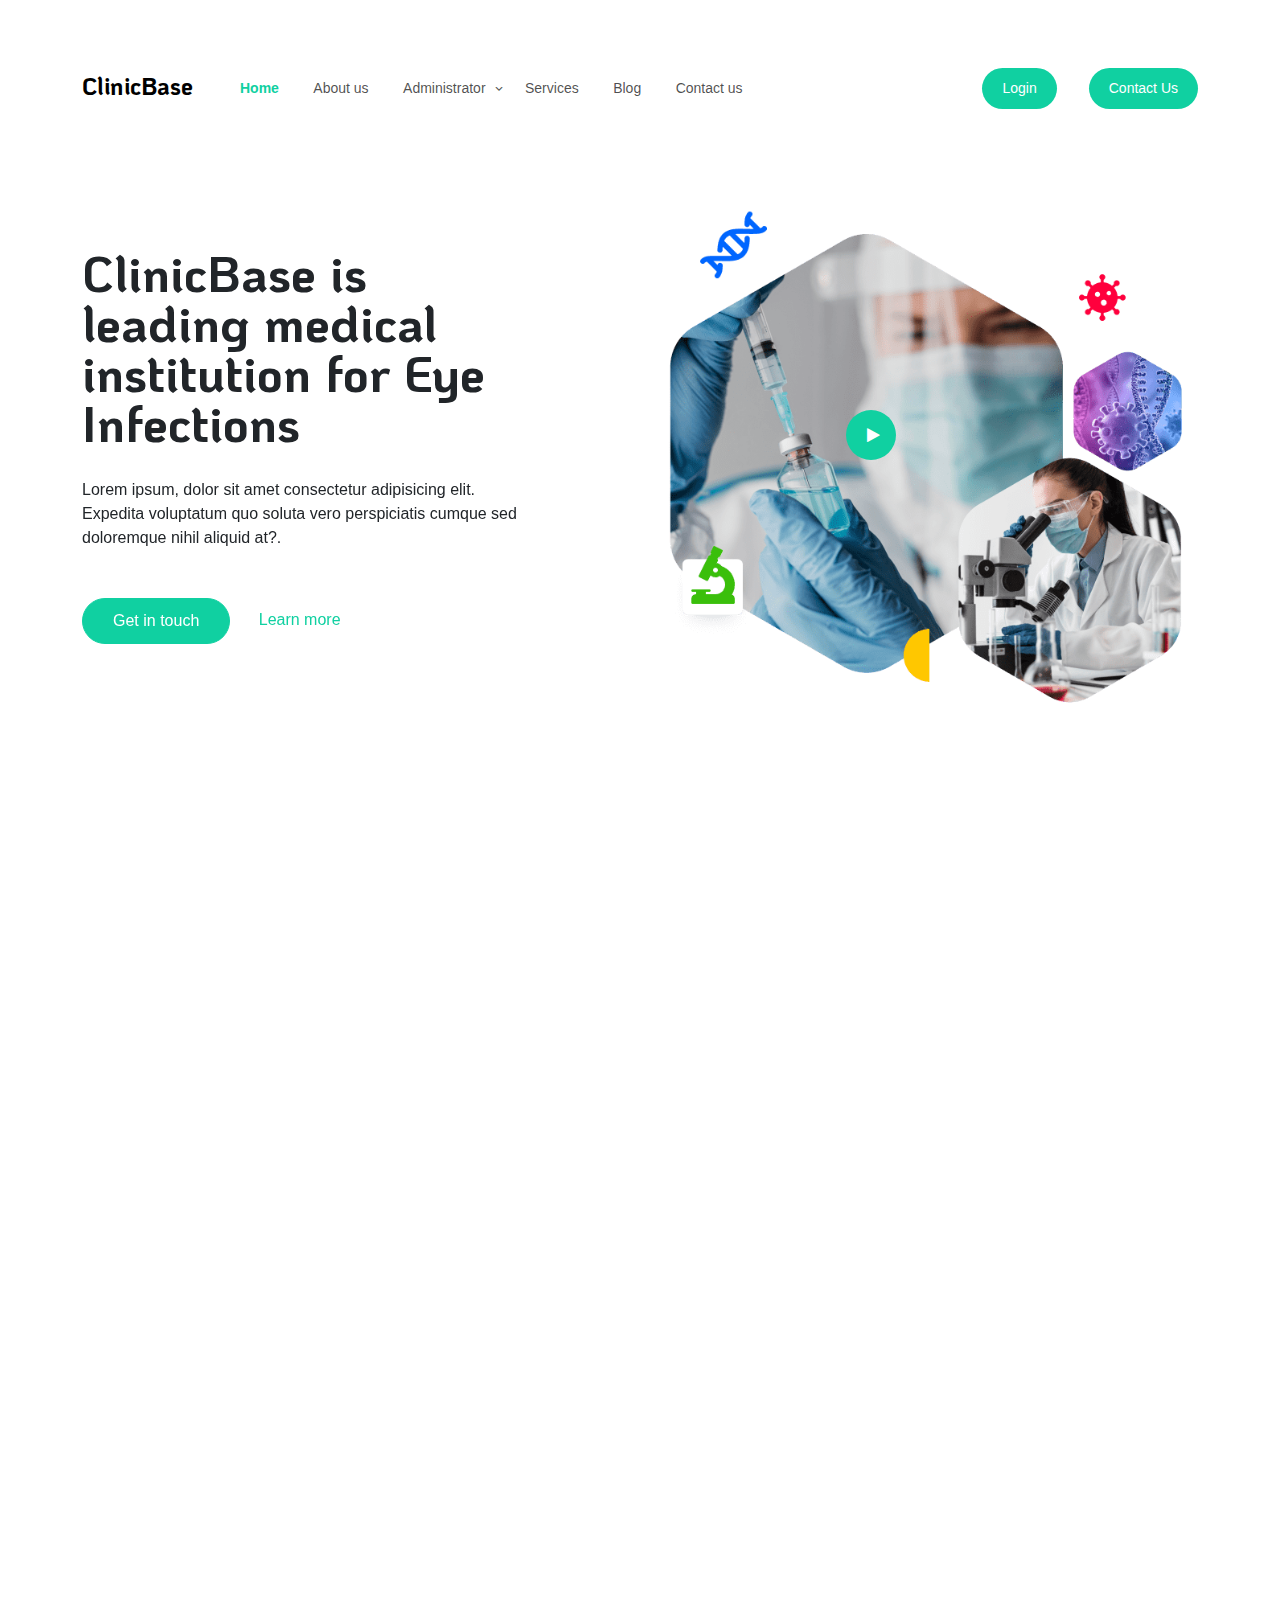
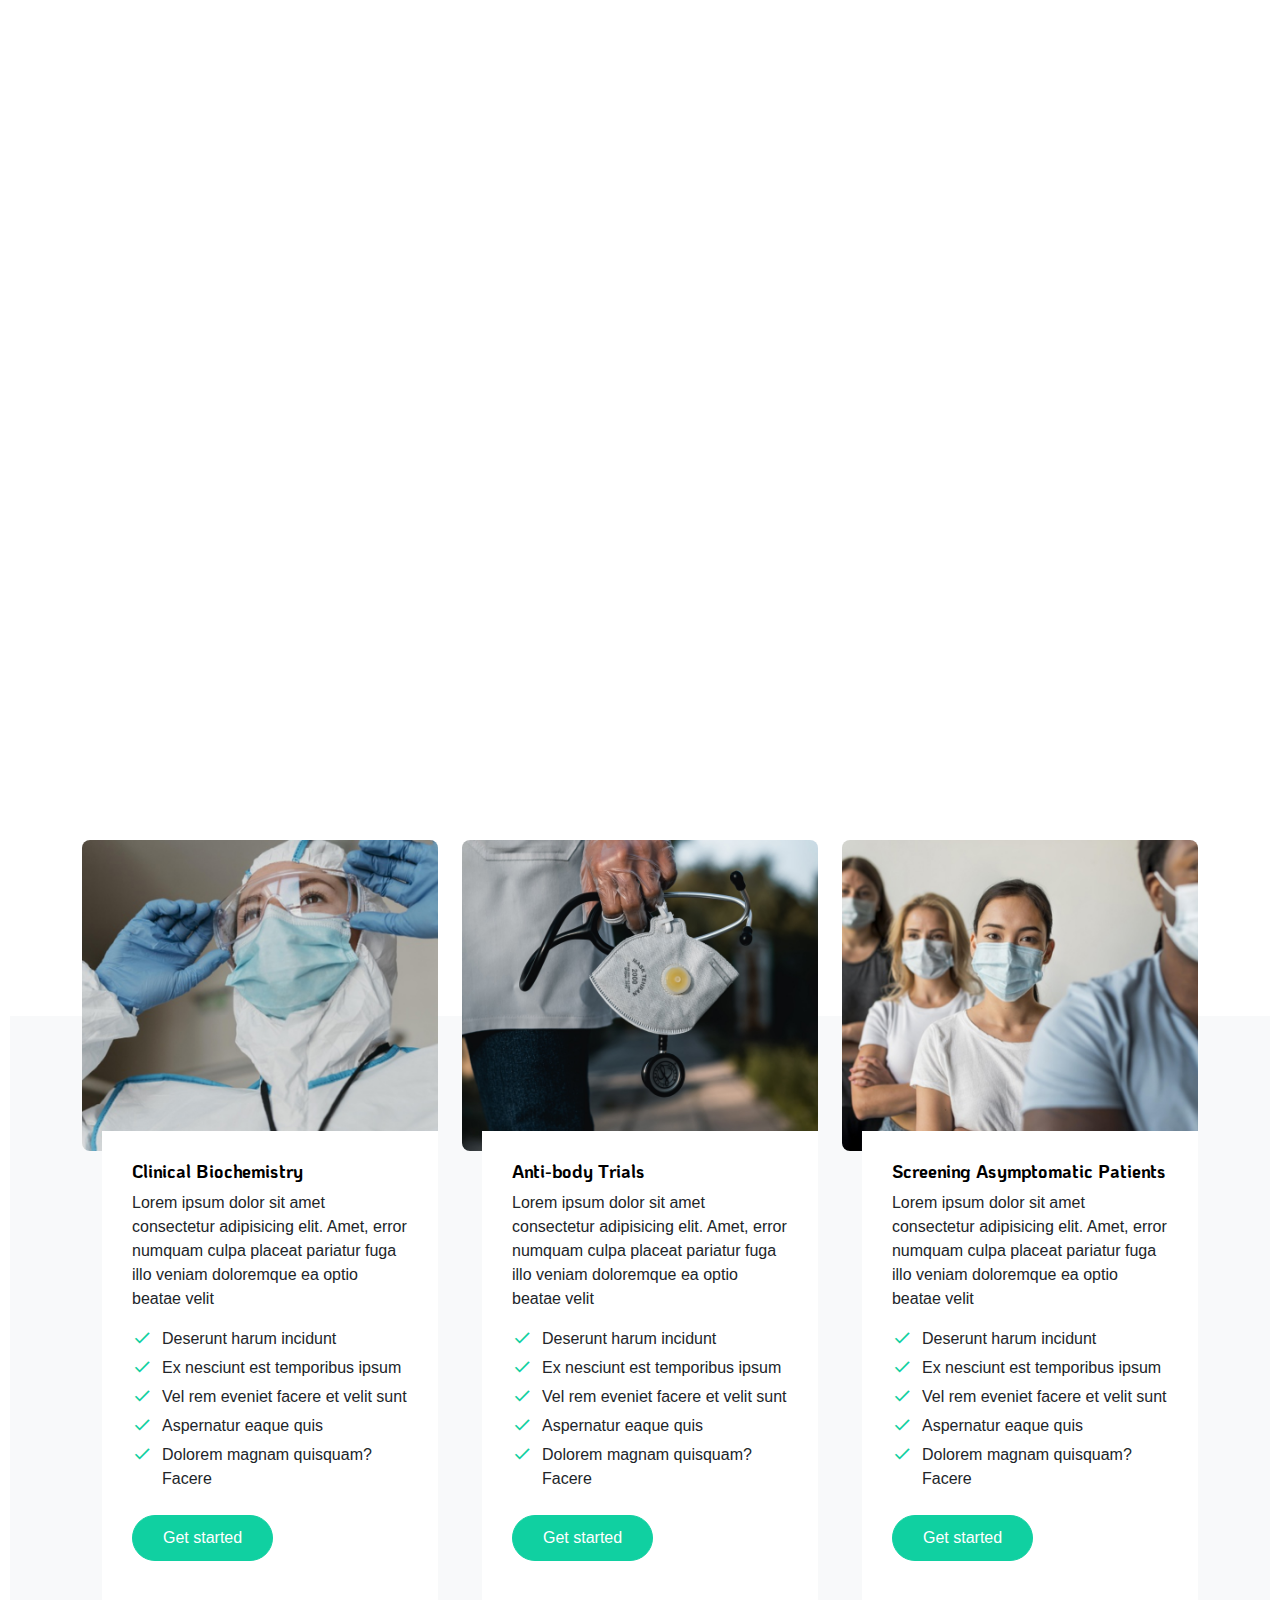
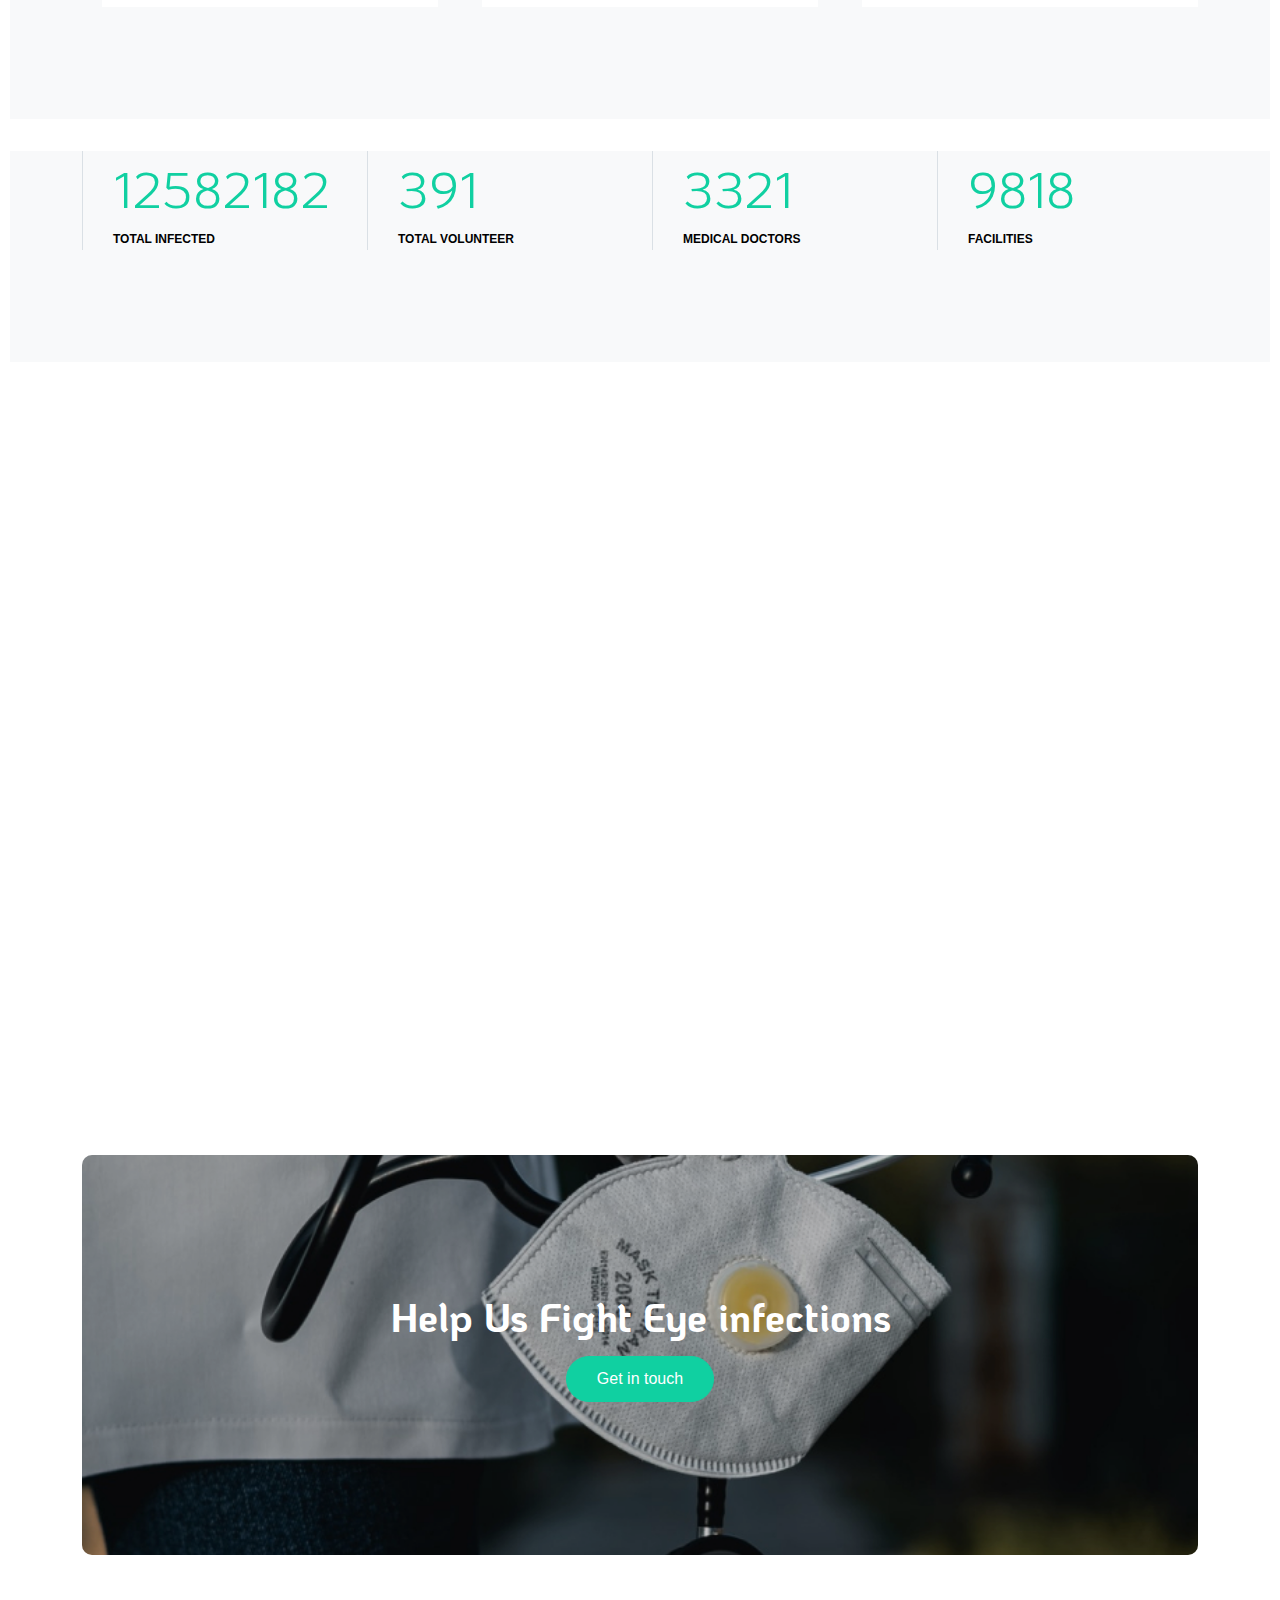
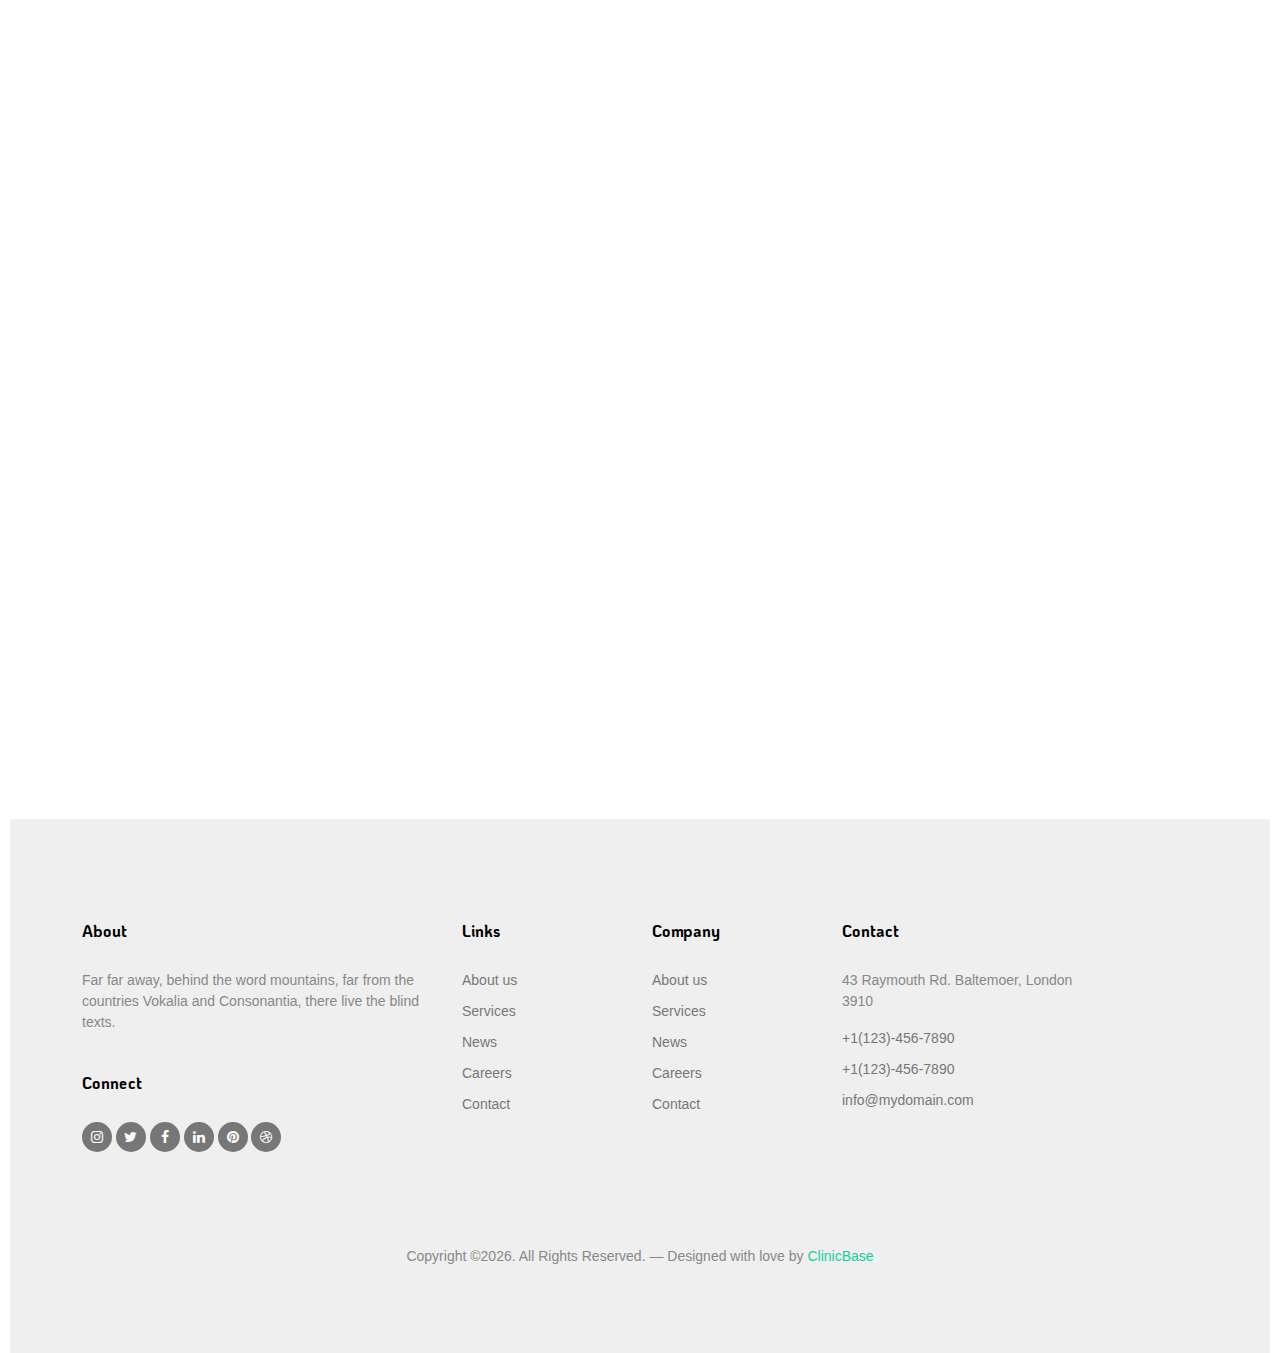
<file: ClinicBase/index.html>
<!DOCTYPE html>
<html lang="en">
<head>
	<meta charset="utf-8">
	<meta name="viewport" content="width=device-width, initial-scale=1, shrink-to-fit=no">
	<meta name="author" content="ClinicBase">
	<link rel="shortcut icon" href="favicon.png">

	<meta name="description" content="" />
	<meta name="keywords" content="" />
	
	<link rel="preconnect" href="https://fonts.gstatic.com">
	<link href="https://fonts.googleapis.com/css2?family=KoHo:wght@400;600;700&display=swap" rel="stylesheet">

	<link rel="stylesheet" href="fonts/icomoon/style.css">
	<link rel="stylesheet" href="fonts/flaticon/font/flaticon.css">

	<link rel="stylesheet" href="css/tiny-slider.css">
	<link rel="stylesheet" href="css/aos.css">
	<link rel="stylesheet" href="css/flatpickr.min.css">
	<link rel="stylesheet" href="css/glightbox.min.css">
	<link rel="stylesheet" href="css/style.css">


	<title>ClinicBase &mdash; ClinicBase</title>
</head>
<body>

	<div class="site-mobile-menu site-navbar-target">
		<div class="site-mobile-menu-header">
			<div class="site-mobile-menu-close">
				<span class="icofont-close js-menu-toggle"></span>
			</div>
		</div>
		<div class="site-mobile-menu-body"></div>
	</div>

	<nav class="site-nav mt-3 clearfix">
		<div class="container">
			<div class="site-navigation">
				<a href="index.html" class="logo m-0 float-start">ClinicBase</a>

				<ul class="js-clone-nav d-none d-lg-inline-block text-start site-menu float-start">
					<li class="active"><a href="index.html">Home</a></li>
					<li><a href="about.html">About us</a></li>
					<li class="has-children">
						<a href="#">Administrator</a>
						<ul class="dropdown">
							<li class="has-children">
								<a href="#">Register</a>
								
								<ul class="dropdown">
									<li><a href="login.html">Login</a></li>
									<li><a href="employee.html">Register Employees</a></li>
									<li><a href="register-employee.html">Register Employee</a></li>
									<li><a href="admin.html">Administrate</a></li>
								</ul>
							
							</li>
							<li class="has-children">
								<a href="optom.html">Optometrist</a>
								
								<ul class="dropdown">
									<li><a href="register.html">Register</a></li>
									<li><a href="blog.html">Blog</a></li>
									<li><a href="admin.html">Administrate</a></li>
								</ul>
							
							</li>
							<li><a href="#">Menu Three</a></li>
						</ul>
					</li>
					<li><a href="services.html">Services</a></li>
					<li><a href="blog.html">Blog</a></li>
					<li><a href="contact.html">Contact us</a></li>
					
				</ul>

				<ul class="js-clone-nav d-none d-lg-inline-block text-end site-menu float-end">
					<li class="cta-button"><a href="contact.html">Contact Us</a></li>
				</ul>
				<ul class="js-clone-nav d-none d-lg-inline-block text-end site-menu float-end">
					<li class="cta-button"><a href="login.html">Login</a></li>
				</ul>

				<a href="#" class="burger ms-auto float-end site-menu-toggle js-menu-toggle d-inline-block d-lg-none" data-toggle="collapse" data-target="#main-navbar">
					<span></span>
				</a>

			</div>
		</div>
	</nav>


	<div class="hero">
		<div class="container">
			<div class="row align-items-center">
				<div class="col-lg-5 h-100">
					<div class="masthead" data-aos="fade-up" data-aos-delay="">
						<h1>ClinicBase is leading medical institution for Eye Infections</h1>
						<p class="mb-5">Lorem ipsum, dolor sit amet consectetur adipisicing elit. Expedita voluptatum quo soluta vero perspiciatis cumque sed doloremque nihil aliquid at?.</p>
						<p>
							<a href="#" class="btn btn-primary me-4">Get in touch</a>
							<a href="#">Learn more</a>
						</p>
					</div>
				</div>		
				<div class="col-lg-7"  data-aos="fade-up" data-aos-delay="100">
					<div class="video-img-wrap">
						<a href="https://www.youtube.com/watch?v=mwtbEGNABWU" class="video-play-btn glightbox3">
							<span class="icon-play"></span>
						</a>
						<img src="images/hero-img-min.png" alt="Image" class="img-fluid">
					</div>
				</div>
			</div>		
		</div>		
	</div>

	<div class="container mb-5"  data-aos="fade-up" data-aos-delay="200">
		<div class="social-inline">
			<ul class="list-unstyled d-inline-flex">
				<li class="me-4"><a href="#" class="d-flex align-items-center"><span class="icon-facebook me-3"></span><span>Facebook</span></a></li>
				<li class="me-4"><a href="#" class="d-flex align-items-center"><span class="icon-twitter me-3"></span><span>Twitter</span></a></li>
				<li class="me-4"><a href="#" class="d-flex align-items-center"><span class="icon-instagram me-3"></span><span>Instagram</span></a></li>
			</ul>
		</div>
	</div>


	<div class="section services-section">
		<div class="container">
			<div class="row mb-5">
				<div class="col-lg-5"  data-aos="fade-up" data-aos-delay="">
					<h3 class="subheading">Services</h3>
					<h2 class="heading">Specialized laboratory tests tailored to the patient</h2>
				</div>		
			</div>	

			<div class="row g-5">
				<div class="col-lg-4"  data-aos="fade-up" data-aos-delay="">

					<div class="feature-1 d-block">
						<div class="mb-3">
							<span class="hex color-1 mb-3">
								<i class="flaticon-bacteria-1"></i>
							</span>
						</div>
						<div>
							<h3>Cataract Treatment</h3>
							<p>We are widely recognized for excellence in providing cataract treatment & surgery. With successful cataract treatment your vision will be clearer, brighter and sharper just like before.</p>
						</div>
					</div>
					
				</div>
				<div class="col-lg-4" data-aos="fade-up" data-aos-delay="100">
					<div class="feature-1 d-block">
						<div class="mb-3">
							<span class="hex color-2 mb-3">
								<i class="flaticon-lungs"></i>
							</span>
						</div>
						<div>
							<h3>Cornea Treatment</h3>
							<p>Minor corneal infections are usually treated with antibacterial eye drops. If the problem is severe, it may require more intensive antibiotic or anti fungal treatment to eliminate the infection, as well as steroid eye drops to reduce inflammation.</p>
						</div>
					</div>
				</div>
				<div class="col-lg-4" data-aos="fade-up" data-aos-delay="200">
					<div class="feature-1 d-block">
						<div class="mb-3">
							<span class="hex color-3 mb-3">
								<i class="flaticon-bacteria"></i>
							</span>
						</div>
						<div>
							<h3>Glaucoma Treatment</h3>
							<p>Glaucoma can be treated with eye drops, pills, laser surgery, traditional surgery or a combination of these methods. The goal of any treatment is to prevent loss of vision, as vision loss from glaucoma is irreversible.</p>
						</div>
					</div>
				</div>

				<div class="col-lg-4" data-aos="fade-up" data-aos-delay="">

					<div class="feature-1 d-block">
						<div class="mb-3">
							<span class="hex color-4 mb-3">
								<i class="flaticon-test-tubes"></i>
							</span>
						</div>
						<div>
							<h3>Refractive Surgery</h3>
							<p>Refractive eye surgery improves the refractive state of the eye and decreases or eliminates dependency on glasses or contact lenses. This can include various methods of surgical remodeling of the cornea or cataract surgery.</p>
						</div>
					</div>
					
				</div>
				<div class="col-lg-4" data-aos="fade-up" data-aos-delay="100">
					<div class="feature-1 d-block">
						<div class="mb-3">
							<span class="hex color-5 mb-3">
								<i class="flaticon-vaccine"></i>
							</span>
						</div>
						<div>
							<h3>Retina Treatment</h3>
							<p>The retina is a thin layer of tissue that lines the back of the eye on the inside. The purpose of the retina is to receive light that the lens has focused, convert the light into neural signals and send these signals to the brain for visual recognition.</p>
						</div>
					</div>
				</div>
				<div class="col-lg-4" data-aos="fade-up" data-aos-delay="200">
					<div class="feature-1 d-block">
						<div class="mb-3">
							<span class="hex color-6 mb-3">
								<i class="flaticon-mask"></i>
							</span>
						</div>
						<div>
							<h3>Face Mask</h3>
							<p>Lorem ipsum dolor sit amet consectetur adipisicing elit. Amet, error numquam culpa placeat pariatur fuga illo veniam doloremque ea optio beatae velit</p>
						</div>
					</div>
				</div>
			</div>	
		</div>		
	</div>

	<div class="section sec-2 pt-0 ">
		<div class="container">
			<div class="row g-4 overlap">
				<div class="col-lg-4">
					<div class="custom-card">
						<img src="images/gal_1.jpg" alt="" class="img-fluid">
						<div class="custom-card-body">
							<h3>Clinical Biochemistry</h3>
							<p>Lorem ipsum dolor sit amet consectetur adipisicing elit. Amet, error numquam culpa placeat pariatur fuga illo veniam doloremque ea optio beatae velit</p>

							<ul class="list-unstyled ul-check mb-4">
								<li>Deserunt harum incidunt </li>
								<li>Ex nesciunt est temporibus ipsum</li>
								<li>Vel rem eveniet facere et velit sunt</li>
								<li>Aspernatur eaque quis</li>
								<li>Dolorem magnam quisquam? Facere</li>
							</ul>

							<p><a href="#" class="btn btn-primary">Get started</a></p>
						</div>	
					</div>

				</div>
				<div class="col-lg-4">
					<div class="custom-card">
						<img src="images/gal_2.jpg" alt="" class="img-fluid">
						<div class="custom-card-body">
							<h3>Anti-body Trials</h3>
							<p>Lorem ipsum dolor sit amet consectetur adipisicing elit. Amet, error numquam culpa placeat pariatur fuga illo veniam doloremque ea optio beatae velit</p>

							<ul class="list-unstyled ul-check mb-4">
								<li>Deserunt harum incidunt </li>
								<li>Ex nesciunt est temporibus ipsum</li>
								<li>Vel rem eveniet facere et velit sunt</li>
								<li>Aspernatur eaque quis</li>
								<li>Dolorem magnam quisquam? Facere</li>
							</ul>

							<p><a href="#" class="btn btn-primary">Get started</a></p>
						</div>	
					</div>
				</div>
				<div class="col-lg-4">
					<div class="custom-card">
						<img src="images/gal_3.jpg" alt="" class="img-fluid">
						<div class="custom-card-body">
							<h3>Screening Asymptomatic Patients</h3>
							<p>Lorem ipsum dolor sit amet consectetur adipisicing elit. Amet, error numquam culpa placeat pariatur fuga illo veniam doloremque ea optio beatae velit</p>

							<ul class="list-unstyled ul-check mb-4">
								<li>Deserunt harum incidunt </li>
								<li>Ex nesciunt est temporibus ipsum</li>
								<li>Vel rem eveniet facere et velit sunt</li>
								<li>Aspernatur eaque quis</li>
								<li>Dolorem magnam quisquam? Facere</li>
							</ul>

							<p><a href="#" class="btn btn-primary">Get started</a></p>
						</div>	
					</div>
				</div>
			</div>
		</div>
	</div>

	<div class="section sec-3 pt-0 section-counter">
		<div class="container">
			<div class="row">
				<div class="col-lg-3">
					<div class="counter">
						<span class="countup">12582182</span>
						<span class="caption">Total Infected</span>
					</div>
				</div>

				<div class="col-lg-3">
					<div class="counter">
						<span class="countup">391</span>
						<span class="caption">Total Volunteer</span>
					</div>
				</div>

				<div class="col-lg-3">
					<div class="counter">
						<span class="countup">3321</span>
						<span class="caption">Medical Doctors</span>
					</div>
				</div>

				<div class="col-lg-3">
					<div class="counter">
						<span class="countup">9818</span>
						<span class="caption">Facilities</span>
					</div>
				</div>
			</div>
		</div>
	</div>

	
	<div class="section">
		<div class="container">
			<div class="row">
				<div class="col-lg-5 mb-5 mb-lg-0 me-auto testimonial-wrap" data-aos="fade-up" data-aos-delay="0">
					<h3 class="subheading">Testimonials</h3>
					<h2 class="heading mb-5">What People Says..</h2>

					<div class="wide-slider-testimonial-wrap">

						<div class="wide-slider-testimonial">
							<div class="item">
								<blockquote class="block-testimonial">
									<div class="author">
										<img src="images/person_1.jpg" alt="Free template by TemplateUX">
										<h3>John Doe</h3>
										<p class="position mb-5">CEO, Founder</p>
									</div>
									<p>
										<div class="quote">&ldquo;</div>
									&ldquo;Far far away, behind the word mountains, far from the countries Vokalia and Consonantia, there live the blind texts. Separated they live in Bookmarksgrove right at the coast of the Semantics, a large language ocean.&rdquo;</p>
								</blockquote>
							</div>

							<div class="item">
								<blockquote class="block-testimonial">
									<div class="author">
										<img src="images/person_2.jpg" alt="Free template by TemplateUX">
										<h3>James Woodland</h3>
										<p class="position mb-5">Designer at Facebook</p>
									</div>
									<p>
										<div class="quote">&ldquo;</div>
									&ldquo;When she reached the first hills of the Italic Mountains, she had a last view back on the skyline of her hometown Bookmarksgrove, the headline of Alphabet Village and the subline of her own road, the Line Lane. Pityful a rethoric question ran over her cheek, then she continued her way.&rdquo;</p>

								</blockquote>
							</div>

							<div class="item">
								<blockquote class="block-testimonial">
									<div class="author">
										<img src="images/person_3.jpg" alt="Free template by TemplateUX">
										<h3>Rob Smith</h3>
										<p class="position mb-5">Product Designer at Twitter</p>
									</div>
									<p>
										<div class="quote">&ldquo;</div>
									&ldquo;A small river named Duden flows by their place and supplies it with the necessary regelialia. It is a paradisematic country, in which roasted parts of sentences fly into your mouth.&rdquo;</p>
								</blockquote>
							</div>
						</div>
					</div>
				</div>


				

				<div class="col-lg-6 mt-4 mt-lg-0"  data-aos="fade-up" data-aos-delay="100">
					<h3 class="subheading">Frequently Asked Questions</h3>
					<h2 class="heading mb-5">FAQ ClinicBase</h2>

					<div class="custom-accordion" id="accordion_1">
						<div class="accordion-item">
							<h2 class="mb-0">
								<button class="btn btn-link" type="button" data-bs-toggle="collapse" data-bs-target="#collapseOne" aria-expanded="true" aria-controls="collapseOne">How to download and register?</button>
							</h2>

							<div id="collapseOne" class="collapse show" aria-labelledby="headingOne" data-bs-parent="#accordion_1">
								<div class="accordion-body">
									Far far away, behind the word mountains, far from the countries Vokalia and Consonantia, there live the blind texts. Separated they live in Bookmarksgrove right at the coast of the Semantics, a large language ocean.
								</div>
							</div>
						</div> <!-- .accordion-item -->

						<div class="accordion-item">
							<h2 class="mb-0">
								<button class="btn btn-link collapsed" type="button" data-bs-toggle="collapse" data-bs-target="#collapseTwo" aria-expanded="false" aria-controls="collapseTwo">How to create your paypal account?</button>
							</h2>
							<div id="collapseTwo" class="collapse" aria-labelledby="headingTwo" data-bs-parent="#accordion_1">
								<div class="accordion-body">
									A small river named Duden flows by their place and supplies it with the necessary regelialia. It is a paradisematic country, in which roasted parts of sentences fly into your mouth.
								</div>
							</div>
						</div> <!-- .accordion-item -->
						<div class="accordion-item">
							<h2 class="mb-0">
								<button class="btn btn-link collapsed" type="button" data-bs-toggle="collapse" data-bs-target="#collapseThree" aria-expanded="false" aria-controls="collapseThree">How to link your paypal and bank account?</button>
							</h2>

							<div id="collapseThree" class="collapse" aria-labelledby="headingThree" data-bs-parent="#accordion_1">
								<div class="accordion-body">
									When she reached the first hills of the Italic Mountains, she had a last view back on the skyline of her hometown Bookmarksgrove, the headline of Alphabet Village and the subline of her own road, the Line Lane. Pityful a rethoric question ran over her cheek, then she continued her way.
								</div>
							</div>

						</div> <!-- .accordion-item -->


						<div class="accordion-item">
							<h2 class="mb-0">
								<button class="btn btn-link collapsed" type="button" data-bs-toggle="collapse" data-bs-target="#collapseFour" aria-expanded="false" aria-controls="collapseFour">We are better than others?</button>
							</h2>

							<div id="collapseFour" class="collapse" aria-labelledby="headingThree" data-bs-parent="#accordion_1">
								<div class="accordion-body">
									When she reached the first hills of the Italic Mountains, she had a last view back on the skyline of her hometown Bookmarksgrove, the headline of Alphabet Village and the subline of her own road, the Line Lane. Pityful a rethoric question ran over her cheek, then she continued her way.
								</div>
							</div>

						</div> <!-- .accordion-item -->

					</div>
				</div>
			</div>
		</div> <!-- .container -->
	</div> <!-- /.ClinicBase-section -->


	<div class="container">
		<div class="bg-img-2 overlay d-flex justify-content-center align-items-center" style="background-image: url('images/gal_2.jpg');">
			<div class="intro ">
				<h2 class="mb-3">Help Us Fight Eye infections</h2>
				<p><a href="#" class="btn btn-primary">Get in touch</a></p>
			</div>
		</div>
	</div>


	<div class="section">
		<div class="container">

			<div class="row mb-5">
				<div class="col-12 text-center" data-aos="fade-up" data-aos-delay="0">
					<span class="subheading mb-3">Blog</span>
					<h2 class="heading">Recent Posts</h2>
				</div>
			</div>
			<div class="row align-items-stretch">
				<div class="col-6 col-sm-6 col-md-6 col-lg-3" data-aos="fade-up" data-aos-delay="100">
					<div class="media-entry">
						<a href="single.html" class="thumb">
							<img src="images/gal_1.jpg" alt="Image" class="img-fluid">
						</a>
						<div class="bg-white m-body">
							<span class="date">May 14, 2020</span>
							<h3><a href="single.html">Far far away, behind the word mountains</a></h3>
							<p>Vokalia and Consonantia, there live the blind texts. Separated they live.</p>

							<a href="single.html" class="more d-flex align-items-center float-start">
								<span class="label">Read More</span>
								<span class="arrow"><span class="icon-keyboard_arrow_right"></span></span>
							</a>
						</div>
					</div>
				</div>
				<div class="col-6 col-sm-6 col-md-6 col-lg-3" data-aos="fade-up" data-aos-delay="200">
					<div class="media-entry">
						<a href="single.html" class="thumb">
							<img src="images/gal_2.jpg" alt="Image" class="img-fluid">
						</a>
						<div class="bg-white m-body">
							<span class="date">May 14, 2020</span>
							<h3><a href="single.html">Far far away, behind the word mountains</a></h3>
							<p>Vokalia and Consonantia, there live the blind texts. Separated they live.</p>

							<a href="single.html" class="more d-flex align-items-center float-start">
								<span class="label">Read More</span>
								<span class="arrow"><span class="icon-keyboard_arrow_right"></span></span>
							</a>
						</div>
					</div>
				</div>
				<div class="col-6 col-sm-6 col-md-6 col-lg-3" data-aos="fade-up" data-aos-delay="300">
					<div class="media-entry">
						<a href="single.html" class="thumb">
							<img src="images/gal_3.jpg" alt="Image" class="img-fluid">
						</a>
						<div class="bg-white m-body">
							<span class="date">May 14, 2020</span>
							<h3><a href="single.html">Far far away, behind the word mountains</a></h3>
							<p>Vokalia and Consonantia, there live the blind texts. Separated they live.</p>
							<a href="single.html" class="more d-flex align-items-center float-start">
								<span class="label">Read More</span>
								<span class="arrow"><span class="icon-keyboard_arrow_right"></span></span>
							</a>
						</div>
					</div>
				</div>
				<div class="col-6 col-sm-6 col-md-6 col-lg-3" data-aos="fade-up" data-aos-delay="400">
					<div class="media-entry">
						<a href="single.html" class="thumb">
							<img src="images/gal_4.jpg" alt="Image" class="img-fluid">
						</a>
						<div class="bg-white m-body">
							<span class="date">May 14, 2020</span>
							<h3><a href="single.html">Far far away, behind the word mountains</a></h3>
							<p>Vokalia and Consonantia, there live the blind texts. Separated they live.</p>
							<a href="single.html" class="more d-flex align-items-center float-start">
								<span class="label">Read More</span>
								<span class="arrow"><span class="icon-keyboard_arrow_right"></span></span>
							</a>
						</div>
					</div>
				</div>
			</div>	
		</div>		
	</div>


	<div class="site-footer">
		<div class="container">

			<div class="row">
				<div class="col-lg-4">
					<div class="widget">
						<h3>About</h3>
						<p>Far far away, behind the word mountains, far from the countries Vokalia and Consonantia, there live the blind texts.</p>
					</div> <!-- /.widget -->
					<div class="widget">
						<h3>Connect</h3>
						<ul class="list-unstyled social">
							<li><a href="#"><span class="icon-instagram"></span></a></li>
							<li><a href="#"><span class="icon-twitter"></span></a></li>
							<li><a href="#"><span class="icon-facebook"></span></a></li>
							<li><a href="#"><span class="icon-linkedin"></span></a></li>
							<li><a href="#"><span class="icon-pinterest"></span></a></li>
							<li><a href="#"><span class="icon-dribbble"></span></a></li>
						</ul>
					</div> <!-- /.widget -->
				</div> <!-- /.col-lg-3 -->

				<div class="col-lg-2 ml-auto">
					<div class="widget">
						<h3>Links</h3>
						<ul class="list-unstyled float-left links">
							<li><a href="about.html">About us</a></li>
							<li><a href="services.html">Services</a></li>
							<li><a href="#">News</a></li>
							<li><a href="#">Careers</a></li>
							<li><a href="contact.html">Contact</a></li>
						</ul>
					</div> <!-- /.widget -->
				</div> <!-- /.col-lg-3 -->

				<div class="col-lg-2">
					<div class="widget">
						<h3>Company</h3>
						<ul class="list-unstyled float-left links">
							<li><a href="about.html">About us</a></li>
							<li><a href="services.html">Services</a></li>
							<li><a href="#">News</a></li>
							<li><a href="#">Careers</a></li>
							<li><a href="contact.html">Contact</a></li>
						</ul>
					</div> <!-- /.widget -->
				</div> <!-- /.col-lg-3 -->


				<div class="col-lg-3">
					<div class="widget">
						<h3>Contact</h3>
						<address>43 Raymouth Rd. Baltemoer, London 3910</address>
						<ul class="list-unstyled links mb-4">
							<li><a href="tel://11234567890">+1(123)-456-7890</a></li>
							<li><a href="tel://11234567890">+1(123)-456-7890</a></li>
							<li><a href="mailto:info@mydomain.com">info@mydomain.com</a></li>
						</ul>
					</div> <!-- /.widget -->
				</div> <!-- /.col-lg-3 -->

			</div> <!-- /.row -->

			<div class="row mt-5">
				<div class="col-12 text-center">
					<p>Copyright &copy;<script>document.write(new Date().getFullYear());</script>. All Rights Reserved. &mdash; Designed with love by <a href="index.html">ClinicBase</a>
					</p>

				</div>
			</div>
		</div> <!-- /.container -->
	</div> <!-- /.site-footer -->

	<!-- Preloader -->
	<div id="overlayer"></div>
	<div class="loader">
		<div class="spinner-border text-primary" role="status">
			<span class="visually-hidden">Loading...</span>
		</div>
	</div>


	<script src="js/bootstrap.bundle.min.js"></script>
	<script src="js/tiny-slider.js"></script>
	<script src="js/aos.js"></script>
	<script src="js/navbar.js"></script>
	<script src="js/counter.js"></script>
	<script src="js/flatpickr.js"></script>
	<script src="js/glightbox.min.js"></script>
	<script src="js/custom.js"></script>
</body>
</html>
</file>
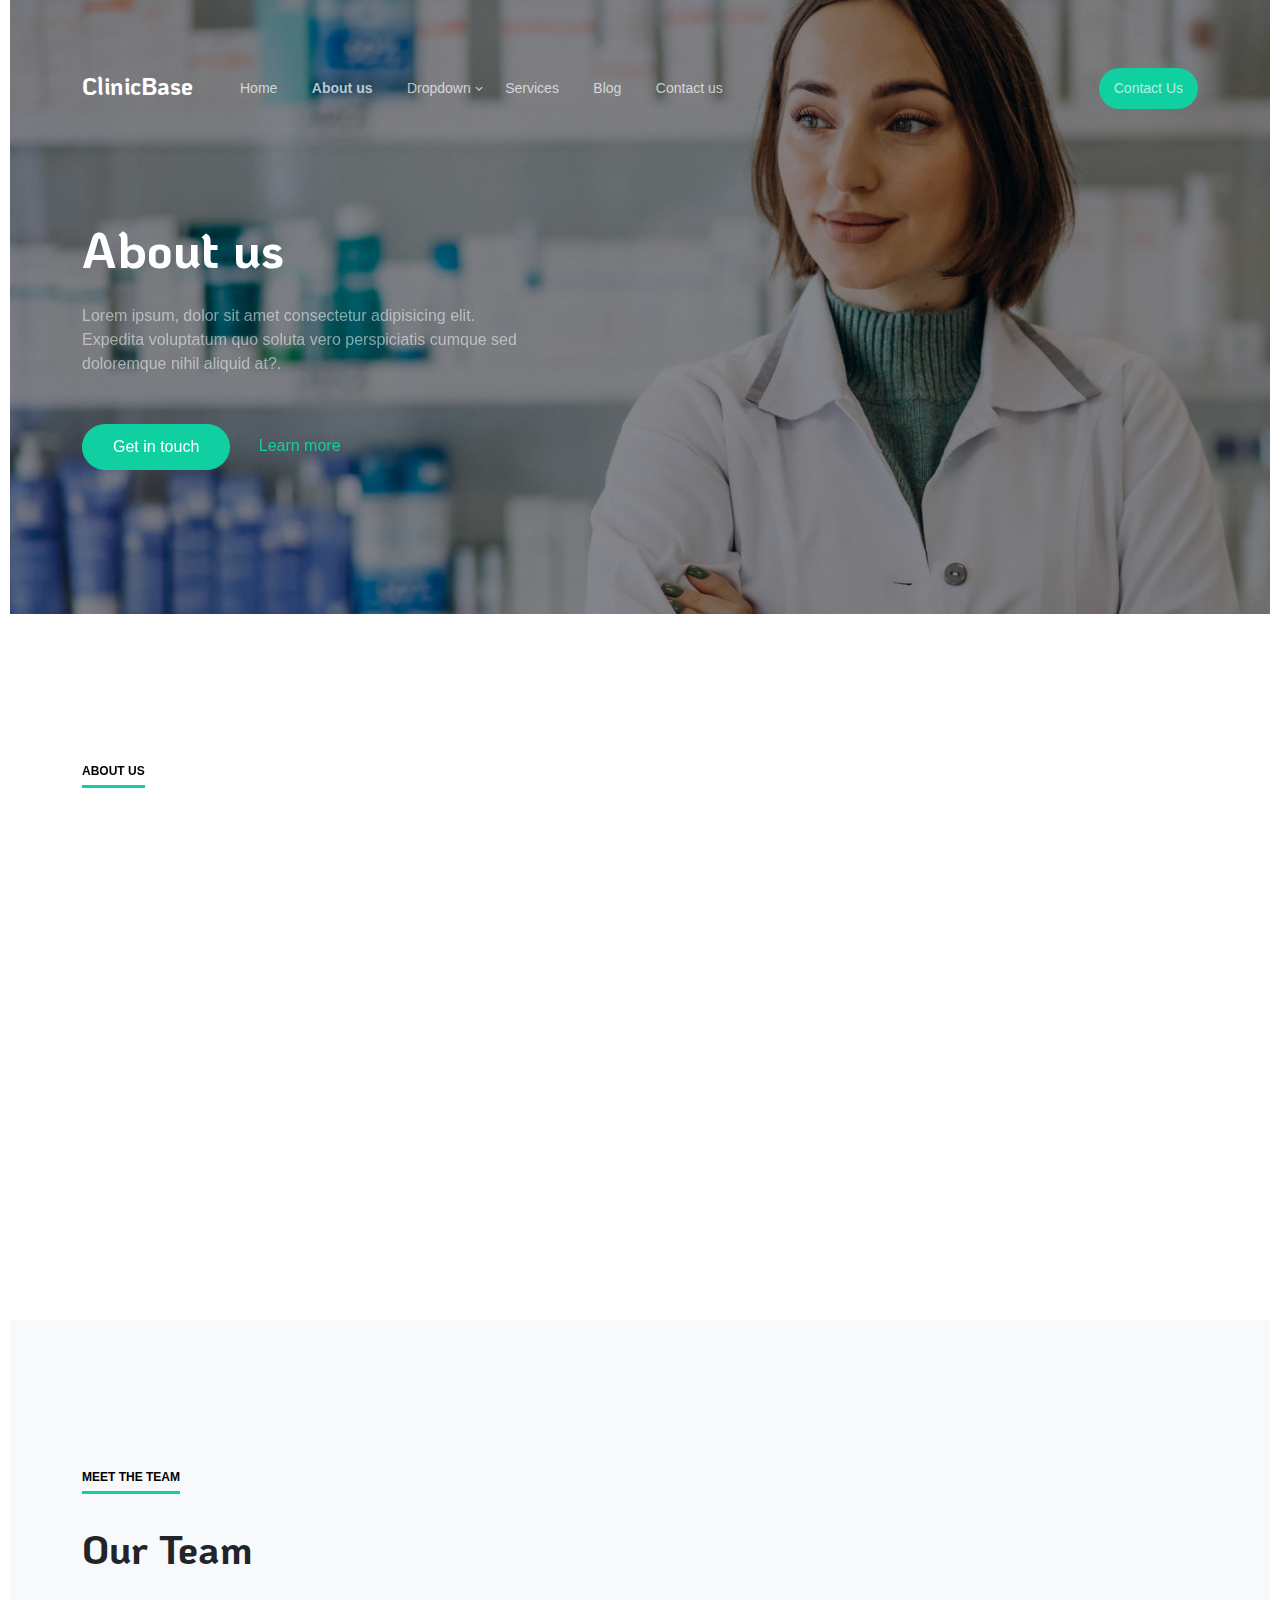
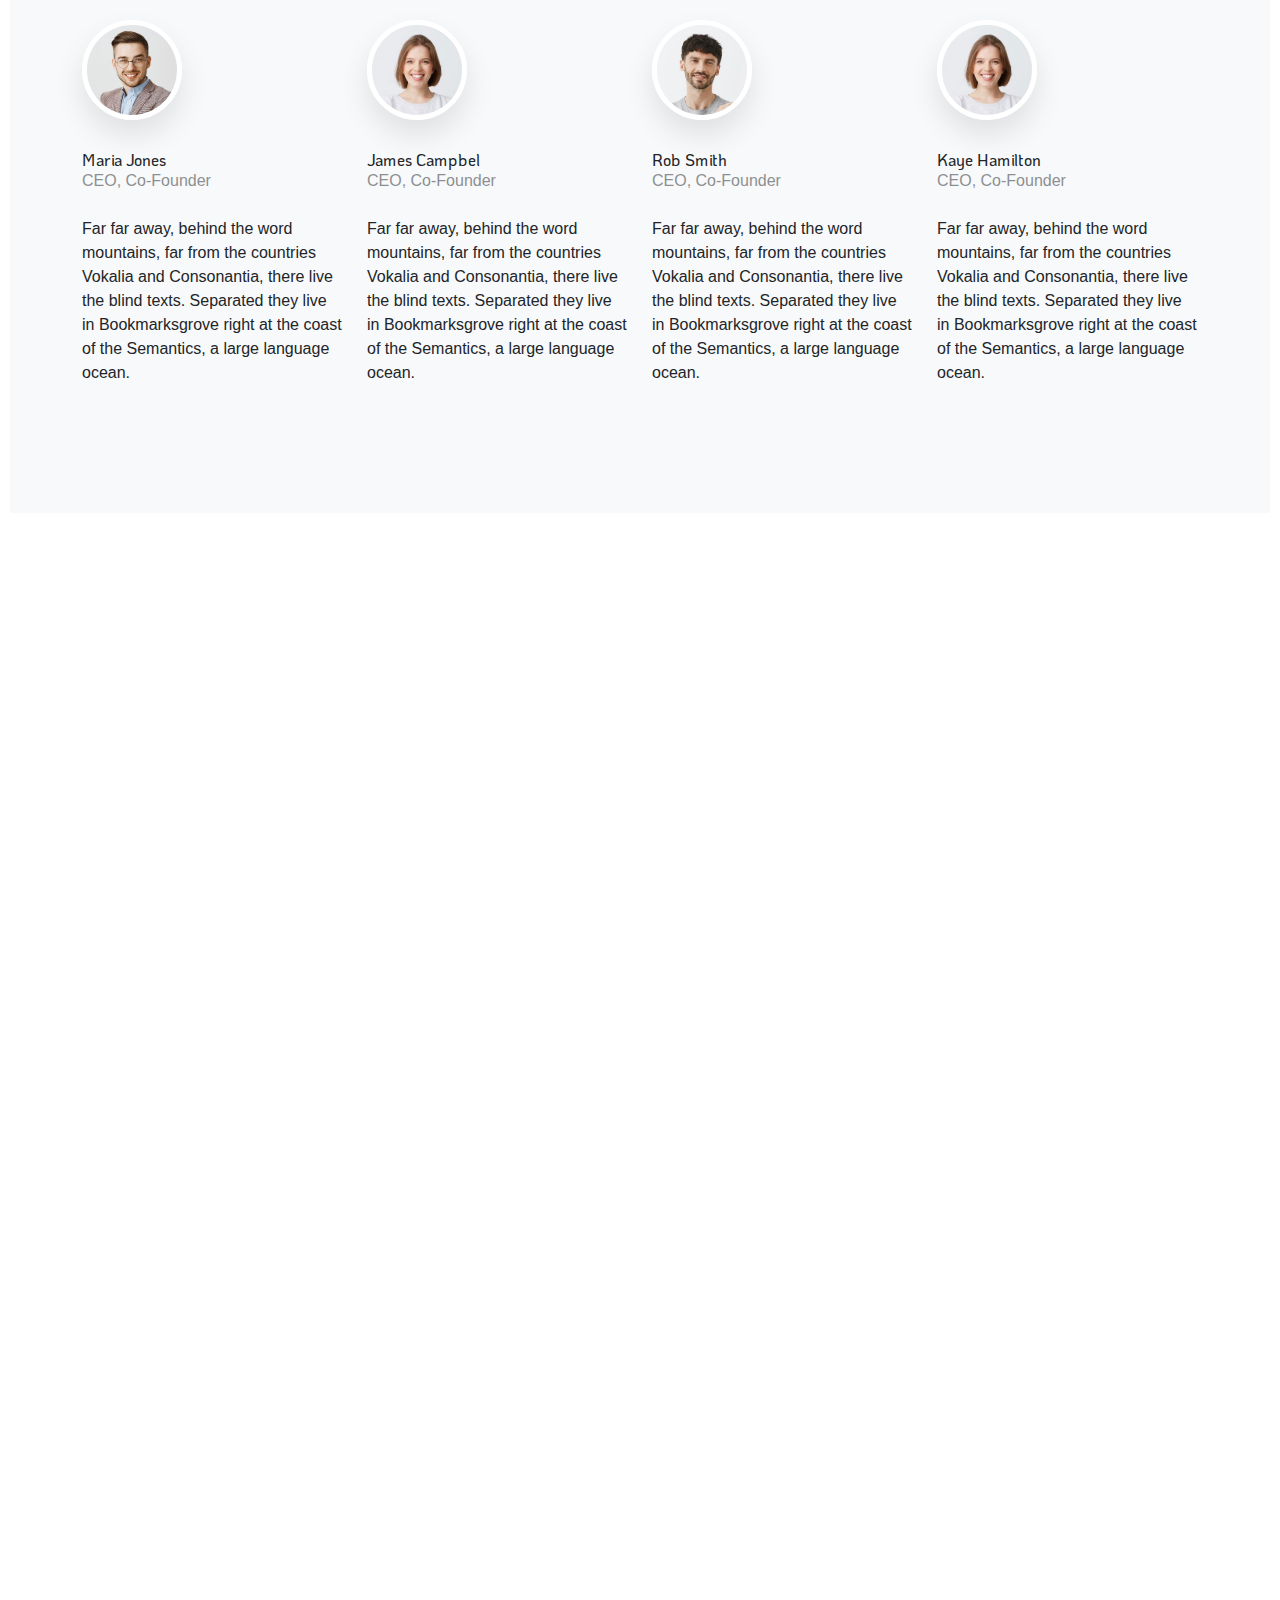
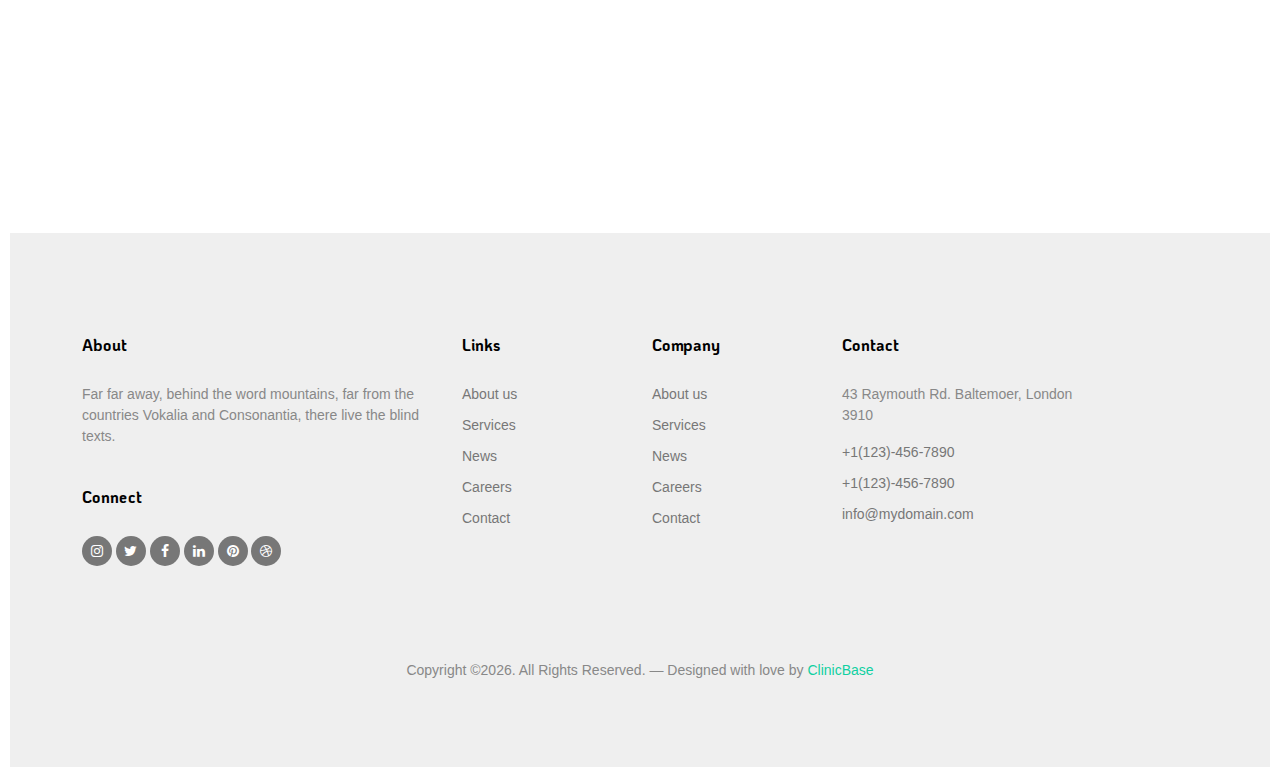
<file: ClinicBase/about.html>
<!doctype html>
<html lang="en">
<head>
	<meta charset="utf-8">
	<meta name="viewport" content="width=device-width, initial-scale=1, shrink-to-fit=no">
	<meta name="author" content="ClinicBase">
	<link rel="shortcut icon" href="favicon.png">

	<meta name="description" content="" />
	<meta name="keywords" content="" />

	<link rel="preconnect" href="https://fonts.gstatic.com">
	<link href="https://fonts.googleapis.com/css2?family=KoHo:wght@400;600;700&display=swap" rel="stylesheet">

	<link rel="stylesheet" href="fonts/icomoon/style.css">
	<link rel="stylesheet" href="fonts/flaticon/font/flaticon.css">

	<link rel="stylesheet" href="css/tiny-slider.css">
	<link rel="stylesheet" href="css/aos.css">
	<link rel="stylesheet" href="css/flatpickr.min.css">
	<link rel="stylesheet" href="css/glightbox.min.css">
	<link rel="stylesheet" href="css/style.css">


	<title>ClinicBase &mdash; ClinicBase</title>
</head>
<body>

	<div class="site-mobile-menu site-navbar-target">
		<div class="site-mobile-menu-header">
			<div class="site-mobile-menu-close">
				<span class="icofont-close js-menu-toggle"></span>
			</div>
		</div>
		<div class="site-mobile-menu-body"></div>
	</div>

	<nav class="site-nav position-absolute light mt-3 clearfix">
		<div class="container">
			<div class="site-navigation">
				<a href="index.html" class="logo m-0 float-start text-white">ClinicBase</a>

				<ul class="js-clone-nav d-none d-lg-inline-block text-start site-menu float-start">
					<li><a href="index.html">Home</a></li>
					<li class="active"><a href="about.html">About us</a></li>
					<li class="has-children">
						<a href="#">Dropdown</a>
						<ul class="dropdown">
							<li><a href="#">Menu One</a></li>
							<li class="has-children">
								<a href="#">Menu Two</a>
								<ul class="dropdown">
									<li><a href="#">Sub Menu One</a></li>
									<li><a href="#">Sub Menu Two</a></li>
									<li><a href="#">Sub Menu Three</a></li>
								</ul>
							</li>
							<li><a href="#">Menu Three</a></li>
						</ul>
					</li>
					<li><a href="services.html">Services</a></li>
					<li><a href="blog.html">Blog</a></li>
					<li><a href="contact.html">Contact us</a></li>
					
				</ul>

				<ul class="js-clone-nav d-none d-lg-inline-block text-end site-menu float-end">
					<li class="cta-button"><a href="contact.html">Contact Us</a></li>
				</ul>

				<a href="#" class="burger ms-auto float-end site-menu-toggle js-menu-toggle d-inline-block d-lg-none" data-toggle="collapse" data-target="#main-navbar">
					<span></span>
				</a>

			</div>
		</div>
	</nav>


	<div class="hero hero-bg overlay inner bg-light" style="background-image: url('images/hero-img-1-min.jpg');">
		<div class="container">
			<div class="row align-items-center">
				<div class="col-lg-5 h-100">
					<div class="masthead" data-aos="fade-up" data-aos-delay="">
						<h1 class="text-white">About us</h1>
						<p class="mb-5 text-light-opacity-50">Lorem ipsum, dolor sit amet consectetur adipisicing elit. Expedita voluptatum quo soluta vero perspiciatis cumque sed doloremque nihil aliquid at?.</p>
						<p>
							<a href="#" class="btn btn-primary me-4">Get in touch</a>
							<a href="#">Learn more</a>
						</p>
					</div>
				</div>		
				
			</div>		
		</div>		
	</div>


	<div class="section section-2">
		<div class="container">
			<div class="row align-items-center">
				<div class="col-lg-5">
					<span class="subheading" data-aos="fade-up">About Us</span>
					<h2 class="heading mb-3" data-aos="fade-up" data-aos-delay="100">ClinicBase History</h2>

					<p data-aos="fade-up" data-aos-delay="200">Far far away, behind the word mountains, far from the countries Vokalia and Consonantia, there live the blind texts. Separated they live in Bookmarksgrove right at the coast of the Semantics, a large language ocean.</p>

					<p data-aos="fade-up" data-aos-delay="300">A small river named Duden flows by their place and supplies it with the necessary regelialia. It is a paradisematic country, in which roasted parts of sentences fly into your mouth.</p>

					<p class="my-5" data-aos="fade-up" data-aos-delay="300"><a href="#" class="btn btn-primary">Read more</a></p>
				</div>
				<div class="col-lg-6 ms-auto">
					<div class="row">
						<div class="col-6 col-lg-6" data-aos="fade-up" data-aos-delay="400">
							<img src="images/gal_1.jpg" alt="Image" class="img-fluid rounded">
						</div>
						<div class="col-6 col-lg-6 mt-lg-5" data-aos="fade-up" data-aos-delay="500">
							<img src="images/gal_2.jpg" alt="Image" class="img-fluid rounded">
						</div>
					</div>
				</div>
			</div>
			
		</div>		
	</div>


	<div class="section bg-light">
		<div class="container">
			<div class="row">
				<div class="col-lg-12">
					<span class="subheading">Meet the team</span>
					<h2 class="heading mb-5 text-black">Our Team</h2>
				</div>
			</div>
			<div class="row">
				<div class="col-lg-3">
					<div class="team text-left">
						<img src="images/person_1.jpg" alt="Image" class="img-fluid">
						<h3 class="font-weight-bold">Maria Jones</h3>
						<span class="position d-block mb-4">CEO, Co-Founder</span>

						<p>Far far away, behind the word mountains, far from the countries Vokalia and Consonantia, there live the blind texts. Separated they live in Bookmarksgrove right at the coast of the Semantics, a large language ocean.</p>
					</div>
				</div>
				<div class="col-lg-3">
					<div class="team text-left">
						<img src="images/person_2.jpg" alt="Image" class="img-fluid">
						<h3 class="font-weight-bold">James Campbel</h3>
						<span class="position d-block mb-4">CEO, Co-Founder</span>

						<p>Far far away, behind the word mountains, far from the countries Vokalia and Consonantia, there live the blind texts. Separated they live in Bookmarksgrove right at the coast of the Semantics, a large language ocean.</p>
					</div>
				</div>
				<div class="col-lg-3">
					<div class="team text-left">
						<img src="images/person_3.jpg" alt="Image" class="img-fluid">
						<h3 class="font-weight-bold">Rob Smith</h3>
						<span class="position d-block mb-4">CEO, Co-Founder</span>

						<p>Far far away, behind the word mountains, far from the countries Vokalia and Consonantia, there live the blind texts. Separated they live in Bookmarksgrove right at the coast of the Semantics, a large language ocean.</p>
					</div>
				</div>
				<div class="col-lg-3">
					<div class="team text-left">
						<img src="images/person_2.jpg" alt="Image" class="img-fluid">
						<h3 class="font-weight-bold">Kaye Hamilton</h3>
						<span class="position d-block mb-4">CEO, Co-Founder</span>

						<p>Far far away, behind the word mountains, far from the countries Vokalia and Consonantia, there live the blind texts. Separated they live in Bookmarksgrove right at the coast of the Semantics, a large language ocean.</p>
					</div>
				</div>
			</div>	
		</div>		
	</div>


	<div class="section services-section">
		<div class="container">
			<div class="row mb-5">
				<div class="col-lg-5"  data-aos="fade-up" data-aos-delay="">
					<h3 class="subheading">Services</h3>
					<h2 class="heading">Specialized laboratory tests tailored to the patient</h2>
				</div>		
			</div>	

			<div class="row g-5">
				<div class="col-lg-4"  data-aos="fade-up" data-aos-delay="">

					<div class="feature-1 d-block">
						<div class="mb-3">
							<span class="hex color-1 mb-3">
								<i class="flaticon-bacteria-1"></i>
							</span>
						</div>
						<div>
							<h3>Infectious Bacteria</h3>
							<p>Lorem ipsum dolor sit amet consectetur adipisicing elit. Amet, error numquam culpa placeat pariatur fuga illo veniam doloremque ea optio beatae velit</p>
						</div>
					</div>
					
				</div>
				<div class="col-lg-4" data-aos="fade-up" data-aos-delay="100">
					<div class="feature-1 d-block">
						<div class="mb-3">
							<span class="hex color-2 mb-3">
								<i class="flaticon-lungs"></i>
							</span>
						</div>
						<div>
							<h3>Lung Infection</h3>
							<p>Lorem ipsum dolor sit amet consectetur adipisicing elit. Amet, error numquam culpa placeat pariatur fuga illo veniam doloremque ea optio beatae velit</p>
						</div>
					</div>
				</div>
				<div class="col-lg-4" data-aos="fade-up" data-aos-delay="200">
					<div class="feature-1 d-block">
						<div class="mb-3">
							<span class="hex color-3 mb-3">
								<i class="flaticon-bacteria"></i>
							</span>
						</div>
						<div>
							<h3>Viruses</h3>
							<p>Lorem ipsum dolor sit amet consectetur adipisicing elit. Amet, error numquam culpa placeat pariatur fuga illo veniam doloremque ea optio beatae velit</p>
						</div>
					</div>
				</div>

				<div class="col-lg-4" data-aos="fade-up" data-aos-delay="">

					<div class="feature-1 d-block">
						<div class="mb-3">
							<span class="hex color-4 mb-3">
								<i class="flaticon-test-tubes"></i>
							</span>
						</div>
						<div>
							<h3>Laboratory</h3>
							<p>Lorem ipsum dolor sit amet consectetur adipisicing elit. Amet, error numquam culpa placeat pariatur fuga illo veniam doloremque ea optio beatae velit</p>
						</div>
					</div>
					
				</div>
				<div class="col-lg-4" data-aos="fade-up" data-aos-delay="100">
					<div class="feature-1 d-block">
						<div class="mb-3">
							<span class="hex color-5 mb-3">
								<i class="flaticon-vaccine"></i>
							</span>
						</div>
						<div>
							<h3>Vaccination</h3>
							<p>Lorem ipsum dolor sit amet consectetur adipisicing elit. Amet, error numquam culpa placeat pariatur fuga illo veniam doloremque ea optio beatae velit</p>
						</div>
					</div>
				</div>
				<div class="col-lg-4" data-aos="fade-up" data-aos-delay="200">
					<div class="feature-1 d-block">
						<div class="mb-3">
							<span class="hex color-6 mb-3">
								<i class="flaticon-mask"></i>
							</span>
						</div>
						<div>
							<h3>Face Mask</h3>
							<p>Lorem ipsum dolor sit amet consectetur adipisicing elit. Amet, error numquam culpa placeat pariatur fuga illo veniam doloremque ea optio beatae velit</p>
						</div>
					</div>
				</div>
			</div>	
		</div>		
	</div>


	


	<div class="site-footer">
		<div class="container">

			<div class="row">
				<div class="col-lg-4">
					<div class="widget">
						<h3>About</h3>
						<p>Far far away, behind the word mountains, far from the countries Vokalia and Consonantia, there live the blind texts.</p>
					</div> <!-- /.widget -->
					<div class="widget">
						<h3>Connect</h3>
						<ul class="list-unstyled social">
							<li><a href="#"><span class="icon-instagram"></span></a></li>
							<li><a href="#"><span class="icon-twitter"></span></a></li>
							<li><a href="#"><span class="icon-facebook"></span></a></li>
							<li><a href="#"><span class="icon-linkedin"></span></a></li>
							<li><a href="#"><span class="icon-pinterest"></span></a></li>
							<li><a href="#"><span class="icon-dribbble"></span></a></li>
						</ul>
					</div> <!-- /.widget -->
				</div> <!-- /.col-lg-3 -->

				<div class="col-lg-2 ml-auto">
					<div class="widget">
						<h3>Links</h3>
						<ul class="list-unstyled float-left links">
							<li><a href="#">About us</a></li>
							<li><a href="#">Services</a></li>
							<li><a href="#">News</a></li>
							<li><a href="#">Careers</a></li>
							<li><a href="#">Contact</a></li>
						</ul>
					</div> <!-- /.widget -->
				</div> <!-- /.col-lg-3 -->

				<div class="col-lg-2">
					<div class="widget">
						<h3>Company</h3>
						<ul class="list-unstyled float-left links">
							<li><a href="#">About us</a></li>
							<li><a href="#">Services</a></li>
							<li><a href="#">News</a></li>
							<li><a href="#">Careers</a></li>
							<li><a href="#">Contact</a></li>
						</ul>
					</div> <!-- /.widget -->
				</div> <!-- /.col-lg-3 -->


				<div class="col-lg-3">
					<div class="widget">
						<h3>Contact</h3>
						<address>43 Raymouth Rd. Baltemoer, London 3910</address>
						<ul class="list-unstyled links mb-4">
							<li><a href="tel://11234567890">+1(123)-456-7890</a></li>
							<li><a href="tel://11234567890">+1(123)-456-7890</a></li>
							<li><a href="mailto:info@mydomain.com">info@mydomain.com</a></li>
						</ul>
					</div> <!-- /.widget -->
				</div> <!-- /.col-lg-3 -->

			</div> <!-- /.row -->

			<div class="row mt-5">
				<div class="col-12 text-center">
					<p>Copyright &copy;<script>document.write(new Date().getFullYear());</script>. All Rights Reserved. &mdash; Designed with love by <a href="index.html">ClinicBase</a>
					</p>

				</div>
			</div>
		</div> <!-- /.container -->
	</div> <!-- /.site-footer -->

	<!-- Preloader -->
	<div id="overlayer"></div>
	<div class="loader">
		<div class="spinner-border text-primary" role="status">
			<span class="visually-hidden">Loading...</span>
		</div>
	</div>


	<script src="js/bootstrap.bundle.min.js"></script>
	<script src="js/tiny-slider.js"></script>
	<script src="js/aos.js"></script>
	<script src="js/navbar.js"></script>
	<script src="js/counter.js"></script>
	<script src="js/flatpickr.js"></script>
	<script src="js/glightbox.min.js"></script>
	<script src="js/custom.js"></script>
</body>
</html>
</file>
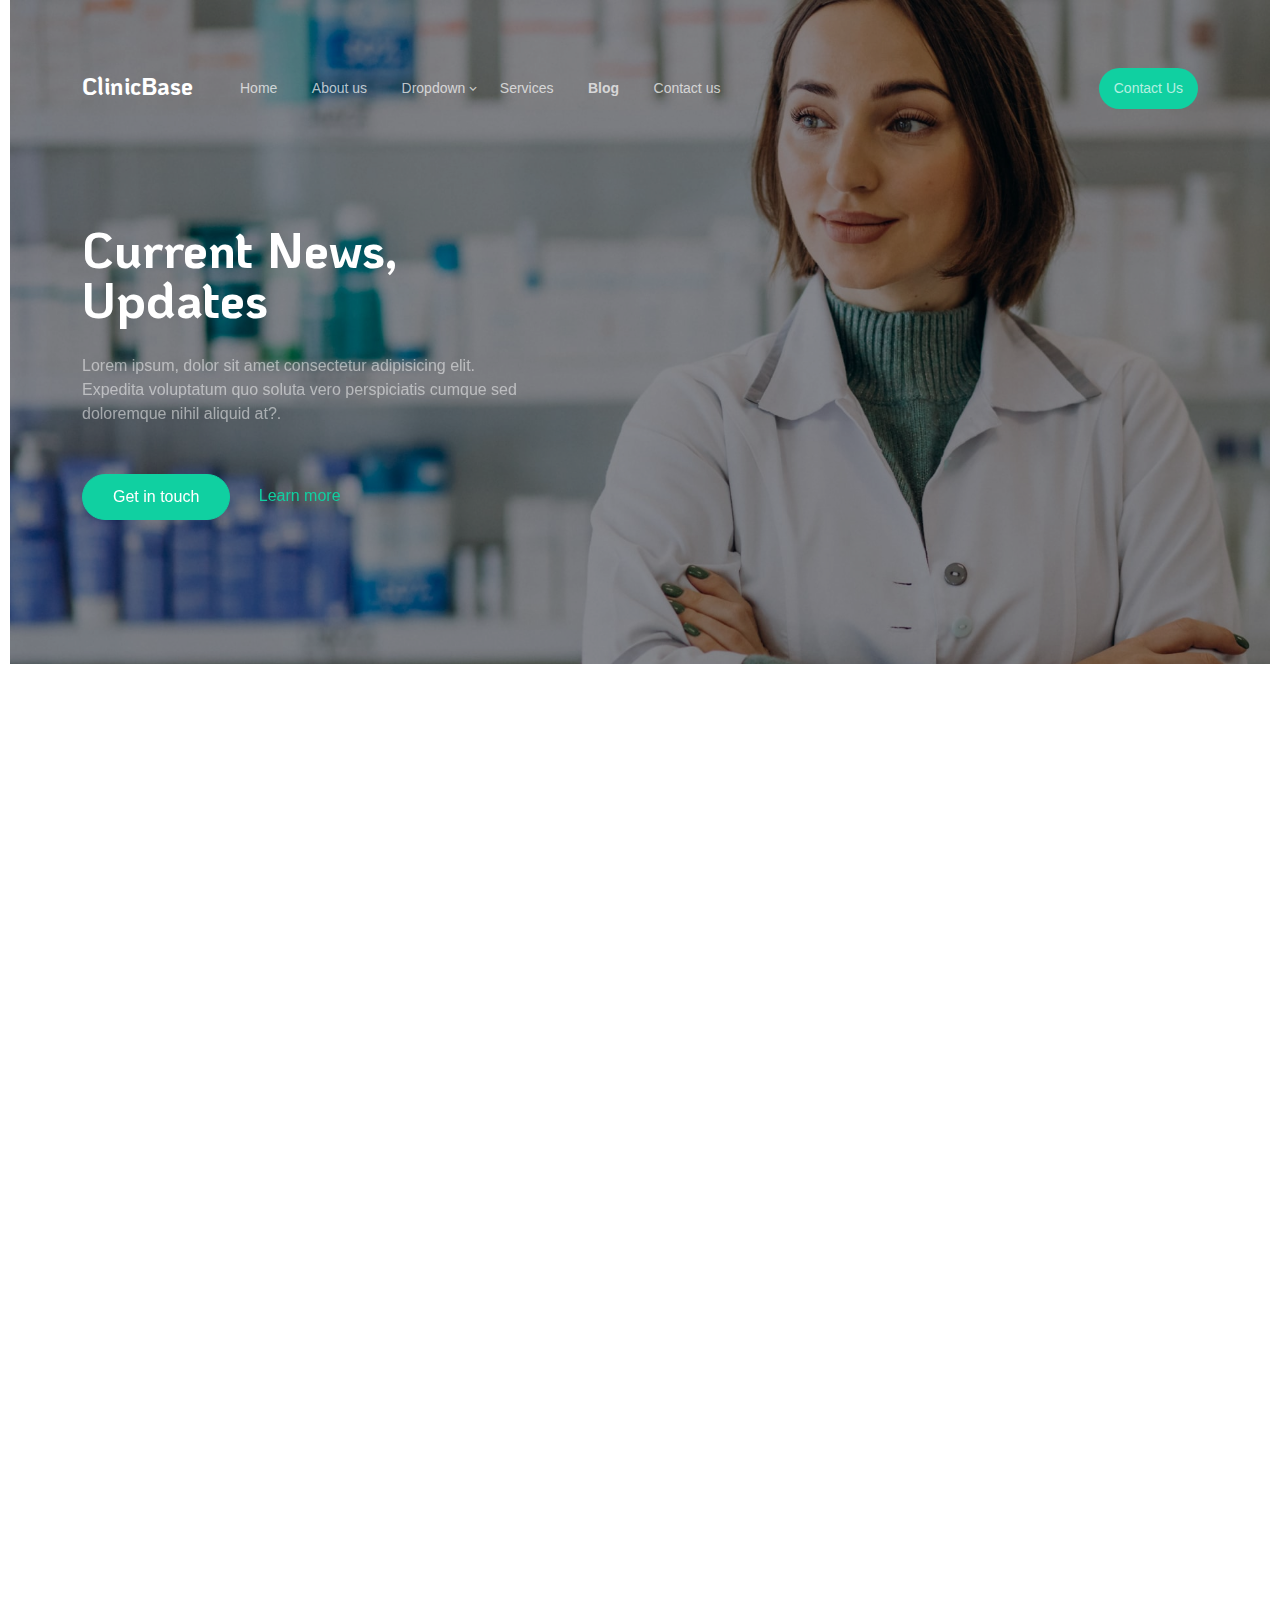
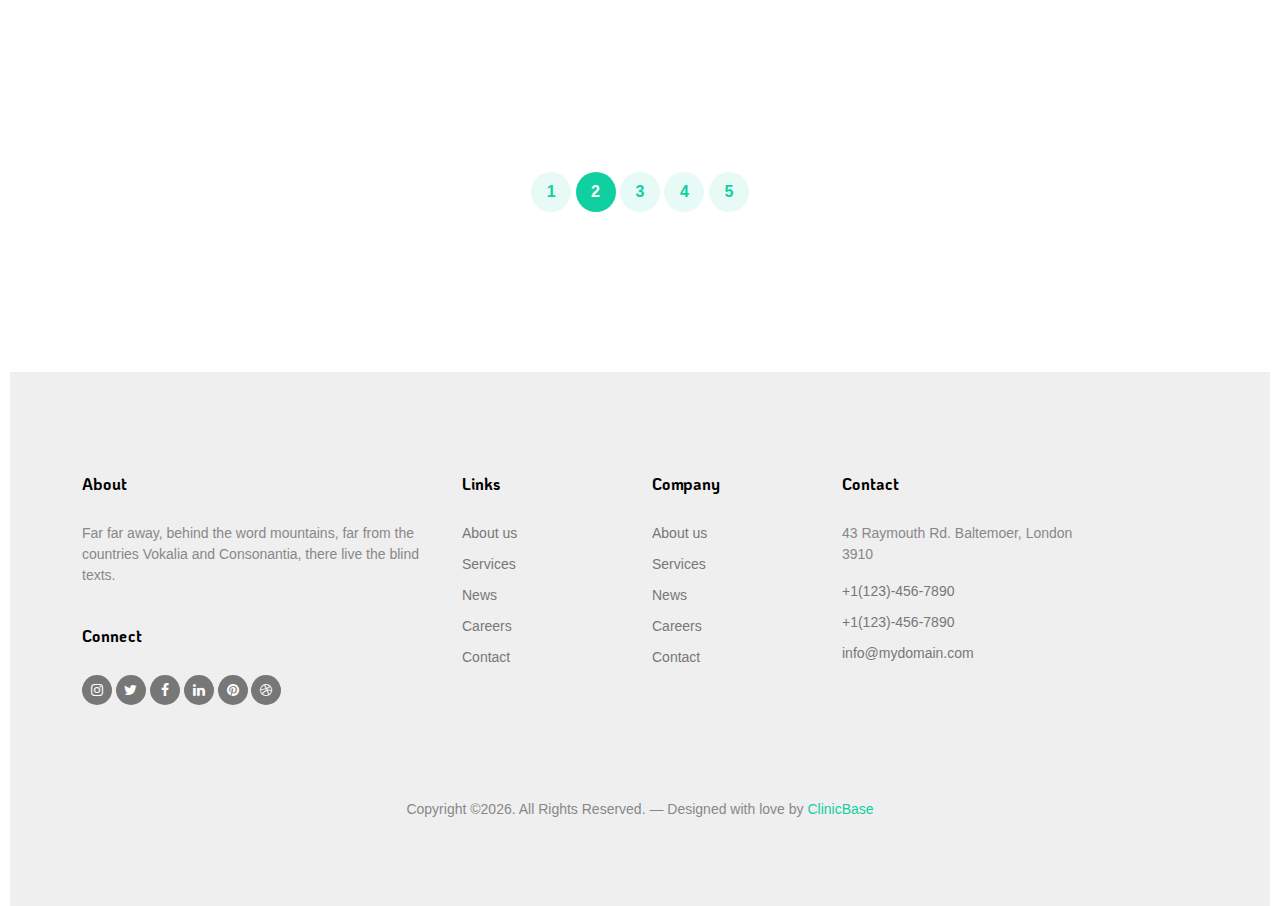
<file: ClinicBase/blog.html>
<!doctype html>
<html lang="en">
<head>
	<meta charset="utf-8">
	<meta name="viewport" content="width=device-width, initial-scale=1, shrink-to-fit=no">
	<meta name="author" content="ClinicBase">
	<link rel="shortcut icon" href="favicon.png">

	<meta name="description" content="" />
	<meta name="keywords" content="" />

	<link rel="preconnect" href="https://fonts.gstatic.com">
	<link href="https://fonts.googleapis.com/css2?family=KoHo:wght@400;600;700&display=swap" rel="stylesheet">

	<link rel="stylesheet" href="fonts/icomoon/style.css">
	<link rel="stylesheet" href="fonts/flaticon/font/flaticon.css">

	<link rel="stylesheet" href="css/tiny-slider.css">
	<link rel="stylesheet" href="css/aos.css">
	<link rel="stylesheet" href="css/flatpickr.min.css">
	<link rel="stylesheet" href="css/glightbox.min.css">
	<link rel="stylesheet" href="css/style.css">


	<title>ClinicBase &mdash; ClinicBase</title>
</head>
<body>

	<div class="site-mobile-menu site-navbar-target">
		<div class="site-mobile-menu-header">
			<div class="site-mobile-menu-close">
				<span class="icofont-close js-menu-toggle"></span>
			</div>
		</div>
		<div class="site-mobile-menu-body"></div>
	</div>

	<nav class="site-nav position-absolute light mt-3 clearfix">
		<div class="container">
			<div class="site-navigation">
				<a href="index.html" class="logo m-0 float-start text-white">ClinicBase</a>

				<ul class="js-clone-nav d-none d-lg-inline-block text-start site-menu float-start">
					<li><a href="index.html">Home</a></li>
					<li><a href="about.html">About us</a></li>
					<li class="has-children">
						<a href="#">Dropdown</a>
						<ul class="dropdown">
							<li><a href="#">Menu One</a></li>
							<li class="has-children">
								<a href="#">Menu Two</a>
								<ul class="dropdown">
									<li><a href="#">Sub Menu One</a></li>
									<li><a href="#">Sub Menu Two</a></li>
									<li><a href="#">Sub Menu Three</a></li>
								</ul>
							</li>
							<li><a href="#">Menu Three</a></li>
						</ul>
					</li>
					<li><a href="services.html">Services</a></li>
					<li class="active"><a href="blog.html">Blog</a></li>
					<li><a href="contact.html">Contact us</a></li>
					
				</ul>

				<ul class="js-clone-nav d-none d-lg-inline-block text-end site-menu float-end">
					<li class="cta-button"><a href="contact.html">Contact Us</a></li>
				</ul>

				<a href="#" class="burger ms-auto float-end site-menu-toggle js-menu-toggle d-inline-block d-lg-none" data-toggle="collapse" data-target="#main-navbar">
					<span></span>
				</a>

			</div>
		</div>
	</nav>


	<div class="hero hero-bg overlay inner bg-light" style="background-image: url('images/hero-img-1-min.jpg');">
		<div class="container">
			<div class="row align-items-center">
				<div class="col-lg-5 h-100">
					<div class="masthead" data-aos="fade-up" data-aos-delay="">
						<h1 class="text-white">Current News, Updates</h1>
						<p class="mb-5 text-light-opacity-50">Lorem ipsum, dolor sit amet consectetur adipisicing elit. Expedita voluptatum quo soluta vero perspiciatis cumque sed doloremque nihil aliquid at?.</p>
						<p>
							<a href="#" class="btn btn-primary me-4">Get in touch</a>
							<a href="#">Learn more</a>
						</p>
					</div>
				</div>		
				
			</div>		
		</div>		
	</div>


	<div class="section">
		<div class="container">


			<div class="row align-items-stretch">
				<div class="col-6 col-sm-6 col-md-6 col-lg-3" data-aos="fade-up" data-aos-delay="100">
					<div class="media-entry">
						<a href="single.html" class="thumb">
							<img src="images/gal_1.jpg" alt="Image" class="img-fluid">
						</a>
						<div class="bg-white m-body">
							<span class="date">February 10 , 2024</span>
							<h3><a href="single.html">Far far away, behind the word mountains</a></h3>
							<p>Vokalia and Consonantia, there live the blind texts. Separated they live.</p>

							<a href="single.html" class="more d-flex align-items-center float-start">
								<span class="label">Read More</span>
								<span class="arrow"><span class="icon-keyboard_arrow_right"></span></span>
							</a>
						</div>
					</div>
				</div>
				<div class="col-6 col-sm-6 col-md-6 col-lg-3" data-aos="fade-up" data-aos-delay="200">
					<div class="media-entry">
						<a href="single.html" class="thumb">
							<img src="images/gal_2.jpg" alt="Image" class="img-fluid">
						</a>
						<div class="bg-white m-body">
							<span class="date">May 15, 2024</span>
							<h3><a href="single.html">Far far away, behind the word mountains</a></h3>
							<p>Vokalia and Consonantia, there live the blind texts. Separated they live.</p>

							<a href="single.html" class="more d-flex align-items-center float-start">
								<span class="label">Read More</span>
								<span class="arrow"><span class="icon-keyboard_arrow_right"></span></span>
							</a>
						</div>
					</div>
				</div>
				<div class="col-6 col-sm-6 col-md-6 col-lg-3" data-aos="fade-up" data-aos-delay="300">
					<div class="media-entry">
						<a href="single.html" class="thumb">
							<img src="images/gal_3.jpg" alt="Image" class="img-fluid">
						</a>
						<div class="bg-white m-body">
							<span class="date">May 19, 2024</span>
							<h3><a href="single.html">Far far away, behind the word mountains</a></h3>
							<p>Vokalia and Consonantia, there live the blind texts. Separated they live.</p>
							<a href="single.html" class="more d-flex align-items-center float-start">
								<span class="label">Read More</span>
								<span class="arrow"><span class="icon-keyboard_arrow_right"></span></span>
							</a>
						</div>
					</div>
				</div>
				<div class="col-6 col-sm-6 col-md-6 col-lg-3" data-aos="fade-up" data-aos-delay="400">
					<div class="media-entry">
						<a href="single.html" class="thumb">
							<img src="images/gal_4.jpg" alt="Image" class="img-fluid">
						</a>
						<div class="bg-white m-body">
							<span class="date">May 24, 2024</span>
							<h3><a href="single.html">Far far away, behind the word mountains</a></h3>
							<p>Vokalia and Consonantia, there live the blind texts. Separated they live.</p>
							<a href="single.html" class="more d-flex align-items-center float-start">
								<span class="label">Read More</span>
								<span class="arrow"><span class="icon-keyboard_arrow_right"></span></span>
							</a>
						</div>
					</div>
				</div>

				<div class="col-6 col-sm-6 col-md-6 col-lg-3" data-aos="fade-up" data-aos-delay="100">
					<div class="media-entry">
						<a href="single.html" class="thumb">
							<img src="images/gal_1.jpg" alt="Image" class="img-fluid">
						</a>
						<div class="bg-white m-body">
							<span class="date">May 14, 2020</span>
							<h3><a href="single.html">Far far away, behind the word mountains</a></h3>
							<p>Vokalia and Consonantia, there live the blind texts. Separated they live.</p>

							<a href="single.html" class="more d-flex align-items-center float-start">
								<span class="label">Read More</span>
								<span class="arrow"><span class="icon-keyboard_arrow_right"></span></span>
							</a>
						</div>
					</div>
				</div>
				<div class="col-6 col-sm-6 col-md-6 col-lg-3" data-aos="fade-up" data-aos-delay="200">
					<div class="media-entry">
						<a href="single.html" class="thumb">
							<img src="images/gal_2.jpg" alt="Image" class="img-fluid">
						</a>
						<div class="bg-white m-body">
							<span class="date">May 14, 2020</span>
							<h3><a href="single.html">Far far away, behind the word mountains</a></h3>
							<p>Vokalia and Consonantia, there live the blind texts. Separated they live.</p>

							<a href="single.html" class="more d-flex align-items-center float-start">
								<span class="label">Read More</span>
								<span class="arrow"><span class="icon-keyboard_arrow_right"></span></span>
							</a>
						</div>
					</div>
				</div>
				<div class="col-6 col-sm-6 col-md-6 col-lg-3" data-aos="fade-up" data-aos-delay="300">
					<div class="media-entry">
						<a href="single.html" class="thumb">
							<img src="images/gal_3.jpg" alt="Image" class="img-fluid">
						</a>
						<div class="bg-white m-body">
							<span class="date">May 14, 2020</span>
							<h3><a href="single.html">Far far away, behind the word mountains</a></h3>
							<p>Vokalia and Consonantia, there live the blind texts. Separated they live.</p>
							<a href="single.html" class="more d-flex align-items-center float-start">
								<span class="label">Read More</span>
								<span class="arrow"><span class="icon-keyboard_arrow_right"></span></span>
							</a>
						</div>
					</div>
				</div>
				<div class="col-6 col-sm-6 col-md-6 col-lg-3" data-aos="fade-up" data-aos-delay="400">
					<div class="media-entry">
						<a href="single.html" class="thumb">
							<img src="images/gal_4.jpg" alt="Image" class="img-fluid">
						</a>
						<div class="bg-white m-body">
							<span class="date">May 14, 2020</span>
							<h3><a href="single.html">Far far away, behind the word mountains</a></h3>
							<p>Vokalia and Consonantia, there live the blind texts. Separated they live.</p>
							<a href="single.html" class="more d-flex align-items-center float-start">
								<span class="label">Read More</span>
								<span class="arrow"><span class="icon-keyboard_arrow_right"></span></span>
							</a>
						</div>
					</div>
				</div>
			</div>

			<div class="row align-items-center py-5">
				<div class="col-lg-3">
					<!-- Pagination (1 of 10) -->
				</div>
				<div class="col-lg-6 text-center">
					<div class="custom-pagination">
						<a href="#">1</a>
						<a href="#" class="active">2</a>
						<a href="#">3</a>
						<a href="#">4</a>
						<a href="#">5</a>
					</div>
				</div>
			</div>

		</div>		
	</div>

	<div class="site-footer">
		<div class="container">

			<div class="row">
				<div class="col-lg-4">
					<div class="widget">
						<h3>About</h3>
						<p>Far far away, behind the word mountains, far from the countries Vokalia and Consonantia, there live the blind texts.</p>
					</div> <!-- /.widget -->
					<div class="widget">
						<h3>Connect</h3>
						<ul class="list-unstyled social">
							<li><a href="#"><span class="icon-instagram"></span></a></li>
							<li><a href="#"><span class="icon-twitter"></span></a></li>
							<li><a href="#"><span class="icon-facebook"></span></a></li>
							<li><a href="#"><span class="icon-linkedin"></span></a></li>
							<li><a href="#"><span class="icon-pinterest"></span></a></li>
							<li><a href="#"><span class="icon-dribbble"></span></a></li>
						</ul>
					</div> <!-- /.widget -->
				</div> <!-- /.col-lg-3 -->

				<div class="col-lg-2 ml-auto">
					<div class="widget">
						<h3>Links</h3>
						<ul class="list-unstyled float-left links">
							<li><a href="#">About us</a></li>
							<li><a href="#">Services</a></li>
							<li><a href="#">News</a></li>
							<li><a href="#">Careers</a></li>
							<li><a href="#">Contact</a></li>
						</ul>
					</div> <!-- /.widget -->
				</div> <!-- /.col-lg-3 -->

				<div class="col-lg-2">
					<div class="widget">
						<h3>Company</h3>
						<ul class="list-unstyled float-left links">
							<li><a href="#">About us</a></li>
							<li><a href="#">Services</a></li>
							<li><a href="#">News</a></li>
							<li><a href="#">Careers</a></li>
							<li><a href="#">Contact</a></li>
						</ul>
					</div> <!-- /.widget -->
				</div> <!-- /.col-lg-3 -->


				<div class="col-lg-3">
					<div class="widget">
						<h3>Contact</h3>
						<address>43 Raymouth Rd. Baltemoer, London 3910</address>
						<ul class="list-unstyled links mb-4">
							<li><a href="tel://11234567890">+1(123)-456-7890</a></li>
							<li><a href="tel://11234567890">+1(123)-456-7890</a></li>
							<li><a href="mailto:info@mydomain.com">info@mydomain.com</a></li>
						</ul>
					</div> <!-- /.widget -->
				</div> <!-- /.col-lg-3 -->

			</div> <!-- /.row -->

			<div class="row mt-5">
				<div class="col-12 text-center">
					<p>Copyright &copy;<script>document.write(new Date().getFullYear());</script>. All Rights Reserved. &mdash; Designed with love by <a href="index.html">ClinicBase</a>
					</p>

					</div>
				</div>
			</div> <!-- /.container -->
		</div> <!-- /.site-footer -->

		<!-- Preloader -->
		<div id="overlayer"></div>
		<div class="loader">
			<div class="spinner-border text-primary" role="status">
				<span class="visually-hidden">Loading...</span>
			</div>
		</div>


		<script src="js/bootstrap.bundle.min.js"></script>
		<script src="js/tiny-slider.js"></script>
		<script src="js/aos.js"></script>
		<script src="js/navbar.js"></script>
		<script src="js/counter.js"></script>
		<script src="js/flatpickr.js"></script>
		<script src="js/glightbox.min.js"></script>
		<script src="js/custom.js"></script>
	</body>
	</html>
</file>
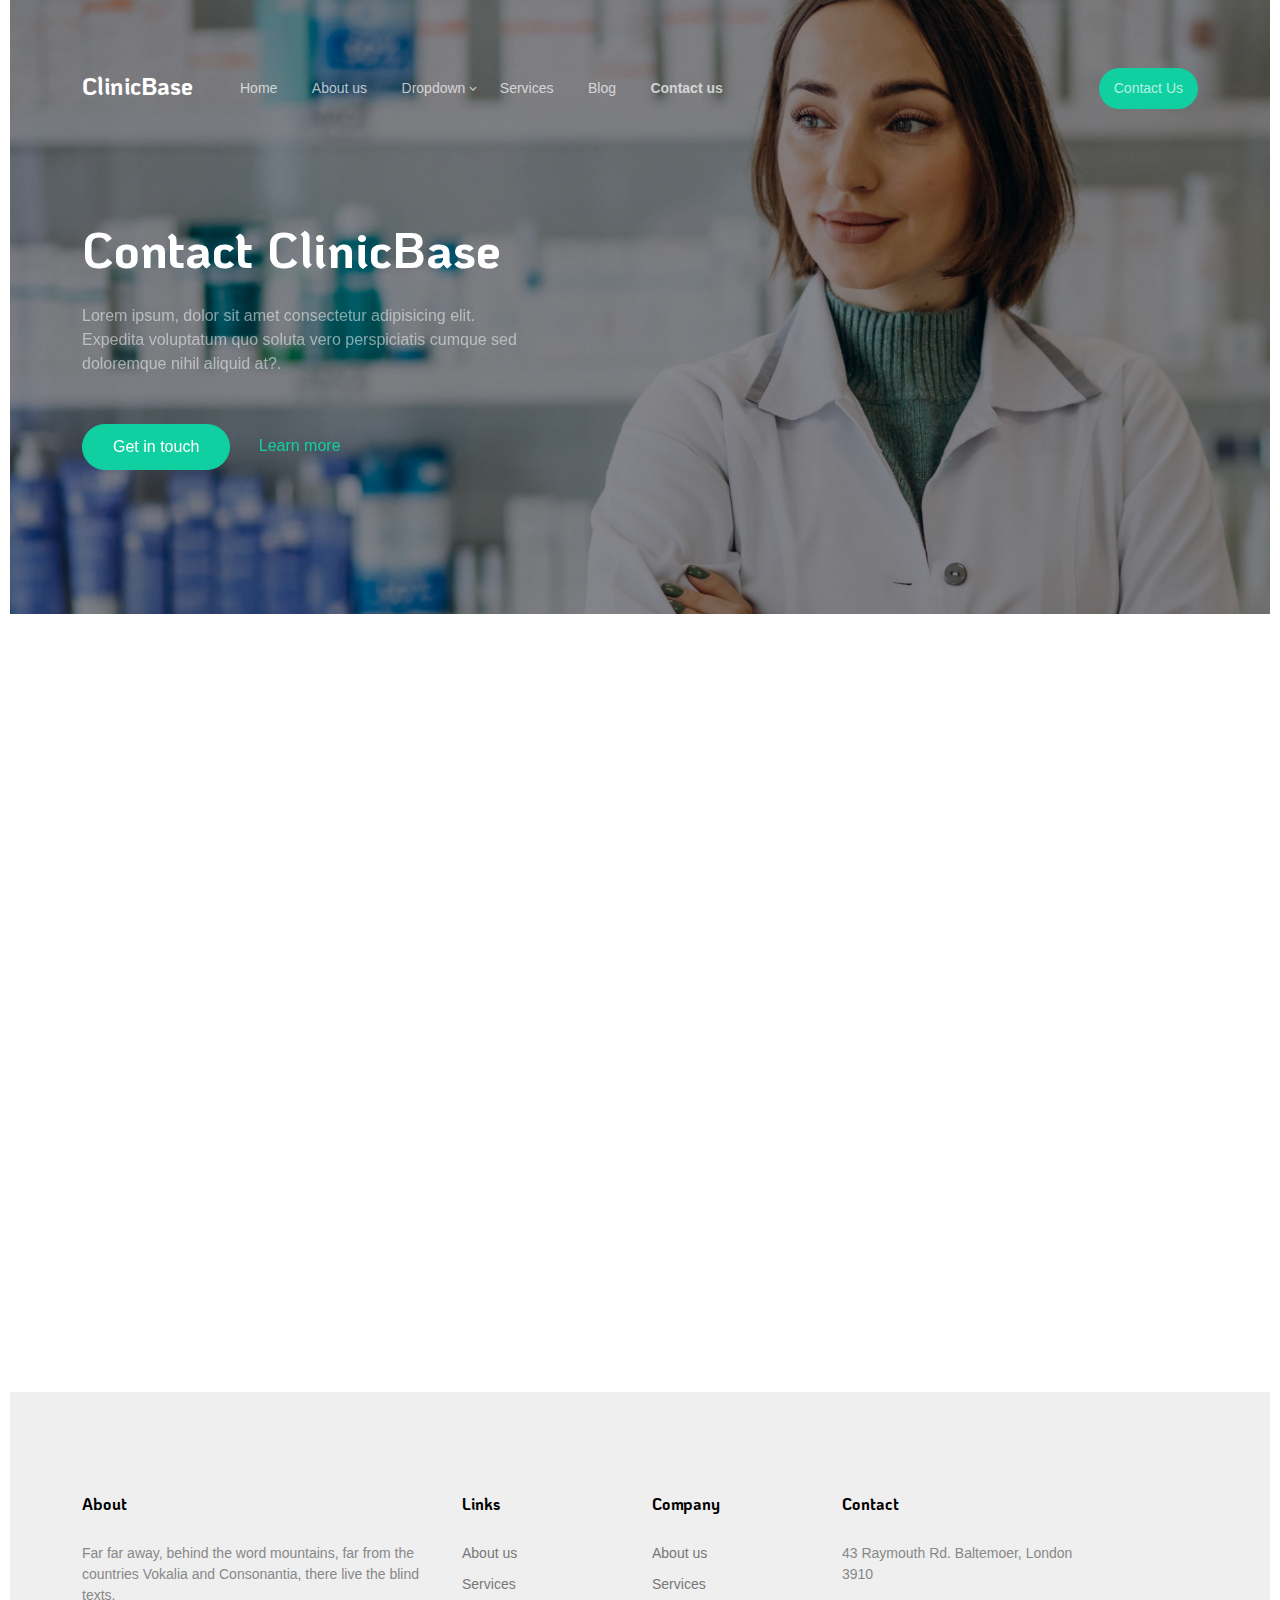
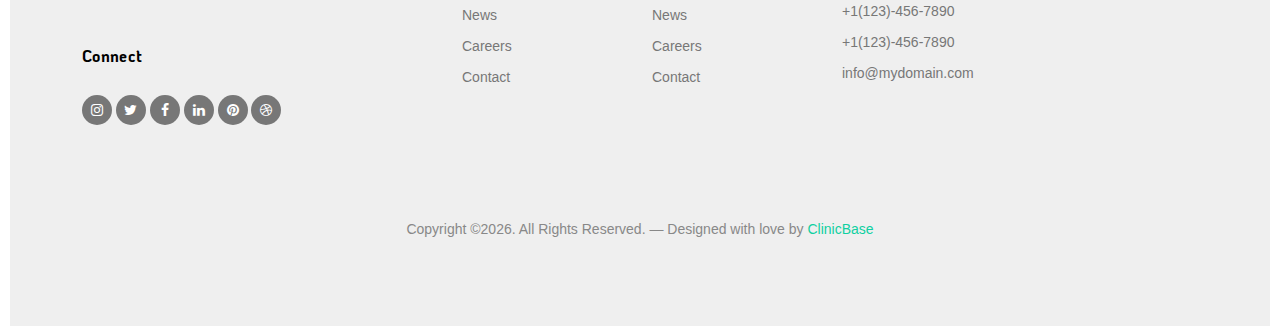
<file: ClinicBase/contact.html>
<!doctype html>
<html lang="en">
<head>
	<meta charset="utf-8">
	<meta name="viewport" content="width=device-width, initial-scale=1, shrink-to-fit=no">
	<meta name="author" content="ClinicBase">
	<link rel="shortcut icon" href="favicon.png">

	<meta name="description" content="" />
	<meta name="keywords" content="" />
	
	<link rel="preconnect" href="https://fonts.gstatic.com">
	<link href="https://fonts.googleapis.com/css2?family=KoHo:wght@400;600;700&display=swap" rel="stylesheet">

	<link rel="stylesheet" href="fonts/icomoon/style.css">
	<link rel="stylesheet" href="fonts/flaticon/font/flaticon.css">

	<link rel="stylesheet" href="css/tiny-slider.css">
	<link rel="stylesheet" href="css/aos.css">
	<link rel="stylesheet" href="css/flatpickr.min.css">
	<link rel="stylesheet" href="css/glightbox.min.css">
	<link rel="stylesheet" href="css/style.css">


	<title>ClinicBase</title>
</head>
<body>

	<div class="site-mobile-menu site-navbar-target">
		<div class="site-mobile-menu-header">
			<div class="site-mobile-menu-close">
				<span class="icofont-close js-menu-toggle"></span>
			</div>
		</div>
		<div class="site-mobile-menu-body"></div>
	</div>

	<nav class="site-nav position-absolute light mt-3 clearfix">
		<div class="container">
			<div class="site-navigation">
				<a href="index.html" class="logo m-0 float-start text-white">ClinicBase</a>

				<ul class="js-clone-nav d-none d-lg-inline-block text-start site-menu float-start">
					<li><a href="index.html">Home</a></li>
					<li><a href="about.html">About us</a></li>
					<li class="has-children">
						<a href="#">Dropdown</a>
						<ul class="dropdown">
							<li><a href="#">Menu One</a></li>
							<li class="has-children">
								<a href="#">Menu Two</a>
								<ul class="dropdown">
									<li><a href="#">Sub Menu One</a></li>
									<li><a href="#">Sub Menu Two</a></li>
									<li><a href="#">Sub Menu Three</a></li>
								</ul>
							</li>
							<li><a href="#">Menu Three</a></li>
						</ul>
					</li>
					<li><a href="services.html">Services</a></li>
					<li><a href="blog.html">Blog</a></li>
					<li class="active"><a href="contact.html">Contact us</a></li>
					
				</ul>

				<ul class="js-clone-nav d-none d-lg-inline-block text-end site-menu float-end">
					<li class="cta-button"><a href="contact.html">Contact Us</a></li>
				</ul>

				<a href="#" class="burger ms-auto float-end site-menu-toggle js-menu-toggle d-inline-block d-lg-none" data-toggle="collapse" data-target="#main-navbar">
					<span></span>
				</a>

			</div>
		</div>
	</nav>


	<div class="hero hero-bg overlay inner bg-light" style="background-image: url('images/hero-img-1-min.jpg');">
		<div class="container">
			<div class="row align-items-center">
				<div class="col-lg-5 h-100">
					<div class="masthead" data-aos="fade-up" data-aos-delay="">
						<h1 class="text-white">Contact ClinicBase</h1>
						<p class="mb-5 text-light-opacity-50">Lorem ipsum, dolor sit amet consectetur adipisicing elit. Expedita voluptatum quo soluta vero perspiciatis cumque sed doloremque nihil aliquid at?.</p>
						<p>
							<a href="#" class="btn btn-primary me-4">Get in touch</a>
							<a href="#">Learn more</a>
						</p>
					</div>
				</div>		
				
			</div>		
		</div>		
	</div>


	<div class="section">
		<div class="container">
			<div class="row">
				<div class="col-12"	data-aos="fade-up" data-aos-delay="0">
					<span class="subheading">Contact</span>
					<h2 class="heading mb-5">Get In Touch</h2>
				</div>
			</div>
			<div class="row">
				<div class="col-lg-4 mb-5 mb-lg-0" data-aos="fade-up" data-aos-delay="100">
					<div class="contact-info">

						<div class="address mt-4">
							<i class="icon-room"></i>
							<h4 class="mb-2">Location:</h4>
							<p>43 Raymouth Rd. Baltemoer, London 3910</p>
						</div>

						<div class="open-hours mt-4">
							<i class="icon-clock-o"></i>
							<h4 class="mb-2">Open Hours:</h4>
							<p>
								Sunday-Friday:<br>
								11:00 AM - 2300 PM
							</p>
						</div>

						<div class="email mt-4">
							<i class="icon-envelope"></i>
							<h4 class="mb-2">Email:</h4>
							<p>info@ClinicBase.co</p>
						</div>

						<div class="phone mt-4">
							<i class="icon-phone"></i>
							<h4 class="mb-2">Call:</h4>
							<p>+1 1234 55488 55</p>
						</div>

					</div>
				</div>
				<div class="col-lg-8" data-aos="fade-up" data-aos-delay="200">
					<form action="#">
						<div class="row">
							<div class="col-6 mb-3">
								<input type="text" class="form-control" placeholder="Your Name">
							</div>
							<div class="col-6 mb-3">
								<input type="email" class="form-control" placeholder="Your Email">
							</div>
							<div class="col-12 mb-3">
								<input type="text" class="form-control" placeholder="Subject">
							</div>
							<div class="col-12 mb-3">
								<textarea name="" id="" cols="30" rows="7" class="form-control" placeholder="Message"></textarea>
							</div>

							<div class="col-12">
								<input type="submit" value="Send Message" class="btn btn-primary">
							</div>
						</div>
					</form>
				</div>
			</div>
		</div>
	</div> <!-- /CLINICBASE-section -->


	


	<div class="site-footer">
		<div class="container">

			<div class="row">
				<div class="col-lg-4">
					<div class="widget">
						<h3>About</h3>
						<p>Far far away, behind the word mountains, far from the countries Vokalia and Consonantia, there live the blind texts.</p>
					</div> <!-- /.widget -->
					<div class="widget">
						<h3>Connect</h3>
						<ul class="list-unstyled social">
							<li><a href="#"><span class="icon-instagram"></span></a></li>
							<li><a href="#"><span class="icon-twitter"></span></a></li>
							<li><a href="#"><span class="icon-facebook"></span></a></li>
							<li><a href="#"><span class="icon-linkedin"></span></a></li>
							<li><a href="#"><span class="icon-pinterest"></span></a></li>
							<li><a href="#"><span class="icon-dribbble"></span></a></li>
						</ul>
					</div> <!-- /.widget -->
				</div> <!-- /.col-lg-3 -->

				<div class="col-lg-2 ml-auto">
					<div class="widget">
						<h3>Links</h3>
						<ul class="list-unstyled float-left links">
							<li><a href="about.html">About us</a></li>
							<li><a href="services.html">Services</a></li>
							<li><a href="#">News</a></li>
							<li><a href="#">Careers</a></li>
							<li><a href="contact.html">Contact</a></li>
						</ul>
					</div> <!-- /.widget -->
				</div> <!-- /.col-lg-3 -->

				<div class="col-lg-2">
					<div class="widget">
						<h3>Company</h3>
						<ul class="list-unstyled float-left links">
							<li><a href="about.html">About us</a></li>
							<li><a href="services.html">Services</a></li>
							<li><a href="#">News</a></li>
							<li><a href="#">Careers</a></li>
							<li><a href="contact.html">Contact</a></li>
						</ul>
					</div> <!-- /.widget -->
				</div> <!-- /.col-lg-3 -->


				<div class="col-lg-3">
					<div class="widget">
						<h3>Contact</h3>
						<address>43 Raymouth Rd. Baltemoer, London 3910</address>
						<ul class="list-unstyled links mb-4">
							<li><a href="tel://11234567890">+1(123)-456-7890</a></li>
							<li><a href="tel://11234567890">+1(123)-456-7890</a></li>
							<li><a href="mailto:info@mydomain.com">info@mydomain.com</a></li>
						</ul>
					</div> <!-- /.widget -->
				</div> <!-- /.col-lg-3 -->

			</div> <!-- /.row -->

			<div class="row mt-5">
				<div class="col-12 text-center">
					<p>Copyright &copy;<script>document.write(new Date().getFullYear());</script>. All Rights Reserved. &mdash; Designed with love by <a href="index.html">ClinicBase</a>
					</p>

				</div>
			</div>
		</div> <!-- /.container -->
	</div> <!-- /.site-footer -->

	<!-- Preloader -->
	<div id="overlayer"></div>
	<div class="loader">
		<div class="spinner-border text-primary" role="status">
			<span class="visually-hidden">Loading...</span>
		</div>
	</div>


	<script src="js/bootstrap.bundle.min.js"></script>
	<script src="js/tiny-slider.js"></script>
	<script src="js/aos.js"></script>
	<script src="js/navbar.js"></script>
	<script src="js/counter.js"></script>
	<script src="js/flatpickr.js"></script>
	<script src="js/glightbox.min.js"></script>
	<script src="js/custom.js"></script>
</body>
</html>
</file>
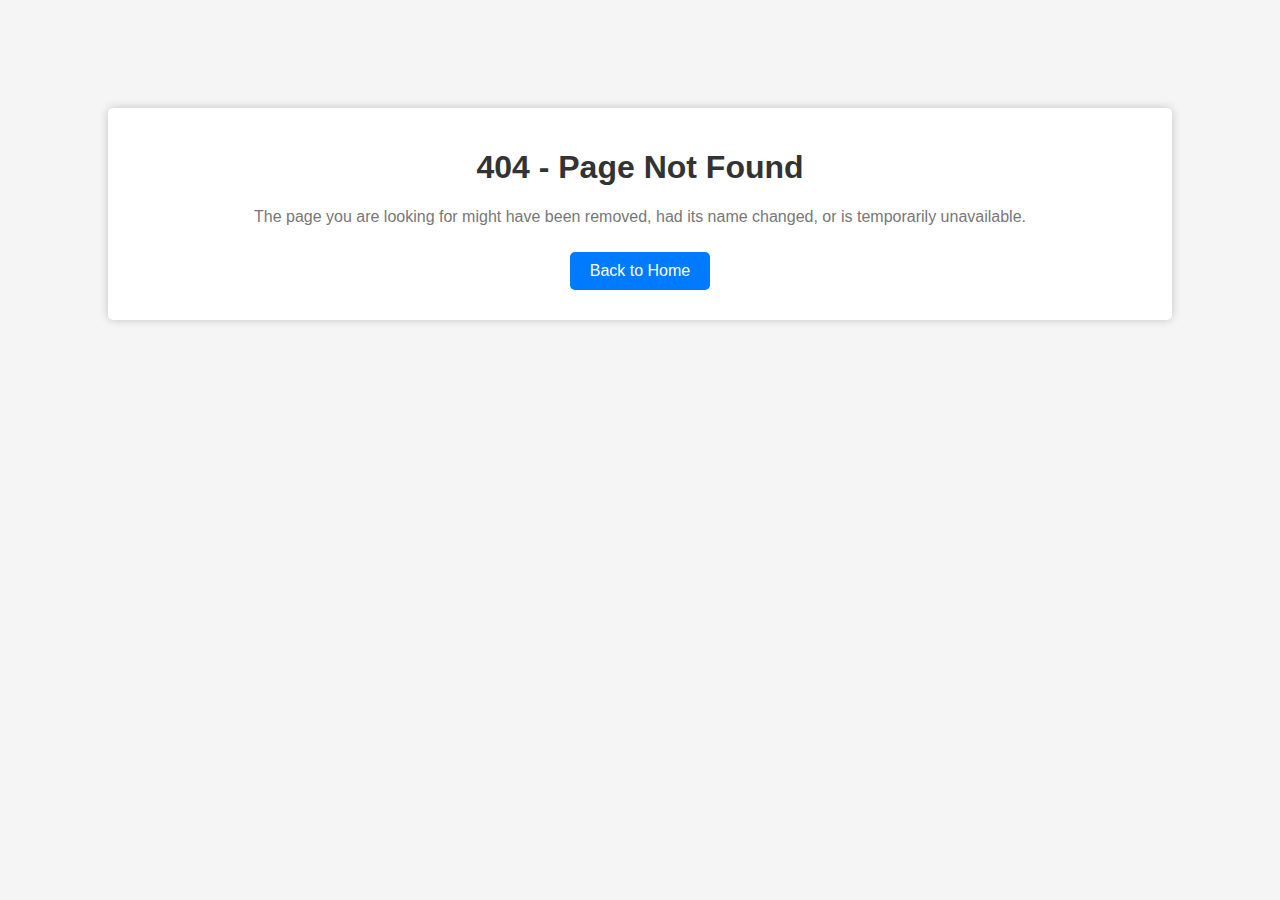
<file: ClinicBase/custom_404.html>
<!DOCTYPE html>
<html lang="en">
<head>
    <meta charset="UTF-8">
    <meta name="viewport" content="width=device-width, initial-scale=1.0">
    <title>404 - Page Not Found</title>
    <style>
        body {
            font-family: Arial, Helvetica, sans-serif;
            background-color: #f5f5f5;
            text-align: center;
            padding: 100px;
        }

        .container {
            background-color: #fff;
            border-radius: 5px;
            box-shadow: 0 0 10px rgba(0, 0, 0, 0.2);
            padding: 20px;
        }

        h1 {
            color: #333;
        }

        p {
            color: #777;
        }

        .button {
            background-color: #007BFF;
            color: #fff;
            padding: 10px 20px;
            border: none;
            border-radius: 5px;
            text-align: center;
            text-decoration: none;
            display: inline-block;
            font-size: 16px;
            margin: 10px 2px;
            cursor: pointer;
        }

        .button:hover {
            background-color: #0056b3;
        }
    </style>
</head>
<body>
    <div class="container">
        <h1>404 - Page Not Found</h1>
        <p>The page you are looking for might have been removed, had its name changed, or is temporarily unavailable.</p>
        <a class="button" href="https://clinicbase.tech">Back to Home</a>
    </div>
</body>
</html>
</file>
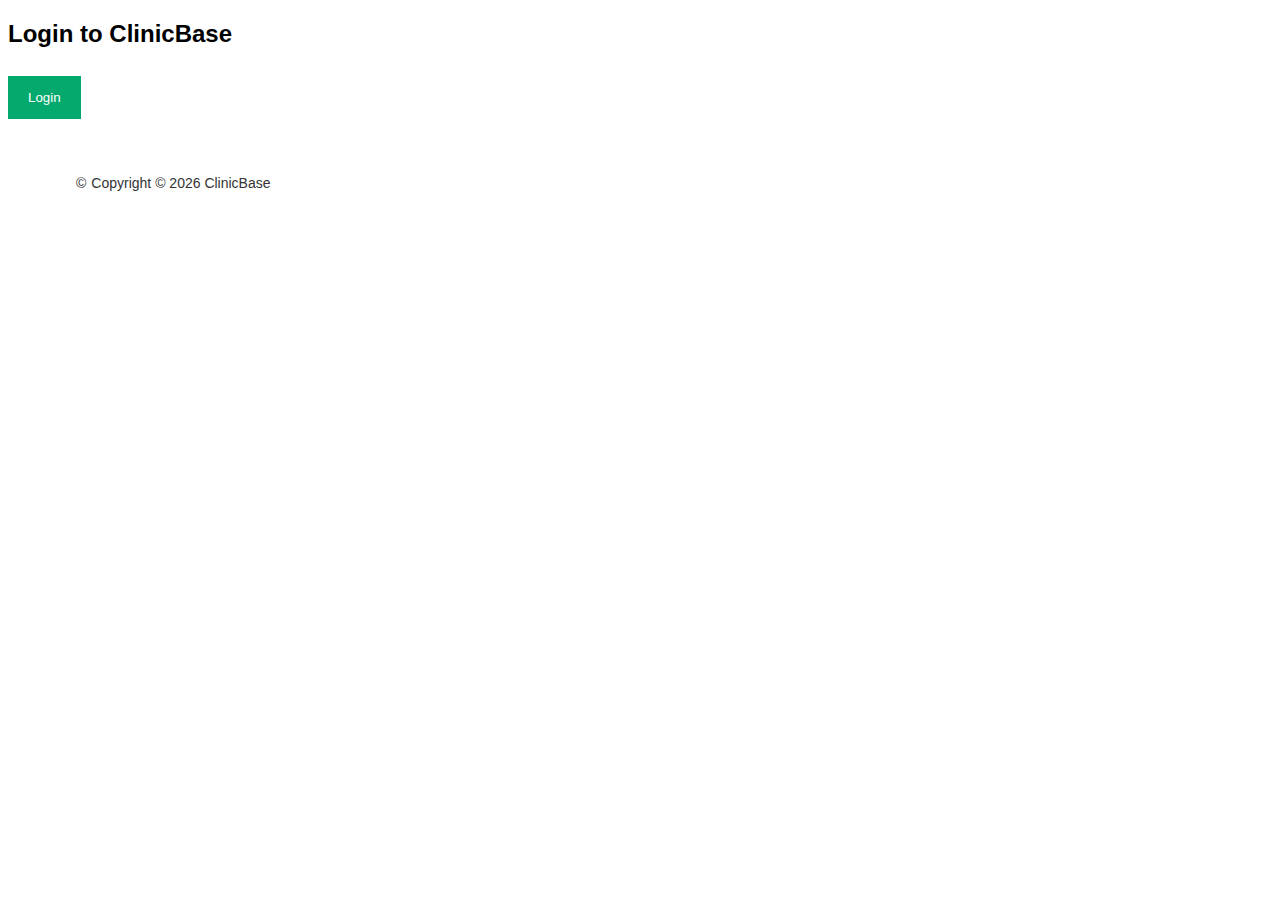
<file: ClinicBase/login.html>
<!DOCTYPE html>
<html>
<head>
<meta name="viewport" content="width=device-width, initial-scale=1">
<style>
body {font-family: Arial, Helvetica, sans-serif;}

/* Full-width input fields */
input[type=text], input[type=password] {
  width: 100%;
  padding: 12px 20px;
  margin: 8px 0;
  display: inline-block;
  border: 1px solid #ccc;
  box-sizing: border-box;
}

/* Set a style for all buttons */
button {
  background-color: #04AA6D;
  color: white;
  padding: 14px 20px;
  margin: 8px 0;
  border: none;
  cursor: pointer;
  width: 100%;
}

button:hover {
  opacity: 0.8;
}

/* Extra styles for the cancel button */
.cancelbtn {
  width: auto;
  padding: 10px 18px;
  background-color: #f44336;
}

/* Center the image and position the close button */
.imgcontainer {
  text-align: center;
  margin: 24px 0 12px 0;
  position: relative;
}

img.avatar {
  width: 20%;
  border-radius: 5%;
}

.container {
  padding: 16px;
}

span.psw {
  float: right;
  padding-top: 16px;
}

/* The Modal (background) */
.modal {
  display: none; /* Hidden by default */
  position: fixed; /* Stay in place */
  z-index: 1; /* Sit on top */
  left: 0;
  top: 0;
  width: 100%; /* Full width */
  height: 100%; /* Full height */
  overflow: auto; /* Enable scroll if needed */
  background-color: rgb(0,0,0); /* Fallback color */
  background-color: rgba(0,0,0,0.4); /* Black w/ opacity */
  padding-top: 60px;
}

/* Modal Content/Box */
.modal-content {
  background-color: #fefefe;
  margin: 5% auto 15% auto; /* 5% from the top, 15% from the bottom and centered */
  border: 1px solid #888;
  width: 80%; /* Could be more or less, depending on screen size */
}

/* The Close Button (x) */
.close {
  position: absolute;
  right: 25px;
  top: 0;
  color: #000;
  font-size: 35px;
  font-weight: bold;
}

.close:hover,
.close:focus {
  color: red;
  cursor: pointer;
}

/* Add Zoom Animation */
.animate {
  -webkit-animation: animatezoom 0.6s;
  animation: animatezoom 0.6s
}

@-webkit-keyframes animatezoom {
  from {-webkit-transform: scale(0)} 
  to {-webkit-transform: scale(1)}
}
  
@keyframes animatezoom {
  from {transform: scale(0)} 
  to {transform: scale(1)}
}

/* Change styles for span and cancel button on extra small screens */
@media screen and (max-width: 300px) {
  span.psw {
     display: block;
     float: none;
  }
  .cancelbtn {
     width: 100%;
  }
}

footer {
    margin-top: 3rem;
    margin-left: 3rem;
}

footer p {
    padding-left: 20px;
    font-size: 14px; /* You can adjust the font size as needed */
    color: #333; /* You can set the color according to your design */
}

/* Optionally, you can style the copyright symbol separately */
footer p::before {
    content: "\00A9"; /* Unicode for copyright symbol */
    margin-right: 5px;
}

</style>
</head>
<body>

<h2>Login to ClinicBase</h2>

<button onclick="document.getElementById('id01').style.display='block'" style="width:auto;">Login</button>

<div id="id01" class="modal">
  
  <form class="modal-content animate" action="/action_page.php" method="post">
    <div class="imgcontainer">
      <span onclick="document.getElementById('id01').style.display='none'" class="close" title="Close Modal">&times;</span>
      <img src="favicon.png" alt="favicon" class="avatar">
    </div>

    <div class="container">
      <label for="uname"><b>Username</b></label>
      <input type="text" placeholder="Enter Username" name="uname" required>

      <label for="psw"><b>Password</b></label>
      <input type="password" placeholder="Enter Password" name="psw" required>
        
      <button type="submit">Login</button>
      <label>
        <input type="checkbox" checked="checked" name="remember"> Remember me
      </label>
    </div>

    <div class="container" style="background-color:#f1f1f1">
        <button type="button" onclick="document.getElementById('id01').style.display='none'" class="cancelbtn">Cancel</button>
        <span class="psw">Forgot <a href="#">password?</a> or <a href="/signup.html">Sign Up</a></span>
      </div>
  </form>
</div>

<footer class="mt-3 ml-3">
    <p style="padding-left: 20px;">Copyright &copy; <script>document.write(new Date().getFullYear())</script> ClinicBase</p>
</footer>

<script>
// Get the modal
var modal = document.getElementById('id01');

// When the user clicks anywhere outside of the modal, close it
window.onclick = function(event) {
    if (event.target == modal) {
        modal.style.display = "none";
    }
}
</script>

</body>
</html>
</file>
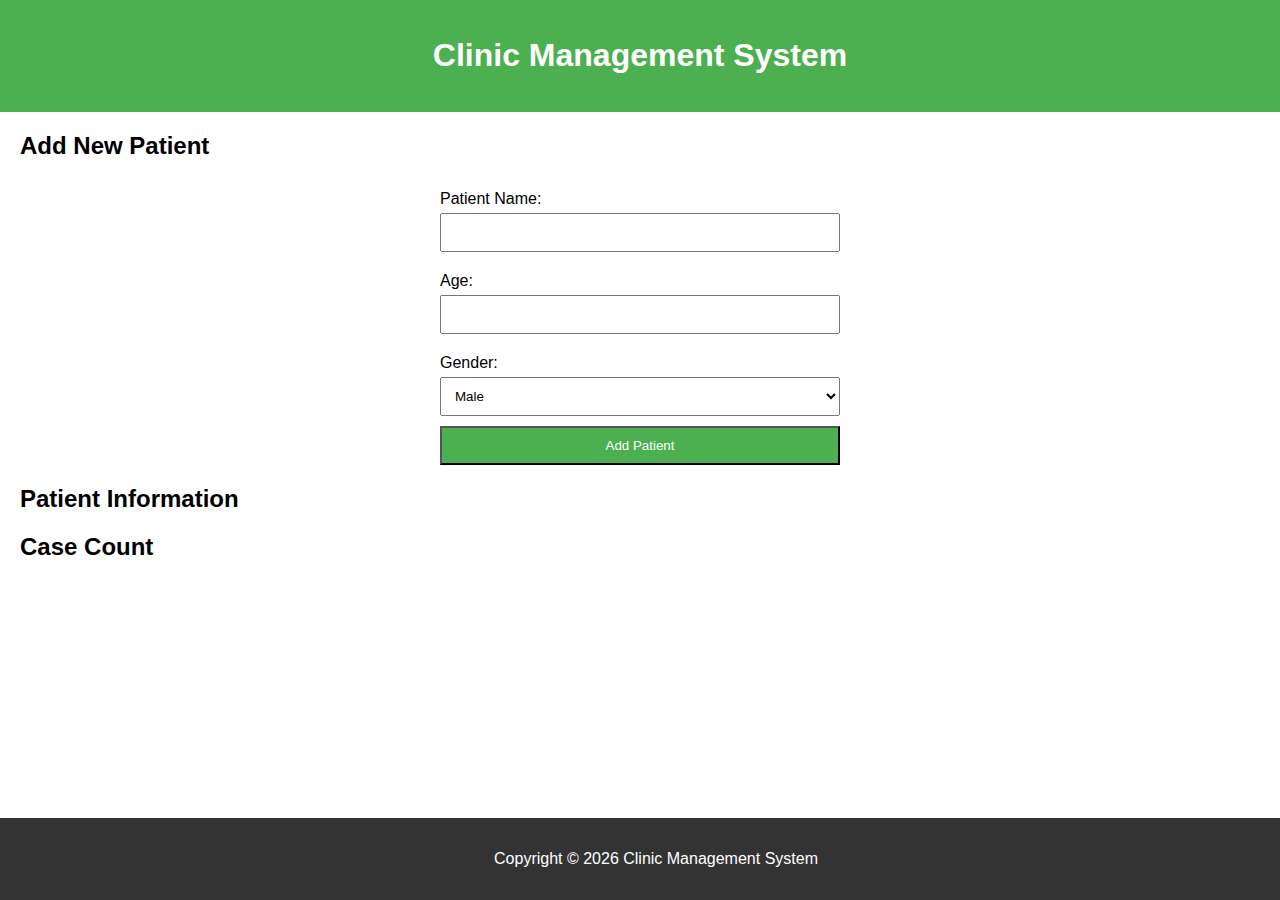
<file: ClinicBase/register-employee.html>
<!DOCTYPE html>
<html lang="en">
<head>
    <meta charset="UTF-8">
    <meta name="viewport" content="width=device-width, initial-scale=1.0">
    <link rel="stylesheet" href="register-employee.css">
    <title>Clinic Management System</title>
</head>
<body>
    <header>
        <h1>Clinic Management System</h1>
    </header>

    <section id="newPatient">
        <h2>Add New Patient</h2>
        <!-- Form to add a new patient -->
        <form id="patientForm" onsubmit="addPatient(event)">
            <label for="patientName">Patient Name:</label>
            <input type="text" id="patientName" required>
            
            <label for="patientAge">Age:</label>
            <input type="number" id="patientAge" required>
            
            <label for="patientGender">Gender:</label>
            <select id="patientGender" required>
                <option value="male">Male</option>
                <option value="female">Female</option>
                <option value="other">Other</option>
            </select>

            <button type="submit">Add Patient</button>
        </form>
    </section>

    <section id="patientInfo">
        <h2>Patient Information</h2>
        <div id="patientDetails">
            <!-- Display patient information here -->
        </div>
    </section>

    <section id="caseCount">
        <h2>Case Count</h2>
        <div id="caseCounter">
            <!-- Display case count here -->
        </div>
    </section>

    <footer>
        <p>Copyright &copy; <script>document.write(new Date().getFullYear())</script> Clinic Management System</p>
    </footer>

    <script src="register-employee.js"></script>
</body>
</html>
</file>
<file: ClinicBase/fonts/icomoon/style.css>
@font-face {
  font-family: 'icomoon';
  src:  url('fonts/icomoon.eot?10si43');
  src:  url('fonts/icomoon.eot?10si43#iefix') format('embedded-opentype'),
    url('fonts/icomoon.ttf?10si43') format('truetype'),
    url('fonts/icomoon.woff?10si43') format('woff'),
    url('fonts/icomoon.svg?10si43#icomoon') format('svg');
  font-weight: normal;
  font-style: normal;
}

[class^="icon-"], [class*=" icon-"] {
  /* use !important to prevent issues with browser extensions that change fonts */
  font-family: 'icomoon' !important;
  speak: none;
  font-style: normal;
  font-weight: normal;
  font-variant: normal;
  text-transform: none;
  line-height: 1;

  /* Better Font Rendering =========== */
  -webkit-font-smoothing: antialiased;
  -moz-osx-font-smoothing: grayscale;
}

.icon-asterisk:before {
  content: "\f069";
}
.icon-plus:before {
  content: "\f067";
}
.icon-question:before {
  content: "\f128";
}
.icon-minus:before {
  content: "\f068";
}
.icon-glass:before {
  content: "\f000";
}
.icon-music:before {
  content: "\f001";
}
.icon-search:before {
  content: "\f002";
}
.icon-envelope-o:before {
  content: "\f003";
}
.icon-heart:before {
  content: "\f004";
}
.icon-star:before {
  content: "\f005";
}
.icon-star-o:before {
  content: "\f006";
}
.icon-user:before {
  content: "\f007";
}
.icon-film:before {
  content: "\f008";
}
.icon-th-large:before {
  content: "\f009";
}
.icon-th:before {
  content: "\f00a";
}
.icon-th-list:before {
  content: "\f00b";
}
.icon-check:before {
  content: "\f00c";
}
.icon-close:before {
  content: "\f00d";
}
.icon-remove:before {
  content: "\f00d";
}
.icon-times:before {
  content: "\f00d";
}
.icon-search-plus:before {
  content: "\f00e";
}
.icon-search-minus:before {
  content: "\f010";
}
.icon-power-off:before {
  content: "\f011";
}
.icon-signal:before {
  content: "\f012";
}
.icon-cog:before {
  content: "\f013";
}
.icon-gear:before {
  content: "\f013";
}
.icon-trash-o:before {
  content: "\f014";
}
.icon-home:before {
  content: "\f015";
}
.icon-file-o:before {
  content: "\f016";
}
.icon-clock-o:before {
  content: "\f017";
}
.icon-road:before {
  content: "\f018";
}
.icon-download:before {
  content: "\f019";
}
.icon-arrow-circle-o-down:before {
  content: "\f01a";
}
.icon-arrow-circle-o-up:before {
  content: "\f01b";
}
.icon-inbox:before {
  content: "\f01c";
}
.icon-play-circle-o:before {
  content: "\f01d";
}
.icon-repeat:before {
  content: "\f01e";
}
.icon-rotate-right:before {
  content: "\f01e";
}
.icon-refresh:before {
  content: "\f021";
}
.icon-list-alt:before {
  content: "\f022";
}
.icon-lock:before {
  content: "\f023";
}
.icon-flag:before {
  content: "\f024";
}
.icon-headphones:before {
  content: "\f025";
}
.icon-volume-off:before {
  content: "\f026";
}
.icon-volume-down:before {
  content: "\f027";
}
.icon-volume-up:before {
  content: "\f028";
}
.icon-qrcode:before {
  content: "\f029";
}
.icon-barcode:before {
  content: "\f02a";
}
.icon-tag:before {
  content: "\f02b";
}
.icon-tags:before {
  content: "\f02c";
}
.icon-book:before {
  content: "\f02d";
}
.icon-bookmark:before {
  content: "\f02e";
}
.icon-print:before {
  content: "\f02f";
}
.icon-camera:before {
  content: "\f030";
}
.icon-font:before {
  content: "\f031";
}
.icon-bold:before {
  content: "\f032";
}
.icon-italic:before {
  content: "\f033";
}
.icon-text-height:before {
  content: "\f034";
}
.icon-text-width:before {
  content: "\f035";
}
.icon-align-left:before {
  content: "\f036";
}
.icon-align-center:before {
  content: "\f037";
}
.icon-align-right:before {
  content: "\f038";
}
.icon-align-justify:before {
  content: "\f039";
}
.icon-list:before {
  content: "\f03a";
}
.icon-dedent:before {
  content: "\f03b";
}
.icon-outdent:before {
  content: "\f03b";
}
.icon-indent:before {
  content: "\f03c";
}
.icon-video-camera:before {
  content: "\f03d";
}
.icon-image:before {
  content: "\f03e";
}
.icon-photo:before {
  content: "\f03e";
}
.icon-picture-o:before {
  content: "\f03e";
}
.icon-pencil:before {
  content: "\f040";
}
.icon-map-marker:before {
  content: "\f041";
}
.icon-adjust:before {
  content: "\f042";
}
.icon-tint:before {
  content: "\f043";
}
.icon-edit:before {
  content: "\f044";
}
.icon-pencil-square-o:before {
  content: "\f044";
}
.icon-share-square-o:before {
  content: "\f045";
}
.icon-check-square-o:before {
  content: "\f046";
}
.icon-arrows:before {
  content: "\f047";
}
.icon-step-backward:before {
  content: "\f048";
}
.icon-fast-backward:before {
  content: "\f049";
}
.icon-backward:before {
  content: "\f04a";
}
.icon-play:before {
  content: "\f04b";
}
.icon-pause:before {
  content: "\f04c";
}
.icon-stop:before {
  content: "\f04d";
}
.icon-forward:before {
  content: "\f04e";
}
.icon-fast-forward:before {
  content: "\f050";
}
.icon-step-forward:before {
  content: "\f051";
}
.icon-eject:before {
  content: "\f052";
}
.icon-chevron-left:before {
  content: "\f053";
}
.icon-chevron-right:before {
  content: "\f054";
}
.icon-plus-circle:before {
  content: "\f055";
}
.icon-minus-circle:before {
  content: "\f056";
}
.icon-times-circle:before {
  content: "\f057";
}
.icon-check-circle:before {
  content: "\f058";
}
.icon-question-circle:before {
  content: "\f059";
}
.icon-info-circle:before {
  content: "\f05a";
}
.icon-crosshairs:before {
  content: "\f05b";
}
.icon-times-circle-o:before {
  content: "\f05c";
}
.icon-check-circle-o:before {
  content: "\f05d";
}
.icon-ban:before {
  content: "\f05e";
}
.icon-arrow-left:before {
  content: "\f060";
}
.icon-arrow-right:before {
  content: "\f061";
}
.icon-arrow-up:before {
  content: "\f062";
}
.icon-arrow-down:before {
  content: "\f063";
}
.icon-mail-forward:before {
  content: "\f064";
}
.icon-share:before {
  content: "\f064";
}
.icon-expand:before {
  content: "\f065";
}
.icon-compress:before {
  content: "\f066";
}
.icon-exclamation-circle:before {
  content: "\f06a";
}
.icon-gift:before {
  content: "\f06b";
}
.icon-leaf:before {
  content: "\f06c";
}
.icon-fire:before {
  content: "\f06d";
}
.icon-eye:before {
  content: "\f06e";
}
.icon-eye-slash:before {
  content: "\f070";
}
.icon-exclamation-triangle:before {
  content: "\f071";
}
.icon-warning:before {
  content: "\f071";
}
.icon-plane:before {
  content: "\f072";
}
.icon-calendar:before {
  content: "\f073";
}
.icon-random:before {
  content: "\f074";
}
.icon-comment:before {
  content: "\f075";
}
.icon-magnet:before {
  content: "\f076";
}
.icon-chevron-up:before {
  content: "\f077";
}
.icon-chevron-down:before {
  content: "\f078";
}
.icon-retweet:before {
  content: "\f079";
}
.icon-shopping-cart:before {
  content: "\f07a";
}
.icon-folder:before {
  content: "\f07b";
}
.icon-folder-open:before {
  content: "\f07c";
}
.icon-arrows-v:before {
  content: "\f07d";
}
.icon-arrows-h:before {
  content: "\f07e";
}
.icon-bar-chart:before {
  content: "\f080";
}
.icon-bar-chart-o:before {
  content: "\f080";
}
.icon-twitter-square:before {
  content: "\f081";
}
.icon-facebook-square:before {
  content: "\f082";
}
.icon-camera-retro:before {
  content: "\f083";
}
.icon-key:before {
  content: "\f084";
}
.icon-cogs:before {
  content: "\f085";
}
.icon-gears:before {
  content: "\f085";
}
.icon-comments:before {
  content: "\f086";
}
.icon-thumbs-o-up:before {
  content: "\f087";
}
.icon-thumbs-o-down:before {
  content: "\f088";
}
.icon-star-half:before {
  content: "\f089";
}
.icon-heart-o:before {
  content: "\f08a";
}
.icon-sign-out:before {
  content: "\f08b";
}
.icon-linkedin-square:before {
  content: "\f08c";
}
.icon-thumb-tack:before {
  content: "\f08d";
}
.icon-external-link:before {
  content: "\f08e";
}
.icon-sign-in:before {
  content: "\f090";
}
.icon-trophy:before {
  content: "\f091";
}
.icon-github-square:before {
  content: "\f092";
}
.icon-upload:before {
  content: "\f093";
}
.icon-lemon-o:before {
  content: "\f094";
}
.icon-phone:before {
  content: "\f095";
}
.icon-square-o:before {
  content: "\f096";
}
.icon-bookmark-o:before {
  content: "\f097";
}
.icon-phone-square:before {
  content: "\f098";
}
.icon-twitter:before {
  content: "\f099";
}
.icon-facebook:before {
  content: "\f09a";
}
.icon-facebook-f:before {
  content: "\f09a";
}
.icon-github:before {
  content: "\f09b";
}
.icon-unlock:before {
  content: "\f09c";
}
.icon-credit-card:before {
  content: "\f09d";
}
.icon-feed:before {
  content: "\f09e";
}
.icon-rss:before {
  content: "\f09e";
}
.icon-hdd-o:before {
  content: "\f0a0";
}
.icon-bullhorn:before {
  content: "\f0a1";
}
.icon-bell-o:before {
  content: "\f0a2";
}
.icon-certificate:before {
  content: "\f0a3";
}
.icon-hand-o-right:before {
  content: "\f0a4";
}
.icon-hand-o-left:before {
  content: "\f0a5";
}
.icon-hand-o-up:before {
  content: "\f0a6";
}
.icon-hand-o-down:before {
  content: "\f0a7";
}
.icon-arrow-circle-left:before {
  content: "\f0a8";
}
.icon-arrow-circle-right:before {
  content: "\f0a9";
}
.icon-arrow-circle-up:before {
  content: "\f0aa";
}
.icon-arrow-circle-down:before {
  content: "\f0ab";
}
.icon-globe:before {
  content: "\f0ac";
}
.icon-wrench:before {
  content: "\f0ad";
}
.icon-tasks:before {
  content: "\f0ae";
}
.icon-filter:before {
  content: "\f0b0";
}
.icon-briefcase:before {
  content: "\f0b1";
}
.icon-arrows-alt:before {
  content: "\f0b2";
}
.icon-group:before {
  content: "\f0c0";
}
.icon-users:before {
  content: "\f0c0";
}
.icon-chain:before {
  content: "\f0c1";
}
.icon-link:before {
  content: "\f0c1";
}
.icon-cloud:before {
  content: "\f0c2";
}
.icon-flask:before {
  content: "\f0c3";
}
.icon-cut:before {
  content: "\f0c4";
}
.icon-scissors:before {
  content: "\f0c4";
}
.icon-copy:before {
  content: "\f0c5";
}
.icon-files-o:before {
  content: "\f0c5";
}
.icon-paperclip:before {
  content: "\f0c6";
}
.icon-floppy-o:before {
  content: "\f0c7";
}
.icon-save:before {
  content: "\f0c7";
}
.icon-square:before {
  content: "\f0c8";
}
.icon-bars:before {
  content: "\f0c9";
}
.icon-navicon:before {
  content: "\f0c9";
}
.icon-reorder:before {
  content: "\f0c9";
}
.icon-list-ul:before {
  content: "\f0ca";
}
.icon-list-ol:before {
  content: "\f0cb";
}
.icon-strikethrough:before {
  content: "\f0cc";
}
.icon-underline:before {
  content: "\f0cd";
}
.icon-table:before {
  content: "\f0ce";
}
.icon-magic:before {
  content: "\f0d0";
}
.icon-truck:before {
  content: "\f0d1";
}
.icon-pinterest:before {
  content: "\f0d2";
}
.icon-pinterest-square:before {
  content: "\f0d3";
}
.icon-google-plus-square:before {
  content: "\f0d4";
}
.icon-google-plus:before {
  content: "\f0d5";
}
.icon-money:before {
  content: "\f0d6";
}
.icon-caret-down:before {
  content: "\f0d7";
}
.icon-caret-up:before {
  content: "\f0d8";
}
.icon-caret-left:before {
  content: "\f0d9";
}
.icon-caret-right:before {
  content: "\f0da";
}
.icon-columns:before {
  content: "\f0db";
}
.icon-sort:before {
  content: "\f0dc";
}
.icon-unsorted:before {
  content: "\f0dc";
}
.icon-sort-desc:before {
  content: "\f0dd";
}
.icon-sort-down:before {
  content: "\f0dd";
}
.icon-sort-asc:before {
  content: "\f0de";
}
.icon-sort-up:before {
  content: "\f0de";
}
.icon-envelope:before {
  content: "\f0e0";
}
.icon-linkedin:before {
  content: "\f0e1";
}
.icon-rotate-left:before {
  content: "\f0e2";
}
.icon-undo:before {
  content: "\f0e2";
}
.icon-gavel:before {
  content: "\f0e3";
}
.icon-legal:before {
  content: "\f0e3";
}
.icon-dashboard:before {
  content: "\f0e4";
}
.icon-tachometer:before {
  content: "\f0e4";
}
.icon-comment-o:before {
  content: "\f0e5";
}
.icon-comments-o:before {
  content: "\f0e6";
}
.icon-bolt:before {
  content: "\f0e7";
}
.icon-flash:before {
  content: "\f0e7";
}
.icon-sitemap:before {
  content: "\f0e8";
}
.icon-umbrella:before {
  content: "\f0e9";
}
.icon-clipboard:before {
  content: "\f0ea";
}
.icon-paste:before {
  content: "\f0ea";
}
.icon-lightbulb-o:before {
  content: "\f0eb";
}
.icon-exchange:before {
  content: "\f0ec";
}
.icon-cloud-download:before {
  content: "\f0ed";
}
.icon-cloud-upload:before {
  content: "\f0ee";
}
.icon-user-md:before {
  content: "\f0f0";
}
.icon-stethoscope:before {
  content: "\f0f1";
}
.icon-suitcase:before {
  content: "\f0f2";
}
.icon-bell:before {
  content: "\f0f3";
}
.icon-coffee:before {
  content: "\f0f4";
}
.icon-cutlery:before {
  content: "\f0f5";
}
.icon-file-text-o:before {
  content: "\f0f6";
}
.icon-building-o:before {
  content: "\f0f7";
}
.icon-hospital-o:before {
  content: "\f0f8";
}
.icon-ambulance:before {
  content: "\f0f9";
}
.icon-medkit:before {
  content: "\f0fa";
}
.icon-fighter-jet:before {
  content: "\f0fb";
}
.icon-beer:before {
  content: "\f0fc";
}
.icon-h-square:before {
  content: "\f0fd";
}
.icon-plus-square:before {
  content: "\f0fe";
}
.icon-angle-double-left:before {
  content: "\f100";
}
.icon-angle-double-right:before {
  content: "\f101";
}
.icon-angle-double-up:before {
  content: "\f102";
}
.icon-angle-double-down:before {
  content: "\f103";
}
.icon-angle-left:before {
  content: "\f104";
}
.icon-angle-right:before {
  content: "\f105";
}
.icon-angle-up:before {
  content: "\f106";
}
.icon-angle-down:before {
  content: "\f107";
}
.icon-desktop:before {
  content: "\f108";
}
.icon-laptop:before {
  content: "\f109";
}
.icon-tablet:before {
  content: "\f10a";
}
.icon-mobile:before {
  content: "\f10b";
}
.icon-mobile-phone:before {
  content: "\f10b";
}
.icon-circle-o:before {
  content: "\f10c";
}
.icon-quote-left:before {
  content: "\f10d";
}
.icon-quote-right:before {
  content: "\f10e";
}
.icon-spinner:before {
  content: "\f110";
}
.icon-circle:before {
  content: "\f111";
}
.icon-mail-reply:before {
  content: "\f112";
}
.icon-reply:before {
  content: "\f112";
}
.icon-github-alt:before {
  content: "\f113";
}
.icon-folder-o:before {
  content: "\f114";
}
.icon-folder-open-o:before {
  content: "\f115";
}
.icon-smile-o:before {
  content: "\f118";
}
.icon-frown-o:before {
  content: "\f119";
}
.icon-meh-o:before {
  content: "\f11a";
}
.icon-gamepad:before {
  content: "\f11b";
}
.icon-keyboard-o:before {
  content: "\f11c";
}
.icon-flag-o:before {
  content: "\f11d";
}
.icon-flag-checkered:before {
  content: "\f11e";
}
.icon-terminal:before {
  content: "\f120";
}
.icon-code:before {
  content: "\f121";
}
.icon-mail-reply-all:before {
  content: "\f122";
}
.icon-reply-all:before {
  content: "\f122";
}
.icon-star-half-empty:before {
  content: "\f123";
}
.icon-star-half-full:before {
  content: "\f123";
}
.icon-star-half-o:before {
  content: "\f123";
}
.icon-location-arrow:before {
  content: "\f124";
}
.icon-crop:before {
  content: "\f125";
}
.icon-code-fork:before {
  content: "\f126";
}
.icon-chain-broken:before {
  content: "\f127";
}
.icon-unlink:before {
  content: "\f127";
}
.icon-info:before {
  content: "\f129";
}
.icon-exclamation:before {
  content: "\f12a";
}
.icon-superscript:before {
  content: "\f12b";
}
.icon-subscript:before {
  content: "\f12c";
}
.icon-eraser:before {
  content: "\f12d";
}
.icon-puzzle-piece:before {
  content: "\f12e";
}
.icon-microphone:before {
  content: "\f130";
}
.icon-microphone-slash:before {
  content: "\f131";
}
.icon-shield:before {
  content: "\f132";
}
.icon-calendar-o:before {
  content: "\f133";
}
.icon-fire-extinguisher:before {
  content: "\f134";
}
.icon-rocket:before {
  content: "\f135";
}
.icon-maxcdn:before {
  content: "\f136";
}
.icon-chevron-circle-left:before {
  content: "\f137";
}
.icon-chevron-circle-right:before {
  content: "\f138";
}
.icon-chevron-circle-up:before {
  content: "\f139";
}
.icon-chevron-circle-down:before {
  content: "\f13a";
}
.icon-html5:before {
  content: "\f13b";
}
.icon-css3:before {
  content: "\f13c";
}
.icon-anchor:before {
  content: "\f13d";
}
.icon-unlock-alt:before {
  content: "\f13e";
}
.icon-bullseye:before {
  content: "\f140";
}
.icon-ellipsis-h:before {
  content: "\f141";
}
.icon-ellipsis-v:before {
  content: "\f142";
}
.icon-rss-square:before {
  content: "\f143";
}
.icon-play-circle:before {
  content: "\f144";
}
.icon-ticket:before {
  content: "\f145";
}
.icon-minus-square:before {
  content: "\f146";
}
.icon-minus-square-o:before {
  content: "\f147";
}
.icon-level-up:before {
  content: "\f148";
}
.icon-level-down:before {
  content: "\f149";
}
.icon-check-square:before {
  content: "\f14a";
}
.icon-pencil-square:before {
  content: "\f14b";
}
.icon-external-link-square:before {
  content: "\f14c";
}
.icon-share-square:before {
  content: "\f14d";
}
.icon-compass:before {
  content: "\f14e";
}
.icon-caret-square-o-down:before {
  content: "\f150";
}
.icon-toggle-down:before {
  content: "\f150";
}
.icon-caret-square-o-up:before {
  content: "\f151";
}
.icon-toggle-up:before {
  content: "\f151";
}
.icon-caret-square-o-right:before {
  content: "\f152";
}
.icon-toggle-right:before {
  content: "\f152";
}
.icon-eur:before {
  content: "\f153";
}
.icon-euro:before {
  content: "\f153";
}
.icon-gbp:before {
  content: "\f154";
}
.icon-dollar:before {
  content: "\f155";
}
.icon-usd:before {
  content: "\f155";
}
.icon-inr:before {
  content: "\f156";
}
.icon-rupee:before {
  content: "\f156";
}
.icon-cny:before {
  content: "\f157";
}
.icon-jpy:before {
  content: "\f157";
}
.icon-rmb:before {
  content: "\f157";
}
.icon-yen:before {
  content: "\f157";
}
.icon-rouble:before {
  content: "\f158";
}
.icon-rub:before {
  content: "\f158";
}
.icon-ruble:before {
  content: "\f158";
}
.icon-krw:before {
  content: "\f159";
}
.icon-won:before {
  content: "\f159";
}
.icon-bitcoin:before {
  content: "\f15a";
}
.icon-btc:before {
  content: "\f15a";
}
.icon-file:before {
  content: "\f15b";
}
.icon-file-text:before {
  content: "\f15c";
}
.icon-sort-alpha-asc:before {
  content: "\f15d";
}
.icon-sort-alpha-desc:before {
  content: "\f15e";
}
.icon-sort-amount-asc:before {
  content: "\f160";
}
.icon-sort-amount-desc:before {
  content: "\f161";
}
.icon-sort-numeric-asc:before {
  content: "\f162";
}
.icon-sort-numeric-desc:before {
  content: "\f163";
}
.icon-thumbs-up:before {
  content: "\f164";
}
.icon-thumbs-down:before {
  content: "\f165";
}
.icon-youtube-square:before {
  content: "\f166";
}
.icon-youtube:before {
  content: "\f167";
}
.icon-xing:before {
  content: "\f168";
}
.icon-xing-square:before {
  content: "\f169";
}
.icon-youtube-play:before {
  content: "\f16a";
}
.icon-dropbox:before {
  content: "\f16b";
}
.icon-stack-overflow:before {
  content: "\f16c";
}
.icon-instagram:before {
  content: "\f16d";
}
.icon-flickr:before {
  content: "\f16e";
}
.icon-adn:before {
  content: "\f170";
}
.icon-bitbucket:before {
  content: "\f171";
}
.icon-bitbucket-square:before {
  content: "\f172";
}
.icon-tumblr:before {
  content: "\f173";
}
.icon-tumblr-square:before {
  content: "\f174";
}
.icon-long-arrow-down:before {
  content: "\f175";
}
.icon-long-arrow-up:before {
  content: "\f176";
}
.icon-long-arrow-left:before {
  content: "\f177";
}
.icon-long-arrow-right:before {
  content: "\f178";
}
.icon-apple:before {
  content: "\f179";
}
.icon-windows:before {
  content: "\f17a";
}
.icon-android:before {
  content: "\f17b";
}
.icon-linux:before {
  content: "\f17c";
}
.icon-dribbble:before {
  content: "\f17d";
}
.icon-skype:before {
  content: "\f17e";
}
.icon-foursquare:before {
  content: "\f180";
}
.icon-trello:before {
  content: "\f181";
}
.icon-female:before {
  content: "\f182";
}
.icon-male:before {
  content: "\f183";
}
.icon-gittip:before {
  content: "\f184";
}
.icon-gratipay:before {
  content: "\f184";
}
.icon-sun-o:before {
  content: "\f185";
}
.icon-moon-o:before {
  content: "\f186";
}
.icon-archive:before {
  content: "\f187";
}
.icon-bug:before {
  content: "\f188";
}
.icon-vk:before {
  content: "\f189";
}
.icon-weibo:before {
  content: "\f18a";
}
.icon-renren:before {
  content: "\f18b";
}
.icon-pagelines:before {
  content: "\f18c";
}
.icon-stack-exchange:before {
  content: "\f18d";
}
.icon-arrow-circle-o-right:before {
  content: "\f18e";
}
.icon-arrow-circle-o-left:before {
  content: "\f190";
}
.icon-caret-square-o-left:before {
  content: "\f191";
}
.icon-toggle-left:before {
  content: "\f191";
}
.icon-dot-circle-o:before {
  content: "\f192";
}
.icon-wheelchair:before {
  content: "\f193";
}
.icon-vimeo-square:before {
  content: "\f194";
}
.icon-try:before {
  content: "\f195";
}
.icon-turkish-lira:before {
  content: "\f195";
}
.icon-plus-square-o:before {
  content: "\f196";
}
.icon-space-shuttle:before {
  content: "\f197";
}
.icon-slack:before {
  content: "\f198";
}
.icon-envelope-square:before {
  content: "\f199";
}
.icon-wordpress:before {
  content: "\f19a";
}
.icon-openid:before {
  content: "\f19b";
}
.icon-bank:before {
  content: "\f19c";
}
.icon-institution:before {
  content: "\f19c";
}
.icon-university:before {
  content: "\f19c";
}
.icon-graduation-cap:before {
  content: "\f19d";
}
.icon-mortar-board:before {
  content: "\f19d";
}
.icon-yahoo:before {
  content: "\f19e";
}
.icon-google:before {
  content: "\f1a0";
}
.icon-reddit:before {
  content: "\f1a1";
}
.icon-reddit-square:before {
  content: "\f1a2";
}
.icon-stumbleupon-circle:before {
  content: "\f1a3";
}
.icon-stumbleupon:before {
  content: "\f1a4";
}
.icon-delicious:before {
  content: "\f1a5";
}
.icon-digg:before {
  content: "\f1a6";
}
.icon-pied-piper-pp:before {
  content: "\f1a7";
}
.icon-pied-piper-alt:before {
  content: "\f1a8";
}
.icon-drupal:before {
  content: "\f1a9";
}
.icon-joomla:before {
  content: "\f1aa";
}
.icon-language:before {
  content: "\f1ab";
}
.icon-fax:before {
  content: "\f1ac";
}
.icon-building:before {
  content: "\f1ad";
}
.icon-child:before {
  content: "\f1ae";
}
.icon-paw:before {
  content: "\f1b0";
}
.icon-spoon:before {
  content: "\f1b1";
}
.icon-cube:before {
  content: "\f1b2";
}
.icon-cubes:before {
  content: "\f1b3";
}
.icon-behance:before {
  content: "\f1b4";
}
.icon-behance-square:before {
  content: "\f1b5";
}
.icon-steam:before {
  content: "\f1b6";
}
.icon-steam-square:before {
  content: "\f1b7";
}
.icon-recycle:before {
  content: "\f1b8";
}
.icon-automobile:before {
  content: "\f1b9";
}
.icon-car:before {
  content: "\f1b9";
}
.icon-cab:before {
  content: "\f1ba";
}
.icon-taxi:before {
  content: "\f1ba";
}
.icon-tree:before {
  content: "\f1bb";
}
.icon-spotify:before {
  content: "\f1bc";
}
.icon-deviantart:before {
  content: "\f1bd";
}
.icon-soundcloud:before {
  content: "\f1be";
}
.icon-database:before {
  content: "\f1c0";
}
.icon-file-pdf-o:before {
  content: "\f1c1";
}
.icon-file-word-o:before {
  content: "\f1c2";
}
.icon-file-excel-o:before {
  content: "\f1c3";
}
.icon-file-powerpoint-o:before {
  content: "\f1c4";
}
.icon-file-image-o:before {
  content: "\f1c5";
}
.icon-file-photo-o:before {
  content: "\f1c5";
}
.icon-file-picture-o:before {
  content: "\f1c5";
}
.icon-file-archive-o:before {
  content: "\f1c6";
}
.icon-file-zip-o:before {
  content: "\f1c6";
}
.icon-file-audio-o:before {
  content: "\f1c7";
}
.icon-file-sound-o:before {
  content: "\f1c7";
}
.icon-file-movie-o:before {
  content: "\f1c8";
}
.icon-file-video-o:before {
  content: "\f1c8";
}
.icon-file-code-o:before {
  content: "\f1c9";
}
.icon-vine:before {
  content: "\f1ca";
}
.icon-codepen:before {
  content: "\f1cb";
}
.icon-jsfiddle:before {
  content: "\f1cc";
}
.icon-life-bouy:before {
  content: "\f1cd";
}
.icon-life-buoy:before {
  content: "\f1cd";
}
.icon-life-ring:before {
  content: "\f1cd";
}
.icon-life-saver:before {
  content: "\f1cd";
}
.icon-support:before {
  content: "\f1cd";
}
.icon-circle-o-notch:before {
  content: "\f1ce";
}
.icon-ra:before {
  content: "\f1d0";
}
.icon-rebel:before {
  content: "\f1d0";
}
.icon-resistance:before {
  content: "\f1d0";
}
.icon-empire:before {
  content: "\f1d1";
}
.icon-ge:before {
  content: "\f1d1";
}
.icon-git-square:before {
  content: "\f1d2";
}
.icon-git:before {
  content: "\f1d3";
}
.icon-hacker-news:before {
  content: "\f1d4";
}
.icon-y-combinator-square:before {
  content: "\f1d4";
}
.icon-yc-square:before {
  content: "\f1d4";
}
.icon-tencent-weibo:before {
  content: "\f1d5";
}
.icon-qq:before {
  content: "\f1d6";
}
.icon-wechat:before {
  content: "\f1d7";
}
.icon-weixin:before {
  content: "\f1d7";
}
.icon-paper-plane:before {
  content: "\f1d8";
}
.icon-send:before {
  content: "\f1d8";
}
.icon-paper-plane-o:before {
  content: "\f1d9";
}
.icon-send-o:before {
  content: "\f1d9";
}
.icon-history:before {
  content: "\f1da";
}
.icon-circle-thin:before {
  content: "\f1db";
}
.icon-header:before {
  content: "\f1dc";
}
.icon-paragraph:before {
  content: "\f1dd";
}
.icon-sliders:before {
  content: "\f1de";
}
.icon-share-alt:before {
  content: "\f1e0";
}
.icon-share-alt-square:before {
  content: "\f1e1";
}
.icon-bomb:before {
  content: "\f1e2";
}
.icon-futbol-o:before {
  content: "\f1e3";
}
.icon-soccer-ball-o:before {
  content: "\f1e3";
}
.icon-tty:before {
  content: "\f1e4";
}
.icon-binoculars:before {
  content: "\f1e5";
}
.icon-plug:before {
  content: "\f1e6";
}
.icon-slideshare:before {
  content: "\f1e7";
}
.icon-twitch:before {
  content: "\f1e8";
}
.icon-yelp:before {
  content: "\f1e9";
}
.icon-newspaper-o:before {
  content: "\f1ea";
}
.icon-wifi:before {
  content: "\f1eb";
}
.icon-calculator:before {
  content: "\f1ec";
}
.icon-paypal:before {
  content: "\f1ed";
}
.icon-google-wallet:before {
  content: "\f1ee";
}
.icon-cc-visa:before {
  content: "\f1f0";
}
.icon-cc-mastercard:before {
  content: "\f1f1";
}
.icon-cc-discover:before {
  content: "\f1f2";
}
.icon-cc-amex:before {
  content: "\f1f3";
}
.icon-cc-paypal:before {
  content: "\f1f4";
}
.icon-cc-stripe:before {
  content: "\f1f5";
}
.icon-bell-slash:before {
  content: "\f1f6";
}
.icon-bell-slash-o:before {
  content: "\f1f7";
}
.icon-trash:before {
  content: "\f1f8";
}
.icon-copyright:before {
  content: "\f1f9";
}
.icon-at:before {
  content: "\f1fa";
}
.icon-eyedropper:before {
  content: "\f1fb";
}
.icon-paint-brush:before {
  content: "\f1fc";
}
.icon-birthday-cake:before {
  content: "\f1fd";
}
.icon-area-chart:before {
  content: "\f1fe";
}
.icon-pie-chart:before {
  content: "\f200";
}
.icon-line-chart:before {
  content: "\f201";
}
.icon-lastfm:before {
  content: "\f202";
}
.icon-lastfm-square:before {
  content: "\f203";
}
.icon-toggle-off:before {
  content: "\f204";
}
.icon-toggle-on:before {
  content: "\f205";
}
.icon-bicycle:before {
  content: "\f206";
}
.icon-bus:before {
  content: "\f207";
}
.icon-ioxhost:before {
  content: "\f208";
}
.icon-angellist:before {
  content: "\f209";
}
.icon-cc:before {
  content: "\f20a";
}
.icon-ils:before {
  content: "\f20b";
}
.icon-shekel:before {
  content: "\f20b";
}
.icon-sheqel:before {
  content: "\f20b";
}
.icon-meanpath:before {
  content: "\f20c";
}
.icon-buysellads:before {
  content: "\f20d";
}
.icon-connectdevelop:before {
  content: "\f20e";
}
.icon-dashcube:before {
  content: "\f210";
}
.icon-forumbee:before {
  content: "\f211";
}
.icon-leanpub:before {
  content: "\f212";
}
.icon-sellsy:before {
  content: "\f213";
}
.icon-shirtsinbulk:before {
  content: "\f214";
}
.icon-simplybuilt:before {
  content: "\f215";
}
.icon-skyatlas:before {
  content: "\f216";
}
.icon-cart-plus:before {
  content: "\f217";
}
.icon-cart-arrow-down:before {
  content: "\f218";
}
.icon-diamond:before {
  content: "\f219";
}
.icon-ship:before {
  content: "\f21a";
}
.icon-user-secret:before {
  content: "\f21b";
}
.icon-motorcycle:before {
  content: "\f21c";
}
.icon-street-view:before {
  content: "\f21d";
}
.icon-heartbeat:before {
  content: "\f21e";
}
.icon-venus:before {
  content: "\f221";
}
.icon-mars:before {
  content: "\f222";
}
.icon-mercury:before {
  content: "\f223";
}
.icon-intersex:before {
  content: "\f224";
}
.icon-transgender:before {
  content: "\f224";
}
.icon-transgender-alt:before {
  content: "\f225";
}
.icon-venus-double:before {
  content: "\f226";
}
.icon-mars-double:before {
  content: "\f227";
}
.icon-venus-mars:before {
  content: "\f228";
}
.icon-mars-stroke:before {
  content: "\f229";
}
.icon-mars-stroke-v:before {
  content: "\f22a";
}
.icon-mars-stroke-h:before {
  content: "\f22b";
}
.icon-neuter:before {
  content: "\f22c";
}
.icon-genderless:before {
  content: "\f22d";
}
.icon-facebook-official:before {
  content: "\f230";
}
.icon-pinterest-p:before {
  content: "\f231";
}
.icon-whatsapp:before {
  content: "\f232";
}
.icon-server:before {
  content: "\f233";
}
.icon-user-plus:before {
  content: "\f234";
}
.icon-user-times:before {
  content: "\f235";
}
.icon-bed:before {
  content: "\f236";
}
.icon-hotel:before {
  content: "\f236";
}
.icon-viacoin:before {
  content: "\f237";
}
.icon-train:before {
  content: "\f238";
}
.icon-subway:before {
  content: "\f239";
}
.icon-medium:before {
  content: "\f23a";
}
.icon-y-combinator:before {
  content: "\f23b";
}
.icon-yc:before {
  content: "\f23b";
}
.icon-optin-monster:before {
  content: "\f23c";
}
.icon-opencart:before {
  content: "\f23d";
}
.icon-expeditedssl:before {
  content: "\f23e";
}
.icon-battery:before {
  content: "\f240";
}
.icon-battery-4:before {
  content: "\f240";
}
.icon-battery-full:before {
  content: "\f240";
}
.icon-battery-3:before {
  content: "\f241";
}
.icon-battery-three-quarters:before {
  content: "\f241";
}
.icon-battery-2:before {
  content: "\f242";
}
.icon-battery-half:before {
  content: "\f242";
}
.icon-battery-1:before {
  content: "\f243";
}
.icon-battery-quarter:before {
  content: "\f243";
}
.icon-battery-0:before {
  content: "\f244";
}
.icon-battery-empty:before {
  content: "\f244";
}
.icon-mouse-pointer:before {
  content: "\f245";
}
.icon-i-cursor:before {
  content: "\f246";
}
.icon-object-group:before {
  content: "\f247";
}
.icon-object-ungroup:before {
  content: "\f248";
}
.icon-sticky-note:before {
  content: "\f249";
}
.icon-sticky-note-o:before {
  content: "\f24a";
}
.icon-cc-jcb:before {
  content: "\f24b";
}
.icon-cc-diners-club:before {
  content: "\f24c";
}
.icon-clone:before {
  content: "\f24d";
}
.icon-balance-scale:before {
  content: "\f24e";
}
.icon-hourglass-o:before {
  content: "\f250";
}
.icon-hourglass-1:before {
  content: "\f251";
}
.icon-hourglass-start:before {
  content: "\f251";
}
.icon-hourglass-2:before {
  content: "\f252";
}
.icon-hourglass-half:before {
  content: "\f252";
}
.icon-hourglass-3:before {
  content: "\f253";
}
.icon-hourglass-end:before {
  content: "\f253";
}
.icon-hourglass:before {
  content: "\f254";
}
.icon-hand-grab-o:before {
  content: "\f255";
}
.icon-hand-rock-o:before {
  content: "\f255";
}
.icon-hand-paper-o:before {
  content: "\f256";
}
.icon-hand-stop-o:before {
  content: "\f256";
}
.icon-hand-scissors-o:before {
  content: "\f257";
}
.icon-hand-lizard-o:before {
  content: "\f258";
}
.icon-hand-spock-o:before {
  content: "\f259";
}
.icon-hand-pointer-o:before {
  content: "\f25a";
}
.icon-hand-peace-o:before {
  content: "\f25b";
}
.icon-trademark:before {
  content: "\f25c";
}
.icon-registered:before {
  content: "\f25d";
}
.icon-creative-commons:before {
  content: "\f25e";
}
.icon-gg:before {
  content: "\f260";
}
.icon-gg-circle:before {
  content: "\f261";
}
.icon-tripadvisor:before {
  content: "\f262";
}
.icon-odnoklassniki:before {
  content: "\f263";
}
.icon-odnoklassniki-square:before {
  content: "\f264";
}
.icon-get-pocket:before {
  content: "\f265";
}
.icon-wikipedia-w:before {
  content: "\f266";
}
.icon-safari:before {
  content: "\f267";
}
.icon-chrome:before {
  content: "\f268";
}
.icon-firefox:before {
  content: "\f269";
}
.icon-opera:before {
  content: "\f26a";
}
.icon-internet-explorer:before {
  content: "\f26b";
}
.icon-television:before {
  content: "\f26c";
}
.icon-tv:before {
  content: "\f26c";
}
.icon-contao:before {
  content: "\f26d";
}
.icon-500px:before {
  content: "\f26e";
}
.icon-amazon:before {
  content: "\f270";
}
.icon-calendar-plus-o:before {
  content: "\f271";
}
.icon-calendar-minus-o:before {
  content: "\f272";
}
.icon-calendar-times-o:before {
  content: "\f273";
}
.icon-calendar-check-o:before {
  content: "\f274";
}
.icon-industry:before {
  content: "\f275";
}
.icon-map-pin:before {
  content: "\f276";
}
.icon-map-signs:before {
  content: "\f277";
}
.icon-map-o:before {
  content: "\f278";
}
.icon-map:before {
  content: "\f279";
}
.icon-commenting:before {
  content: "\f27a";
}
.icon-commenting-o:before {
  content: "\f27b";
}
.icon-houzz:before {
  content: "\f27c";
}
.icon-vimeo:before {
  content: "\f27d";
}
.icon-black-tie:before {
  content: "\f27e";
}
.icon-fonticons:before {
  content: "\f280";
}
.icon-reddit-alien:before {
  content: "\f281";
}
.icon-edge:before {
  content: "\f282";
}
.icon-credit-card-alt:before {
  content: "\f283";
}
.icon-codiepie:before {
  content: "\f284";
}
.icon-modx:before {
  content: "\f285";
}
.icon-fort-awesome:before {
  content: "\f286";
}
.icon-usb:before {
  content: "\f287";
}
.icon-product-hunt:before {
  content: "\f288";
}
.icon-mixcloud:before {
  content: "\f289";
}
.icon-scribd:before {
  content: "\f28a";
}
.icon-pause-circle:before {
  content: "\f28b";
}
.icon-pause-circle-o:before {
  content: "\f28c";
}
.icon-stop-circle:before {
  content: "\f28d";
}
.icon-stop-circle-o:before {
  content: "\f28e";
}
.icon-shopping-bag:before {
  content: "\f290";
}
.icon-shopping-basket:before {
  content: "\f291";
}
.icon-hashtag:before {
  content: "\f292";
}
.icon-bluetooth:before {
  content: "\f293";
}
.icon-bluetooth-b:before {
  content: "\f294";
}
.icon-percent:before {
  content: "\f295";
}
.icon-gitlab:before {
  content: "\f296";
}
.icon-wpbeginner:before {
  content: "\f297";
}
.icon-wpforms:before {
  content: "\f298";
}
.icon-envira:before {
  content: "\f299";
}
.icon-universal-access:before {
  content: "\f29a";
}
.icon-wheelchair-alt:before {
  content: "\f29b";
}
.icon-question-circle-o:before {
  content: "\f29c";
}
.icon-blind:before {
  content: "\f29d";
}
.icon-audio-description:before {
  content: "\f29e";
}
.icon-volume-control-phone:before {
  content: "\f2a0";
}
.icon-braille:before {
  content: "\f2a1";
}
.icon-assistive-listening-systems:before {
  content: "\f2a2";
}
.icon-american-sign-language-interpreting:before {
  content: "\f2a3";
}
.icon-asl-interpreting:before {
  content: "\f2a3";
}
.icon-deaf:before {
  content: "\f2a4";
}
.icon-deafness:before {
  content: "\f2a4";
}
.icon-hard-of-hearing:before {
  content: "\f2a4";
}
.icon-glide:before {
  content: "\f2a5";
}
.icon-glide-g:before {
  content: "\f2a6";
}
.icon-sign-language:before {
  content: "\f2a7";
}
.icon-signing:before {
  content: "\f2a7";
}
.icon-low-vision:before {
  content: "\f2a8";
}
.icon-viadeo:before {
  content: "\f2a9";
}
.icon-viadeo-square:before {
  content: "\f2aa";
}
.icon-snapchat:before {
  content: "\f2ab";
}
.icon-snapchat-ghost:before {
  content: "\f2ac";
}
.icon-snapchat-square:before {
  content: "\f2ad";
}
.icon-pied-piper:before {
  content: "\f2ae";
}
.icon-first-order:before {
  content: "\f2b0";
}
.icon-yoast:before {
  content: "\f2b1";
}
.icon-themeisle:before {
  content: "\f2b2";
}
.icon-google-plus-circle:before {
  content: "\f2b3";
}
.icon-google-plus-official:before {
  content: "\f2b3";
}
.icon-fa:before {
  content: "\f2b4";
}
.icon-font-awesome:before {
  content: "\f2b4";
}
.icon-handshake-o:before {
  content: "\f2b5";
}
.icon-envelope-open:before {
  content: "\f2b6";
}
.icon-envelope-open-o:before {
  content: "\f2b7";
}
.icon-linode:before {
  content: "\f2b8";
}
.icon-address-book:before {
  content: "\f2b9";
}
.icon-address-book-o:before {
  content: "\f2ba";
}
.icon-address-card:before {
  content: "\f2bb";
}
.icon-vcard:before {
  content: "\f2bb";
}
.icon-address-card-o:before {
  content: "\f2bc";
}
.icon-vcard-o:before {
  content: "\f2bc";
}
.icon-user-circle:before {
  content: "\f2bd";
}
.icon-user-circle-o:before {
  content: "\f2be";
}
.icon-user-o:before {
  content: "\f2c0";
}
.icon-id-badge:before {
  content: "\f2c1";
}
.icon-drivers-license:before {
  content: "\f2c2";
}
.icon-id-card:before {
  content: "\f2c2";
}
.icon-drivers-license-o:before {
  content: "\f2c3";
}
.icon-id-card-o:before {
  content: "\f2c3";
}
.icon-quora:before {
  content: "\f2c4";
}
.icon-free-code-camp:before {
  content: "\f2c5";
}
.icon-telegram:before {
  content: "\f2c6";
}
.icon-thermometer:before {
  content: "\f2c7";
}
.icon-thermometer-4:before {
  content: "\f2c7";
}
.icon-thermometer-full:before {
  content: "\f2c7";
}
.icon-thermometer-3:before {
  content: "\f2c8";
}
.icon-thermometer-three-quarters:before {
  content: "\f2c8";
}
.icon-thermometer-2:before {
  content: "\f2c9";
}
.icon-thermometer-half:before {
  content: "\f2c9";
}
.icon-thermometer-1:before {
  content: "\f2ca";
}
.icon-thermometer-quarter:before {
  content: "\f2ca";
}
.icon-thermometer-0:before {
  content: "\f2cb";
}
.icon-thermometer-empty:before {
  content: "\f2cb";
}
.icon-shower:before {
  content: "\f2cc";
}
.icon-bath:before {
  content: "\f2cd";
}
.icon-bathtub:before {
  content: "\f2cd";
}
.icon-s15:before {
  content: "\f2cd";
}
.icon-podcast:before {
  content: "\f2ce";
}
.icon-window-maximize:before {
  content: "\f2d0";
}
.icon-window-minimize:before {
  content: "\f2d1";
}
.icon-window-restore:before {
  content: "\f2d2";
}
.icon-times-rectangle:before {
  content: "\f2d3";
}
.icon-window-close:before {
  content: "\f2d3";
}
.icon-times-rectangle-o:before {
  content: "\f2d4";
}
.icon-window-close-o:before {
  content: "\f2d4";
}
.icon-bandcamp:before {
  content: "\f2d5";
}
.icon-grav:before {
  content: "\f2d6";
}
.icon-etsy:before {
  content: "\f2d7";
}
.icon-imdb:before {
  content: "\f2d8";
}
.icon-ravelry:before {
  content: "\f2d9";
}
.icon-eercast:before {
  content: "\f2da";
}
.icon-microchip:before {
  content: "\f2db";
}
.icon-snowflake-o:before {
  content: "\f2dc";
}
.icon-superpowers:before {
  content: "\f2dd";
}
.icon-wpexplorer:before {
  content: "\f2de";
}
.icon-meetup:before {
  content: "\f2e0";
}
.icon-3d_rotation:before {
  content: "\e84d";
}
.icon-ac_unit:before {
  content: "\eb3b";
}
.icon-alarm:before {
  content: "\e855";
}
.icon-access_alarms:before {
  content: "\e191";
}
.icon-schedule:before {
  content: "\e8b5";
}
.icon-accessibility:before {
  content: "\e84e";
}
.icon-accessible:before {
  content: "\e914";
}
.icon-account_balance:before {
  content: "\e84f";
}
.icon-account_balance_wallet:before {
  content: "\e850";
}
.icon-account_box:before {
  content: "\e851";
}
.icon-account_circle:before {
  content: "\e853";
}
.icon-adb:before {
  content: "\e60e";
}
.icon-add:before {
  content: "\e145";
}
.icon-add_a_photo:before {
  content: "\e439";
}
.icon-alarm_add:before {
  content: "\e856";
}
.icon-add_alert:before {
  content: "\e003";
}
.icon-add_box:before {
  content: "\e146";
}
.icon-add_circle:before {
  content: "\e147";
}
.icon-control_point:before {
  content: "\e3ba";
}
.icon-add_location:before {
  content: "\e567";
}
.icon-add_shopping_cart:before {
  content: "\e854";
}
.icon-queue:before {
  content: "\e03c";
}
.icon-add_to_queue:before {
  content: "\e05c";
}
.icon-adjust2:before {
  content: "\e39e";
}
.icon-airline_seat_flat:before {
  content: "\e630";
}
.icon-airline_seat_flat_angled:before {
  content: "\e631";
}
.icon-airline_seat_individual_suite:before {
  content: "\e632";
}
.icon-airline_seat_legroom_extra:before {
  content: "\e633";
}
.icon-airline_seat_legroom_normal:before {
  content: "\e634";
}
.icon-airline_seat_legroom_reduced:before {
  content: "\e635";
}
.icon-airline_seat_recline_extra:before {
  content: "\e636";
}
.icon-airline_seat_recline_normal:before {
  content: "\e637";
}
.icon-flight:before {
  content: "\e539";
}
.icon-airplanemode_inactive:before {
  content: "\e194";
}
.icon-airplay:before {
  content: "\e055";
}
.icon-airport_shuttle:before {
  content: "\eb3c";
}
.icon-alarm_off:before {
  content: "\e857";
}
.icon-alarm_on:before {
  content: "\e858";
}
.icon-album:before {
  content: "\e019";
}
.icon-all_inclusive:before {
  content: "\eb3d";
}
.icon-all_out:before {
  content: "\e90b";
}
.icon-android2:before {
  content: "\e859";
}
.icon-announcement:before {
  content: "\e85a";
}
.icon-apps:before {
  content: "\e5c3";
}
.icon-archive2:before {
  content: "\e149";
}
.icon-arrow_back:before {
  content: "\e5c4";
}
.icon-arrow_downward:before {
  content: "\e5db";
}
.icon-arrow_drop_down:before {
  content: "\e5c5";
}
.icon-arrow_drop_down_circle:before {
  content: "\e5c6";
}
.icon-arrow_drop_up:before {
  content: "\e5c7";
}
.icon-arrow_forward:before {
  content: "\e5c8";
}
.icon-arrow_upward:before {
  content: "\e5d8";
}
.icon-art_track:before {
  content: "\e060";
}
.icon-aspect_ratio:before {
  content: "\e85b";
}
.icon-poll:before {
  content: "\e801";
}
.icon-assignment:before {
  content: "\e85d";
}
.icon-assignment_ind:before {
  content: "\e85e";
}
.icon-assignment_late:before {
  content: "\e85f";
}
.icon-assignment_return:before {
  content: "\e860";
}
.icon-assignment_returned:before {
  content: "\e861";
}
.icon-assignment_turned_in:before {
  content: "\e862";
}
.icon-assistant:before {
  content: "\e39f";
}
.icon-flag2:before {
  content: "\e153";
}
.icon-attach_file:before {
  content: "\e226";
}
.icon-attach_money:before {
  content: "\e227";
}
.icon-attachment:before {
  content: "\e2bc";
}
.icon-audiotrack:before {
  content: "\e3a1";
}
.icon-autorenew:before {
  content: "\e863";
}
.icon-av_timer:before {
  content: "\e01b";
}
.icon-backspace:before {
  content: "\e14a";
}
.icon-cloud_upload:before {
  content: "\e2c3";
}
.icon-battery_alert:before {
  content: "\e19c";
}
.icon-battery_charging_full:before {
  content: "\e1a3";
}
.icon-battery_std:before {
  content: "\e1a5";
}
.icon-battery_unknown:before {
  content: "\e1a6";
}
.icon-beach_access:before {
  content: "\eb3e";
}
.icon-beenhere:before {
  content: "\e52d";
}
.icon-block:before {
  content: "\e14b";
}
.icon-bluetooth2:before {
  content: "\e1a7";
}
.icon-bluetooth_searching:before {
  content: "\e1aa";
}
.icon-bluetooth_connected:before {
  content: "\e1a8";
}
.icon-bluetooth_disabled:before {
  content: "\e1a9";
}
.icon-blur_circular:before {
  content: "\e3a2";
}
.icon-blur_linear:before {
  content: "\e3a3";
}
.icon-blur_off:before {
  content: "\e3a4";
}
.icon-blur_on:before {
  content: "\e3a5";
}
.icon-class:before {
  content: "\e86e";
}
.icon-turned_in:before {
  content: "\e8e6";
}
.icon-turned_in_not:before {
  content: "\e8e7";
}
.icon-border_all:before {
  content: "\e228";
}
.icon-border_bottom:before {
  content: "\e229";
}
.icon-border_clear:before {
  content: "\e22a";
}
.icon-border_color:before {
  content: "\e22b";
}
.icon-border_horizontal:before {
  content: "\e22c";
}
.icon-border_inner:before {
  content: "\e22d";
}
.icon-border_left:before {
  content: "\e22e";
}
.icon-border_outer:before {
  content: "\e22f";
}
.icon-border_right:before {
  content: "\e230";
}
.icon-border_style:before {
  content: "\e231";
}
.icon-border_top:before {
  content: "\e232";
}
.icon-border_vertical:before {
  content: "\e233";
}
.icon-branding_watermark:before {
  content: "\e06b";
}
.icon-brightness_1:before {
  content: "\e3a6";
}
.icon-brightness_2:before {
  content: "\e3a7";
}
.icon-brightness_3:before {
  content: "\e3a8";
}
.icon-brightness_4:before {
  content: "\e3a9";
}
.icon-brightness_low:before {
  content: "\e1ad";
}
.icon-brightness_medium:before {
  content: "\e1ae";
}
.icon-brightness_high:before {
  content: "\e1ac";
}
.icon-brightness_auto:before {
  content: "\e1ab";
}
.icon-broken_image:before {
  content: "\e3ad";
}
.icon-brush:before {
  content: "\e3ae";
}
.icon-bubble_chart:before {
  content: "\e6dd";
}
.icon-bug_report:before {
  content: "\e868";
}
.icon-build:before {
  content: "\e869";
}
.icon-burst_mode:before {
  content: "\e43c";
}
.icon-domain:before {
  content: "\e7ee";
}
.icon-business_center:before {
  content: "\eb3f";
}
.icon-cached:before {
  content: "\e86a";
}
.icon-cake:before {
  content: "\e7e9";
}
.icon-phone2:before {
  content: "\e0cd";
}
.icon-call_end:before {
  content: "\e0b1";
}
.icon-call_made:before {
  content: "\e0b2";
}
.icon-merge_type:before {
  content: "\e252";
}
.icon-call_missed:before {
  content: "\e0b4";
}
.icon-call_missed_outgoing:before {
  content: "\e0e4";
}
.icon-call_received:before {
  content: "\e0b5";
}
.icon-call_split:before {
  content: "\e0b6";
}
.icon-call_to_action:before {
  content: "\e06c";
}
.icon-camera2:before {
  content: "\e3af";
}
.icon-photo_camera:before {
  content: "\e412";
}
.icon-camera_enhance:before {
  content: "\e8fc";
}
.icon-camera_front:before {
  content: "\e3b1";
}
.icon-camera_rear:before {
  content: "\e3b2";
}
.icon-camera_roll:before {
  content: "\e3b3";
}
.icon-cancel:before {
  content: "\e5c9";
}
.icon-redeem:before {
  content: "\e8b1";
}
.icon-card_membership:before {
  content: "\e8f7";
}
.icon-card_travel:before {
  content: "\e8f8";
}
.icon-casino:before {
  content: "\eb40";
}
.icon-cast:before {
  content: "\e307";
}
.icon-cast_connected:before {
  content: "\e308";
}
.icon-center_focus_strong:before {
  content: "\e3b4";
}
.icon-center_focus_weak:before {
  content: "\e3b5";
}
.icon-change_history:before {
  content: "\e86b";
}
.icon-chat:before {
  content: "\e0b7";
}
.icon-chat_bubble:before {
  content: "\e0ca";
}
.icon-chat_bubble_outline:before {
  content: "\e0cb";
}
.icon-check2:before {
  content: "\e5ca";
}
.icon-check_box:before {
  content: "\e834";
}
.icon-check_box_outline_blank:before {
  content: "\e835";
}
.icon-check_circle:before {
  content: "\e86c";
}
.icon-navigate_before:before {
  content: "\e408";
}
.icon-navigate_next:before {
  content: "\e409";
}
.icon-child_care:before {
  content: "\eb41";
}
.icon-child_friendly:before {
  content: "\eb42";
}
.icon-chrome_reader_mode:before {
  content: "\e86d";
}
.icon-close2:before {
  content: "\e5cd";
}
.icon-clear_all:before {
  content: "\e0b8";
}
.icon-closed_caption:before {
  content: "\e01c";
}
.icon-wb_cloudy:before {
  content: "\e42d";
}
.icon-cloud_circle:before {
  content: "\e2be";
}
.icon-cloud_done:before {
  content: "\e2bf";
}
.icon-cloud_download:before {
  content: "\e2c0";
}
.icon-cloud_off:before {
  content: "\e2c1";
}
.icon-cloud_queue:before {
  content: "\e2c2";
}
.icon-code2:before {
  content: "\e86f";
}
.icon-photo_library:before {
  content: "\e413";
}
.icon-collections_bookmark:before {
  content: "\e431";
}
.icon-palette:before {
  content: "\e40a";
}
.icon-colorize:before {
  content: "\e3b8";
}
.icon-comment2:before {
  content: "\e0b9";
}
.icon-compare:before {
  content: "\e3b9";
}
.icon-compare_arrows:before {
  content: "\e915";
}
.icon-laptop2:before {
  content: "\e31e";
}
.icon-confirmation_number:before {
  content: "\e638";
}
.icon-contact_mail:before {
  content: "\e0d0";
}
.icon-contact_phone:before {
  content: "\e0cf";
}
.icon-contacts:before {
  content: "\e0ba";
}
.icon-content_copy:before {
  content: "\e14d";
}
.icon-content_cut:before {
  content: "\e14e";
}
.icon-content_paste:before {
  content: "\e14f";
}
.icon-control_point_duplicate:before {
  content: "\e3bb";
}
.icon-copyright2:before {
  content: "\e90c";
}
.icon-mode_edit:before {
  content: "\e254";
}
.icon-create_new_folder:before {
  content: "\e2cc";
}
.icon-payment:before {
  content: "\e8a1";
}
.icon-crop2:before {
  content: "\e3be";
}
.icon-crop_16_9:before {
  content: "\e3bc";
}
.icon-crop_3_2:before {
  content: "\e3bd";
}
.icon-crop_landscape:before {
  content: "\e3c3";
}
.icon-crop_7_5:before {
  content: "\e3c0";
}
.icon-crop_din:before {
  content: "\e3c1";
}
.icon-crop_free:before {
  content: "\e3c2";
}
.icon-crop_original:before {
  content: "\e3c4";
}
.icon-crop_portrait:before {
  content: "\e3c5";
}
.icon-crop_rotate:before {
  content: "\e437";
}
.icon-crop_square:before {
  content: "\e3c6";
}
.icon-dashboard2:before {
  content: "\e871";
}
.icon-data_usage:before {
  content: "\e1af";
}
.icon-date_range:before {
  content: "\e916";
}
.icon-dehaze:before {
  content: "\e3c7";
}
.icon-delete:before {
  content: "\e872";
}
.icon-delete_forever:before {
  content: "\e92b";
}
.icon-delete_sweep:before {
  content: "\e16c";
}
.icon-description:before {
  content: "\e873";
}
.icon-desktop_mac:before {
  content: "\e30b";
}
.icon-desktop_windows:before {
  content: "\e30c";
}
.icon-details:before {
  content: "\e3c8";
}
.icon-developer_board:before {
  content: "\e30d";
}
.icon-developer_mode:before {
  content: "\e1b0";
}
.icon-device_hub:before {
  content: "\e335";
}
.icon-phonelink:before {
  content: "\e326";
}
.icon-devices_other:before {
  content: "\e337";
}
.icon-dialer_sip:before {
  content: "\e0bb";
}
.icon-dialpad:before {
  content: "\e0bc";
}
.icon-directions:before {
  content: "\e52e";
}
.icon-directions_bike:before {
  content: "\e52f";
}
.icon-directions_boat:before {
  content: "\e532";
}
.icon-directions_bus:before {
  content: "\e530";
}
.icon-directions_car:before {
  content: "\e531";
}
.icon-directions_railway:before {
  content: "\e534";
}
.icon-directions_run:before {
  content: "\e566";
}
.icon-directions_transit:before {
  content: "\e535";
}
.icon-directions_walk:before {
  content: "\e536";
}
.icon-disc_full:before {
  content: "\e610";
}
.icon-dns:before {
  content: "\e875";
}
.icon-not_interested:before {
  content: "\e033";
}
.icon-do_not_disturb_alt:before {
  content: "\e611";
}
.icon-do_not_disturb_off:before {
  content: "\e643";
}
.icon-remove_circle:before {
  content: "\e15c";
}
.icon-dock:before {
  content: "\e30e";
}
.icon-done:before {
  content: "\e876";
}
.icon-done_all:before {
  content: "\e877";
}
.icon-donut_large:before {
  content: "\e917";
}
.icon-donut_small:before {
  content: "\e918";
}
.icon-drafts:before {
  content: "\e151";
}
.icon-drag_handle:before {
  content: "\e25d";
}
.icon-time_to_leave:before {
  content: "\e62c";
}
.icon-dvr:before {
  content: "\e1b2";
}
.icon-edit_location:before {
  content: "\e568";
}
.icon-eject2:before {
  content: "\e8fb";
}
.icon-markunread:before {
  content: "\e159";
}
.icon-enhanced_encryption:before {
  content: "\e63f";
}
.icon-equalizer:before {
  content: "\e01d";
}
.icon-error:before {
  content: "\e000";
}
.icon-error_outline:before {
  content: "\e001";
}
.icon-euro_symbol:before {
  content: "\e926";
}
.icon-ev_station:before {
  content: "\e56d";
}
.icon-insert_invitation:before {
  content: "\e24f";
}
.icon-event_available:before {
  content: "\e614";
}
.icon-event_busy:before {
  content: "\e615";
}
.icon-event_note:before {
  content: "\e616";
}
.icon-event_seat:before {
  content: "\e903";
}
.icon-exit_to_app:before {
  content: "\e879";
}
.icon-expand_less:before {
  content: "\e5ce";
}
.icon-expand_more:before {
  content: "\e5cf";
}
.icon-explicit:before {
  content: "\e01e";
}
.icon-explore:before {
  content: "\e87a";
}
.icon-exposure:before {
  content: "\e3ca";
}
.icon-exposure_neg_1:before {
  content: "\e3cb";
}
.icon-exposure_neg_2:before {
  content: "\e3cc";
}
.icon-exposure_plus_1:before {
  content: "\e3cd";
}
.icon-exposure_plus_2:before {
  content: "\e3ce";
}
.icon-exposure_zero:before {
  content: "\e3cf";
}
.icon-extension:before {
  content: "\e87b";
}
.icon-face:before {
  content: "\e87c";
}
.icon-fast_forward:before {
  content: "\e01f";
}
.icon-fast_rewind:before {
  content: "\e020";
}
.icon-favorite:before {
  content: "\e87d";
}
.icon-favorite_border:before {
  content: "\e87e";
}
.icon-featured_play_list:before {
  content: "\e06d";
}
.icon-featured_video:before {
  content: "\e06e";
}
.icon-sms_failed:before {
  content: "\e626";
}
.icon-fiber_dvr:before {
  content: "\e05d";
}
.icon-fiber_manual_record:before {
  content: "\e061";
}
.icon-fiber_new:before {
  content: "\e05e";
}
.icon-fiber_pin:before {
  content: "\e06a";
}
.icon-fiber_smart_record:before {
  content: "\e062";
}
.icon-get_app:before {
  content: "\e884";
}
.icon-file_upload:before {
  content: "\e2c6";
}
.icon-filter2:before {
  content: "\e3d3";
}
.icon-filter_1:before {
  content: "\e3d0";
}
.icon-filter_2:before {
  content: "\e3d1";
}
.icon-filter_3:before {
  content: "\e3d2";
}
.icon-filter_4:before {
  content: "\e3d4";
}
.icon-filter_5:before {
  content: "\e3d5";
}
.icon-filter_6:before {
  content: "\e3d6";
}
.icon-filter_7:before {
  content: "\e3d7";
}
.icon-filter_8:before {
  content: "\e3d8";
}
.icon-filter_9:before {
  content: "\e3d9";
}
.icon-filter_9_plus:before {
  content: "\e3da";
}
.icon-filter_b_and_w:before {
  content: "\e3db";
}
.icon-filter_center_focus:before {
  content: "\e3dc";
}
.icon-filter_drama:before {
  content: "\e3dd";
}
.icon-filter_frames:before {
  content: "\e3de";
}
.icon-terrain:before {
  content: "\e564";
}
.icon-filter_list:before {
  content: "\e152";
}
.icon-filter_none:before {
  content: "\e3e0";
}
.icon-filter_tilt_shift:before {
  content: "\e3e2";
}
.icon-filter_vintage:before {
  content: "\e3e3";
}
.icon-find_in_page:before {
  content: "\e880";
}
.icon-find_replace:before {
  content: "\e881";
}
.icon-fingerprint:before {
  content: "\e90d";
}
.icon-first_page:before {
  content: "\e5dc";
}
.icon-fitness_center:before {
  content: "\eb43";
}
.icon-flare:before {
  content: "\e3e4";
}
.icon-flash_auto:before {
  content: "\e3e5";
}
.icon-flash_off:before {
  content: "\e3e6";
}
.icon-flash_on:before {
  content: "\e3e7";
}
.icon-flight_land:before {
  content: "\e904";
}
.icon-flight_takeoff:before {
  content: "\e905";
}
.icon-flip:before {
  content: "\e3e8";
}
.icon-flip_to_back:before {
  content: "\e882";
}
.icon-flip_to_front:before {
  content: "\e883";
}
.icon-folder2:before {
  content: "\e2c7";
}
.icon-folder_open:before {
  content: "\e2c8";
}
.icon-folder_shared:before {
  content: "\e2c9";
}
.icon-folder_special:before {
  content: "\e617";
}
.icon-font_download:before {
  content: "\e167";
}
.icon-format_align_center:before {
  content: "\e234";
}
.icon-format_align_justify:before {
  content: "\e235";
}
.icon-format_align_left:before {
  content: "\e236";
}
.icon-format_align_right:before {
  content: "\e237";
}
.icon-format_bold:before {
  content: "\e238";
}
.icon-format_clear:before {
  content: "\e239";
}
.icon-format_color_fill:before {
  content: "\e23a";
}
.icon-format_color_reset:before {
  content: "\e23b";
}
.icon-format_color_text:before {
  content: "\e23c";
}
.icon-format_indent_decrease:before {
  content: "\e23d";
}
.icon-format_indent_increase:before {
  content: "\e23e";
}
.icon-format_italic:before {
  content: "\e23f";
}
.icon-format_line_spacing:before {
  content: "\e240";
}
.icon-format_list_bulleted:before {
  content: "\e241";
}
.icon-format_list_numbered:before {
  content: "\e242";
}
.icon-format_paint:before {
  content: "\e243";
}
.icon-format_quote:before {
  content: "\e244";
}
.icon-format_shapes:before {
  content: "\e25e";
}
.icon-format_size:before {
  content: "\e245";
}
.icon-format_strikethrough:before {
  content: "\e246";
}
.icon-format_textdirection_l_to_r:before {
  content: "\e247";
}
.icon-format_textdirection_r_to_l:before {
  content: "\e248";
}
.icon-format_underlined:before {
  content: "\e249";
}
.icon-question_answer:before {
  content: "\e8af";
}
.icon-forward2:before {
  content: "\e154";
}
.icon-forward_10:before {
  content: "\e056";
}
.icon-forward_30:before {
  content: "\e057";
}
.icon-forward_5:before {
  content: "\e058";
}
.icon-free_breakfast:before {
  content: "\eb44";
}
.icon-fullscreen:before {
  content: "\e5d0";
}
.icon-fullscreen_exit:before {
  content: "\e5d1";
}
.icon-functions:before {
  content: "\e24a";
}
.icon-g_translate:before {
  content: "\e927";
}
.icon-games:before {
  content: "\e021";
}
.icon-gavel2:before {
  content: "\e90e";
}
.icon-gesture:before {
  content: "\e155";
}
.icon-gif:before {
  content: "\e908";
}
.icon-goat:before {
  content: "\e900";
}
.icon-golf_course:before {
  content: "\eb45";
}
.icon-my_location:before {
  content: "\e55c";
}
.icon-location_searching:before {
  content: "\e1b7";
}
.icon-location_disabled:before {
  content: "\e1b6";
}
.icon-star2:before {
  content: "\e838";
}
.icon-gradient:before {
  content: "\e3e9";
}
.icon-grain:before {
  content: "\e3ea";
}
.icon-graphic_eq:before {
  content: "\e1b8";
}
.icon-grid_off:before {
  content: "\e3eb";
}
.icon-grid_on:before {
  content: "\e3ec";
}
.icon-people:before {
  content: "\e7fb";
}
.icon-group_add:before {
  content: "\e7f0";
}
.icon-group_work:before {
  content: "\e886";
}
.icon-hd:before {
  content: "\e052";
}
.icon-hdr_off:before {
  content: "\e3ed";
}
.icon-hdr_on:before {
  content: "\e3ee";
}
.icon-hdr_strong:before {
  content: "\e3f1";
}
.icon-hdr_weak:before {
  content: "\e3f2";
}
.icon-headset:before {
  content: "\e310";
}
.icon-headset_mic:before {
  content: "\e311";
}
.icon-healing:before {
  content: "\e3f3";
}
.icon-hearing:before {
  content: "\e023";
}
.icon-help:before {
  content: "\e887";
}
.icon-help_outline:before {
  content: "\e8fd";
}
.icon-high_quality:before {
  content: "\e024";
}
.icon-highlight:before {
  content: "\e25f";
}
.icon-highlight_off:before {
  content: "\e888";
}
.icon-restore:before {
  content: "\e8b3";
}
.icon-home2:before {
  content: "\e88a";
}
.icon-hot_tub:before {
  content: "\eb46";
}
.icon-local_hotel:before {
  content: "\e549";
}
.icon-hourglass_empty:before {
  content: "\e88b";
}
.icon-hourglass_full:before {
  content: "\e88c";
}
.icon-http:before {
  content: "\e902";
}
.icon-lock2:before {
  content: "\e897";
}
.icon-photo2:before {
  content: "\e410";
}
.icon-image_aspect_ratio:before {
  content: "\e3f5";
}
.icon-import_contacts:before {
  content: "\e0e0";
}
.icon-import_export:before {
  content: "\e0c3";
}
.icon-important_devices:before {
  content: "\e912";
}
.icon-inbox2:before {
  content: "\e156";
}
.icon-indeterminate_check_box:before {
  content: "\e909";
}
.icon-info2:before {
  content: "\e88e";
}
.icon-info_outline:before {
  content: "\e88f";
}
.icon-input:before {
  content: "\e890";
}
.icon-insert_comment:before {
  content: "\e24c";
}
.icon-insert_drive_file:before {
  content: "\e24d";
}
.icon-tag_faces:before {
  content: "\e420";
}
.icon-link2:before {
  content: "\e157";
}
.icon-invert_colors:before {
  content: "\e891";
}
.icon-invert_colors_off:before {
  content: "\e0c4";
}
.icon-iso:before {
  content: "\e3f6";
}
.icon-keyboard:before {
  content: "\e312";
}
.icon-keyboard_arrow_down:before {
  content: "\e313";
}
.icon-keyboard_arrow_left:before {
  content: "\e314";
}
.icon-keyboard_arrow_right:before {
  content: "\e315";
}
.icon-keyboard_arrow_up:before {
  content: "\e316";
}
.icon-keyboard_backspace:before {
  content: "\e317";
}
.icon-keyboard_capslock:before {
  content: "\e318";
}
.icon-keyboard_hide:before {
  content: "\e31a";
}
.icon-keyboard_return:before {
  content: "\e31b";
}
.icon-keyboard_tab:before {
  content: "\e31c";
}
.icon-keyboard_voice:before {
  content: "\e31d";
}
.icon-kitchen:before {
  content: "\eb47";
}
.icon-label:before {
  content: "\e892";
}
.icon-label_outline:before {
  content: "\e893";
}
.icon-language2:before {
  content: "\e894";
}
.icon-laptop_chromebook:before {
  content: "\e31f";
}
.icon-laptop_mac:before {
  content: "\e320";
}
.icon-laptop_windows:before {
  content: "\e321";
}
.icon-last_page:before {
  content: "\e5dd";
}
.icon-open_in_new:before {
  content: "\e89e";
}
.icon-layers:before {
  content: "\e53b";
}
.icon-layers_clear:before {
  content: "\e53c";
}
.icon-leak_add:before {
  content: "\e3f8";
}
.icon-leak_remove:before {
  content: "\e3f9";
}
.icon-lens:before {
  content: "\e3fa";
}
.icon-library_books:before {
  content: "\e02f";
}
.icon-library_music:before {
  content: "\e030";
}
.icon-lightbulb_outline:before {
  content: "\e90f";
}
.icon-line_style:before {
  content: "\e919";
}
.icon-line_weight:before {
  content: "\e91a";
}
.icon-linear_scale:before {
  content: "\e260";
}
.icon-linked_camera:before {
  content: "\e438";
}
.icon-list2:before {
  content: "\e896";
}
.icon-live_help:before {
  content: "\e0c6";
}
.icon-live_tv:before {
  content: "\e639";
}
.icon-local_play:before {
  content: "\e553";
}
.icon-local_airport:before {
  content: "\e53d";
}
.icon-local_atm:before {
  content: "\e53e";
}
.icon-local_bar:before {
  content: "\e540";
}
.icon-local_cafe:before {
  content: "\e541";
}
.icon-local_car_wash:before {
  content: "\e542";
}
.icon-local_convenience_store:before {
  content: "\e543";
}
.icon-restaurant_menu:before {
  content: "\e561";
}
.icon-local_drink:before {
  content: "\e544";
}
.icon-local_florist:before {
  content: "\e545";
}
.icon-local_gas_station:before {
  content: "\e546";
}
.icon-shopping_cart:before {
  content: "\e8cc";
}
.icon-local_hospital:before {
  content: "\e548";
}
.icon-local_laundry_service:before {
  content: "\e54a";
}
.icon-local_library:before {
  content: "\e54b";
}
.icon-local_mall:before {
  content: "\e54c";
}
.icon-theaters:before {
  content: "\e8da";
}
.icon-local_offer:before {
  content: "\e54e";
}
.icon-local_parking:before {
  content: "\e54f";
}
.icon-local_pharmacy:before {
  content: "\e550";
}
.icon-local_pizza:before {
  content: "\e552";
}
.icon-print2:before {
  content: "\e8ad";
}
.icon-local_shipping:before {
  content: "\e558";
}
.icon-local_taxi:before {
  content: "\e559";
}
.icon-location_city:before {
  content: "\e7f1";
}
.icon-location_off:before {
  content: "\e0c7";
}
.icon-room:before {
  content: "\e8b4";
}
.icon-lock_open:before {
  content: "\e898";
}
.icon-lock_outline:before {
  content: "\e899";
}
.icon-looks:before {
  content: "\e3fc";
}
.icon-looks_3:before {
  content: "\e3fb";
}
.icon-looks_4:before {
  content: "\e3fd";
}
.icon-looks_5:before {
  content: "\e3fe";
}
.icon-looks_6:before {
  content: "\e3ff";
}
.icon-looks_one:before {
  content: "\e400";
}
.icon-looks_two:before {
  content: "\e401";
}
.icon-sync:before {
  content: "\e627";
}
.icon-loupe:before {
  content: "\e402";
}
.icon-low_priority:before {
  content: "\e16d";
}
.icon-loyalty:before {
  content: "\e89a";
}
.icon-mail_outline:before {
  content: "\e0e1";
}
.icon-map2:before {
  content: "\e55b";
}
.icon-markunread_mailbox:before {
  content: "\e89b";
}
.icon-memory:before {
  content: "\e322";
}
.icon-menu:before {
  content: "\e5d2";
}
.icon-message:before {
  content: "\e0c9";
}
.icon-mic:before {
  content: "\e029";
}
.icon-mic_none:before {
  content: "\e02a";
}
.icon-mic_off:before {
  content: "\e02b";
}
.icon-mms:before {
  content: "\e618";
}
.icon-mode_comment:before {
  content: "\e253";
}
.icon-monetization_on:before {
  content: "\e263";
}
.icon-money_off:before {
  content: "\e25c";
}
.icon-monochrome_photos:before {
  content: "\e403";
}
.icon-mood_bad:before {
  content: "\e7f3";
}
.icon-more:before {
  content: "\e619";
}
.icon-more_horiz:before {
  content: "\e5d3";
}
.icon-more_vert:before {
  content: "\e5d4";
}
.icon-motorcycle2:before {
  content: "\e91b";
}
.icon-mouse:before {
  content: "\e323";
}
.icon-move_to_inbox:before {
  content: "\e168";
}
.icon-movie_creation:before {
  content: "\e404";
}
.icon-movie_filter:before {
  content: "\e43a";
}
.icon-multiline_chart:before {
  content: "\e6df";
}
.icon-music_note:before {
  content: "\e405";
}
.icon-music_video:before {
  content: "\e063";
}
.icon-nature:before {
  content: "\e406";
}
.icon-nature_people:before {
  content: "\e407";
}
.icon-navigation:before {
  content: "\e55d";
}
.icon-near_me:before {
  content: "\e569";
}
.icon-network_cell:before {
  content: "\e1b9";
}
.icon-network_check:before {
  content: "\e640";
}
.icon-network_locked:before {
  content: "\e61a";
}
.icon-network_wifi:before {
  content: "\e1ba";
}
.icon-new_releases:before {
  content: "\e031";
}
.icon-next_week:before {
  content: "\e16a";
}
.icon-nfc:before {
  content: "\e1bb";
}
.icon-no_encryption:before {
  content: "\e641";
}
.icon-signal_cellular_no_sim:before {
  content: "\e1ce";
}
.icon-note:before {
  content: "\e06f";
}
.icon-note_add:before {
  content: "\e89c";
}
.icon-notifications:before {
  content: "\e7f4";
}
.icon-notifications_active:before {
  content: "\e7f7";
}
.icon-notifications_none:before {
  content: "\e7f5";
}
.icon-notifications_off:before {
  content: "\e7f6";
}
.icon-notifications_paused:before {
  content: "\e7f8";
}
.icon-offline_pin:before {
  content: "\e90a";
}
.icon-ondemand_video:before {
  content: "\e63a";
}
.icon-opacity:before {
  content: "\e91c";
}
.icon-open_in_browser:before {
  content: "\e89d";
}
.icon-open_with:before {
  content: "\e89f";
}
.icon-pages:before {
  content: "\e7f9";
}
.icon-pageview:before {
  content: "\e8a0";
}
.icon-pan_tool:before {
  content: "\e925";
}
.icon-panorama:before {
  content: "\e40b";
}
.icon-radio_button_unchecked:before {
  content: "\e836";
}
.icon-panorama_horizontal:before {
  content: "\e40d";
}
.icon-panorama_vertical:before {
  content: "\e40e";
}
.icon-panorama_wide_angle:before {
  content: "\e40f";
}
.icon-party_mode:before {
  content: "\e7fa";
}
.icon-pause2:before {
  content: "\e034";
}
.icon-pause_circle_filled:before {
  content: "\e035";
}
.icon-pause_circle_outline:before {
  content: "\e036";
}
.icon-people_outline:before {
  content: "\e7fc";
}
.icon-perm_camera_mic:before {
  content: "\e8a2";
}
.icon-perm_contact_calendar:before {
  content: "\e8a3";
}
.icon-perm_data_setting:before {
  content: "\e8a4";
}
.icon-perm_device_information:before {
  content: "\e8a5";
}
.icon-person_outline:before {
  content: "\e7ff";
}
.icon-perm_media:before {
  content: "\e8a7";
}
.icon-perm_phone_msg:before {
  content: "\e8a8";
}
.icon-perm_scan_wifi:before {
  content: "\e8a9";
}
.icon-person:before {
  content: "\e7fd";
}
.icon-person_add:before {
  content: "\e7fe";
}
.icon-person_pin:before {
  content: "\e55a";
}
.icon-person_pin_circle:before {
  content: "\e56a";
}
.icon-personal_video:before {
  content: "\e63b";
}
.icon-pets:before {
  content: "\e91d";
}
.icon-phone_android:before {
  content: "\e324";
}
.icon-phone_bluetooth_speaker:before {
  content: "\e61b";
}
.icon-phone_forwarded:before {
  content: "\e61c";
}
.icon-phone_in_talk:before {
  content: "\e61d";
}
.icon-phone_iphone:before {
  content: "\e325";
}
.icon-phone_locked:before {
  content: "\e61e";
}
.icon-phone_missed:before {
  content: "\e61f";
}
.icon-phone_paused:before {
  content: "\e620";
}
.icon-phonelink_erase:before {
  content: "\e0db";
}
.icon-phonelink_lock:before {
  content: "\e0dc";
}
.icon-phonelink_off:before {
  content: "\e327";
}
.icon-phonelink_ring:before {
  content: "\e0dd";
}
.icon-phonelink_setup:before {
  content: "\e0de";
}
.icon-photo_album:before {
  content: "\e411";
}
.icon-photo_filter:before {
  content: "\e43b";
}
.icon-photo_size_select_actual:before {
  content: "\e432";
}
.icon-photo_size_select_large:before {
  content: "\e433";
}
.icon-photo_size_select_small:before {
  content: "\e434";
}
.icon-picture_as_pdf:before {
  content: "\e415";
}
.icon-picture_in_picture:before {
  content: "\e8aa";
}
.icon-picture_in_picture_alt:before {
  content: "\e911";
}
.icon-pie_chart:before {
  content: "\e6c4";
}
.icon-pie_chart_outlined:before {
  content: "\e6c5";
}
.icon-pin_drop:before {
  content: "\e55e";
}
.icon-play_arrow:before {
  content: "\e037";
}
.icon-play_circle_filled:before {
  content: "\e038";
}
.icon-play_circle_outline:before {
  content: "\e039";
}
.icon-play_for_work:before {
  content: "\e906";
}
.icon-playlist_add:before {
  content: "\e03b";
}
.icon-playlist_add_check:before {
  content: "\e065";
}
.icon-playlist_play:before {
  content: "\e05f";
}
.icon-plus_one:before {
  content: "\e800";
}
.icon-polymer:before {
  content: "\e8ab";
}
.icon-pool:before {
  content: "\eb48";
}
.icon-portable_wifi_off:before {
  content: "\e0ce";
}
.icon-portrait:before {
  content: "\e416";
}
.icon-power:before {
  content: "\e63c";
}
.icon-power_input:before {
  content: "\e336";
}
.icon-power_settings_new:before {
  content: "\e8ac";
}
.icon-pregnant_woman:before {
  content: "\e91e";
}
.icon-present_to_all:before {
  content: "\e0df";
}
.icon-priority_high:before {
  content: "\e645";
}
.icon-public:before {
  content: "\e80b";
}
.icon-publish:before {
  content: "\e255";
}
.icon-queue_music:before {
  content: "\e03d";
}
.icon-queue_play_next:before {
  content: "\e066";
}
.icon-radio:before {
  content: "\e03e";
}
.icon-radio_button_checked:before {
  content: "\e837";
}
.icon-rate_review:before {
  content: "\e560";
}
.icon-receipt:before {
  content: "\e8b0";
}
.icon-recent_actors:before {
  content: "\e03f";
}
.icon-record_voice_over:before {
  content: "\e91f";
}
.icon-redo:before {
  content: "\e15a";
}
.icon-refresh2:before {
  content: "\e5d5";
}
.icon-remove2:before {
  content: "\e15b";
}
.icon-remove_circle_outline:before {
  content: "\e15d";
}
.icon-remove_from_queue:before {
  content: "\e067";
}
.icon-visibility:before {
  content: "\e8f4";
}
.icon-remove_shopping_cart:before {
  content: "\e928";
}
.icon-reorder2:before {
  content: "\e8fe";
}
.icon-repeat2:before {
  content: "\e040";
}
.icon-repeat_one:before {
  content: "\e041";
}
.icon-replay:before {
  content: "\e042";
}
.icon-replay_10:before {
  content: "\e059";
}
.icon-replay_30:before {
  content: "\e05a";
}
.icon-replay_5:before {
  content: "\e05b";
}
.icon-reply2:before {
  content: "\e15e";
}
.icon-reply_all:before {
  content: "\e15f";
}
.icon-report:before {
  content: "\e160";
}
.icon-warning2:before {
  content: "\e002";
}
.icon-restaurant:before {
  content: "\e56c";
}
.icon-restore_page:before {
  content: "\e929";
}
.icon-ring_volume:before {
  content: "\e0d1";
}
.icon-room_service:before {
  content: "\eb49";
}
.icon-rotate_90_degrees_ccw:before {
  content: "\e418";
}
.icon-rotate_left:before {
  content: "\e419";
}
.icon-rotate_right:before {
  content: "\e41a";
}
.icon-rounded_corner:before {
  content: "\e920";
}
.icon-router:before {
  content: "\e328";
}
.icon-rowing:before {
  content: "\e921";
}
.icon-rss_feed:before {
  content: "\e0e5";
}
.icon-rv_hookup:before {
  content: "\e642";
}
.icon-satellite:before {
  content: "\e562";
}
.icon-save2:before {
  content: "\e161";
}
.icon-scanner:before {
  content: "\e329";
}
.icon-school:before {
  content: "\e80c";
}
.icon-screen_lock_landscape:before {
  content: "\e1be";
}
.icon-screen_lock_portrait:before {
  content: "\e1bf";
}
.icon-screen_lock_rotation:before {
  content: "\e1c0";
}
.icon-screen_rotation:before {
  content: "\e1c1";
}
.icon-screen_share:before {
  content: "\e0e2";
}
.icon-sd_storage:before {
  content: "\e1c2";
}
.icon-search2:before {
  content: "\e8b6";
}
.icon-security:before {
  content: "\e32a";
}
.icon-select_all:before {
  content: "\e162";
}
.icon-send2:before {
  content: "\e163";
}
.icon-sentiment_dissatisfied:before {
  content: "\e811";
}
.icon-sentiment_neutral:before {
  content: "\e812";
}
.icon-sentiment_satisfied:before {
  content: "\e813";
}
.icon-sentiment_very_dissatisfied:before {
  content: "\e814";
}
.icon-sentiment_very_satisfied:before {
  content: "\e815";
}
.icon-settings:before {
  content: "\e8b8";
}
.icon-settings_applications:before {
  content: "\e8b9";
}
.icon-settings_backup_restore:before {
  content: "\e8ba";
}
.icon-settings_bluetooth:before {
  content: "\e8bb";
}
.icon-settings_brightness:before {
  content: "\e8bd";
}
.icon-settings_cell:before {
  content: "\e8bc";
}
.icon-settings_ethernet:before {
  content: "\e8be";
}
.icon-settings_input_antenna:before {
  content: "\e8bf";
}
.icon-settings_input_composite:before {
  content: "\e8c1";
}
.icon-settings_input_hdmi:before {
  content: "\e8c2";
}
.icon-settings_input_svideo:before {
  content: "\e8c3";
}
.icon-settings_overscan:before {
  content: "\e8c4";
}
.icon-settings_phone:before {
  content: "\e8c5";
}
.icon-settings_power:before {
  content: "\e8c6";
}
.icon-settings_remote:before {
  content: "\e8c7";
}
.icon-settings_system_daydream:before {
  content: "\e1c3";
}
.icon-settings_voice:before {
  content: "\e8c8";
}
.icon-share2:before {
  content: "\e80d";
}
.icon-shop:before {
  content: "\e8c9";
}
.icon-shop_two:before {
  content: "\e8ca";
}
.icon-shopping_basket:before {
  content: "\e8cb";
}
.icon-short_text:before {
  content: "\e261";
}
.icon-show_chart:before {
  content: "\e6e1";
}
.icon-shuffle:before {
  content: "\e043";
}
.icon-signal_cellular_4_bar:before {
  content: "\e1c8";
}
.icon-signal_cellular_connected_no_internet_4_bar:before {
  content: "\e1cd";
}
.icon-signal_cellular_null:before {
  content: "\e1cf";
}
.icon-signal_cellular_off:before {
  content: "\e1d0";
}
.icon-signal_wifi_4_bar:before {
  content: "\e1d8";
}
.icon-signal_wifi_4_bar_lock:before {
  content: "\e1d9";
}
.icon-signal_wifi_off:before {
  content: "\e1da";
}
.icon-sim_card:before {
  content: "\e32b";
}
.icon-sim_card_alert:before {
  content: "\e624";
}
.icon-skip_next:before {
  content: "\e044";
}
.icon-skip_previous:before {
  content: "\e045";
}
.icon-slideshow:before {
  content: "\e41b";
}
.icon-slow_motion_video:before {
  content: "\e068";
}
.icon-stay_primary_portrait:before {
  content: "\e0d6";
}
.icon-smoke_free:before {
  content: "\eb4a";
}
.icon-smoking_rooms:before {
  content: "\eb4b";
}
.icon-textsms:before {
  content: "\e0d8";
}
.icon-snooze:before {
  content: "\e046";
}
.icon-sort2:before {
  content: "\e164";
}
.icon-sort_by_alpha:before {
  content: "\e053";
}
.icon-spa:before {
  content: "\eb4c";
}
.icon-space_bar:before {
  content: "\e256";
}
.icon-speaker:before {
  content: "\e32d";
}
.icon-speaker_group:before {
  content: "\e32e";
}
.icon-speaker_notes:before {
  content: "\e8cd";
}
.icon-speaker_notes_off:before {
  content: "\e92a";
}
.icon-speaker_phone:before {
  content: "\e0d2";
}
.icon-spellcheck:before {
  content: "\e8ce";
}
.icon-star_border:before {
  content: "\e83a";
}
.icon-star_half:before {
  content: "\e839";
}
.icon-stars:before {
  content: "\e8d0";
}
.icon-stay_primary_landscape:before {
  content: "\e0d5";
}
.icon-stop2:before {
  content: "\e047";
}
.icon-stop_screen_share:before {
  content: "\e0e3";
}
.icon-storage:before {
  content: "\e1db";
}
.icon-store_mall_directory:before {
  content: "\e563";
}
.icon-straighten:before {
  content: "\e41c";
}
.icon-streetview:before {
  content: "\e56e";
}
.icon-strikethrough_s:before {
  content: "\e257";
}
.icon-style:before {
  content: "\e41d";
}
.icon-subdirectory_arrow_left:before {
  content: "\e5d9";
}
.icon-subdirectory_arrow_right:before {
  content: "\e5da";
}
.icon-subject:before {
  content: "\e8d2";
}
.icon-subscriptions:before {
  content: "\e064";
}
.icon-subtitles:before {
  content: "\e048";
}
.icon-subway2:before {
  content: "\e56f";
}
.icon-supervisor_account:before {
  content: "\e8d3";
}
.icon-surround_sound:before {
  content: "\e049";
}
.icon-swap_calls:before {
  content: "\e0d7";
}
.icon-swap_horiz:before {
  content: "\e8d4";
}
.icon-swap_vert:before {
  content: "\e8d5";
}
.icon-swap_vertical_circle:before {
  content: "\e8d6";
}
.icon-switch_camera:before {
  content: "\e41e";
}
.icon-switch_video:before {
  content: "\e41f";
}
.icon-sync_disabled:before {
  content: "\e628";
}
.icon-sync_problem:before {
  content: "\e629";
}
.icon-system_update:before {
  content: "\e62a";
}
.icon-system_update_alt:before {
  content: "\e8d7";
}
.icon-tab:before {
  content: "\e8d8";
}
.icon-tab_unselected:before {
  content: "\e8d9";
}
.icon-tablet2:before {
  content: "\e32f";
}
.icon-tablet_android:before {
  content: "\e330";
}
.icon-tablet_mac:before {
  content: "\e331";
}
.icon-tap_and_play:before {
  content: "\e62b";
}
.icon-text_fields:before {
  content: "\e262";
}
.icon-text_format:before {
  content: "\e165";
}
.icon-texture:before {
  content: "\e421";
}
.icon-thumb_down:before {
  content: "\e8db";
}
.icon-thumb_up:before {
  content: "\e8dc";
}
.icon-thumbs_up_down:before {
  content: "\e8dd";
}
.icon-timelapse:before {
  content: "\e422";
}
.icon-timeline:before {
  content: "\e922";
}
.icon-timer:before {
  content: "\e425";
}
.icon-timer_10:before {
  content: "\e423";
}
.icon-timer_3:before {
  content: "\e424";
}
.icon-timer_off:before {
  content: "\e426";
}
.icon-title:before {
  content: "\e264";
}
.icon-toc:before {
  content: "\e8de";
}
.icon-today:before {
  content: "\e8df";
}
.icon-toll:before {
  content: "\e8e0";
}
.icon-tonality:before {
  content: "\e427";
}
.icon-touch_app:before {
  content: "\e913";
}
.icon-toys:before {
  content: "\e332";
}
.icon-track_changes:before {
  content: "\e8e1";
}
.icon-traffic:before {
  content: "\e565";
}
.icon-train2:before {
  content: "\e570";
}
.icon-tram:before {
  content: "\e571";
}
.icon-transfer_within_a_station:before {
  content: "\e572";
}
.icon-transform:before {
  content: "\e428";
}
.icon-translate:before {
  content: "\e8e2";
}
.icon-trending_down:before {
  content: "\e8e3";
}
.icon-trending_flat:before {
  content: "\e8e4";
}
.icon-trending_up:before {
  content: "\e8e5";
}
.icon-tune:before {
  content: "\e429";
}
.icon-tv2:before {
  content: "\e333";
}
.icon-unarchive:before {
  content: "\e169";
}
.icon-undo2:before {
  content: "\e166";
}
.icon-unfold_less:before {
  content: "\e5d6";
}
.icon-unfold_more:before {
  content: "\e5d7";
}
.icon-update:before {
  content: "\e923";
}
.icon-usb2:before {
  content: "\e1e0";
}
.icon-verified_user:before {
  content: "\e8e8";
}
.icon-vertical_align_bottom:before {
  content: "\e258";
}
.icon-vertical_align_center:before {
  content: "\e259";
}
.icon-vertical_align_top:before {
  content: "\e25a";
}
.icon-vibration:before {
  content: "\e62d";
}
.icon-video_call:before {
  content: "\e070";
}
.icon-video_label:before {
  content: "\e071";
}
.icon-video_library:before {
  content: "\e04a";
}
.icon-videocam:before {
  content: "\e04b";
}
.icon-videocam_off:before {
  content: "\e04c";
}
.icon-videogame_asset:before {
  content: "\e338";
}
.icon-view_agenda:before {
  content: "\e8e9";
}
.icon-view_array:before {
  content: "\e8ea";
}
.icon-view_carousel:before {
  content: "\e8eb";
}
.icon-view_column:before {
  content: "\e8ec";
}
.icon-view_comfy:before {
  content: "\e42a";
}
.icon-view_compact:before {
  content: "\e42b";
}
.icon-view_day:before {
  content: "\e8ed";
}
.icon-view_headline:before {
  content: "\e8ee";
}
.icon-view_list:before {
  content: "\e8ef";
}
.icon-view_module:before {
  content: "\e8f0";
}
.icon-view_quilt:before {
  content: "\e8f1";
}
.icon-view_stream:before {
  content: "\e8f2";
}
.icon-view_week:before {
  content: "\e8f3";
}
.icon-vignette:before {
  content: "\e435";
}
.icon-visibility_off:before {
  content: "\e8f5";
}
.icon-voice_chat:before {
  content: "\e62e";
}
.icon-voicemail:before {
  content: "\e0d9";
}
.icon-volume_down:before {
  content: "\e04d";
}
.icon-volume_mute:before {
  content: "\e04e";
}
.icon-volume_off:before {
  content: "\e04f";
}
.icon-volume_up:before {
  content: "\e050";
}
.icon-vpn_key:before {
  content: "\e0da";
}
.icon-vpn_lock:before {
  content: "\e62f";
}
.icon-wallpaper:before {
  content: "\e1bc";
}
.icon-watch:before {
  content: "\e334";
}
.icon-watch_later:before {
  content: "\e924";
}
.icon-wb_auto:before {
  content: "\e42c";
}
.icon-wb_incandescent:before {
  content: "\e42e";
}
.icon-wb_iridescent:before {
  content: "\e436";
}
.icon-wb_sunny:before {
  content: "\e430";
}
.icon-wc:before {
  content: "\e63d";
}
.icon-web:before {
  content: "\e051";
}
.icon-web_asset:before {
  content: "\e069";
}
.icon-weekend:before {
  content: "\e16b";
}
.icon-whatshot:before {
  content: "\e80e";
}
.icon-widgets:before {
  content: "\e1bd";
}
.icon-wifi2:before {
  content: "\e63e";
}
.icon-wifi_lock:before {
  content: "\e1e1";
}
.icon-wifi_tethering:before {
  content: "\e1e2";
}
.icon-work:before {
  content: "\e8f9";
}
.icon-wrap_text:before {
  content: "\e25b";
}
.icon-youtube_searched_for:before {
  content: "\e8fa";
}
.icon-zoom_in:before {
  content: "\e8ff";
}
.icon-zoom_out:before {
  content: "\e901";
}
.icon-zoom_out_map:before {
  content: "\e56b";
}
</file>
<file: ClinicBase/fonts/flaticon/font/flaticon.css>
@font-face {
    font-family: "flaticon";
    src: url("./flaticon.ttf?ede0aec3428d96e65fff6607d3d60778") format("truetype"),
url("./flaticon.woff?ede0aec3428d96e65fff6607d3d60778") format("woff"),
url("./flaticon.woff2?ede0aec3428d96e65fff6607d3d60778") format("woff2"),
url("./flaticon.eot?ede0aec3428d96e65fff6607d3d60778#iefix") format("embedded-opentype"),
url("./flaticon.svg?ede0aec3428d96e65fff6607d3d60778#flaticon") format("svg");
}

i[class^="flaticon-"]:before, i[class*=" flaticon-"]:before {
    font-family: flaticon !important;
    font-style: normal;
    font-weight: normal !important;
    font-variant: normal;
    text-transform: none;
    line-height: 1;
    -webkit-font-smoothing: antialiased;
    -moz-osx-font-smoothing: grayscale;
}

.flaticon-bacteria-1:before {
    content: "\f101";
}
.flaticon-lungs:before {
    content: "\f102";
}
.flaticon-bacteria:before {
    content: "\f103";
}
.flaticon-test-tubes:before {
    content: "\f104";
}
.flaticon-vaccine:before {
    content: "\f105";
}
.flaticon-mask:before {
    content: "\f106";
}
</file>
<file: ClinicBase/css/tiny-slider.css>
.tns-outer{padding:0 !important}.tns-outer [hidden]{display:none !important}.tns-outer [aria-controls],.tns-outer [data-action]{cursor:pointer}.tns-slider{-webkit-transition:all 0s;-moz-transition:all 0s;transition:all 0s}.tns-slider>.tns-item{-webkit-box-sizing:border-box;-moz-box-sizing:border-box;box-sizing:border-box}.tns-horizontal.tns-subpixel{white-space:nowrap}.tns-horizontal.tns-subpixel>.tns-item{display:inline-block;vertical-align:top;white-space:normal}.tns-horizontal.tns-no-subpixel:after{content:'';display:table;clear:both}.tns-horizontal.tns-no-subpixel>.tns-item{float:left}.tns-horizontal.tns-carousel.tns-no-subpixel>.tns-item{margin-right:-100%}.tns-no-calc{position:relative;left:0}.tns-gallery{position:relative;left:0;min-height:1px}.tns-gallery>.tns-item{position:absolute;left:-100%;-webkit-transition:transform 0s, opacity 0s;-moz-transition:transform 0s, opacity 0s;transition:transform 0s, opacity 0s}.tns-gallery>.tns-slide-active{position:relative;left:auto !important}.tns-gallery>.tns-moving{-webkit-transition:all 0.25s;-moz-transition:all 0.25s;transition:all 0.25s}.tns-autowidth{display:inline-block}.tns-lazy-img{-webkit-transition:opacity 0.6s;-moz-transition:opacity 0.6s;transition:opacity 0.6s;opacity:0.6}.tns-lazy-img.tns-complete{opacity:1}.tns-ah{-webkit-transition:height 0s;-moz-transition:height 0s;transition:height 0s}.tns-ovh{overflow:hidden}.tns-visually-hidden{position:absolute;left:-10000em}.tns-transparent{opacity:0;visibility:hidden}.tns-fadeIn{opacity:1;filter:alpha(opacity=100);z-index:0}.tns-normal,.tns-fadeOut{opacity:0;filter:alpha(opacity=0);z-index:-1}.tns-vpfix{white-space:nowrap}.tns-vpfix>div,.tns-vpfix>li{display:inline-block}.tns-t-subp2{margin:0 auto;width:310px;position:relative;height:10px;overflow:hidden}.tns-t-ct{width:2333.3333333%;width:-webkit-calc(100% * 70 / 3);width:-moz-calc(100% * 70 / 3);width:calc(100% * 70 / 3);position:absolute;right:0}.tns-t-ct:after{content:'';display:table;clear:both}.tns-t-ct>div{width:1.4285714%;width:-webkit-calc(100% / 70);width:-moz-calc(100% / 70);width:calc(100% / 70);height:10px;float:left}
</file>
<file: ClinicBase/css/style.css>
:root {
  --bs-blue: #0d6efd;
  --bs-indigo: #6610f2;
  --bs-purple: #6f42c1;
  --bs-pink: #d63384;
  --bs-red: #dc3545;
  --bs-orange: #fd7e14;
  --bs-yellow: #ffc107;
  --bs-green: #198754;
  --bs-teal: #20c997;
  --bs-cyan: #0dcaf0;
  --bs-white: #fff;
  --bs-gray: #6c757d;
  --bs-gray-dark: #343a40;
  --bs-primary: #10D0A1;
  --bs-secondary: #29eafd;
  --bs-success: #198754;
  --bs-info: #0dcaf0;
  --bs-warning: #ffc107;
  --bs-danger: #dc3545;
  --bs-light: #f8f9fa;
  --bs-dark: #212529;
  --bs-font-sans-serif: "Raleway", sans-serif;
  --bs-font-monospace: SFMono-Regular, Menlo, Monaco, Consolas, "Liberation Mono", "Courier New", monospace;
  --bs-gradient: linear-gradient(180deg, rgba(255, 255, 255, 0.15), rgba(255, 255, 255, 0)); }

*,
*::before,
*::after {
  -webkit-box-sizing: border-box;
  box-sizing: border-box; }

@media (prefers-reduced-motion: no-preference) {
  :root {
    scroll-behavior: smooth; } }

body {
  margin: 0;
  font-family: var(--bs-font-sans-serif);
  font-size: 1rem;
  font-weight: 400;
  line-height: 1.5;
  color: #212529;
  background-color: #fff;
  -webkit-text-size-adjust: 100%;
  -webkit-tap-highlight-color: rgba(0, 0, 0, 0); }

[tabindex="-1"]:focus:not(:focus-visible) {
  outline: 0 !important; }

hr {
  margin: 1rem 0;
  color: inherit;
  background-color: currentColor;
  border: 0;
  opacity: 0.25; }

hr:not([size]) {
  height: 1px; }

h1, .h1, h2, .h2, h3, .h3, h4, .h4, h5, .h5, h6, .h6 {
  margin-top: 0;
  margin-bottom: 0.5rem;
  font-weight: 500;
  line-height: 1.2; }

h1, .h1 {
  font-size: calc(1.375rem + 1.5vw); }
  @media (min-width: 1200px) {
    h1, .h1 {
      font-size: 2.5rem; } }

h2, .h2 {
  font-size: calc(1.325rem + 0.9vw); }
  @media (min-width: 1200px) {
    h2, .h2 {
      font-size: 2rem; } }

h3, .h3 {
  font-size: calc(1.3rem + 0.6vw); }
  @media (min-width: 1200px) {
    h3, .h3 {
      font-size: 1.75rem; } }

h4, .h4 {
  font-size: calc(1.275rem + 0.3vw); }
  @media (min-width: 1200px) {
    h4, .h4 {
      font-size: 1.5rem; } }

h5, .h5 {
  font-size: 1.25rem; }

h6, .h6 {
  font-size: 1rem; }

p {
  margin-top: 0;
  margin-bottom: 1rem; }

abbr[title],
abbr[data-bs-original-title] {
  text-decoration: underline;
  -webkit-text-decoration: underline dotted;
  text-decoration: underline dotted;
  cursor: help;
  text-decoration-skip-ink: none; }

address {
  margin-bottom: 1rem;
  font-style: normal;
  line-height: inherit; }

ol,
ul {
  padding-left: 2rem; }

ol,
ul,
dl {
  margin-top: 0;
  margin-bottom: 1rem; }

ol ol,
ul ul,
ol ul,
ul ol {
  margin-bottom: 0; }

dt {
  font-weight: 700; }

dd {
  margin-bottom: .5rem;
  margin-left: 0; }

blockquote {
  margin: 0 0 1rem; }

b,
strong {
  font-weight: bolder; }

small, .small {
  font-size: 0.875em; }

mark, .mark {
  padding: 0.2em;
  background-color: #fcf8e3; }

sub,
sup {
  position: relative;
  font-size: 0.75em;
  line-height: 0;
  vertical-align: baseline; }

sub {
  bottom: -.25em; }

sup {
  top: -.5em; }

a {
  color: #10D0A1;
  text-decoration: underline; }
  a:hover {
    color: #0da681; }

a:not([href]):not([class]), a:not([href]):not([class]):hover {
  color: inherit;
  text-decoration: none; }

pre,
code,
kbd,
samp {
  font-family: var(--bs-font-monospace);
  font-size: 1em;
  direction: ltr /* rtl:ignore */;
  unicode-bidi: bidi-override; }

pre {
  display: block;
  margin-top: 0;
  margin-bottom: 1rem;
  overflow: auto;
  font-size: 0.875em; }
  pre code {
    font-size: inherit;
    color: inherit;
    word-break: normal; }

code {
  font-size: 0.875em;
  color: #d63384;
  word-wrap: break-word; }
  a > code {
    color: inherit; }

kbd {
  padding: 0.2rem 0.4rem;
  font-size: 0.875em;
  color: #fff;
  background-color: #212529;
  border-radius: 0.2rem; }
  kbd kbd {
    padding: 0;
    font-size: 1em;
    font-weight: 700; }

figure {
  margin: 0 0 1rem; }

img,
svg {
  vertical-align: middle; }

table {
  caption-side: bottom;
  border-collapse: collapse; }

caption {
  padding-top: 0.5rem;
  padding-bottom: 0.5rem;
  color: #6c757d;
  text-align: left; }

th {
  text-align: inherit;
  text-align: -webkit-match-parent; }

thead,
tbody,
tfoot,
tr,
td,
th {
  border-color: inherit;
  border-style: solid;
  border-width: 0; }

label {
  display: inline-block; }

button {
  border-radius: 0; }

button:focus {
  outline: dotted 1px;
  outline: -webkit-focus-ring-color auto 5px; }

input,
button,
select,
optgroup,
textarea {
  margin: 0;
  font-family: inherit;
  font-size: inherit;
  line-height: inherit; }

button,
select {
  text-transform: none; }

[role="button"] {
  cursor: pointer; }

select {
  word-wrap: normal; }

[list]::-webkit-calendar-picker-indicator {
  display: none; }

button,
[type="button"],
[type="reset"],
[type="submit"] {
  -webkit-appearance: button; }
  button:not(:disabled),
  [type="button"]:not(:disabled),
  [type="reset"]:not(:disabled),
  [type="submit"]:not(:disabled) {
    cursor: pointer; }

::-moz-focus-inner {
  padding: 0;
  border-style: none; }

textarea {
  resize: vertical; }

fieldset {
  min-width: 0;
  padding: 0;
  margin: 0;
  border: 0; }

legend {
  float: left;
  width: 100%;
  padding: 0;
  margin-bottom: 0.5rem;
  font-size: calc(1.275rem + 0.3vw);
  line-height: inherit; }
  @media (min-width: 1200px) {
    legend {
      font-size: 1.5rem; } }
  legend + * {
    clear: left; }

::-webkit-datetime-edit-fields-wrapper,
::-webkit-datetime-edit-text,
::-webkit-datetime-edit-minute,
::-webkit-datetime-edit-hour-field,
::-webkit-datetime-edit-day-field,
::-webkit-datetime-edit-month-field,
::-webkit-datetime-edit-year-field {
  padding: 0; }

::-webkit-inner-spin-button {
  height: auto; }

[type="search"] {
  outline-offset: -2px;
  -webkit-appearance: textfield; }

/* rtl:raw:
[type="tel"],
[type="url"],
[type="email"],
[type="number"] {
  direction: ltr;
}
*/
::-webkit-search-decoration {
  -webkit-appearance: none; }

::-webkit-color-swatch-wrapper {
  padding: 0; }

::file-selector-button {
  font: inherit; }

::-webkit-file-upload-button {
  font: inherit;
  -webkit-appearance: button; }

output {
  display: inline-block; }

iframe {
  border: 0; }

summary {
  display: list-item;
  cursor: pointer; }

progress {
  vertical-align: baseline; }

[hidden] {
  display: none !important; }

.lead {
  font-size: 1.25rem;
  font-weight: 300; }

.display-1 {
  font-size: calc(1.625rem + 4.5vw);
  font-weight: 300;
  line-height: 1.2; }
  @media (min-width: 1200px) {
    .display-1 {
      font-size: 5rem; } }

.display-2 {
  font-size: calc(1.575rem + 3.9vw);
  font-weight: 300;
  line-height: 1.2; }
  @media (min-width: 1200px) {
    .display-2 {
      font-size: 4.5rem; } }

.display-3 {
  font-size: calc(1.525rem + 3.3vw);
  font-weight: 300;
  line-height: 1.2; }
  @media (min-width: 1200px) {
    .display-3 {
      font-size: 4rem; } }

.display-4 {
  font-size: calc(1.475rem + 2.7vw);
  font-weight: 300;
  line-height: 1.2; }
  @media (min-width: 1200px) {
    .display-4 {
      font-size: 3.5rem; } }

.display-5 {
  font-size: calc(1.425rem + 2.1vw);
  font-weight: 300;
  line-height: 1.2; }
  @media (min-width: 1200px) {
    .display-5 {
      font-size: 3rem; } }

.display-6 {
  font-size: calc(1.375rem + 1.5vw);
  font-weight: 300;
  line-height: 1.2; }
  @media (min-width: 1200px) {
    .display-6 {
      font-size: 2.5rem; } }

.list-unstyled {
  padding-left: 0;
  list-style: none; }

.list-inline {
  padding-left: 0;
  list-style: none; }

.list-inline-item {
  display: inline-block; }
  .list-inline-item:not(:last-child) {
    margin-right: 0.5rem; }

.initialism {
  font-size: 0.875em;
  text-transform: uppercase; }

.blockquote {
  margin-bottom: 1rem;
  font-size: 1.25rem; }
  .blockquote > :last-child {
    margin-bottom: 0; }

.blockquote-footer {
  margin-top: -1rem;
  margin-bottom: 1rem;
  font-size: 0.875em;
  color: #6c757d; }
  .blockquote-footer::before {
    content: "\2014\00A0"; }

.img-fluid {
  max-width: 100%;
  height: auto; }

.img-thumbnail {
  padding: 0.25rem;
  background-color: #fff;
  border: 1px solid #dee2e6;
  border-radius: 0.25rem;
  max-width: 100%;
  height: auto; }

.figure {
  display: inline-block; }

.figure-img {
  margin-bottom: 0.5rem;
  line-height: 1; }

.figure-caption {
  font-size: 0.875em;
  color: #6c757d; }

.container,
.container-fluid,
.container-sm,
.container-md,
.container-lg,
.container-xl,
.container-xxl {
  width: 100%;
  padding-right: var(--bs-gutter-x, 0.75rem);
  padding-left: var(--bs-gutter-x, 0.75rem);
  margin-right: auto;
  margin-left: auto; }

@media (min-width: 576px) {
  .container, .container-sm {
    max-width: 540px; } }

@media (min-width: 768px) {
  .container, .container-sm, .container-md {
    max-width: 720px; } }

@media (min-width: 992px) {
  .container, .container-sm, .container-md, .container-lg {
    max-width: 960px; } }

@media (min-width: 1200px) {
  .container, .container-sm, .container-md, .container-lg, .container-xl {
    max-width: 1140px; } }

@media (min-width: 1400px) {
  .container, .container-sm, .container-md, .container-lg, .container-xl, .container-xxl {
    max-width: 1320px; } }

.row {
  --bs-gutter-x: 1.5rem;
  --bs-gutter-y: 0;
  display: -webkit-box;
  display: -ms-flexbox;
  display: flex;
  -ms-flex-wrap: wrap;
  flex-wrap: wrap;
  margin-top: calc(var(--bs-gutter-y) * -1);
  margin-right: calc(var(--bs-gutter-x) / -2);
  margin-left: calc(var(--bs-gutter-x) / -2); }
  .row > * {
    -ms-flex-negative: 0;
    flex-shrink: 0;
    width: 100%;
    max-width: 100%;
    padding-right: calc(var(--bs-gutter-x) / 2);
    padding-left: calc(var(--bs-gutter-x) / 2);
    margin-top: var(--bs-gutter-y); }

.col {
  -webkit-box-flex: 1;
  -ms-flex: 1 0 0%;
  flex: 1 0 0%; }

.row-cols-auto > * {
  -webkit-box-flex: 0;
  -ms-flex: 0 0 auto;
  flex: 0 0 auto;
  width: auto; }

.row-cols-1 > * {
  -webkit-box-flex: 0;
  -ms-flex: 0 0 auto;
  flex: 0 0 auto;
  width: 100%; }

.row-cols-2 > * {
  -webkit-box-flex: 0;
  -ms-flex: 0 0 auto;
  flex: 0 0 auto;
  width: 50%; }

.row-cols-3 > * {
  -webkit-box-flex: 0;
  -ms-flex: 0 0 auto;
  flex: 0 0 auto;
  width: 33.33333%; }

.row-cols-4 > * {
  -webkit-box-flex: 0;
  -ms-flex: 0 0 auto;
  flex: 0 0 auto;
  width: 25%; }

.row-cols-5 > * {
  -webkit-box-flex: 0;
  -ms-flex: 0 0 auto;
  flex: 0 0 auto;
  width: 20%; }

.row-cols-6 > * {
  -webkit-box-flex: 0;
  -ms-flex: 0 0 auto;
  flex: 0 0 auto;
  width: 16.66667%; }

.col-auto {
  -webkit-box-flex: 0;
  -ms-flex: 0 0 auto;
  flex: 0 0 auto;
  width: auto; }

.col-1 {
  -webkit-box-flex: 0;
  -ms-flex: 0 0 auto;
  flex: 0 0 auto;
  width: 8.33333%; }

.col-2 {
  -webkit-box-flex: 0;
  -ms-flex: 0 0 auto;
  flex: 0 0 auto;
  width: 16.66667%; }

.col-3 {
  -webkit-box-flex: 0;
  -ms-flex: 0 0 auto;
  flex: 0 0 auto;
  width: 25%; }

.col-4 {
  -webkit-box-flex: 0;
  -ms-flex: 0 0 auto;
  flex: 0 0 auto;
  width: 33.33333%; }

.col-5 {
  -webkit-box-flex: 0;
  -ms-flex: 0 0 auto;
  flex: 0 0 auto;
  width: 41.66667%; }

.col-6 {
  -webkit-box-flex: 0;
  -ms-flex: 0 0 auto;
  flex: 0 0 auto;
  width: 50%; }

.col-7 {
  -webkit-box-flex: 0;
  -ms-flex: 0 0 auto;
  flex: 0 0 auto;
  width: 58.33333%; }

.col-8 {
  -webkit-box-flex: 0;
  -ms-flex: 0 0 auto;
  flex: 0 0 auto;
  width: 66.66667%; }

.col-9 {
  -webkit-box-flex: 0;
  -ms-flex: 0 0 auto;
  flex: 0 0 auto;
  width: 75%; }

.col-10 {
  -webkit-box-flex: 0;
  -ms-flex: 0 0 auto;
  flex: 0 0 auto;
  width: 83.33333%; }

.col-11 {
  -webkit-box-flex: 0;
  -ms-flex: 0 0 auto;
  flex: 0 0 auto;
  width: 91.66667%; }

.col-12 {
  -webkit-box-flex: 0;
  -ms-flex: 0 0 auto;
  flex: 0 0 auto;
  width: 100%; }

.offset-1 {
  margin-left: 8.33333%; }

.offset-2 {
  margin-left: 16.66667%; }

.offset-3 {
  margin-left: 25%; }

.offset-4 {
  margin-left: 33.33333%; }

.offset-5 {
  margin-left: 41.66667%; }

.offset-6 {
  margin-left: 50%; }

.offset-7 {
  margin-left: 58.33333%; }

.offset-8 {
  margin-left: 66.66667%; }

.offset-9 {
  margin-left: 75%; }

.offset-10 {
  margin-left: 83.33333%; }

.offset-11 {
  margin-left: 91.66667%; }

.g-0,
.gx-0 {
  --bs-gutter-x: 0; }

.g-0,
.gy-0 {
  --bs-gutter-y: 0; }

.g-1,
.gx-1 {
  --bs-gutter-x: 0.25rem; }

.g-1,
.gy-1 {
  --bs-gutter-y: 0.25rem; }

.g-2,
.gx-2 {
  --bs-gutter-x: 0.5rem; }

.g-2,
.gy-2 {
  --bs-gutter-y: 0.5rem; }

.g-3,
.gx-3 {
  --bs-gutter-x: 1rem; }

.g-3,
.gy-3 {
  --bs-gutter-y: 1rem; }

.g-4,
.gx-4 {
  --bs-gutter-x: 1.5rem; }

.g-4,
.gy-4 {
  --bs-gutter-y: 1.5rem; }

.g-5,
.gx-5 {
  --bs-gutter-x: 3rem; }

.g-5,
.gy-5 {
  --bs-gutter-y: 3rem; }

@media (min-width: 576px) {
  .col-sm {
    -webkit-box-flex: 1;
    -ms-flex: 1 0 0%;
    flex: 1 0 0%; }
  .row-cols-sm-auto > * {
    -webkit-box-flex: 0;
    -ms-flex: 0 0 auto;
    flex: 0 0 auto;
    width: auto; }
  .row-cols-sm-1 > * {
    -webkit-box-flex: 0;
    -ms-flex: 0 0 auto;
    flex: 0 0 auto;
    width: 100%; }
  .row-cols-sm-2 > * {
    -webkit-box-flex: 0;
    -ms-flex: 0 0 auto;
    flex: 0 0 auto;
    width: 50%; }
  .row-cols-sm-3 > * {
    -webkit-box-flex: 0;
    -ms-flex: 0 0 auto;
    flex: 0 0 auto;
    width: 33.33333%; }
  .row-cols-sm-4 > * {
    -webkit-box-flex: 0;
    -ms-flex: 0 0 auto;
    flex: 0 0 auto;
    width: 25%; }
  .row-cols-sm-5 > * {
    -webkit-box-flex: 0;
    -ms-flex: 0 0 auto;
    flex: 0 0 auto;
    width: 20%; }
  .row-cols-sm-6 > * {
    -webkit-box-flex: 0;
    -ms-flex: 0 0 auto;
    flex: 0 0 auto;
    width: 16.66667%; }
  .col-sm-auto {
    -webkit-box-flex: 0;
    -ms-flex: 0 0 auto;
    flex: 0 0 auto;
    width: auto; }
  .col-sm-1 {
    -webkit-box-flex: 0;
    -ms-flex: 0 0 auto;
    flex: 0 0 auto;
    width: 8.33333%; }
  .col-sm-2 {
    -webkit-box-flex: 0;
    -ms-flex: 0 0 auto;
    flex: 0 0 auto;
    width: 16.66667%; }
  .col-sm-3 {
    -webkit-box-flex: 0;
    -ms-flex: 0 0 auto;
    flex: 0 0 auto;
    width: 25%; }
  .col-sm-4 {
    -webkit-box-flex: 0;
    -ms-flex: 0 0 auto;
    flex: 0 0 auto;
    width: 33.33333%; }
  .col-sm-5 {
    -webkit-box-flex: 0;
    -ms-flex: 0 0 auto;
    flex: 0 0 auto;
    width: 41.66667%; }
  .col-sm-6 {
    -webkit-box-flex: 0;
    -ms-flex: 0 0 auto;
    flex: 0 0 auto;
    width: 50%; }
  .col-sm-7 {
    -webkit-box-flex: 0;
    -ms-flex: 0 0 auto;
    flex: 0 0 auto;
    width: 58.33333%; }
  .col-sm-8 {
    -webkit-box-flex: 0;
    -ms-flex: 0 0 auto;
    flex: 0 0 auto;
    width: 66.66667%; }
  .col-sm-9 {
    -webkit-box-flex: 0;
    -ms-flex: 0 0 auto;
    flex: 0 0 auto;
    width: 75%; }
  .col-sm-10 {
    -webkit-box-flex: 0;
    -ms-flex: 0 0 auto;
    flex: 0 0 auto;
    width: 83.33333%; }
  .col-sm-11 {
    -webkit-box-flex: 0;
    -ms-flex: 0 0 auto;
    flex: 0 0 auto;
    width: 91.66667%; }
  .col-sm-12 {
    -webkit-box-flex: 0;
    -ms-flex: 0 0 auto;
    flex: 0 0 auto;
    width: 100%; }
  .offset-sm-0 {
    margin-left: 0; }
  .offset-sm-1 {
    margin-left: 8.33333%; }
  .offset-sm-2 {
    margin-left: 16.66667%; }
  .offset-sm-3 {
    margin-left: 25%; }
  .offset-sm-4 {
    margin-left: 33.33333%; }
  .offset-sm-5 {
    margin-left: 41.66667%; }
  .offset-sm-6 {
    margin-left: 50%; }
  .offset-sm-7 {
    margin-left: 58.33333%; }
  .offset-sm-8 {
    margin-left: 66.66667%; }
  .offset-sm-9 {
    margin-left: 75%; }
  .offset-sm-10 {
    margin-left: 83.33333%; }
  .offset-sm-11 {
    margin-left: 91.66667%; }
  .g-sm-0,
  .gx-sm-0 {
    --bs-gutter-x: 0; }
  .g-sm-0,
  .gy-sm-0 {
    --bs-gutter-y: 0; }
  .g-sm-1,
  .gx-sm-1 {
    --bs-gutter-x: 0.25rem; }
  .g-sm-1,
  .gy-sm-1 {
    --bs-gutter-y: 0.25rem; }
  .g-sm-2,
  .gx-sm-2 {
    --bs-gutter-x: 0.5rem; }
  .g-sm-2,
  .gy-sm-2 {
    --bs-gutter-y: 0.5rem; }
  .g-sm-3,
  .gx-sm-3 {
    --bs-gutter-x: 1rem; }
  .g-sm-3,
  .gy-sm-3 {
    --bs-gutter-y: 1rem; }
  .g-sm-4,
  .gx-sm-4 {
    --bs-gutter-x: 1.5rem; }
  .g-sm-4,
  .gy-sm-4 {
    --bs-gutter-y: 1.5rem; }
  .g-sm-5,
  .gx-sm-5 {
    --bs-gutter-x: 3rem; }
  .g-sm-5,
  .gy-sm-5 {
    --bs-gutter-y: 3rem; } }

@media (min-width: 768px) {
  .col-md {
    -webkit-box-flex: 1;
    -ms-flex: 1 0 0%;
    flex: 1 0 0%; }
  .row-cols-md-auto > * {
    -webkit-box-flex: 0;
    -ms-flex: 0 0 auto;
    flex: 0 0 auto;
    width: auto; }
  .row-cols-md-1 > * {
    -webkit-box-flex: 0;
    -ms-flex: 0 0 auto;
    flex: 0 0 auto;
    width: 100%; }
  .row-cols-md-2 > * {
    -webkit-box-flex: 0;
    -ms-flex: 0 0 auto;
    flex: 0 0 auto;
    width: 50%; }
  .row-cols-md-3 > * {
    -webkit-box-flex: 0;
    -ms-flex: 0 0 auto;
    flex: 0 0 auto;
    width: 33.33333%; }
  .row-cols-md-4 > * {
    -webkit-box-flex: 0;
    -ms-flex: 0 0 auto;
    flex: 0 0 auto;
    width: 25%; }
  .row-cols-md-5 > * {
    -webkit-box-flex: 0;
    -ms-flex: 0 0 auto;
    flex: 0 0 auto;
    width: 20%; }
  .row-cols-md-6 > * {
    -webkit-box-flex: 0;
    -ms-flex: 0 0 auto;
    flex: 0 0 auto;
    width: 16.66667%; }
  .col-md-auto {
    -webkit-box-flex: 0;
    -ms-flex: 0 0 auto;
    flex: 0 0 auto;
    width: auto; }
  .col-md-1 {
    -webkit-box-flex: 0;
    -ms-flex: 0 0 auto;
    flex: 0 0 auto;
    width: 8.33333%; }
  .col-md-2 {
    -webkit-box-flex: 0;
    -ms-flex: 0 0 auto;
    flex: 0 0 auto;
    width: 16.66667%; }
  .col-md-3 {
    -webkit-box-flex: 0;
    -ms-flex: 0 0 auto;
    flex: 0 0 auto;
    width: 25%; }
  .col-md-4 {
    -webkit-box-flex: 0;
    -ms-flex: 0 0 auto;
    flex: 0 0 auto;
    width: 33.33333%; }
  .col-md-5 {
    -webkit-box-flex: 0;
    -ms-flex: 0 0 auto;
    flex: 0 0 auto;
    width: 41.66667%; }
  .col-md-6 {
    -webkit-box-flex: 0;
    -ms-flex: 0 0 auto;
    flex: 0 0 auto;
    width: 50%; }
  .col-md-7 {
    -webkit-box-flex: 0;
    -ms-flex: 0 0 auto;
    flex: 0 0 auto;
    width: 58.33333%; }
  .col-md-8 {
    -webkit-box-flex: 0;
    -ms-flex: 0 0 auto;
    flex: 0 0 auto;
    width: 66.66667%; }
  .col-md-9 {
    -webkit-box-flex: 0;
    -ms-flex: 0 0 auto;
    flex: 0 0 auto;
    width: 75%; }
  .col-md-10 {
    -webkit-box-flex: 0;
    -ms-flex: 0 0 auto;
    flex: 0 0 auto;
    width: 83.33333%; }
  .col-md-11 {
    -webkit-box-flex: 0;
    -ms-flex: 0 0 auto;
    flex: 0 0 auto;
    width: 91.66667%; }
  .col-md-12 {
    -webkit-box-flex: 0;
    -ms-flex: 0 0 auto;
    flex: 0 0 auto;
    width: 100%; }
  .offset-md-0 {
    margin-left: 0; }
  .offset-md-1 {
    margin-left: 8.33333%; }
  .offset-md-2 {
    margin-left: 16.66667%; }
  .offset-md-3 {
    margin-left: 25%; }
  .offset-md-4 {
    margin-left: 33.33333%; }
  .offset-md-5 {
    margin-left: 41.66667%; }
  .offset-md-6 {
    margin-left: 50%; }
  .offset-md-7 {
    margin-left: 58.33333%; }
  .offset-md-8 {
    margin-left: 66.66667%; }
  .offset-md-9 {
    margin-left: 75%; }
  .offset-md-10 {
    margin-left: 83.33333%; }
  .offset-md-11 {
    margin-left: 91.66667%; }
  .g-md-0,
  .gx-md-0 {
    --bs-gutter-x: 0; }
  .g-md-0,
  .gy-md-0 {
    --bs-gutter-y: 0; }
  .g-md-1,
  .gx-md-1 {
    --bs-gutter-x: 0.25rem; }
  .g-md-1,
  .gy-md-1 {
    --bs-gutter-y: 0.25rem; }
  .g-md-2,
  .gx-md-2 {
    --bs-gutter-x: 0.5rem; }
  .g-md-2,
  .gy-md-2 {
    --bs-gutter-y: 0.5rem; }
  .g-md-3,
  .gx-md-3 {
    --bs-gutter-x: 1rem; }
  .g-md-3,
  .gy-md-3 {
    --bs-gutter-y: 1rem; }
  .g-md-4,
  .gx-md-4 {
    --bs-gutter-x: 1.5rem; }
  .g-md-4,
  .gy-md-4 {
    --bs-gutter-y: 1.5rem; }
  .g-md-5,
  .gx-md-5 {
    --bs-gutter-x: 3rem; }
  .g-md-5,
  .gy-md-5 {
    --bs-gutter-y: 3rem; } }

@media (min-width: 992px) {
  .col-lg {
    -webkit-box-flex: 1;
    -ms-flex: 1 0 0%;
    flex: 1 0 0%; }
  .row-cols-lg-auto > * {
    -webkit-box-flex: 0;
    -ms-flex: 0 0 auto;
    flex: 0 0 auto;
    width: auto; }
  .row-cols-lg-1 > * {
    -webkit-box-flex: 0;
    -ms-flex: 0 0 auto;
    flex: 0 0 auto;
    width: 100%; }
  .row-cols-lg-2 > * {
    -webkit-box-flex: 0;
    -ms-flex: 0 0 auto;
    flex: 0 0 auto;
    width: 50%; }
  .row-cols-lg-3 > * {
    -webkit-box-flex: 0;
    -ms-flex: 0 0 auto;
    flex: 0 0 auto;
    width: 33.33333%; }
  .row-cols-lg-4 > * {
    -webkit-box-flex: 0;
    -ms-flex: 0 0 auto;
    flex: 0 0 auto;
    width: 25%; }
  .row-cols-lg-5 > * {
    -webkit-box-flex: 0;
    -ms-flex: 0 0 auto;
    flex: 0 0 auto;
    width: 20%; }
  .row-cols-lg-6 > * {
    -webkit-box-flex: 0;
    -ms-flex: 0 0 auto;
    flex: 0 0 auto;
    width: 16.66667%; }
  .col-lg-auto {
    -webkit-box-flex: 0;
    -ms-flex: 0 0 auto;
    flex: 0 0 auto;
    width: auto; }
  .col-lg-1 {
    -webkit-box-flex: 0;
    -ms-flex: 0 0 auto;
    flex: 0 0 auto;
    width: 8.33333%; }
  .col-lg-2 {
    -webkit-box-flex: 0;
    -ms-flex: 0 0 auto;
    flex: 0 0 auto;
    width: 16.66667%; }
  .col-lg-3 {
    -webkit-box-flex: 0;
    -ms-flex: 0 0 auto;
    flex: 0 0 auto;
    width: 25%; }
  .col-lg-4 {
    -webkit-box-flex: 0;
    -ms-flex: 0 0 auto;
    flex: 0 0 auto;
    width: 33.33333%; }
  .col-lg-5 {
    -webkit-box-flex: 0;
    -ms-flex: 0 0 auto;
    flex: 0 0 auto;
    width: 41.66667%; }
  .col-lg-6 {
    -webkit-box-flex: 0;
    -ms-flex: 0 0 auto;
    flex: 0 0 auto;
    width: 50%; }
  .col-lg-7 {
    -webkit-box-flex: 0;
    -ms-flex: 0 0 auto;
    flex: 0 0 auto;
    width: 58.33333%; }
  .col-lg-8 {
    -webkit-box-flex: 0;
    -ms-flex: 0 0 auto;
    flex: 0 0 auto;
    width: 66.66667%; }
  .col-lg-9 {
    -webkit-box-flex: 0;
    -ms-flex: 0 0 auto;
    flex: 0 0 auto;
    width: 75%; }
  .col-lg-10 {
    -webkit-box-flex: 0;
    -ms-flex: 0 0 auto;
    flex: 0 0 auto;
    width: 83.33333%; }
  .col-lg-11 {
    -webkit-box-flex: 0;
    -ms-flex: 0 0 auto;
    flex: 0 0 auto;
    width: 91.66667%; }
  .col-lg-12 {
    -webkit-box-flex: 0;
    -ms-flex: 0 0 auto;
    flex: 0 0 auto;
    width: 100%; }
  .offset-lg-0 {
    margin-left: 0; }
  .offset-lg-1 {
    margin-left: 8.33333%; }
  .offset-lg-2 {
    margin-left: 16.66667%; }
  .offset-lg-3 {
    margin-left: 25%; }
  .offset-lg-4 {
    margin-left: 33.33333%; }
  .offset-lg-5 {
    margin-left: 41.66667%; }
  .offset-lg-6 {
    margin-left: 50%; }
  .offset-lg-7 {
    margin-left: 58.33333%; }
  .offset-lg-8 {
    margin-left: 66.66667%; }
  .offset-lg-9 {
    margin-left: 75%; }
  .offset-lg-10 {
    margin-left: 83.33333%; }
  .offset-lg-11 {
    margin-left: 91.66667%; }
  .g-lg-0,
  .gx-lg-0 {
    --bs-gutter-x: 0; }
  .g-lg-0,
  .gy-lg-0 {
    --bs-gutter-y: 0; }
  .g-lg-1,
  .gx-lg-1 {
    --bs-gutter-x: 0.25rem; }
  .g-lg-1,
  .gy-lg-1 {
    --bs-gutter-y: 0.25rem; }
  .g-lg-2,
  .gx-lg-2 {
    --bs-gutter-x: 0.5rem; }
  .g-lg-2,
  .gy-lg-2 {
    --bs-gutter-y: 0.5rem; }
  .g-lg-3,
  .gx-lg-3 {
    --bs-gutter-x: 1rem; }
  .g-lg-3,
  .gy-lg-3 {
    --bs-gutter-y: 1rem; }
  .g-lg-4,
  .gx-lg-4 {
    --bs-gutter-x: 1.5rem; }
  .g-lg-4,
  .gy-lg-4 {
    --bs-gutter-y: 1.5rem; }
  .g-lg-5,
  .gx-lg-5 {
    --bs-gutter-x: 3rem; }
  .g-lg-5,
  .gy-lg-5 {
    --bs-gutter-y: 3rem; } }

@media (min-width: 1200px) {
  .col-xl {
    -webkit-box-flex: 1;
    -ms-flex: 1 0 0%;
    flex: 1 0 0%; }
  .row-cols-xl-auto > * {
    -webkit-box-flex: 0;
    -ms-flex: 0 0 auto;
    flex: 0 0 auto;
    width: auto; }
  .row-cols-xl-1 > * {
    -webkit-box-flex: 0;
    -ms-flex: 0 0 auto;
    flex: 0 0 auto;
    width: 100%; }
  .row-cols-xl-2 > * {
    -webkit-box-flex: 0;
    -ms-flex: 0 0 auto;
    flex: 0 0 auto;
    width: 50%; }
  .row-cols-xl-3 > * {
    -webkit-box-flex: 0;
    -ms-flex: 0 0 auto;
    flex: 0 0 auto;
    width: 33.33333%; }
  .row-cols-xl-4 > * {
    -webkit-box-flex: 0;
    -ms-flex: 0 0 auto;
    flex: 0 0 auto;
    width: 25%; }
  .row-cols-xl-5 > * {
    -webkit-box-flex: 0;
    -ms-flex: 0 0 auto;
    flex: 0 0 auto;
    width: 20%; }
  .row-cols-xl-6 > * {
    -webkit-box-flex: 0;
    -ms-flex: 0 0 auto;
    flex: 0 0 auto;
    width: 16.66667%; }
  .col-xl-auto {
    -webkit-box-flex: 0;
    -ms-flex: 0 0 auto;
    flex: 0 0 auto;
    width: auto; }
  .col-xl-1 {
    -webkit-box-flex: 0;
    -ms-flex: 0 0 auto;
    flex: 0 0 auto;
    width: 8.33333%; }
  .col-xl-2 {
    -webkit-box-flex: 0;
    -ms-flex: 0 0 auto;
    flex: 0 0 auto;
    width: 16.66667%; }
  .col-xl-3 {
    -webkit-box-flex: 0;
    -ms-flex: 0 0 auto;
    flex: 0 0 auto;
    width: 25%; }
  .col-xl-4 {
    -webkit-box-flex: 0;
    -ms-flex: 0 0 auto;
    flex: 0 0 auto;
    width: 33.33333%; }
  .col-xl-5 {
    -webkit-box-flex: 0;
    -ms-flex: 0 0 auto;
    flex: 0 0 auto;
    width: 41.66667%; }
  .col-xl-6 {
    -webkit-box-flex: 0;
    -ms-flex: 0 0 auto;
    flex: 0 0 auto;
    width: 50%; }
  .col-xl-7 {
    -webkit-box-flex: 0;
    -ms-flex: 0 0 auto;
    flex: 0 0 auto;
    width: 58.33333%; }
  .col-xl-8 {
    -webkit-box-flex: 0;
    -ms-flex: 0 0 auto;
    flex: 0 0 auto;
    width: 66.66667%; }
  .col-xl-9 {
    -webkit-box-flex: 0;
    -ms-flex: 0 0 auto;
    flex: 0 0 auto;
    width: 75%; }
  .col-xl-10 {
    -webkit-box-flex: 0;
    -ms-flex: 0 0 auto;
    flex: 0 0 auto;
    width: 83.33333%; }
  .col-xl-11 {
    -webkit-box-flex: 0;
    -ms-flex: 0 0 auto;
    flex: 0 0 auto;
    width: 91.66667%; }
  .col-xl-12 {
    -webkit-box-flex: 0;
    -ms-flex: 0 0 auto;
    flex: 0 0 auto;
    width: 100%; }
  .offset-xl-0 {
    margin-left: 0; }
  .offset-xl-1 {
    margin-left: 8.33333%; }
  .offset-xl-2 {
    margin-left: 16.66667%; }
  .offset-xl-3 {
    margin-left: 25%; }
  .offset-xl-4 {
    margin-left: 33.33333%; }
  .offset-xl-5 {
    margin-left: 41.66667%; }
  .offset-xl-6 {
    margin-left: 50%; }
  .offset-xl-7 {
    margin-left: 58.33333%; }
  .offset-xl-8 {
    margin-left: 66.66667%; }
  .offset-xl-9 {
    margin-left: 75%; }
  .offset-xl-10 {
    margin-left: 83.33333%; }
  .offset-xl-11 {
    margin-left: 91.66667%; }
  .g-xl-0,
  .gx-xl-0 {
    --bs-gutter-x: 0; }
  .g-xl-0,
  .gy-xl-0 {
    --bs-gutter-y: 0; }
  .g-xl-1,
  .gx-xl-1 {
    --bs-gutter-x: 0.25rem; }
  .g-xl-1,
  .gy-xl-1 {
    --bs-gutter-y: 0.25rem; }
  .g-xl-2,
  .gx-xl-2 {
    --bs-gutter-x: 0.5rem; }
  .g-xl-2,
  .gy-xl-2 {
    --bs-gutter-y: 0.5rem; }
  .g-xl-3,
  .gx-xl-3 {
    --bs-gutter-x: 1rem; }
  .g-xl-3,
  .gy-xl-3 {
    --bs-gutter-y: 1rem; }
  .g-xl-4,
  .gx-xl-4 {
    --bs-gutter-x: 1.5rem; }
  .g-xl-4,
  .gy-xl-4 {
    --bs-gutter-y: 1.5rem; }
  .g-xl-5,
  .gx-xl-5 {
    --bs-gutter-x: 3rem; }
  .g-xl-5,
  .gy-xl-5 {
    --bs-gutter-y: 3rem; } }

@media (min-width: 1400px) {
  .col-xxl {
    -webkit-box-flex: 1;
    -ms-flex: 1 0 0%;
    flex: 1 0 0%; }
  .row-cols-xxl-auto > * {
    -webkit-box-flex: 0;
    -ms-flex: 0 0 auto;
    flex: 0 0 auto;
    width: auto; }
  .row-cols-xxl-1 > * {
    -webkit-box-flex: 0;
    -ms-flex: 0 0 auto;
    flex: 0 0 auto;
    width: 100%; }
  .row-cols-xxl-2 > * {
    -webkit-box-flex: 0;
    -ms-flex: 0 0 auto;
    flex: 0 0 auto;
    width: 50%; }
  .row-cols-xxl-3 > * {
    -webkit-box-flex: 0;
    -ms-flex: 0 0 auto;
    flex: 0 0 auto;
    width: 33.33333%; }
  .row-cols-xxl-4 > * {
    -webkit-box-flex: 0;
    -ms-flex: 0 0 auto;
    flex: 0 0 auto;
    width: 25%; }
  .row-cols-xxl-5 > * {
    -webkit-box-flex: 0;
    -ms-flex: 0 0 auto;
    flex: 0 0 auto;
    width: 20%; }
  .row-cols-xxl-6 > * {
    -webkit-box-flex: 0;
    -ms-flex: 0 0 auto;
    flex: 0 0 auto;
    width: 16.66667%; }
  .col-xxl-auto {
    -webkit-box-flex: 0;
    -ms-flex: 0 0 auto;
    flex: 0 0 auto;
    width: auto; }
  .col-xxl-1 {
    -webkit-box-flex: 0;
    -ms-flex: 0 0 auto;
    flex: 0 0 auto;
    width: 8.33333%; }
  .col-xxl-2 {
    -webkit-box-flex: 0;
    -ms-flex: 0 0 auto;
    flex: 0 0 auto;
    width: 16.66667%; }
  .col-xxl-3 {
    -webkit-box-flex: 0;
    -ms-flex: 0 0 auto;
    flex: 0 0 auto;
    width: 25%; }
  .col-xxl-4 {
    -webkit-box-flex: 0;
    -ms-flex: 0 0 auto;
    flex: 0 0 auto;
    width: 33.33333%; }
  .col-xxl-5 {
    -webkit-box-flex: 0;
    -ms-flex: 0 0 auto;
    flex: 0 0 auto;
    width: 41.66667%; }
  .col-xxl-6 {
    -webkit-box-flex: 0;
    -ms-flex: 0 0 auto;
    flex: 0 0 auto;
    width: 50%; }
  .col-xxl-7 {
    -webkit-box-flex: 0;
    -ms-flex: 0 0 auto;
    flex: 0 0 auto;
    width: 58.33333%; }
  .col-xxl-8 {
    -webkit-box-flex: 0;
    -ms-flex: 0 0 auto;
    flex: 0 0 auto;
    width: 66.66667%; }
  .col-xxl-9 {
    -webkit-box-flex: 0;
    -ms-flex: 0 0 auto;
    flex: 0 0 auto;
    width: 75%; }
  .col-xxl-10 {
    -webkit-box-flex: 0;
    -ms-flex: 0 0 auto;
    flex: 0 0 auto;
    width: 83.33333%; }
  .col-xxl-11 {
    -webkit-box-flex: 0;
    -ms-flex: 0 0 auto;
    flex: 0 0 auto;
    width: 91.66667%; }
  .col-xxl-12 {
    -webkit-box-flex: 0;
    -ms-flex: 0 0 auto;
    flex: 0 0 auto;
    width: 100%; }
  .offset-xxl-0 {
    margin-left: 0; }
  .offset-xxl-1 {
    margin-left: 8.33333%; }
  .offset-xxl-2 {
    margin-left: 16.66667%; }
  .offset-xxl-3 {
    margin-left: 25%; }
  .offset-xxl-4 {
    margin-left: 33.33333%; }
  .offset-xxl-5 {
    margin-left: 41.66667%; }
  .offset-xxl-6 {
    margin-left: 50%; }
  .offset-xxl-7 {
    margin-left: 58.33333%; }
  .offset-xxl-8 {
    margin-left: 66.66667%; }
  .offset-xxl-9 {
    margin-left: 75%; }
  .offset-xxl-10 {
    margin-left: 83.33333%; }
  .offset-xxl-11 {
    margin-left: 91.66667%; }
  .g-xxl-0,
  .gx-xxl-0 {
    --bs-gutter-x: 0; }
  .g-xxl-0,
  .gy-xxl-0 {
    --bs-gutter-y: 0; }
  .g-xxl-1,
  .gx-xxl-1 {
    --bs-gutter-x: 0.25rem; }
  .g-xxl-1,
  .gy-xxl-1 {
    --bs-gutter-y: 0.25rem; }
  .g-xxl-2,
  .gx-xxl-2 {
    --bs-gutter-x: 0.5rem; }
  .g-xxl-2,
  .gy-xxl-2 {
    --bs-gutter-y: 0.5rem; }
  .g-xxl-3,
  .gx-xxl-3 {
    --bs-gutter-x: 1rem; }
  .g-xxl-3,
  .gy-xxl-3 {
    --bs-gutter-y: 1rem; }
  .g-xxl-4,
  .gx-xxl-4 {
    --bs-gutter-x: 1.5rem; }
  .g-xxl-4,
  .gy-xxl-4 {
    --bs-gutter-y: 1.5rem; }
  .g-xxl-5,
  .gx-xxl-5 {
    --bs-gutter-x: 3rem; }
  .g-xxl-5,
  .gy-xxl-5 {
    --bs-gutter-y: 3rem; } }

.table {
  --bs-table-bg: transparent;
  --bs-table-striped-color: #212529;
  --bs-table-striped-bg: rgba(0, 0, 0, 0.05);
  --bs-table-active-color: #212529;
  --bs-table-active-bg: rgba(0, 0, 0, 0.1);
  --bs-table-hover-color: #212529;
  --bs-table-hover-bg: rgba(0, 0, 0, 0.075);
  width: 100%;
  margin-bottom: 1rem;
  color: #212529;
  vertical-align: top;
  border-color: #dee2e6; }
  .table > :not(caption) > * > * {
    padding: 0.5rem 0.5rem;
    background-color: var(--bs-table-bg);
    background-image: -webkit-gradient(linear, left top, left bottom, from(var(--bs-table-accent-bg)), to(var(--bs-table-accent-bg)));
    background-image: -webkit-linear-gradient(var(--bs-table-accent-bg), var(--bs-table-accent-bg));
    background-image: -o-linear-gradient(var(--bs-table-accent-bg), var(--bs-table-accent-bg));
    background-image: linear-gradient(var(--bs-table-accent-bg), var(--bs-table-accent-bg));
    border-bottom-width: 1px; }
  .table > tbody {
    vertical-align: inherit; }
  .table > thead {
    vertical-align: bottom; }
  .table > :not(:last-child) > :last-child > * {
    border-bottom-color: currentColor; }

.caption-top {
  caption-side: top; }

.table-sm > :not(caption) > * > * {
  padding: 0.25rem 0.25rem; }

.table-bordered > :not(caption) > * {
  border-width: 1px 0; }
  .table-bordered > :not(caption) > * > * {
    border-width: 0 1px; }

.table-borderless > :not(caption) > * > * {
  border-bottom-width: 0; }

.table-striped > tbody > tr:nth-of-type(odd) {
  --bs-table-accent-bg: var(--bs-table-striped-bg);
  color: var(--bs-table-striped-color); }

.table-active {
  --bs-table-accent-bg: var(--bs-table-active-bg);
  color: var(--bs-table-active-color); }

.table-hover > tbody > tr:hover {
  --bs-table-accent-bg: var(--bs-table-hover-bg);
  color: var(--bs-table-hover-color); }

.table-primary {
  --bs-table-bg: #cff6ec;
  --bs-table-striped-bg: #c5eae0;
  --bs-table-striped-color: #000;
  --bs-table-active-bg: #baddd4;
  --bs-table-active-color: #000;
  --bs-table-hover-bg: #bfe4da;
  --bs-table-hover-color: #000;
  color: #000;
  border-color: #baddd4; }

.table-secondary {
  --bs-table-bg: #d4fbff;
  --bs-table-striped-bg: #c9eef2;
  --bs-table-striped-color: #000;
  --bs-table-active-bg: #bfe2e6;
  --bs-table-active-color: #000;
  --bs-table-hover-bg: #c4e8ec;
  --bs-table-hover-color: #000;
  color: #000;
  border-color: #bfe2e6; }

.table-success {
  --bs-table-bg: #d1e7dd;
  --bs-table-striped-bg: #c7dbd2;
  --bs-table-striped-color: #000;
  --bs-table-active-bg: #bcd0c7;
  --bs-table-active-color: #000;
  --bs-table-hover-bg: #c1d6cc;
  --bs-table-hover-color: #000;
  color: #000;
  border-color: #bcd0c7; }

.table-info {
  --bs-table-bg: #cff4fc;
  --bs-table-striped-bg: #c5e8ef;
  --bs-table-striped-color: #000;
  --bs-table-active-bg: #badce3;
  --bs-table-active-color: #000;
  --bs-table-hover-bg: #bfe2e9;
  --bs-table-hover-color: #000;
  color: #000;
  border-color: #badce3; }

.table-warning {
  --bs-table-bg: #fff3cd;
  --bs-table-striped-bg: #f2e7c3;
  --bs-table-striped-color: #000;
  --bs-table-active-bg: #e6dbb9;
  --bs-table-active-color: #000;
  --bs-table-hover-bg: #ece1be;
  --bs-table-hover-color: #000;
  color: #000;
  border-color: #e6dbb9; }

.table-danger {
  --bs-table-bg: #f8d7da;
  --bs-table-striped-bg: #eccccf;
  --bs-table-striped-color: #000;
  --bs-table-active-bg: #dfc2c4;
  --bs-table-active-color: #000;
  --bs-table-hover-bg: #e5c7ca;
  --bs-table-hover-color: #000;
  color: #000;
  border-color: #dfc2c4; }

.table-light {
  --bs-table-bg: #f8f9fa;
  --bs-table-striped-bg: #ecedee;
  --bs-table-striped-color: #000;
  --bs-table-active-bg: #dfe0e1;
  --bs-table-active-color: #000;
  --bs-table-hover-bg: #e5e6e7;
  --bs-table-hover-color: #000;
  color: #000;
  border-color: #dfe0e1; }

.table-dark {
  --bs-table-bg: #212529;
  --bs-table-striped-bg: #2c3034;
  --bs-table-striped-color: #fff;
  --bs-table-active-bg: #373b3e;
  --bs-table-active-color: #fff;
  --bs-table-hover-bg: #323539;
  --bs-table-hover-color: #fff;
  color: #fff;
  border-color: #373b3e; }

.table-responsive {
  overflow-x: auto;
  -webkit-overflow-scrolling: touch; }

@media (max-width: 575.98px) {
  .table-responsive-sm {
    overflow-x: auto;
    -webkit-overflow-scrolling: touch; } }

@media (max-width: 767.98px) {
  .table-responsive-md {
    overflow-x: auto;
    -webkit-overflow-scrolling: touch; } }

@media (max-width: 991.98px) {
  .table-responsive-lg {
    overflow-x: auto;
    -webkit-overflow-scrolling: touch; } }

@media (max-width: 1199.98px) {
  .table-responsive-xl {
    overflow-x: auto;
    -webkit-overflow-scrolling: touch; } }

@media (max-width: 1399.98px) {
  .table-responsive-xxl {
    overflow-x: auto;
    -webkit-overflow-scrolling: touch; } }

.form-label {
  margin-bottom: 0.5rem; }

.col-form-label {
  padding-top: calc(0.375rem + 1px);
  padding-bottom: calc(0.375rem + 1px);
  margin-bottom: 0;
  font-size: inherit;
  line-height: 1.5; }

.col-form-label-lg {
  padding-top: calc(0.5rem + 1px);
  padding-bottom: calc(0.5rem + 1px);
  font-size: 1.25rem; }

.col-form-label-sm {
  padding-top: calc(0.25rem + 1px);
  padding-bottom: calc(0.25rem + 1px);
  font-size: 0.875rem; }

.form-text {
  margin-top: 0.25rem;
  font-size: 0.875em;
  color: #6c757d; }

.form-control {
  display: block;
  width: 100%;
  padding: 0.375rem 0.75rem;
  font-size: 1rem;
  font-weight: 400;
  line-height: 1.5;
  color: #212529;
  background-color: #fff;
  background-clip: padding-box;
  border: 1px solid #ced4da;
  -webkit-appearance: none;
  -moz-appearance: none;
  appearance: none;
  border-radius: 0.25rem;
  -webkit-transition: border-color 0.15s ease-in-out, -webkit-box-shadow 0.15s ease-in-out;
  transition: border-color 0.15s ease-in-out, -webkit-box-shadow 0.15s ease-in-out;
  -o-transition: border-color 0.15s ease-in-out, box-shadow 0.15s ease-in-out;
  transition: border-color 0.15s ease-in-out, box-shadow 0.15s ease-in-out;
  transition: border-color 0.15s ease-in-out, box-shadow 0.15s ease-in-out, -webkit-box-shadow 0.15s ease-in-out; }
  @media (prefers-reduced-motion: reduce) {
    .form-control {
      -webkit-transition: none;
      -o-transition: none;
      transition: none; } }
  .form-control[type="file"] {
    overflow: hidden; }
    .form-control[type="file"]:not(:disabled):not([readonly]) {
      cursor: pointer; }
  .form-control:focus {
    color: #212529;
    background-color: #fff;
    border-color: #88e8d0;
    outline: 0;
    -webkit-box-shadow: 0 0 0 0.25rem rgba(16, 208, 161, 0.25);
    box-shadow: 0 0 0 0.25rem rgba(16, 208, 161, 0.25); }
  .form-control::-webkit-date-and-time-value {
    height: 1.5em; }
  .form-control::-webkit-input-placeholder {
    color: #6c757d;
    opacity: 1; }
  .form-control:-ms-input-placeholder {
    color: #6c757d;
    opacity: 1; }
  .form-control::-ms-input-placeholder {
    color: #6c757d;
    opacity: 1; }
  .form-control::placeholder {
    color: #6c757d;
    opacity: 1; }
  .form-control:disabled, .form-control[readonly] {
    background-color: #e9ecef;
    opacity: 1; }
  .form-control::file-selector-button {
    padding: 0.375rem 0.75rem;
    margin: -0.375rem -0.75rem;
    -webkit-margin-end: 0.75rem;
    margin-inline-end: 0.75rem;
    color: #212529;
    background-color: #e9ecef;
    pointer-events: none;
    border-color: inherit;
    border-style: solid;
    border-width: 0;
    border-inline-end-width: 1px;
    border-radius: 0;
    -webkit-transition: color 0.15s ease-in-out, background-color 0.15s ease-in-out, border-color 0.15s ease-in-out, -webkit-box-shadow 0.15s ease-in-out;
    transition: color 0.15s ease-in-out, background-color 0.15s ease-in-out, border-color 0.15s ease-in-out, -webkit-box-shadow 0.15s ease-in-out;
    -o-transition: color 0.15s ease-in-out, background-color 0.15s ease-in-out, border-color 0.15s ease-in-out, box-shadow 0.15s ease-in-out;
    transition: color 0.15s ease-in-out, background-color 0.15s ease-in-out, border-color 0.15s ease-in-out, box-shadow 0.15s ease-in-out;
    transition: color 0.15s ease-in-out, background-color 0.15s ease-in-out, border-color 0.15s ease-in-out, box-shadow 0.15s ease-in-out, -webkit-box-shadow 0.15s ease-in-out; }
    @media (prefers-reduced-motion: reduce) {
      .form-control::file-selector-button {
        -webkit-transition: none;
        -o-transition: none;
        transition: none; } }
  .form-control:hover:not(:disabled):not([readonly])::file-selector-button {
    background-color: #dde0e3; }
  .form-control::-webkit-file-upload-button {
    padding: 0.375rem 0.75rem;
    margin: -0.375rem -0.75rem;
    -webkit-margin-end: 0.75rem;
    margin-inline-end: 0.75rem;
    color: #212529;
    background-color: #e9ecef;
    pointer-events: none;
    border-color: inherit;
    border-style: solid;
    border-width: 0;
    border-inline-end-width: 1px;
    border-radius: 0;
    -webkit-transition: color 0.15s ease-in-out, background-color 0.15s ease-in-out, border-color 0.15s ease-in-out, -webkit-box-shadow 0.15s ease-in-out;
    transition: color 0.15s ease-in-out, background-color 0.15s ease-in-out, border-color 0.15s ease-in-out, -webkit-box-shadow 0.15s ease-in-out;
    -o-transition: color 0.15s ease-in-out, background-color 0.15s ease-in-out, border-color 0.15s ease-in-out, box-shadow 0.15s ease-in-out;
    transition: color 0.15s ease-in-out, background-color 0.15s ease-in-out, border-color 0.15s ease-in-out, box-shadow 0.15s ease-in-out;
    transition: color 0.15s ease-in-out, background-color 0.15s ease-in-out, border-color 0.15s ease-in-out, box-shadow 0.15s ease-in-out, -webkit-box-shadow 0.15s ease-in-out; }
    @media (prefers-reduced-motion: reduce) {
      .form-control::-webkit-file-upload-button {
        -webkit-transition: none;
        -o-transition: none;
        transition: none; } }
  .form-control:hover:not(:disabled):not([readonly])::-webkit-file-upload-button {
    background-color: #dde0e3; }

.form-control-plaintext {
  display: block;
  width: 100%;
  padding: 0.375rem 0;
  margin-bottom: 0;
  line-height: 1.5;
  color: #212529;
  background-color: transparent;
  border: solid transparent;
  border-width: 1px 0; }
  .form-control-plaintext.form-control-sm, .form-control-plaintext.form-control-lg {
    padding-right: 0;
    padding-left: 0; }

.form-control-sm {
  min-height: calc(1.5em + 0.5rem + 2px);
  padding: 0.25rem 0.5rem;
  font-size: 0.875rem;
  border-radius: 0.2rem; }
  .form-control-sm::file-selector-button {
    padding: 0.25rem 0.5rem;
    margin: -0.25rem -0.5rem;
    -webkit-margin-end: 0.5rem;
    margin-inline-end: 0.5rem; }
  .form-control-sm::-webkit-file-upload-button {
    padding: 0.25rem 0.5rem;
    margin: -0.25rem -0.5rem;
    -webkit-margin-end: 0.5rem;
    margin-inline-end: 0.5rem; }

.form-control-lg {
  min-height: calc(1.5em + 1rem + 2px);
  padding: 0.5rem 1rem;
  font-size: 1.25rem;
  border-radius: 0.3rem; }
  .form-control-lg::file-selector-button {
    padding: 0.5rem 1rem;
    margin: -0.5rem -1rem;
    -webkit-margin-end: 1rem;
    margin-inline-end: 1rem; }
  .form-control-lg::-webkit-file-upload-button {
    padding: 0.5rem 1rem;
    margin: -0.5rem -1rem;
    -webkit-margin-end: 1rem;
    margin-inline-end: 1rem; }

textarea.form-control {
  min-height: calc(1.5em + 0.75rem + 2px); }

textarea.form-control-sm {
  min-height: calc(1.5em + 0.5rem + 2px); }

textarea.form-control-lg {
  min-height: calc(1.5em + 1rem + 2px); }

.form-control-color {
  max-width: 3rem;
  height: auto;
  padding: 0.375rem; }
  .form-control-color:not(:disabled):not([readonly]) {
    cursor: pointer; }
  .form-control-color::-moz-color-swatch {
    height: 1.5em;
    border-radius: 0.25rem; }
  .form-control-color::-webkit-color-swatch {
    height: 1.5em;
    border-radius: 0.25rem; }

.form-select {
  display: block;
  width: 100%;
  padding: 0.375rem 1.75rem 0.375rem 0.75rem;
  font-size: 1rem;
  font-weight: 400;
  line-height: 1.5;
  color: #212529;
  vertical-align: middle;
  background-color: #fff;
  background-image: url("data:image/svg+xml,%3csvg xmlns='http://www.w3.org/2000/svg' viewBox='0 0 16 16'%3e%3cpath fill='none' stroke='%23343a40' stroke-linecap='round' stroke-linejoin='round' stroke-width='2' d='M2 5l6 6 6-6'/%3e%3c/svg%3e");
  background-repeat: no-repeat;
  background-position: right 0.75rem center;
  background-size: 16px 12px;
  border: 1px solid #ced4da;
  border-radius: 0.25rem;
  -webkit-appearance: none;
  -moz-appearance: none;
  appearance: none; }
  .form-select:focus {
    border-color: #88e8d0;
    outline: 0;
    -webkit-box-shadow: 0 0 0 0.25rem rgba(16, 208, 161, 0.25);
    box-shadow: 0 0 0 0.25rem rgba(16, 208, 161, 0.25); }
  .form-select[multiple], .form-select[size]:not([size="1"]) {
    padding-right: 0.75rem;
    background-image: none; }
  .form-select:disabled {
    color: #6c757d;
    background-color: #e9ecef; }
  .form-select:-moz-focusring {
    color: transparent;
    text-shadow: 0 0 0 #212529; }

.form-select-sm {
  padding-top: 0.25rem;
  padding-bottom: 0.25rem;
  padding-left: 0.5rem;
  font-size: 0.875rem; }

.form-select-lg {
  padding-top: 0.5rem;
  padding-bottom: 0.5rem;
  padding-left: 1rem;
  font-size: 1.25rem; }

.form-check {
  display: block;
  min-height: 1.5rem;
  padding-left: 1.5em;
  margin-bottom: 0.125rem; }
  .form-check .form-check-input {
    float: left;
    margin-left: -1.5em; }

.form-check-input {
  width: 1em;
  height: 1em;
  margin-top: 0.25em;
  vertical-align: top;
  background-color: #fff;
  background-repeat: no-repeat;
  background-position: center;
  background-size: contain;
  border: 1px solid rgba(0, 0, 0, 0.25);
  -webkit-appearance: none;
  -moz-appearance: none;
  appearance: none;
  -webkit-print-color-adjust: exact;
  color-adjust: exact;
  -webkit-transition: background-color 0.15s ease-in-out, background-position 0.15s ease-in-out, border-color 0.15s ease-in-out, -webkit-box-shadow 0.15s ease-in-out;
  transition: background-color 0.15s ease-in-out, background-position 0.15s ease-in-out, border-color 0.15s ease-in-out, -webkit-box-shadow 0.15s ease-in-out;
  -o-transition: background-color 0.15s ease-in-out, background-position 0.15s ease-in-out, border-color 0.15s ease-in-out, box-shadow 0.15s ease-in-out;
  transition: background-color 0.15s ease-in-out, background-position 0.15s ease-in-out, border-color 0.15s ease-in-out, box-shadow 0.15s ease-in-out;
  transition: background-color 0.15s ease-in-out, background-position 0.15s ease-in-out, border-color 0.15s ease-in-out, box-shadow 0.15s ease-in-out, -webkit-box-shadow 0.15s ease-in-out; }
  @media (prefers-reduced-motion: reduce) {
    .form-check-input {
      -webkit-transition: none;
      -o-transition: none;
      transition: none; } }
  .form-check-input[type="checkbox"] {
    border-radius: 0.25em; }
  .form-check-input[type="radio"] {
    border-radius: 50%; }
  .form-check-input:active {
    -webkit-filter: brightness(90%);
    filter: brightness(90%); }
  .form-check-input:focus {
    border-color: #88e8d0;
    outline: 0;
    -webkit-box-shadow: 0 0 0 0.25rem rgba(16, 208, 161, 0.25);
    box-shadow: 0 0 0 0.25rem rgba(16, 208, 161, 0.25); }
  .form-check-input:checked {
    background-color: #10D0A1;
    border-color: #10D0A1; }
    .form-check-input:checked[type="checkbox"] {
      background-image: url("data:image/svg+xml,%3csvg xmlns='http://www.w3.org/2000/svg' viewBox='0 0 20 20'%3e%3cpath fill='none' stroke='%23fff' stroke-linecap='round' stroke-linejoin='round' stroke-width='3' d='M6 10l3 3l6-6'/%3e%3c/svg%3e"); }
    .form-check-input:checked[type="radio"] {
      background-image: url("data:image/svg+xml,%3csvg xmlns='http://www.w3.org/2000/svg' viewBox='-4 -4 8 8'%3e%3ccircle r='2' fill='%23fff'/%3e%3c/svg%3e"); }
  .form-check-input[type="checkbox"]:indeterminate {
    background-color: #10D0A1;
    border-color: #10D0A1;
    background-image: url("data:image/svg+xml,%3csvg xmlns='http://www.w3.org/2000/svg' viewBox='0 0 20 20'%3e%3cpath fill='none' stroke='%23fff' stroke-linecap='round' stroke-linejoin='round' stroke-width='3' d='M6 10h8'/%3e%3c/svg%3e"); }
  .form-check-input:disabled {
    pointer-events: none;
    -webkit-filter: none;
    filter: none;
    opacity: 0.5; }
  .form-check-input[disabled] ~ .form-check-label, .form-check-input:disabled ~ .form-check-label {
    opacity: 0.5; }

.form-switch {
  padding-left: 2.5em; }
  .form-switch .form-check-input {
    width: 2em;
    margin-left: -2.5em;
    background-image: url("data:image/svg+xml,%3csvg xmlns='http://www.w3.org/2000/svg' viewBox='-4 -4 8 8'%3e%3ccircle r='3' fill='rgba%280, 0, 0, 0.25%29'/%3e%3c/svg%3e");
    background-position: left center;
    border-radius: 2em; }
    .form-switch .form-check-input:focus {
      background-image: url("data:image/svg+xml,%3csvg xmlns='http://www.w3.org/2000/svg' viewBox='-4 -4 8 8'%3e%3ccircle r='3' fill='%2388e8d0'/%3e%3c/svg%3e"); }
    .form-switch .form-check-input:checked {
      background-position: right center;
      background-image: url("data:image/svg+xml,%3csvg xmlns='http://www.w3.org/2000/svg' viewBox='-4 -4 8 8'%3e%3ccircle r='3' fill='%23fff'/%3e%3c/svg%3e"); }

.form-check-inline {
  display: inline-block;
  margin-right: 1rem; }

.btn-check {
  position: absolute;
  clip: rect(0, 0, 0, 0);
  pointer-events: none; }
  .btn-check[disabled] + .btn, .btn-check:disabled + .btn {
    pointer-events: none;
    -webkit-filter: none;
    filter: none;
    opacity: 0.65; }

.form-range {
  width: 100%;
  height: 1.5rem;
  padding: 0;
  background-color: transparent;
  -webkit-appearance: none;
  -moz-appearance: none;
  appearance: none; }
  .form-range:focus {
    outline: none; }
    .form-range:focus::-webkit-slider-thumb {
      -webkit-box-shadow: 0 0 0 1px #fff, 0 0 0 0.25rem rgba(16, 208, 161, 0.25);
      box-shadow: 0 0 0 1px #fff, 0 0 0 0.25rem rgba(16, 208, 161, 0.25); }
    .form-range:focus::-moz-range-thumb {
      box-shadow: 0 0 0 1px #fff, 0 0 0 0.25rem rgba(16, 208, 161, 0.25); }
  .form-range::-moz-focus-outer {
    border: 0; }
  .form-range::-webkit-slider-thumb {
    width: 1rem;
    height: 1rem;
    margin-top: -0.25rem;
    background-color: #10D0A1;
    border: 0;
    border-radius: 1rem;
    -webkit-transition: background-color 0.15s ease-in-out, border-color 0.15s ease-in-out, -webkit-box-shadow 0.15s ease-in-out;
    transition: background-color 0.15s ease-in-out, border-color 0.15s ease-in-out, -webkit-box-shadow 0.15s ease-in-out;
    -o-transition: background-color 0.15s ease-in-out, border-color 0.15s ease-in-out, box-shadow 0.15s ease-in-out;
    transition: background-color 0.15s ease-in-out, border-color 0.15s ease-in-out, box-shadow 0.15s ease-in-out;
    transition: background-color 0.15s ease-in-out, border-color 0.15s ease-in-out, box-shadow 0.15s ease-in-out, -webkit-box-shadow 0.15s ease-in-out;
    -webkit-appearance: none;
    appearance: none; }
    @media (prefers-reduced-motion: reduce) {
      .form-range::-webkit-slider-thumb {
        -webkit-transition: none;
        -o-transition: none;
        transition: none; } }
    .form-range::-webkit-slider-thumb:active {
      background-color: #b7f1e3; }
  .form-range::-webkit-slider-runnable-track {
    width: 100%;
    height: 0.5rem;
    color: transparent;
    cursor: pointer;
    background-color: #dee2e6;
    border-color: transparent;
    border-radius: 1rem; }
  .form-range::-moz-range-thumb {
    width: 1rem;
    height: 1rem;
    background-color: #10D0A1;
    border: 0;
    border-radius: 1rem;
    -webkit-transition: background-color 0.15s ease-in-out, border-color 0.15s ease-in-out, -webkit-box-shadow 0.15s ease-in-out;
    transition: background-color 0.15s ease-in-out, border-color 0.15s ease-in-out, -webkit-box-shadow 0.15s ease-in-out;
    -o-transition: background-color 0.15s ease-in-out, border-color 0.15s ease-in-out, box-shadow 0.15s ease-in-out;
    transition: background-color 0.15s ease-in-out, border-color 0.15s ease-in-out, box-shadow 0.15s ease-in-out;
    transition: background-color 0.15s ease-in-out, border-color 0.15s ease-in-out, box-shadow 0.15s ease-in-out, -webkit-box-shadow 0.15s ease-in-out;
    -moz-appearance: none;
    appearance: none; }
    @media (prefers-reduced-motion: reduce) {
      .form-range::-moz-range-thumb {
        -webkit-transition: none;
        -o-transition: none;
        transition: none; } }
    .form-range::-moz-range-thumb:active {
      background-color: #b7f1e3; }
  .form-range::-moz-range-track {
    width: 100%;
    height: 0.5rem;
    color: transparent;
    cursor: pointer;
    background-color: #dee2e6;
    border-color: transparent;
    border-radius: 1rem; }
  .form-range:disabled {
    pointer-events: none; }
    .form-range:disabled::-webkit-slider-thumb {
      background-color: #adb5bd; }
    .form-range:disabled::-moz-range-thumb {
      background-color: #adb5bd; }

.form-floating {
  position: relative; }
  .form-floating > .form-control,
  .form-floating > .form-select {
    height: calc(3.5rem + 2px);
    padding: 1rem 0.75rem; }
  .form-floating > label {
    position: absolute;
    top: 0;
    left: 0;
    height: 100%;
    padding: 1rem 0.75rem;
    pointer-events: none;
    border: 1px solid transparent;
    -webkit-transform-origin: 0 0;
    -ms-transform-origin: 0 0;
    transform-origin: 0 0;
    -webkit-transition: opacity 0.1s ease-in-out, -webkit-transform 0.1s ease-in-out;
    transition: opacity 0.1s ease-in-out, -webkit-transform 0.1s ease-in-out;
    -o-transition: opacity 0.1s ease-in-out, transform 0.1s ease-in-out;
    transition: opacity 0.1s ease-in-out, transform 0.1s ease-in-out;
    transition: opacity 0.1s ease-in-out, transform 0.1s ease-in-out, -webkit-transform 0.1s ease-in-out; }
    @media (prefers-reduced-motion: reduce) {
      .form-floating > label {
        -webkit-transition: none;
        -o-transition: none;
        transition: none; } }
  .form-floating > .form-control::-webkit-input-placeholder {
    color: transparent; }
  .form-floating > .form-control:-ms-input-placeholder {
    color: transparent; }
  .form-floating > .form-control::-ms-input-placeholder {
    color: transparent; }
  .form-floating > .form-control::placeholder {
    color: transparent; }
  .form-floating > .form-control:focus, .form-floating > .form-control:not(:placeholder-shown) {
    padding-top: 1.625rem;
    padding-bottom: 0.625rem; }
  .form-floating > .form-control:-webkit-autofill {
    padding-top: 1.625rem;
    padding-bottom: 0.625rem; }
  .form-floating > .form-select {
    padding-top: 1.625rem;
    padding-bottom: 0.625rem; }
  .form-floating > .form-control:focus ~ label,
  .form-floating > .form-control:not(:placeholder-shown) ~ label,
  .form-floating > .form-select ~ label {
    opacity: 0.65;
    -webkit-transform: scale(0.85) translateY(-0.5rem) translateX(0.15rem);
    -ms-transform: scale(0.85) translateY(-0.5rem) translateX(0.15rem);
    transform: scale(0.85) translateY(-0.5rem) translateX(0.15rem); }
  .form-floating > .form-control:-webkit-autofill ~ label {
    opacity: 0.65;
    -webkit-transform: scale(0.85) translateY(-0.5rem) translateX(0.15rem);
    transform: scale(0.85) translateY(-0.5rem) translateX(0.15rem); }

.input-group {
  position: relative;
  display: -webkit-box;
  display: -ms-flexbox;
  display: flex;
  -ms-flex-wrap: wrap;
  flex-wrap: wrap;
  -webkit-box-align: stretch;
  -ms-flex-align: stretch;
  align-items: stretch;
  width: 100%; }
  .input-group > .form-control,
  .input-group > .form-select {
    position: relative;
    -webkit-box-flex: 1;
    -ms-flex: 1 1 auto;
    flex: 1 1 auto;
    width: 1%;
    min-width: 0; }
  .input-group > .form-control:focus,
  .input-group > .form-select:focus {
    z-index: 3; }
  .input-group .btn {
    position: relative;
    z-index: 2; }
    .input-group .btn:focus {
      z-index: 3; }

.input-group-text {
  display: -webkit-box;
  display: -ms-flexbox;
  display: flex;
  -webkit-box-align: center;
  -ms-flex-align: center;
  align-items: center;
  padding: 0.375rem 0.75rem;
  font-size: 1rem;
  font-weight: 400;
  line-height: 1.5;
  color: #212529;
  text-align: center;
  white-space: nowrap;
  background-color: #e9ecef;
  border: 1px solid #ced4da;
  border-radius: 0.25rem; }

.input-group-lg > .form-control,
.input-group-lg > .form-select,
.input-group-lg > .input-group-text,
.input-group-lg > .btn {
  padding: 0.5rem 1rem;
  font-size: 1.25rem;
  border-radius: 0.3rem; }

.input-group-sm > .form-control,
.input-group-sm > .form-select,
.input-group-sm > .input-group-text,
.input-group-sm > .btn {
  padding: 0.25rem 0.5rem;
  font-size: 0.875rem;
  border-radius: 0.2rem; }

.input-group-lg > .form-select,
.input-group-sm > .form-select {
  padding-right: 1.75rem; }

.input-group:not(.has-validation) > :not(:last-child):not(.dropdown-toggle):not(.dropdown-menu),
.input-group:not(.has-validation) > .dropdown-toggle:nth-last-child(n + 3) {
  border-top-right-radius: 0;
  border-bottom-right-radius: 0; }

.input-group.has-validation > :nth-last-child(n + 3):not(.dropdown-toggle):not(.dropdown-menu),
.input-group.has-validation > .dropdown-toggle:nth-last-child(n + 4) {
  border-top-right-radius: 0;
  border-bottom-right-radius: 0; }

.input-group > :not(:first-child):not(.dropdown-menu):not(.valid-tooltip):not(.valid-feedback):not(.invalid-tooltip):not(.invalid-feedback) {
  margin-left: -1px;
  border-top-left-radius: 0;
  border-bottom-left-radius: 0; }

.valid-feedback {
  display: none;
  width: 100%;
  margin-top: 0.25rem;
  font-size: 0.875em;
  color: #198754; }

.valid-tooltip {
  position: absolute;
  top: 100%;
  z-index: 5;
  display: none;
  max-width: 100%;
  padding: 0.25rem 0.5rem;
  margin-top: .1rem;
  font-size: 0.875rem;
  color: #fff;
  background-color: rgba(25, 135, 84, 0.9);
  border-radius: 0.25rem; }

.was-validated :valid ~ .valid-feedback,
.was-validated :valid ~ .valid-tooltip,
.is-valid ~ .valid-feedback,
.is-valid ~ .valid-tooltip {
  display: block; }

.was-validated .form-control:valid, .form-control.is-valid {
  border-color: #198754;
  padding-right: calc(1.5em + 0.75rem);
  background-image: url("data:image/svg+xml,%3csvg xmlns='http://www.w3.org/2000/svg' viewBox='0 0 8 8'%3e%3cpath fill='%23198754' d='M2.3 6.73L.6 4.53c-.4-1.04.46-1.4 1.1-.8l1.1 1.4 3.4-3.8c.6-.63 1.6-.27 1.2.7l-4 4.6c-.43.5-.8.4-1.1.1z'/%3e%3c/svg%3e");
  background-repeat: no-repeat;
  background-position: right calc(0.375em + 0.1875rem) center;
  background-size: calc(0.75em + 0.375rem) calc(0.75em + 0.375rem); }
  .was-validated .form-control:valid:focus, .form-control.is-valid:focus {
    border-color: #198754;
    -webkit-box-shadow: 0 0 0 0.25rem rgba(25, 135, 84, 0.25);
    box-shadow: 0 0 0 0.25rem rgba(25, 135, 84, 0.25); }

.was-validated textarea.form-control:valid, textarea.form-control.is-valid {
  padding-right: calc(1.5em + 0.75rem);
  background-position: top calc(0.375em + 0.1875rem) right calc(0.375em + 0.1875rem); }

.was-validated .form-select:valid, .form-select.is-valid {
  border-color: #198754;
  padding-right: calc(0.75em + 2.3125rem);
  background-image: url("data:image/svg+xml,%3csvg xmlns='http://www.w3.org/2000/svg' viewBox='0 0 16 16'%3e%3cpath fill='none' stroke='%23343a40' stroke-linecap='round' stroke-linejoin='round' stroke-width='2' d='M2 5l6 6 6-6'/%3e%3c/svg%3e"), url("data:image/svg+xml,%3csvg xmlns='http://www.w3.org/2000/svg' viewBox='0 0 8 8'%3e%3cpath fill='%23198754' d='M2.3 6.73L.6 4.53c-.4-1.04.46-1.4 1.1-.8l1.1 1.4 3.4-3.8c.6-.63 1.6-.27 1.2.7l-4 4.6c-.43.5-.8.4-1.1.1z'/%3e%3c/svg%3e");
  background-position: right 0.75rem center, center right 1.75rem;
  background-size: 16px 12px, calc(0.75em + 0.375rem) calc(0.75em + 0.375rem); }
  .was-validated .form-select:valid:focus, .form-select.is-valid:focus {
    border-color: #198754;
    -webkit-box-shadow: 0 0 0 0.25rem rgba(25, 135, 84, 0.25);
    box-shadow: 0 0 0 0.25rem rgba(25, 135, 84, 0.25); }

.was-validated .form-check-input:valid, .form-check-input.is-valid {
  border-color: #198754; }
  .was-validated .form-check-input:valid:checked, .form-check-input.is-valid:checked {
    background-color: #198754; }
  .was-validated .form-check-input:valid:focus, .form-check-input.is-valid:focus {
    -webkit-box-shadow: 0 0 0 0.25rem rgba(25, 135, 84, 0.25);
    box-shadow: 0 0 0 0.25rem rgba(25, 135, 84, 0.25); }
  .was-validated .form-check-input:valid ~ .form-check-label, .form-check-input.is-valid ~ .form-check-label {
    color: #198754; }

.form-check-inline .form-check-input ~ .valid-feedback {
  margin-left: .5em; }

.invalid-feedback {
  display: none;
  width: 100%;
  margin-top: 0.25rem;
  font-size: 0.875em;
  color: #dc3545; }

.invalid-tooltip {
  position: absolute;
  top: 100%;
  z-index: 5;
  display: none;
  max-width: 100%;
  padding: 0.25rem 0.5rem;
  margin-top: .1rem;
  font-size: 0.875rem;
  color: #fff;
  background-color: rgba(220, 53, 69, 0.9);
  border-radius: 0.25rem; }

.was-validated :invalid ~ .invalid-feedback,
.was-validated :invalid ~ .invalid-tooltip,
.is-invalid ~ .invalid-feedback,
.is-invalid ~ .invalid-tooltip {
  display: block; }

.was-validated .form-control:invalid, .form-control.is-invalid {
  border-color: #dc3545;
  padding-right: calc(1.5em + 0.75rem);
  background-image: url("data:image/svg+xml,%3csvg xmlns='http://www.w3.org/2000/svg' viewBox='0 0 12 12' width='12' height='12' fill='none' stroke='%23dc3545'%3e%3ccircle cx='6' cy='6' r='4.5'/%3e%3cpath stroke-linejoin='round' d='M5.8 3.6h.4L6 6.5z'/%3e%3ccircle cx='6' cy='8.2' r='.6' fill='%23dc3545' stroke='none'/%3e%3c/svg%3e");
  background-repeat: no-repeat;
  background-position: right calc(0.375em + 0.1875rem) center;
  background-size: calc(0.75em + 0.375rem) calc(0.75em + 0.375rem); }
  .was-validated .form-control:invalid:focus, .form-control.is-invalid:focus {
    border-color: #dc3545;
    -webkit-box-shadow: 0 0 0 0.25rem rgba(220, 53, 69, 0.25);
    box-shadow: 0 0 0 0.25rem rgba(220, 53, 69, 0.25); }

.was-validated textarea.form-control:invalid, textarea.form-control.is-invalid {
  padding-right: calc(1.5em + 0.75rem);
  background-position: top calc(0.375em + 0.1875rem) right calc(0.375em + 0.1875rem); }

.was-validated .form-select:invalid, .form-select.is-invalid {
  border-color: #dc3545;
  padding-right: calc(0.75em + 2.3125rem);
  background-image: url("data:image/svg+xml,%3csvg xmlns='http://www.w3.org/2000/svg' viewBox='0 0 16 16'%3e%3cpath fill='none' stroke='%23343a40' stroke-linecap='round' stroke-linejoin='round' stroke-width='2' d='M2 5l6 6 6-6'/%3e%3c/svg%3e"), url("data:image/svg+xml,%3csvg xmlns='http://www.w3.org/2000/svg' viewBox='0 0 12 12' width='12' height='12' fill='none' stroke='%23dc3545'%3e%3ccircle cx='6' cy='6' r='4.5'/%3e%3cpath stroke-linejoin='round' d='M5.8 3.6h.4L6 6.5z'/%3e%3ccircle cx='6' cy='8.2' r='.6' fill='%23dc3545' stroke='none'/%3e%3c/svg%3e");
  background-position: right 0.75rem center, center right 1.75rem;
  background-size: 16px 12px, calc(0.75em + 0.375rem) calc(0.75em + 0.375rem); }
  .was-validated .form-select:invalid:focus, .form-select.is-invalid:focus {
    border-color: #dc3545;
    -webkit-box-shadow: 0 0 0 0.25rem rgba(220, 53, 69, 0.25);
    box-shadow: 0 0 0 0.25rem rgba(220, 53, 69, 0.25); }

.was-validated .form-check-input:invalid, .form-check-input.is-invalid {
  border-color: #dc3545; }
  .was-validated .form-check-input:invalid:checked, .form-check-input.is-invalid:checked {
    background-color: #dc3545; }
  .was-validated .form-check-input:invalid:focus, .form-check-input.is-invalid:focus {
    -webkit-box-shadow: 0 0 0 0.25rem rgba(220, 53, 69, 0.25);
    box-shadow: 0 0 0 0.25rem rgba(220, 53, 69, 0.25); }
  .was-validated .form-check-input:invalid ~ .form-check-label, .form-check-input.is-invalid ~ .form-check-label {
    color: #dc3545; }

.form-check-inline .form-check-input ~ .invalid-feedback {
  margin-left: .5em; }

.btn {
  display: inline-block;
  font-weight: 400;
  line-height: 1.5;
  color: #212529;
  text-align: center;
  text-decoration: none;
  vertical-align: middle;
  cursor: pointer;
  -webkit-user-select: none;
  -moz-user-select: none;
  -ms-user-select: none;
  user-select: none;
  background-color: transparent;
  border: 1px solid transparent;
  padding: 0.375rem 0.75rem;
  font-size: 1rem;
  border-radius: 0.25rem;
  -webkit-transition: color 0.15s ease-in-out, background-color 0.15s ease-in-out, border-color 0.15s ease-in-out, -webkit-box-shadow 0.15s ease-in-out;
  transition: color 0.15s ease-in-out, background-color 0.15s ease-in-out, border-color 0.15s ease-in-out, -webkit-box-shadow 0.15s ease-in-out;
  -o-transition: color 0.15s ease-in-out, background-color 0.15s ease-in-out, border-color 0.15s ease-in-out, box-shadow 0.15s ease-in-out;
  transition: color 0.15s ease-in-out, background-color 0.15s ease-in-out, border-color 0.15s ease-in-out, box-shadow 0.15s ease-in-out;
  transition: color 0.15s ease-in-out, background-color 0.15s ease-in-out, border-color 0.15s ease-in-out, box-shadow 0.15s ease-in-out, -webkit-box-shadow 0.15s ease-in-out; }
  @media (prefers-reduced-motion: reduce) {
    .btn {
      -webkit-transition: none;
      -o-transition: none;
      transition: none; } }
  .btn:hover {
    color: #212529; }
  .btn-check:focus + .btn, .btn:focus {
    outline: 0;
    -webkit-box-shadow: 0 0 0 0.25rem rgba(16, 208, 161, 0.25);
    box-shadow: 0 0 0 0.25rem rgba(16, 208, 161, 0.25); }
  .btn:disabled, .btn.disabled,
  fieldset:disabled .btn {
    pointer-events: none;
    opacity: 0.65; }

.btn-primary {
  color: #000;
  background-color: #10D0A1;
  border-color: #10D0A1; }
  .btn-primary:hover {
    color: #000;
    background-color: #34d7af;
    border-color: #28d5aa; }
  .btn-check:focus + .btn-primary, .btn-primary:focus {
    color: #000;
    background-color: #34d7af;
    border-color: #28d5aa;
    -webkit-box-shadow: 0 0 0 0.25rem rgba(14, 177, 137, 0.5);
    box-shadow: 0 0 0 0.25rem rgba(14, 177, 137, 0.5); }
  .btn-check:checked + .btn-primary,
  .btn-check:active + .btn-primary, .btn-primary:active, .btn-primary.active,
  .show > .btn-primary.dropdown-toggle {
    color: #000;
    background-color: #40d9b4;
    border-color: #28d5aa; }
    .btn-check:checked + .btn-primary:focus,
    .btn-check:active + .btn-primary:focus, .btn-primary:active:focus, .btn-primary.active:focus,
    .show > .btn-primary.dropdown-toggle:focus {
      -webkit-box-shadow: 0 0 0 0.25rem rgba(14, 177, 137, 0.5);
      box-shadow: 0 0 0 0.25rem rgba(14, 177, 137, 0.5); }
  .btn-primary:disabled, .btn-primary.disabled {
    color: #000;
    background-color: #10D0A1;
    border-color: #10D0A1; }

.btn-secondary {
  color: #000;
  background-color: #29eafd;
  border-color: #29eafd; }
  .btn-secondary:hover {
    color: #000;
    background-color: #49edfd;
    border-color: #3eecfd; }
  .btn-check:focus + .btn-secondary, .btn-secondary:focus {
    color: #000;
    background-color: #49edfd;
    border-color: #3eecfd;
    -webkit-box-shadow: 0 0 0 0.25rem rgba(35, 199, 215, 0.5);
    box-shadow: 0 0 0 0.25rem rgba(35, 199, 215, 0.5); }
  .btn-check:checked + .btn-secondary,
  .btn-check:active + .btn-secondary, .btn-secondary:active, .btn-secondary.active,
  .show > .btn-secondary.dropdown-toggle {
    color: #000;
    background-color: #54eefd;
    border-color: #3eecfd; }
    .btn-check:checked + .btn-secondary:focus,
    .btn-check:active + .btn-secondary:focus, .btn-secondary:active:focus, .btn-secondary.active:focus,
    .show > .btn-secondary.dropdown-toggle:focus {
      -webkit-box-shadow: 0 0 0 0.25rem rgba(35, 199, 215, 0.5);
      box-shadow: 0 0 0 0.25rem rgba(35, 199, 215, 0.5); }
  .btn-secondary:disabled, .btn-secondary.disabled {
    color: #000;
    background-color: #29eafd;
    border-color: #29eafd; }

.btn-success {
  color: #fff;
  background-color: #198754;
  border-color: #198754; }
  .btn-success:hover {
    color: #fff;
    background-color: #157347;
    border-color: #146c43; }
  .btn-check:focus + .btn-success, .btn-success:focus {
    color: #fff;
    background-color: #157347;
    border-color: #146c43;
    -webkit-box-shadow: 0 0 0 0.25rem rgba(60, 153, 110, 0.5);
    box-shadow: 0 0 0 0.25rem rgba(60, 153, 110, 0.5); }
  .btn-check:checked + .btn-success,
  .btn-check:active + .btn-success, .btn-success:active, .btn-success.active,
  .show > .btn-success.dropdown-toggle {
    color: #fff;
    background-color: #146c43;
    border-color: #13653f; }
    .btn-check:checked + .btn-success:focus,
    .btn-check:active + .btn-success:focus, .btn-success:active:focus, .btn-success.active:focus,
    .show > .btn-success.dropdown-toggle:focus {
      -webkit-box-shadow: 0 0 0 0.25rem rgba(60, 153, 110, 0.5);
      box-shadow: 0 0 0 0.25rem rgba(60, 153, 110, 0.5); }
  .btn-success:disabled, .btn-success.disabled {
    color: #fff;
    background-color: #198754;
    border-color: #198754; }

.btn-info {
  color: #000;
  background-color: #0dcaf0;
  border-color: #0dcaf0; }
  .btn-info:hover {
    color: #000;
    background-color: #31d2f2;
    border-color: #25cff2; }
  .btn-check:focus + .btn-info, .btn-info:focus {
    color: #000;
    background-color: #31d2f2;
    border-color: #25cff2;
    -webkit-box-shadow: 0 0 0 0.25rem rgba(11, 172, 204, 0.5);
    box-shadow: 0 0 0 0.25rem rgba(11, 172, 204, 0.5); }
  .btn-check:checked + .btn-info,
  .btn-check:active + .btn-info, .btn-info:active, .btn-info.active,
  .show > .btn-info.dropdown-toggle {
    color: #000;
    background-color: #3dd5f3;
    border-color: #25cff2; }
    .btn-check:checked + .btn-info:focus,
    .btn-check:active + .btn-info:focus, .btn-info:active:focus, .btn-info.active:focus,
    .show > .btn-info.dropdown-toggle:focus {
      -webkit-box-shadow: 0 0 0 0.25rem rgba(11, 172, 204, 0.5);
      box-shadow: 0 0 0 0.25rem rgba(11, 172, 204, 0.5); }
  .btn-info:disabled, .btn-info.disabled {
    color: #000;
    background-color: #0dcaf0;
    border-color: #0dcaf0; }

.btn-warning {
  color: #000;
  background-color: #ffc107;
  border-color: #ffc107; }
  .btn-warning:hover {
    color: #000;
    background-color: #ffca2c;
    border-color: #ffc720; }
  .btn-check:focus + .btn-warning, .btn-warning:focus {
    color: #000;
    background-color: #ffca2c;
    border-color: #ffc720;
    -webkit-box-shadow: 0 0 0 0.25rem rgba(217, 164, 6, 0.5);
    box-shadow: 0 0 0 0.25rem rgba(217, 164, 6, 0.5); }
  .btn-check:checked + .btn-warning,
  .btn-check:active + .btn-warning, .btn-warning:active, .btn-warning.active,
  .show > .btn-warning.dropdown-toggle {
    color: #000;
    background-color: #ffcd39;
    border-color: #ffc720; }
    .btn-check:checked + .btn-warning:focus,
    .btn-check:active + .btn-warning:focus, .btn-warning:active:focus, .btn-warning.active:focus,
    .show > .btn-warning.dropdown-toggle:focus {
      -webkit-box-shadow: 0 0 0 0.25rem rgba(217, 164, 6, 0.5);
      box-shadow: 0 0 0 0.25rem rgba(217, 164, 6, 0.5); }
  .btn-warning:disabled, .btn-warning.disabled {
    color: #000;
    background-color: #ffc107;
    border-color: #ffc107; }

.btn-danger {
  color: #fff;
  background-color: #dc3545;
  border-color: #dc3545; }
  .btn-danger:hover {
    color: #fff;
    background-color: #bb2d3b;
    border-color: #b02a37; }
  .btn-check:focus + .btn-danger, .btn-danger:focus {
    color: #fff;
    background-color: #bb2d3b;
    border-color: #b02a37;
    -webkit-box-shadow: 0 0 0 0.25rem rgba(225, 83, 97, 0.5);
    box-shadow: 0 0 0 0.25rem rgba(225, 83, 97, 0.5); }
  .btn-check:checked + .btn-danger,
  .btn-check:active + .btn-danger, .btn-danger:active, .btn-danger.active,
  .show > .btn-danger.dropdown-toggle {
    color: #fff;
    background-color: #b02a37;
    border-color: #a52834; }
    .btn-check:checked + .btn-danger:focus,
    .btn-check:active + .btn-danger:focus, .btn-danger:active:focus, .btn-danger.active:focus,
    .show > .btn-danger.dropdown-toggle:focus {
      -webkit-box-shadow: 0 0 0 0.25rem rgba(225, 83, 97, 0.5);
      box-shadow: 0 0 0 0.25rem rgba(225, 83, 97, 0.5); }
  .btn-danger:disabled, .btn-danger.disabled {
    color: #fff;
    background-color: #dc3545;
    border-color: #dc3545; }

.btn-light {
  color: #000;
  background-color: #f8f9fa;
  border-color: #f8f9fa; }
  .btn-light:hover {
    color: #000;
    background-color: #f9fafb;
    border-color: #f9fafb; }
  .btn-check:focus + .btn-light, .btn-light:focus {
    color: #000;
    background-color: #f9fafb;
    border-color: #f9fafb;
    -webkit-box-shadow: 0 0 0 0.25rem rgba(211, 212, 213, 0.5);
    box-shadow: 0 0 0 0.25rem rgba(211, 212, 213, 0.5); }
  .btn-check:checked + .btn-light,
  .btn-check:active + .btn-light, .btn-light:active, .btn-light.active,
  .show > .btn-light.dropdown-toggle {
    color: #000;
    background-color: #f9fafb;
    border-color: #f9fafb; }
    .btn-check:checked + .btn-light:focus,
    .btn-check:active + .btn-light:focus, .btn-light:active:focus, .btn-light.active:focus,
    .show > .btn-light.dropdown-toggle:focus {
      -webkit-box-shadow: 0 0 0 0.25rem rgba(211, 212, 213, 0.5);
      box-shadow: 0 0 0 0.25rem rgba(211, 212, 213, 0.5); }
  .btn-light:disabled, .btn-light.disabled {
    color: #000;
    background-color: #f8f9fa;
    border-color: #f8f9fa; }

.btn-dark {
  color: #fff;
  background-color: #212529;
  border-color: #212529; }
  .btn-dark:hover {
    color: #fff;
    background-color: #1c1f23;
    border-color: #1a1e21; }
  .btn-check:focus + .btn-dark, .btn-dark:focus {
    color: #fff;
    background-color: #1c1f23;
    border-color: #1a1e21;
    -webkit-box-shadow: 0 0 0 0.25rem rgba(66, 70, 73, 0.5);
    box-shadow: 0 0 0 0.25rem rgba(66, 70, 73, 0.5); }
  .btn-check:checked + .btn-dark,
  .btn-check:active + .btn-dark, .btn-dark:active, .btn-dark.active,
  .show > .btn-dark.dropdown-toggle {
    color: #fff;
    background-color: #1a1e21;
    border-color: #191c1f; }
    .btn-check:checked + .btn-dark:focus,
    .btn-check:active + .btn-dark:focus, .btn-dark:active:focus, .btn-dark.active:focus,
    .show > .btn-dark.dropdown-toggle:focus {
      -webkit-box-shadow: 0 0 0 0.25rem rgba(66, 70, 73, 0.5);
      box-shadow: 0 0 0 0.25rem rgba(66, 70, 73, 0.5); }
  .btn-dark:disabled, .btn-dark.disabled {
    color: #fff;
    background-color: #212529;
    border-color: #212529; }

.btn-outline-primary {
  color: #10D0A1;
  border-color: #10D0A1; }
  .btn-outline-primary:hover {
    color: #000;
    background-color: #10D0A1;
    border-color: #10D0A1; }
  .btn-check:focus + .btn-outline-primary, .btn-outline-primary:focus {
    -webkit-box-shadow: 0 0 0 0.25rem rgba(16, 208, 161, 0.5);
    box-shadow: 0 0 0 0.25rem rgba(16, 208, 161, 0.5); }
  .btn-check:checked + .btn-outline-primary,
  .btn-check:active + .btn-outline-primary, .btn-outline-primary:active, .btn-outline-primary.active, .btn-outline-primary.dropdown-toggle.show {
    color: #000;
    background-color: #10D0A1;
    border-color: #10D0A1; }
    .btn-check:checked + .btn-outline-primary:focus,
    .btn-check:active + .btn-outline-primary:focus, .btn-outline-primary:active:focus, .btn-outline-primary.active:focus, .btn-outline-primary.dropdown-toggle.show:focus {
      -webkit-box-shadow: 0 0 0 0.25rem rgba(16, 208, 161, 0.5);
      box-shadow: 0 0 0 0.25rem rgba(16, 208, 161, 0.5); }
  .btn-outline-primary:disabled, .btn-outline-primary.disabled {
    color: #10D0A1;
    background-color: transparent; }

.btn-outline-secondary {
  color: #29eafd;
  border-color: #29eafd; }
  .btn-outline-secondary:hover {
    color: #000;
    background-color: #29eafd;
    border-color: #29eafd; }
  .btn-check:focus + .btn-outline-secondary, .btn-outline-secondary:focus {
    -webkit-box-shadow: 0 0 0 0.25rem rgba(41, 234, 253, 0.5);
    box-shadow: 0 0 0 0.25rem rgba(41, 234, 253, 0.5); }
  .btn-check:checked + .btn-outline-secondary,
  .btn-check:active + .btn-outline-secondary, .btn-outline-secondary:active, .btn-outline-secondary.active, .btn-outline-secondary.dropdown-toggle.show {
    color: #000;
    background-color: #29eafd;
    border-color: #29eafd; }
    .btn-check:checked + .btn-outline-secondary:focus,
    .btn-check:active + .btn-outline-secondary:focus, .btn-outline-secondary:active:focus, .btn-outline-secondary.active:focus, .btn-outline-secondary.dropdown-toggle.show:focus {
      -webkit-box-shadow: 0 0 0 0.25rem rgba(41, 234, 253, 0.5);
      box-shadow: 0 0 0 0.25rem rgba(41, 234, 253, 0.5); }
  .btn-outline-secondary:disabled, .btn-outline-secondary.disabled {
    color: #29eafd;
    background-color: transparent; }

.btn-outline-success {
  color: #198754;
  border-color: #198754; }
  .btn-outline-success:hover {
    color: #fff;
    background-color: #198754;
    border-color: #198754; }
  .btn-check:focus + .btn-outline-success, .btn-outline-success:focus {
    -webkit-box-shadow: 0 0 0 0.25rem rgba(25, 135, 84, 0.5);
    box-shadow: 0 0 0 0.25rem rgba(25, 135, 84, 0.5); }
  .btn-check:checked + .btn-outline-success,
  .btn-check:active + .btn-outline-success, .btn-outline-success:active, .btn-outline-success.active, .btn-outline-success.dropdown-toggle.show {
    color: #fff;
    background-color: #198754;
    border-color: #198754; }
    .btn-check:checked + .btn-outline-success:focus,
    .btn-check:active + .btn-outline-success:focus, .btn-outline-success:active:focus, .btn-outline-success.active:focus, .btn-outline-success.dropdown-toggle.show:focus {
      -webkit-box-shadow: 0 0 0 0.25rem rgba(25, 135, 84, 0.5);
      box-shadow: 0 0 0 0.25rem rgba(25, 135, 84, 0.5); }
  .btn-outline-success:disabled, .btn-outline-success.disabled {
    color: #198754;
    background-color: transparent; }

.btn-outline-info {
  color: #0dcaf0;
  border-color: #0dcaf0; }
  .btn-outline-info:hover {
    color: #000;
    background-color: #0dcaf0;
    border-color: #0dcaf0; }
  .btn-check:focus + .btn-outline-info, .btn-outline-info:focus {
    -webkit-box-shadow: 0 0 0 0.25rem rgba(13, 202, 240, 0.5);
    box-shadow: 0 0 0 0.25rem rgba(13, 202, 240, 0.5); }
  .btn-check:checked + .btn-outline-info,
  .btn-check:active + .btn-outline-info, .btn-outline-info:active, .btn-outline-info.active, .btn-outline-info.dropdown-toggle.show {
    color: #000;
    background-color: #0dcaf0;
    border-color: #0dcaf0; }
    .btn-check:checked + .btn-outline-info:focus,
    .btn-check:active + .btn-outline-info:focus, .btn-outline-info:active:focus, .btn-outline-info.active:focus, .btn-outline-info.dropdown-toggle.show:focus {
      -webkit-box-shadow: 0 0 0 0.25rem rgba(13, 202, 240, 0.5);
      box-shadow: 0 0 0 0.25rem rgba(13, 202, 240, 0.5); }
  .btn-outline-info:disabled, .btn-outline-info.disabled {
    color: #0dcaf0;
    background-color: transparent; }

.btn-outline-warning {
  color: #ffc107;
  border-color: #ffc107; }
  .btn-outline-warning:hover {
    color: #000;
    background-color: #ffc107;
    border-color: #ffc107; }
  .btn-check:focus + .btn-outline-warning, .btn-outline-warning:focus {
    -webkit-box-shadow: 0 0 0 0.25rem rgba(255, 193, 7, 0.5);
    box-shadow: 0 0 0 0.25rem rgba(255, 193, 7, 0.5); }
  .btn-check:checked + .btn-outline-warning,
  .btn-check:active + .btn-outline-warning, .btn-outline-warning:active, .btn-outline-warning.active, .btn-outline-warning.dropdown-toggle.show {
    color: #000;
    background-color: #ffc107;
    border-color: #ffc107; }
    .btn-check:checked + .btn-outline-warning:focus,
    .btn-check:active + .btn-outline-warning:focus, .btn-outline-warning:active:focus, .btn-outline-warning.active:focus, .btn-outline-warning.dropdown-toggle.show:focus {
      -webkit-box-shadow: 0 0 0 0.25rem rgba(255, 193, 7, 0.5);
      box-shadow: 0 0 0 0.25rem rgba(255, 193, 7, 0.5); }
  .btn-outline-warning:disabled, .btn-outline-warning.disabled {
    color: #ffc107;
    background-color: transparent; }

.btn-outline-danger {
  color: #dc3545;
  border-color: #dc3545; }
  .btn-outline-danger:hover {
    color: #fff;
    background-color: #dc3545;
    border-color: #dc3545; }
  .btn-check:focus + .btn-outline-danger, .btn-outline-danger:focus {
    -webkit-box-shadow: 0 0 0 0.25rem rgba(220, 53, 69, 0.5);
    box-shadow: 0 0 0 0.25rem rgba(220, 53, 69, 0.5); }
  .btn-check:checked + .btn-outline-danger,
  .btn-check:active + .btn-outline-danger, .btn-outline-danger:active, .btn-outline-danger.active, .btn-outline-danger.dropdown-toggle.show {
    color: #fff;
    background-color: #dc3545;
    border-color: #dc3545; }
    .btn-check:checked + .btn-outline-danger:focus,
    .btn-check:active + .btn-outline-danger:focus, .btn-outline-danger:active:focus, .btn-outline-danger.active:focus, .btn-outline-danger.dropdown-toggle.show:focus {
      -webkit-box-shadow: 0 0 0 0.25rem rgba(220, 53, 69, 0.5);
      box-shadow: 0 0 0 0.25rem rgba(220, 53, 69, 0.5); }
  .btn-outline-danger:disabled, .btn-outline-danger.disabled {
    color: #dc3545;
    background-color: transparent; }

.btn-outline-light {
  color: #f8f9fa;
  border-color: #f8f9fa; }
  .btn-outline-light:hover {
    color: #000;
    background-color: #f8f9fa;
    border-color: #f8f9fa; }
  .btn-check:focus + .btn-outline-light, .btn-outline-light:focus {
    -webkit-box-shadow: 0 0 0 0.25rem rgba(248, 249, 250, 0.5);
    box-shadow: 0 0 0 0.25rem rgba(248, 249, 250, 0.5); }
  .btn-check:checked + .btn-outline-light,
  .btn-check:active + .btn-outline-light, .btn-outline-light:active, .btn-outline-light.active, .btn-outline-light.dropdown-toggle.show {
    color: #000;
    background-color: #f8f9fa;
    border-color: #f8f9fa; }
    .btn-check:checked + .btn-outline-light:focus,
    .btn-check:active + .btn-outline-light:focus, .btn-outline-light:active:focus, .btn-outline-light.active:focus, .btn-outline-light.dropdown-toggle.show:focus {
      -webkit-box-shadow: 0 0 0 0.25rem rgba(248, 249, 250, 0.5);
      box-shadow: 0 0 0 0.25rem rgba(248, 249, 250, 0.5); }
  .btn-outline-light:disabled, .btn-outline-light.disabled {
    color: #f8f9fa;
    background-color: transparent; }

.btn-outline-dark {
  color: #212529;
  border-color: #212529; }
  .btn-outline-dark:hover {
    color: #fff;
    background-color: #212529;
    border-color: #212529; }
  .btn-check:focus + .btn-outline-dark, .btn-outline-dark:focus {
    -webkit-box-shadow: 0 0 0 0.25rem rgba(33, 37, 41, 0.5);
    box-shadow: 0 0 0 0.25rem rgba(33, 37, 41, 0.5); }
  .btn-check:checked + .btn-outline-dark,
  .btn-check:active + .btn-outline-dark, .btn-outline-dark:active, .btn-outline-dark.active, .btn-outline-dark.dropdown-toggle.show {
    color: #fff;
    background-color: #212529;
    border-color: #212529; }
    .btn-check:checked + .btn-outline-dark:focus,
    .btn-check:active + .btn-outline-dark:focus, .btn-outline-dark:active:focus, .btn-outline-dark.active:focus, .btn-outline-dark.dropdown-toggle.show:focus {
      -webkit-box-shadow: 0 0 0 0.25rem rgba(33, 37, 41, 0.5);
      box-shadow: 0 0 0 0.25rem rgba(33, 37, 41, 0.5); }
  .btn-outline-dark:disabled, .btn-outline-dark.disabled {
    color: #212529;
    background-color: transparent; }

.btn-link {
  font-weight: 400;
  color: #10D0A1;
  text-decoration: underline; }
  .btn-link:hover {
    color: #0da681; }
  .btn-link:disabled, .btn-link.disabled {
    color: #6c757d; }

.btn-lg, .btn-group-lg > .btn {
  padding: 0.5rem 1rem;
  font-size: 1.25rem;
  border-radius: 0.3rem; }

.btn-sm, .btn-group-sm > .btn {
  padding: 0.25rem 0.5rem;
  font-size: 0.875rem;
  border-radius: 0.2rem; }

.fade {
  -webkit-transition: opacity 0.15s linear;
  -o-transition: opacity 0.15s linear;
  transition: opacity 0.15s linear; }
  @media (prefers-reduced-motion: reduce) {
    .fade {
      -webkit-transition: none;
      -o-transition: none;
      transition: none; } }
  .fade:not(.show) {
    opacity: 0; }

.collapse:not(.show) {
  display: none; }

.collapsing {
  height: 0;
  overflow: hidden;
  -webkit-transition: height 0.35s ease;
  -o-transition: height 0.35s ease;
  transition: height 0.35s ease; }
  @media (prefers-reduced-motion: reduce) {
    .collapsing {
      -webkit-transition: none;
      -o-transition: none;
      transition: none; } }

.dropup,
.dropend,
.dropdown,
.dropstart {
  position: relative; }

.dropdown-toggle {
  white-space: nowrap; }
  .dropdown-toggle::after {
    display: inline-block;
    margin-left: 0.255em;
    vertical-align: 0.255em;
    content: "";
    border-top: 0.3em solid;
    border-right: 0.3em solid transparent;
    border-bottom: 0;
    border-left: 0.3em solid transparent; }
  .dropdown-toggle:empty::after {
    margin-left: 0; }

.dropdown-menu {
  position: absolute;
  top: 100%;
  left: 0;
  z-index: 1000;
  display: none;
  min-width: 10rem;
  padding: 0.5rem 0;
  margin: 0.125rem 0 0;
  font-size: 1rem;
  color: #212529;
  text-align: left;
  list-style: none;
  background-color: #fff;
  background-clip: padding-box;
  border: 1px solid rgba(0, 0, 0, 0.15);
  border-radius: 0.25rem; }
  .dropdown-menu[style] {
    right: auto !important; }

.dropdown-menu-start {
  --bs-position: start;
  right: auto /* rtl:ignore */;
  left: 0 /* rtl:ignore */; }

.dropdown-menu-end {
  --bs-position: end;
  right: 0 /* rtl:ignore */;
  left: auto /* rtl:ignore */; }

@media (min-width: 576px) {
  .dropdown-menu-sm-start {
    --bs-position: start;
    right: auto /* rtl:ignore */;
    left: 0 /* rtl:ignore */; }
  .dropdown-menu-sm-end {
    --bs-position: end;
    right: 0 /* rtl:ignore */;
    left: auto /* rtl:ignore */; } }

@media (min-width: 768px) {
  .dropdown-menu-md-start {
    --bs-position: start;
    right: auto /* rtl:ignore */;
    left: 0 /* rtl:ignore */; }
  .dropdown-menu-md-end {
    --bs-position: end;
    right: 0 /* rtl:ignore */;
    left: auto /* rtl:ignore */; } }

@media (min-width: 992px) {
  .dropdown-menu-lg-start {
    --bs-position: start;
    right: auto /* rtl:ignore */;
    left: 0 /* rtl:ignore */; }
  .dropdown-menu-lg-end {
    --bs-position: end;
    right: 0 /* rtl:ignore */;
    left: auto /* rtl:ignore */; } }

@media (min-width: 1200px) {
  .dropdown-menu-xl-start {
    --bs-position: start;
    right: auto /* rtl:ignore */;
    left: 0 /* rtl:ignore */; }
  .dropdown-menu-xl-end {
    --bs-position: end;
    right: 0 /* rtl:ignore */;
    left: auto /* rtl:ignore */; } }

@media (min-width: 1400px) {
  .dropdown-menu-xxl-start {
    --bs-position: start;
    right: auto /* rtl:ignore */;
    left: 0 /* rtl:ignore */; }
  .dropdown-menu-xxl-end {
    --bs-position: end;
    right: 0 /* rtl:ignore */;
    left: auto /* rtl:ignore */; } }

.dropup .dropdown-menu {
  top: auto;
  bottom: 100%;
  margin-top: 0;
  margin-bottom: 0.125rem; }

.dropup .dropdown-toggle::after {
  display: inline-block;
  margin-left: 0.255em;
  vertical-align: 0.255em;
  content: "";
  border-top: 0;
  border-right: 0.3em solid transparent;
  border-bottom: 0.3em solid;
  border-left: 0.3em solid transparent; }

.dropup .dropdown-toggle:empty::after {
  margin-left: 0; }

.dropend .dropdown-menu {
  top: 0;
  right: auto;
  left: 100%;
  margin-top: 0;
  margin-left: 0.125rem; }

.dropend .dropdown-toggle::after {
  display: inline-block;
  margin-left: 0.255em;
  vertical-align: 0.255em;
  content: "";
  border-top: 0.3em solid transparent;
  border-right: 0;
  border-bottom: 0.3em solid transparent;
  border-left: 0.3em solid; }

.dropend .dropdown-toggle:empty::after {
  margin-left: 0; }

.dropend .dropdown-toggle::after {
  vertical-align: 0; }

.dropstart .dropdown-menu {
  top: 0;
  right: 100%;
  left: auto;
  margin-top: 0;
  margin-right: 0.125rem; }

.dropstart .dropdown-toggle::after {
  display: inline-block;
  margin-left: 0.255em;
  vertical-align: 0.255em;
  content: ""; }

.dropstart .dropdown-toggle::after {
  display: none; }

.dropstart .dropdown-toggle::before {
  display: inline-block;
  margin-right: 0.255em;
  vertical-align: 0.255em;
  content: "";
  border-top: 0.3em solid transparent;
  border-right: 0.3em solid;
  border-bottom: 0.3em solid transparent; }

.dropstart .dropdown-toggle:empty::after {
  margin-left: 0; }

.dropstart .dropdown-toggle::before {
  vertical-align: 0; }

.dropdown-divider {
  height: 0;
  margin: 0.5rem 0;
  overflow: hidden;
  border-top: 1px solid rgba(0, 0, 0, 0.15); }

.dropdown-item {
  display: block;
  width: 100%;
  padding: 0.25rem 1rem;
  clear: both;
  font-weight: 400;
  color: #212529;
  text-align: inherit;
  text-decoration: none;
  white-space: nowrap;
  background-color: transparent;
  border: 0; }
  .dropdown-item:hover, .dropdown-item:focus {
    color: #1e2125;
    background-color: #f8f9fa; }
  .dropdown-item.active, .dropdown-item:active {
    color: #fff;
    text-decoration: none;
    background-color: #10D0A1; }
  .dropdown-item.disabled, .dropdown-item:disabled {
    color: #6c757d;
    pointer-events: none;
    background-color: transparent; }

.dropdown-menu.show {
  display: block; }

.dropdown-header {
  display: block;
  padding: 0.5rem 1rem;
  margin-bottom: 0;
  font-size: 0.875rem;
  color: #6c757d;
  white-space: nowrap; }

.dropdown-item-text {
  display: block;
  padding: 0.25rem 1rem;
  color: #212529; }

.dropdown-menu-dark {
  color: #dee2e6;
  background-color: #343a40;
  border-color: rgba(0, 0, 0, 0.15); }
  .dropdown-menu-dark .dropdown-item {
    color: #dee2e6; }
    .dropdown-menu-dark .dropdown-item:hover, .dropdown-menu-dark .dropdown-item:focus {
      color: #fff;
      background-color: rgba(255, 255, 255, 0.15); }
    .dropdown-menu-dark .dropdown-item.active, .dropdown-menu-dark .dropdown-item:active {
      color: #fff;
      background-color: #10D0A1; }
    .dropdown-menu-dark .dropdown-item.disabled, .dropdown-menu-dark .dropdown-item:disabled {
      color: #adb5bd; }
  .dropdown-menu-dark .dropdown-divider {
    border-color: rgba(0, 0, 0, 0.15); }
  .dropdown-menu-dark .dropdown-item-text {
    color: #dee2e6; }
  .dropdown-menu-dark .dropdown-header {
    color: #adb5bd; }

.btn-group,
.btn-group-vertical {
  position: relative;
  display: -webkit-inline-box;
  display: -ms-inline-flexbox;
  display: inline-flex;
  vertical-align: middle; }
  .btn-group > .btn,
  .btn-group-vertical > .btn {
    position: relative;
    -webkit-box-flex: 1;
    -ms-flex: 1 1 auto;
    flex: 1 1 auto; }
  .btn-group > .btn-check:checked + .btn,
  .btn-group > .btn-check:focus + .btn,
  .btn-group > .btn:hover,
  .btn-group > .btn:focus,
  .btn-group > .btn:active,
  .btn-group > .btn.active,
  .btn-group-vertical > .btn-check:checked + .btn,
  .btn-group-vertical > .btn-check:focus + .btn,
  .btn-group-vertical > .btn:hover,
  .btn-group-vertical > .btn:focus,
  .btn-group-vertical > .btn:active,
  .btn-group-vertical > .btn.active {
    z-index: 1; }

.btn-toolbar {
  display: -webkit-box;
  display: -ms-flexbox;
  display: flex;
  -ms-flex-wrap: wrap;
  flex-wrap: wrap;
  -webkit-box-pack: start;
  -ms-flex-pack: start;
  justify-content: flex-start; }
  .btn-toolbar .input-group {
    width: auto; }

.btn-group > .btn:not(:first-child),
.btn-group > .btn-group:not(:first-child) {
  margin-left: -1px; }

.btn-group > .btn:not(:last-child):not(.dropdown-toggle),
.btn-group > .btn-group:not(:last-child) > .btn {
  border-top-right-radius: 0;
  border-bottom-right-radius: 0; }

.btn-group > .btn:nth-child(n + 3),
.btn-group > :not(.btn-check) + .btn,
.btn-group > .btn-group:not(:first-child) > .btn {
  border-top-left-radius: 0;
  border-bottom-left-radius: 0; }

.dropdown-toggle-split {
  padding-right: 0.5625rem;
  padding-left: 0.5625rem; }
  .dropdown-toggle-split::after,
  .dropup .dropdown-toggle-split::after,
  .dropend .dropdown-toggle-split::after {
    margin-left: 0; }
  .dropstart .dropdown-toggle-split::before {
    margin-right: 0; }

.btn-sm + .dropdown-toggle-split, .btn-group-sm > .btn + .dropdown-toggle-split {
  padding-right: 0.375rem;
  padding-left: 0.375rem; }

.btn-lg + .dropdown-toggle-split, .btn-group-lg > .btn + .dropdown-toggle-split {
  padding-right: 0.75rem;
  padding-left: 0.75rem; }

.btn-group-vertical {
  -webkit-box-orient: vertical;
  -webkit-box-direction: normal;
  -ms-flex-direction: column;
  flex-direction: column;
  -webkit-box-align: start;
  -ms-flex-align: start;
  align-items: flex-start;
  -webkit-box-pack: center;
  -ms-flex-pack: center;
  justify-content: center; }
  .btn-group-vertical > .btn,
  .btn-group-vertical > .btn-group {
    width: 100%; }
  .btn-group-vertical > .btn:not(:first-child),
  .btn-group-vertical > .btn-group:not(:first-child) {
    margin-top: -1px; }
  .btn-group-vertical > .btn:not(:last-child):not(.dropdown-toggle),
  .btn-group-vertical > .btn-group:not(:last-child) > .btn {
    border-bottom-right-radius: 0;
    border-bottom-left-radius: 0; }
  .btn-group-vertical > .btn ~ .btn,
  .btn-group-vertical > .btn-group:not(:first-child) > .btn {
    border-top-left-radius: 0;
    border-top-right-radius: 0; }

.nav {
  display: -webkit-box;
  display: -ms-flexbox;
  display: flex;
  -ms-flex-wrap: wrap;
  flex-wrap: wrap;
  padding-left: 0;
  margin-bottom: 0;
  list-style: none; }

.nav-link {
  display: block;
  padding: 0.5rem 1rem;
  text-decoration: none;
  -webkit-transition: color 0.15s ease-in-out, background-color 0.15s ease-in-out, border-color 0.15s ease-in-out;
  -o-transition: color 0.15s ease-in-out, background-color 0.15s ease-in-out, border-color 0.15s ease-in-out;
  transition: color 0.15s ease-in-out, background-color 0.15s ease-in-out, border-color 0.15s ease-in-out; }
  @media (prefers-reduced-motion: reduce) {
    .nav-link {
      -webkit-transition: none;
      -o-transition: none;
      transition: none; } }
  .nav-link.disabled {
    color: #6c757d;
    pointer-events: none;
    cursor: default; }

.nav-tabs {
  border-bottom: 1px solid #dee2e6; }
  .nav-tabs .nav-link {
    margin-bottom: -1px;
    border: 1px solid transparent;
    border-top-left-radius: 0.25rem;
    border-top-right-radius: 0.25rem; }
    .nav-tabs .nav-link:hover, .nav-tabs .nav-link:focus {
      border-color: #e9ecef #e9ecef #dee2e6; }
    .nav-tabs .nav-link.disabled {
      color: #6c757d;
      background-color: transparent;
      border-color: transparent; }
  .nav-tabs .nav-link.active,
  .nav-tabs .nav-item.show .nav-link {
    color: #495057;
    background-color: #fff;
    border-color: #dee2e6 #dee2e6 #fff; }
  .nav-tabs .dropdown-menu {
    margin-top: -1px;
    border-top-left-radius: 0;
    border-top-right-radius: 0; }

.nav-pills .nav-link {
  border-radius: 0.25rem; }

.nav-pills .nav-link.active,
.nav-pills .show > .nav-link {
  color: #fff;
  background-color: #10D0A1; }

.nav-fill > .nav-link,
.nav-fill .nav-item {
  -webkit-box-flex: 1;
  -ms-flex: 1 1 auto;
  flex: 1 1 auto;
  text-align: center; }

.nav-justified > .nav-link,
.nav-justified .nav-item {
  -ms-flex-preferred-size: 0;
  flex-basis: 0;
  -webkit-box-flex: 1;
  -ms-flex-positive: 1;
  flex-grow: 1;
  text-align: center; }

.tab-content > .tab-pane {
  display: none; }

.tab-content > .active {
  display: block; }

.navbar {
  position: relative;
  display: -webkit-box;
  display: -ms-flexbox;
  display: flex;
  -ms-flex-wrap: wrap;
  flex-wrap: wrap;
  -webkit-box-align: center;
  -ms-flex-align: center;
  align-items: center;
  -webkit-box-pack: justify;
  -ms-flex-pack: justify;
  justify-content: space-between;
  padding-top: 0.5rem;
  padding-bottom: 0.5rem; }
  .navbar > .container,
  .navbar > .container-fluid, .navbar > .container-sm, .navbar > .container-md, .navbar > .container-lg, .navbar > .container-xl, .navbar > .container-xxl {
    display: -webkit-box;
    display: -ms-flexbox;
    display: flex;
    -ms-flex-wrap: inherit;
    flex-wrap: inherit;
    -webkit-box-align: center;
    -ms-flex-align: center;
    align-items: center;
    -webkit-box-pack: justify;
    -ms-flex-pack: justify;
    justify-content: space-between; }

.navbar-brand {
  padding-top: 0.3125rem;
  padding-bottom: 0.3125rem;
  margin-right: 1rem;
  font-size: 1.25rem;
  text-decoration: none;
  white-space: nowrap; }

.navbar-nav {
  display: -webkit-box;
  display: -ms-flexbox;
  display: flex;
  -webkit-box-orient: vertical;
  -webkit-box-direction: normal;
  -ms-flex-direction: column;
  flex-direction: column;
  padding-left: 0;
  margin-bottom: 0;
  list-style: none; }
  .navbar-nav .nav-link {
    padding-right: 0;
    padding-left: 0; }
  .navbar-nav .dropdown-menu {
    position: static; }

.navbar-text {
  padding-top: 0.5rem;
  padding-bottom: 0.5rem; }

.navbar-collapse {
  -webkit-box-align: center;
  -ms-flex-align: center;
  align-items: center;
  width: 100%; }

.navbar-toggler {
  padding: 0.25rem 0.75rem;
  font-size: 1.25rem;
  line-height: 1;
  background-color: transparent;
  border: 1px solid transparent;
  border-radius: 0.25rem;
  -webkit-transition: -webkit-box-shadow 0.15s ease-in-out;
  transition: -webkit-box-shadow 0.15s ease-in-out;
  -o-transition: box-shadow 0.15s ease-in-out;
  transition: box-shadow 0.15s ease-in-out;
  transition: box-shadow 0.15s ease-in-out, -webkit-box-shadow 0.15s ease-in-out; }
  @media (prefers-reduced-motion: reduce) {
    .navbar-toggler {
      -webkit-transition: none;
      -o-transition: none;
      transition: none; } }
  .navbar-toggler:hover {
    text-decoration: none; }
  .navbar-toggler:focus {
    text-decoration: none;
    outline: 0;
    -webkit-box-shadow: 0 0 0 0.25rem;
    box-shadow: 0 0 0 0.25rem; }

.navbar-toggler-icon {
  display: inline-block;
  width: 1.5em;
  height: 1.5em;
  vertical-align: middle;
  background-repeat: no-repeat;
  background-position: center;
  background-size: 100%; }

@media (min-width: 576px) {
  .navbar-expand-sm {
    -ms-flex-wrap: nowrap;
    flex-wrap: nowrap;
    -webkit-box-pack: start;
    -ms-flex-pack: start;
    justify-content: flex-start; }
    .navbar-expand-sm .navbar-nav {
      -webkit-box-orient: horizontal;
      -webkit-box-direction: normal;
      -ms-flex-direction: row;
      flex-direction: row; }
      .navbar-expand-sm .navbar-nav .dropdown-menu {
        position: absolute; }
      .navbar-expand-sm .navbar-nav .nav-link {
        padding-right: 0.5rem;
        padding-left: 0.5rem; }
    .navbar-expand-sm .navbar-collapse {
      display: -webkit-box !important;
      display: -ms-flexbox !important;
      display: flex !important; }
    .navbar-expand-sm .navbar-toggler {
      display: none; } }

@media (min-width: 768px) {
  .navbar-expand-md {
    -ms-flex-wrap: nowrap;
    flex-wrap: nowrap;
    -webkit-box-pack: start;
    -ms-flex-pack: start;
    justify-content: flex-start; }
    .navbar-expand-md .navbar-nav {
      -webkit-box-orient: horizontal;
      -webkit-box-direction: normal;
      -ms-flex-direction: row;
      flex-direction: row; }
      .navbar-expand-md .navbar-nav .dropdown-menu {
        position: absolute; }
      .navbar-expand-md .navbar-nav .nav-link {
        padding-right: 0.5rem;
        padding-left: 0.5rem; }
    .navbar-expand-md .navbar-collapse {
      display: -webkit-box !important;
      display: -ms-flexbox !important;
      display: flex !important; }
    .navbar-expand-md .navbar-toggler {
      display: none; } }

@media (min-width: 992px) {
  .navbar-expand-lg {
    -ms-flex-wrap: nowrap;
    flex-wrap: nowrap;
    -webkit-box-pack: start;
    -ms-flex-pack: start;
    justify-content: flex-start; }
    .navbar-expand-lg .navbar-nav {
      -webkit-box-orient: horizontal;
      -webkit-box-direction: normal;
      -ms-flex-direction: row;
      flex-direction: row; }
      .navbar-expand-lg .navbar-nav .dropdown-menu {
        position: absolute; }
      .navbar-expand-lg .navbar-nav .nav-link {
        padding-right: 0.5rem;
        padding-left: 0.5rem; }
    .navbar-expand-lg .navbar-collapse {
      display: -webkit-box !important;
      display: -ms-flexbox !important;
      display: flex !important; }
    .navbar-expand-lg .navbar-toggler {
      display: none; } }

@media (min-width: 1200px) {
  .navbar-expand-xl {
    -ms-flex-wrap: nowrap;
    flex-wrap: nowrap;
    -webkit-box-pack: start;
    -ms-flex-pack: start;
    justify-content: flex-start; }
    .navbar-expand-xl .navbar-nav {
      -webkit-box-orient: horizontal;
      -webkit-box-direction: normal;
      -ms-flex-direction: row;
      flex-direction: row; }
      .navbar-expand-xl .navbar-nav .dropdown-menu {
        position: absolute; }
      .navbar-expand-xl .navbar-nav .nav-link {
        padding-right: 0.5rem;
        padding-left: 0.5rem; }
    .navbar-expand-xl .navbar-collapse {
      display: -webkit-box !important;
      display: -ms-flexbox !important;
      display: flex !important; }
    .navbar-expand-xl .navbar-toggler {
      display: none; } }

@media (min-width: 1400px) {
  .navbar-expand-xxl {
    -ms-flex-wrap: nowrap;
    flex-wrap: nowrap;
    -webkit-box-pack: start;
    -ms-flex-pack: start;
    justify-content: flex-start; }
    .navbar-expand-xxl .navbar-nav {
      -webkit-box-orient: horizontal;
      -webkit-box-direction: normal;
      -ms-flex-direction: row;
      flex-direction: row; }
      .navbar-expand-xxl .navbar-nav .dropdown-menu {
        position: absolute; }
      .navbar-expand-xxl .navbar-nav .nav-link {
        padding-right: 0.5rem;
        padding-left: 0.5rem; }
    .navbar-expand-xxl .navbar-collapse {
      display: -webkit-box !important;
      display: -ms-flexbox !important;
      display: flex !important; }
    .navbar-expand-xxl .navbar-toggler {
      display: none; } }

.navbar-expand {
  -ms-flex-wrap: nowrap;
  flex-wrap: nowrap;
  -webkit-box-pack: start;
  -ms-flex-pack: start;
  justify-content: flex-start; }
  .navbar-expand .navbar-nav {
    -webkit-box-orient: horizontal;
    -webkit-box-direction: normal;
    -ms-flex-direction: row;
    flex-direction: row; }
    .navbar-expand .navbar-nav .dropdown-menu {
      position: absolute; }
    .navbar-expand .navbar-nav .nav-link {
      padding-right: 0.5rem;
      padding-left: 0.5rem; }
  .navbar-expand .navbar-collapse {
    display: -webkit-box !important;
    display: -ms-flexbox !important;
    display: flex !important; }
  .navbar-expand .navbar-toggler {
    display: none; }

.navbar-light .navbar-brand {
  color: rgba(0, 0, 0, 0.9); }
  .navbar-light .navbar-brand:hover, .navbar-light .navbar-brand:focus {
    color: rgba(0, 0, 0, 0.9); }

.navbar-light .navbar-nav .nav-link {
  color: rgba(0, 0, 0, 0.55); }
  .navbar-light .navbar-nav .nav-link:hover, .navbar-light .navbar-nav .nav-link:focus {
    color: rgba(0, 0, 0, 0.7); }
  .navbar-light .navbar-nav .nav-link.disabled {
    color: rgba(0, 0, 0, 0.3); }

.navbar-light .navbar-nav .show > .nav-link,
.navbar-light .navbar-nav .nav-link.active {
  color: rgba(0, 0, 0, 0.9); }

.navbar-light .navbar-toggler {
  color: rgba(0, 0, 0, 0.55);
  border-color: rgba(0, 0, 0, 0.1); }

.navbar-light .navbar-toggler-icon {
  background-image: url("data:image/svg+xml,%3csvg xmlns='http://www.w3.org/2000/svg' viewBox='0 0 30 30'%3e%3cpath stroke='rgba%280, 0, 0, 0.55%29' stroke-linecap='round' stroke-miterlimit='10' stroke-width='2' d='M4 7h22M4 15h22M4 23h22'/%3e%3c/svg%3e"); }

.navbar-light .navbar-text {
  color: rgba(0, 0, 0, 0.55); }
  .navbar-light .navbar-text a,
  .navbar-light .navbar-text a:hover,
  .navbar-light .navbar-text a:focus {
    color: rgba(0, 0, 0, 0.9); }

.navbar-dark .navbar-brand {
  color: #fff; }
  .navbar-dark .navbar-brand:hover, .navbar-dark .navbar-brand:focus {
    color: #fff; }

.navbar-dark .navbar-nav .nav-link {
  color: rgba(255, 255, 255, 0.55); }
  .navbar-dark .navbar-nav .nav-link:hover, .navbar-dark .navbar-nav .nav-link:focus {
    color: rgba(255, 255, 255, 0.75); }
  .navbar-dark .navbar-nav .nav-link.disabled {
    color: rgba(255, 255, 255, 0.25); }

.navbar-dark .navbar-nav .show > .nav-link,
.navbar-dark .navbar-nav .nav-link.active {
  color: #fff; }

.navbar-dark .navbar-toggler {
  color: rgba(255, 255, 255, 0.55);
  border-color: rgba(255, 255, 255, 0.1); }

.navbar-dark .navbar-toggler-icon {
  background-image: url("data:image/svg+xml,%3csvg xmlns='http://www.w3.org/2000/svg' viewBox='0 0 30 30'%3e%3cpath stroke='rgba%28255, 255, 255, 0.55%29' stroke-linecap='round' stroke-miterlimit='10' stroke-width='2' d='M4 7h22M4 15h22M4 23h22'/%3e%3c/svg%3e"); }

.navbar-dark .navbar-text {
  color: rgba(255, 255, 255, 0.55); }
  .navbar-dark .navbar-text a,
  .navbar-dark .navbar-text a:hover,
  .navbar-dark .navbar-text a:focus {
    color: #fff; }

.card {
  position: relative;
  display: -webkit-box;
  display: -ms-flexbox;
  display: flex;
  -webkit-box-orient: vertical;
  -webkit-box-direction: normal;
  -ms-flex-direction: column;
  flex-direction: column;
  min-width: 0;
  word-wrap: break-word;
  background-color: #fff;
  background-clip: border-box;
  border: 1px solid rgba(0, 0, 0, 0.125);
  border-radius: 0.25rem; }
  .card > hr {
    margin-right: 0;
    margin-left: 0; }
  .card > .list-group {
    border-top: inherit;
    border-bottom: inherit; }
    .card > .list-group:first-child {
      border-top-width: 0;
      border-top-left-radius: calc(0.25rem - 1px);
      border-top-right-radius: calc(0.25rem - 1px); }
    .card > .list-group:last-child {
      border-bottom-width: 0;
      border-bottom-right-radius: calc(0.25rem - 1px);
      border-bottom-left-radius: calc(0.25rem - 1px); }
  .card > .card-header + .list-group,
  .card > .list-group + .card-footer {
    border-top: 0; }

.card-body {
  -webkit-box-flex: 1;
  -ms-flex: 1 1 auto;
  flex: 1 1 auto;
  padding: 1rem 1rem; }

.card-title {
  margin-bottom: 0.5rem; }

.card-subtitle {
  margin-top: -0.25rem;
  margin-bottom: 0; }

.card-text:last-child {
  margin-bottom: 0; }

.card-link:hover {
  text-decoration: none; }

.card-link + .card-link {
  margin-left: 1rem /* rtl:ignore */; }

.card-header {
  padding: 0.5rem 1rem;
  margin-bottom: 0;
  background-color: rgba(0, 0, 0, 0.03);
  border-bottom: 1px solid rgba(0, 0, 0, 0.125); }
  .card-header:first-child {
    border-radius: calc(0.25rem - 1px) calc(0.25rem - 1px) 0 0; }

.card-footer {
  padding: 0.5rem 1rem;
  background-color: rgba(0, 0, 0, 0.03);
  border-top: 1px solid rgba(0, 0, 0, 0.125); }
  .card-footer:last-child {
    border-radius: 0 0 calc(0.25rem - 1px) calc(0.25rem - 1px); }

.card-header-tabs {
  margin-right: -0.5rem;
  margin-bottom: -0.5rem;
  margin-left: -0.5rem;
  border-bottom: 0; }

.card-header-pills {
  margin-right: -0.5rem;
  margin-left: -0.5rem; }

.card-img-overlay {
  position: absolute;
  top: 0;
  right: 0;
  bottom: 0;
  left: 0;
  padding: 1rem;
  border-radius: calc(0.25rem - 1px); }

.card-img,
.card-img-top,
.card-img-bottom {
  width: 100%; }

.card-img,
.card-img-top {
  border-top-left-radius: calc(0.25rem - 1px);
  border-top-right-radius: calc(0.25rem - 1px); }

.card-img,
.card-img-bottom {
  border-bottom-right-radius: calc(0.25rem - 1px);
  border-bottom-left-radius: calc(0.25rem - 1px); }

.card-group > .card {
  margin-bottom: 0.75rem; }

@media (min-width: 576px) {
  .card-group {
    display: -webkit-box;
    display: -ms-flexbox;
    display: flex;
    -webkit-box-orient: horizontal;
    -webkit-box-direction: normal;
    -ms-flex-flow: row wrap;
    flex-flow: row wrap; }
    .card-group > .card {
      -webkit-box-flex: 1;
      -ms-flex: 1 0 0%;
      flex: 1 0 0%;
      margin-bottom: 0; }
      .card-group > .card + .card {
        margin-left: 0;
        border-left: 0; }
      .card-group > .card:not(:last-child) {
        border-top-right-radius: 0;
        border-bottom-right-radius: 0; }
        .card-group > .card:not(:last-child) .card-img-top,
        .card-group > .card:not(:last-child) .card-header {
          border-top-right-radius: 0; }
        .card-group > .card:not(:last-child) .card-img-bottom,
        .card-group > .card:not(:last-child) .card-footer {
          border-bottom-right-radius: 0; }
      .card-group > .card:not(:first-child) {
        border-top-left-radius: 0;
        border-bottom-left-radius: 0; }
        .card-group > .card:not(:first-child) .card-img-top,
        .card-group > .card:not(:first-child) .card-header {
          border-top-left-radius: 0; }
        .card-group > .card:not(:first-child) .card-img-bottom,
        .card-group > .card:not(:first-child) .card-footer {
          border-bottom-left-radius: 0; } }

.accordion-button {
  position: relative;
  display: -webkit-box;
  display: -ms-flexbox;
  display: flex;
  -webkit-box-align: center;
  -ms-flex-align: center;
  align-items: center;
  width: 100%;
  padding: 1rem 1.25rem;
  font-size: 1rem;
  color: #212529;
  background-color: transparent;
  border: 1px solid rgba(0, 0, 0, 0.125);
  border-radius: 0;
  overflow-anchor: none;
  -webkit-transition: color 0.15s ease-in-out, background-color 0.15s ease-in-out, border-color 0.15s ease-in-out, border-radius 0.15s ease, -webkit-box-shadow 0.15s ease-in-out;
  transition: color 0.15s ease-in-out, background-color 0.15s ease-in-out, border-color 0.15s ease-in-out, border-radius 0.15s ease, -webkit-box-shadow 0.15s ease-in-out;
  -o-transition: color 0.15s ease-in-out, background-color 0.15s ease-in-out, border-color 0.15s ease-in-out, box-shadow 0.15s ease-in-out, border-radius 0.15s ease;
  transition: color 0.15s ease-in-out, background-color 0.15s ease-in-out, border-color 0.15s ease-in-out, box-shadow 0.15s ease-in-out, border-radius 0.15s ease;
  transition: color 0.15s ease-in-out, background-color 0.15s ease-in-out, border-color 0.15s ease-in-out, box-shadow 0.15s ease-in-out, border-radius 0.15s ease, -webkit-box-shadow 0.15s ease-in-out; }
  @media (prefers-reduced-motion: reduce) {
    .accordion-button {
      -webkit-transition: none;
      -o-transition: none;
      transition: none; } }
  .accordion-button.collapsed {
    border-bottom-width: 0; }
  .accordion-button:not(.collapsed) {
    color: #0ebb91;
    background-color: #e7faf6; }
    .accordion-button:not(.collapsed)::after {
      background-image: url("data:image/svg+xml,%3csvg xmlns='http://www.w3.org/2000/svg' viewBox='0 0 16 16' fill='%230ebb91'%3e%3cpath fill-rule='evenodd' d='M1.646 4.646a.5.5 0 0 1 .708 0L8 10.293l5.646-5.647a.5.5 0 0 1 .708.708l-6 6a.5.5 0 0 1-.708 0l-6-6a.5.5 0 0 1 0-.708z'/%3e%3c/svg%3e");
      -webkit-transform: rotate(180deg);
      -ms-transform: rotate(180deg);
      transform: rotate(180deg); }
  .accordion-button::after {
    -ms-flex-negative: 0;
    flex-shrink: 0;
    width: 1.25rem;
    height: 1.25rem;
    margin-left: auto;
    content: "";
    background-image: url("data:image/svg+xml,%3csvg xmlns='http://www.w3.org/2000/svg' viewBox='0 0 16 16' fill='%23212529'%3e%3cpath fill-rule='evenodd' d='M1.646 4.646a.5.5 0 0 1 .708 0L8 10.293l5.646-5.647a.5.5 0 0 1 .708.708l-6 6a.5.5 0 0 1-.708 0l-6-6a.5.5 0 0 1 0-.708z'/%3e%3c/svg%3e");
    background-repeat: no-repeat;
    background-size: 1.25rem;
    -webkit-transition: -webkit-transform 0.2s ease-in-out;
    transition: -webkit-transform 0.2s ease-in-out;
    -o-transition: transform 0.2s ease-in-out;
    transition: transform 0.2s ease-in-out;
    transition: transform 0.2s ease-in-out, -webkit-transform 0.2s ease-in-out; }
    @media (prefers-reduced-motion: reduce) {
      .accordion-button::after {
        -webkit-transition: none;
        -o-transition: none;
        transition: none; } }
  .accordion-button:hover {
    z-index: 2; }
  .accordion-button:focus {
    z-index: 3;
    border-color: #88e8d0;
    outline: 0;
    -webkit-box-shadow: 0 0 0 0.25rem rgba(16, 208, 161, 0.25);
    box-shadow: 0 0 0 0.25rem rgba(16, 208, 161, 0.25); }

.accordion-header {
  margin-bottom: 0; }

.accordion-item:first-of-type .accordion-button {
  border-top-left-radius: 0.25rem;
  border-top-right-radius: 0.25rem; }

.accordion-item:last-of-type .accordion-button.collapsed {
  border-bottom-width: 1px;
  border-bottom-right-radius: 0.25rem;
  border-bottom-left-radius: 0.25rem; }

.accordion-item:last-of-type .accordion-collapse {
  border-bottom-width: 1px;
  border-bottom-right-radius: 0.25rem;
  border-bottom-left-radius: 0.25rem; }

.accordion-collapse {
  border: solid rgba(0, 0, 0, 0.125);
  border-width: 0 1px; }

.accordion-body {
  padding: 1rem 1.25rem; }

.accordion-flush .accordion-button {
  border-right: 0;
  border-left: 0;
  border-radius: 0; }

.accordion-flush .accordion-collapse {
  border-width: 0; }

.accordion-flush .accordion-item:first-of-type .accordion-button {
  border-top-width: 0;
  border-top-left-radius: 0;
  border-top-right-radius: 0; }

.accordion-flush .accordion-item:last-of-type .accordion-button.collapsed {
  border-bottom-width: 0;
  border-bottom-right-radius: 0;
  border-bottom-left-radius: 0; }

.breadcrumb {
  display: -webkit-box;
  display: -ms-flexbox;
  display: flex;
  -ms-flex-wrap: wrap;
  flex-wrap: wrap;
  padding: 0 0;
  margin-bottom: 1rem;
  list-style: none; }

.breadcrumb-item + .breadcrumb-item {
  padding-left: 0.5rem; }
  .breadcrumb-item + .breadcrumb-item::before {
    float: left;
    padding-right: 0.5rem;
    color: #6c757d;
    content: var(--bs-breadcrumb-divider, "/") /* rtl: var(--bs-breadcrumb-divider, "/") */; }

.breadcrumb-item.active {
  color: #6c757d; }

.pagination {
  display: -webkit-box;
  display: -ms-flexbox;
  display: flex;
  padding-left: 0;
  list-style: none; }

.page-link {
  position: relative;
  display: block;
  color: #10D0A1;
  text-decoration: none;
  background-color: #fff;
  border: 1px solid #dee2e6;
  -webkit-transition: color 0.15s ease-in-out, background-color 0.15s ease-in-out, border-color 0.15s ease-in-out, -webkit-box-shadow 0.15s ease-in-out;
  transition: color 0.15s ease-in-out, background-color 0.15s ease-in-out, border-color 0.15s ease-in-out, -webkit-box-shadow 0.15s ease-in-out;
  -o-transition: color 0.15s ease-in-out, background-color 0.15s ease-in-out, border-color 0.15s ease-in-out, box-shadow 0.15s ease-in-out;
  transition: color 0.15s ease-in-out, background-color 0.15s ease-in-out, border-color 0.15s ease-in-out, box-shadow 0.15s ease-in-out;
  transition: color 0.15s ease-in-out, background-color 0.15s ease-in-out, border-color 0.15s ease-in-out, box-shadow 0.15s ease-in-out, -webkit-box-shadow 0.15s ease-in-out; }
  @media (prefers-reduced-motion: reduce) {
    .page-link {
      -webkit-transition: none;
      -o-transition: none;
      transition: none; } }
  .page-link:hover {
    z-index: 2;
    color: #0da681;
    background-color: #e9ecef;
    border-color: #dee2e6; }
  .page-link:focus {
    z-index: 3;
    color: #0da681;
    background-color: #e9ecef;
    outline: 0;
    -webkit-box-shadow: 0 0 0 0.25rem rgba(16, 208, 161, 0.25);
    box-shadow: 0 0 0 0.25rem rgba(16, 208, 161, 0.25); }

.page-item:not(:first-child) .page-link {
  margin-left: -1px; }

.page-item.active .page-link {
  z-index: 3;
  color: #fff;
  background-color: #10D0A1;
  border-color: #10D0A1; }

.page-item.disabled .page-link {
  color: #6c757d;
  pointer-events: none;
  background-color: #fff;
  border-color: #dee2e6; }

.page-link {
  padding: 0.375rem 0.75rem; }

.page-item:first-child .page-link {
  border-top-left-radius: 0.25rem;
  border-bottom-left-radius: 0.25rem; }

.page-item:last-child .page-link {
  border-top-right-radius: 0.25rem;
  border-bottom-right-radius: 0.25rem; }

.pagination-lg .page-link {
  padding: 0.75rem 1.5rem;
  font-size: 1.25rem; }

.pagination-lg .page-item:first-child .page-link {
  border-top-left-radius: 0.3rem;
  border-bottom-left-radius: 0.3rem; }

.pagination-lg .page-item:last-child .page-link {
  border-top-right-radius: 0.3rem;
  border-bottom-right-radius: 0.3rem; }

.pagination-sm .page-link {
  padding: 0.25rem 0.5rem;
  font-size: 0.875rem; }

.pagination-sm .page-item:first-child .page-link {
  border-top-left-radius: 0.2rem;
  border-bottom-left-radius: 0.2rem; }

.pagination-sm .page-item:last-child .page-link {
  border-top-right-radius: 0.2rem;
  border-bottom-right-radius: 0.2rem; }

.badge {
  display: inline-block;
  padding: 0.35em 0.65em;
  font-size: 0.75em;
  font-weight: 700;
  line-height: 1;
  color: #fff;
  text-align: center;
  white-space: nowrap;
  vertical-align: baseline;
  border-radius: 0.25rem; }
  .badge:empty {
    display: none; }

.btn .badge {
  position: relative;
  top: -1px; }

.alert {
  position: relative;
  padding: 1rem 1rem;
  margin-bottom: 1rem;
  border: 1px solid transparent;
  border-radius: 0.25rem; }

.alert-heading {
  color: inherit; }

.alert-link {
  font-weight: 700; }

.alert-dismissible {
  padding-right: 3rem; }
  .alert-dismissible .btn-close {
    position: absolute;
    top: 0;
    right: 0;
    z-index: 2;
    padding: 1.25rem 1rem; }

.alert-primary {
  color: #065340;
  background-color: #cff6ec;
  border-color: #b7f1e3; }
  .alert-primary .alert-link {
    color: #054233; }

.alert-secondary {
  color: #105e65;
  background-color: #d4fbff;
  border-color: #bff9fe; }
  .alert-secondary .alert-link {
    color: #0d4b51; }

.alert-success {
  color: #0f5132;
  background-color: #d1e7dd;
  border-color: #badbcc; }
  .alert-success .alert-link {
    color: #0c4128; }

.alert-info {
  color: #055160;
  background-color: #cff4fc;
  border-color: #b6effb; }
  .alert-info .alert-link {
    color: #04414d; }

.alert-warning {
  color: #664d03;
  background-color: #fff3cd;
  border-color: #ffecb5; }
  .alert-warning .alert-link {
    color: #523e02; }

.alert-danger {
  color: #842029;
  background-color: #f8d7da;
  border-color: #f5c2c7; }
  .alert-danger .alert-link {
    color: #6a1a21; }

.alert-light {
  color: #636464;
  background-color: #fefefe;
  border-color: #fdfdfe; }
  .alert-light .alert-link {
    color: #4f5050; }

.alert-dark {
  color: #141619;
  background-color: #d3d3d4;
  border-color: #bcbebf; }
  .alert-dark .alert-link {
    color: #101214; }

@-webkit-keyframes progress-bar-stripes {
  0% {
    background-position-x: 1rem; } }

@keyframes progress-bar-stripes {
  0% {
    background-position-x: 1rem; } }

.progress {
  display: -webkit-box;
  display: -ms-flexbox;
  display: flex;
  height: 1rem;
  overflow: hidden;
  font-size: 0.75rem;
  background-color: #e9ecef;
  border-radius: 0.25rem; }

.progress-bar {
  display: -webkit-box;
  display: -ms-flexbox;
  display: flex;
  -webkit-box-orient: vertical;
  -webkit-box-direction: normal;
  -ms-flex-direction: column;
  flex-direction: column;
  -webkit-box-pack: center;
  -ms-flex-pack: center;
  justify-content: center;
  overflow: hidden;
  color: #fff;
  text-align: center;
  white-space: nowrap;
  background-color: #10D0A1;
  -webkit-transition: width 0.6s ease;
  -o-transition: width 0.6s ease;
  transition: width 0.6s ease; }
  @media (prefers-reduced-motion: reduce) {
    .progress-bar {
      -webkit-transition: none;
      -o-transition: none;
      transition: none; } }

.progress-bar-striped {
  background-image: -webkit-linear-gradient(45deg, rgba(255, 255, 255, 0.15) 25%, transparent 25%, transparent 50%, rgba(255, 255, 255, 0.15) 50%, rgba(255, 255, 255, 0.15) 75%, transparent 75%, transparent);
  background-image: -o-linear-gradient(45deg, rgba(255, 255, 255, 0.15) 25%, transparent 25%, transparent 50%, rgba(255, 255, 255, 0.15) 50%, rgba(255, 255, 255, 0.15) 75%, transparent 75%, transparent);
  background-image: linear-gradient(45deg, rgba(255, 255, 255, 0.15) 25%, transparent 25%, transparent 50%, rgba(255, 255, 255, 0.15) 50%, rgba(255, 255, 255, 0.15) 75%, transparent 75%, transparent);
  background-size: 1rem 1rem; }

.progress-bar-animated {
  -webkit-animation: 1s linear infinite progress-bar-stripes;
  animation: 1s linear infinite progress-bar-stripes; }
  @media (prefers-reduced-motion: reduce) {
    .progress-bar-animated {
      -webkit-animation: none;
      animation: none; } }

.list-group {
  display: -webkit-box;
  display: -ms-flexbox;
  display: flex;
  -webkit-box-orient: vertical;
  -webkit-box-direction: normal;
  -ms-flex-direction: column;
  flex-direction: column;
  padding-left: 0;
  margin-bottom: 0;
  border-radius: 0.25rem; }

.list-group-item-action {
  width: 100%;
  color: #495057;
  text-align: inherit; }
  .list-group-item-action:hover, .list-group-item-action:focus {
    z-index: 1;
    color: #495057;
    text-decoration: none;
    background-color: #f8f9fa; }
  .list-group-item-action:active {
    color: #212529;
    background-color: #e9ecef; }

.list-group-item {
  position: relative;
  display: block;
  padding: 0.5rem 1rem;
  text-decoration: none;
  background-color: #fff;
  border: 1px solid rgba(0, 0, 0, 0.125); }
  .list-group-item:first-child {
    border-top-left-radius: inherit;
    border-top-right-radius: inherit; }
  .list-group-item:last-child {
    border-bottom-right-radius: inherit;
    border-bottom-left-radius: inherit; }
  .list-group-item.disabled, .list-group-item:disabled {
    color: #6c757d;
    pointer-events: none;
    background-color: #fff; }
  .list-group-item.active {
    z-index: 2;
    color: #fff;
    background-color: #10D0A1;
    border-color: #10D0A1; }
  .list-group-item + .list-group-item {
    border-top-width: 0; }
    .list-group-item + .list-group-item.active {
      margin-top: -1px;
      border-top-width: 1px; }

.list-group-horizontal {
  -webkit-box-orient: horizontal;
  -webkit-box-direction: normal;
  -ms-flex-direction: row;
  flex-direction: row; }
  .list-group-horizontal > .list-group-item:first-child {
    border-bottom-left-radius: 0.25rem;
    border-top-right-radius: 0; }
  .list-group-horizontal > .list-group-item:last-child {
    border-top-right-radius: 0.25rem;
    border-bottom-left-radius: 0; }
  .list-group-horizontal > .list-group-item.active {
    margin-top: 0; }
  .list-group-horizontal > .list-group-item + .list-group-item {
    border-top-width: 1px;
    border-left-width: 0; }
    .list-group-horizontal > .list-group-item + .list-group-item.active {
      margin-left: -1px;
      border-left-width: 1px; }

@media (min-width: 576px) {
  .list-group-horizontal-sm {
    -webkit-box-orient: horizontal;
    -webkit-box-direction: normal;
    -ms-flex-direction: row;
    flex-direction: row; }
    .list-group-horizontal-sm > .list-group-item:first-child {
      border-bottom-left-radius: 0.25rem;
      border-top-right-radius: 0; }
    .list-group-horizontal-sm > .list-group-item:last-child {
      border-top-right-radius: 0.25rem;
      border-bottom-left-radius: 0; }
    .list-group-horizontal-sm > .list-group-item.active {
      margin-top: 0; }
    .list-group-horizontal-sm > .list-group-item + .list-group-item {
      border-top-width: 1px;
      border-left-width: 0; }
      .list-group-horizontal-sm > .list-group-item + .list-group-item.active {
        margin-left: -1px;
        border-left-width: 1px; } }

@media (min-width: 768px) {
  .list-group-horizontal-md {
    -webkit-box-orient: horizontal;
    -webkit-box-direction: normal;
    -ms-flex-direction: row;
    flex-direction: row; }
    .list-group-horizontal-md > .list-group-item:first-child {
      border-bottom-left-radius: 0.25rem;
      border-top-right-radius: 0; }
    .list-group-horizontal-md > .list-group-item:last-child {
      border-top-right-radius: 0.25rem;
      border-bottom-left-radius: 0; }
    .list-group-horizontal-md > .list-group-item.active {
      margin-top: 0; }
    .list-group-horizontal-md > .list-group-item + .list-group-item {
      border-top-width: 1px;
      border-left-width: 0; }
      .list-group-horizontal-md > .list-group-item + .list-group-item.active {
        margin-left: -1px;
        border-left-width: 1px; } }

@media (min-width: 992px) {
  .list-group-horizontal-lg {
    -webkit-box-orient: horizontal;
    -webkit-box-direction: normal;
    -ms-flex-direction: row;
    flex-direction: row; }
    .list-group-horizontal-lg > .list-group-item:first-child {
      border-bottom-left-radius: 0.25rem;
      border-top-right-radius: 0; }
    .list-group-horizontal-lg > .list-group-item:last-child {
      border-top-right-radius: 0.25rem;
      border-bottom-left-radius: 0; }
    .list-group-horizontal-lg > .list-group-item.active {
      margin-top: 0; }
    .list-group-horizontal-lg > .list-group-item + .list-group-item {
      border-top-width: 1px;
      border-left-width: 0; }
      .list-group-horizontal-lg > .list-group-item + .list-group-item.active {
        margin-left: -1px;
        border-left-width: 1px; } }

@media (min-width: 1200px) {
  .list-group-horizontal-xl {
    -webkit-box-orient: horizontal;
    -webkit-box-direction: normal;
    -ms-flex-direction: row;
    flex-direction: row; }
    .list-group-horizontal-xl > .list-group-item:first-child {
      border-bottom-left-radius: 0.25rem;
      border-top-right-radius: 0; }
    .list-group-horizontal-xl > .list-group-item:last-child {
      border-top-right-radius: 0.25rem;
      border-bottom-left-radius: 0; }
    .list-group-horizontal-xl > .list-group-item.active {
      margin-top: 0; }
    .list-group-horizontal-xl > .list-group-item + .list-group-item {
      border-top-width: 1px;
      border-left-width: 0; }
      .list-group-horizontal-xl > .list-group-item + .list-group-item.active {
        margin-left: -1px;
        border-left-width: 1px; } }

@media (min-width: 1400px) {
  .list-group-horizontal-xxl {
    -webkit-box-orient: horizontal;
    -webkit-box-direction: normal;
    -ms-flex-direction: row;
    flex-direction: row; }
    .list-group-horizontal-xxl > .list-group-item:first-child {
      border-bottom-left-radius: 0.25rem;
      border-top-right-radius: 0; }
    .list-group-horizontal-xxl > .list-group-item:last-child {
      border-top-right-radius: 0.25rem;
      border-bottom-left-radius: 0; }
    .list-group-horizontal-xxl > .list-group-item.active {
      margin-top: 0; }
    .list-group-horizontal-xxl > .list-group-item + .list-group-item {
      border-top-width: 1px;
      border-left-width: 0; }
      .list-group-horizontal-xxl > .list-group-item + .list-group-item.active {
        margin-left: -1px;
        border-left-width: 1px; } }

.list-group-flush {
  border-radius: 0; }
  .list-group-flush > .list-group-item {
    border-width: 0 0 1px; }
    .list-group-flush > .list-group-item:last-child {
      border-bottom-width: 0; }

.list-group-item-primary {
  color: #065340;
  background-color: #cff6ec; }
  .list-group-item-primary.list-group-item-action:hover, .list-group-item-primary.list-group-item-action:focus {
    color: #065340;
    background-color: #baddd4; }
  .list-group-item-primary.list-group-item-action.active {
    color: #fff;
    background-color: #065340;
    border-color: #065340; }

.list-group-item-secondary {
  color: #105e65;
  background-color: #d4fbff; }
  .list-group-item-secondary.list-group-item-action:hover, .list-group-item-secondary.list-group-item-action:focus {
    color: #105e65;
    background-color: #bfe2e6; }
  .list-group-item-secondary.list-group-item-action.active {
    color: #fff;
    background-color: #105e65;
    border-color: #105e65; }

.list-group-item-success {
  color: #0f5132;
  background-color: #d1e7dd; }
  .list-group-item-success.list-group-item-action:hover, .list-group-item-success.list-group-item-action:focus {
    color: #0f5132;
    background-color: #bcd0c7; }
  .list-group-item-success.list-group-item-action.active {
    color: #fff;
    background-color: #0f5132;
    border-color: #0f5132; }

.list-group-item-info {
  color: #055160;
  background-color: #cff4fc; }
  .list-group-item-info.list-group-item-action:hover, .list-group-item-info.list-group-item-action:focus {
    color: #055160;
    background-color: #badce3; }
  .list-group-item-info.list-group-item-action.active {
    color: #fff;
    background-color: #055160;
    border-color: #055160; }

.list-group-item-warning {
  color: #664d03;
  background-color: #fff3cd; }
  .list-group-item-warning.list-group-item-action:hover, .list-group-item-warning.list-group-item-action:focus {
    color: #664d03;
    background-color: #e6dbb9; }
  .list-group-item-warning.list-group-item-action.active {
    color: #fff;
    background-color: #664d03;
    border-color: #664d03; }

.list-group-item-danger {
  color: #842029;
  background-color: #f8d7da; }
  .list-group-item-danger.list-group-item-action:hover, .list-group-item-danger.list-group-item-action:focus {
    color: #842029;
    background-color: #dfc2c4; }
  .list-group-item-danger.list-group-item-action.active {
    color: #fff;
    background-color: #842029;
    border-color: #842029; }

.list-group-item-light {
  color: #636464;
  background-color: #fefefe; }
  .list-group-item-light.list-group-item-action:hover, .list-group-item-light.list-group-item-action:focus {
    color: #636464;
    background-color: #e5e5e5; }
  .list-group-item-light.list-group-item-action.active {
    color: #fff;
    background-color: #636464;
    border-color: #636464; }

.list-group-item-dark {
  color: #141619;
  background-color: #d3d3d4; }
  .list-group-item-dark.list-group-item-action:hover, .list-group-item-dark.list-group-item-action:focus {
    color: #141619;
    background-color: #bebebf; }
  .list-group-item-dark.list-group-item-action.active {
    color: #fff;
    background-color: #141619;
    border-color: #141619; }

.btn-close {
  -webkit-box-sizing: content-box;
  box-sizing: content-box;
  width: 1em;
  height: 1em;
  padding: 0.25em 0.25em;
  color: #000;
  background: transparent url("data:image/svg+xml,%3csvg xmlns='http://www.w3.org/2000/svg' viewBox='0 0 16 16' fill='%23000'%3e%3cpath d='M.293.293a1 1 0 011.414 0L8 6.586 14.293.293a1 1 0 111.414 1.414L9.414 8l6.293 6.293a1 1 0 01-1.414 1.414L8 9.414l-6.293 6.293a1 1 0 01-1.414-1.414L6.586 8 .293 1.707a1 1 0 010-1.414z'/%3e%3c/svg%3e") center/1em auto no-repeat;
  border: 0;
  border-radius: 0.25rem;
  opacity: 0.5; }
  .btn-close:hover {
    color: #000;
    text-decoration: none;
    opacity: 0.75; }
  .btn-close:focus {
    outline: none;
    -webkit-box-shadow: 0 0 0 0.25rem rgba(16, 208, 161, 0.25);
    box-shadow: 0 0 0 0.25rem rgba(16, 208, 161, 0.25);
    opacity: 1; }
  .btn-close:disabled, .btn-close.disabled {
    pointer-events: none;
    -webkit-user-select: none;
    -moz-user-select: none;
    -ms-user-select: none;
    user-select: none;
    opacity: 0.25; }

.btn-close-white {
  -webkit-filter: invert(1) grayscale(100%) brightness(200%);
  filter: invert(1) grayscale(100%) brightness(200%); }

.toast {
  width: 350px;
  max-width: 100%;
  font-size: 0.875rem;
  pointer-events: auto;
  background-color: rgba(255, 255, 255, 0.85);
  background-clip: padding-box;
  border: 1px solid rgba(0, 0, 0, 0.1);
  -webkit-box-shadow: 0 0.5rem 1rem rgba(0, 0, 0, 0.15);
  box-shadow: 0 0.5rem 1rem rgba(0, 0, 0, 0.15);
  border-radius: 0.25rem; }
  .toast:not(.showing):not(.show) {
    opacity: 0; }
  .toast.hide {
    display: none; }

.toast-container {
  width: -webkit-max-content;
  width: -moz-max-content;
  width: max-content;
  max-width: 100%;
  pointer-events: none; }
  .toast-container > :not(:last-child) {
    margin-bottom: 0.75rem; }

.toast-header {
  display: -webkit-box;
  display: -ms-flexbox;
  display: flex;
  -webkit-box-align: center;
  -ms-flex-align: center;
  align-items: center;
  padding: 0.5rem 0.75rem;
  color: #6c757d;
  background-color: rgba(255, 255, 255, 0.85);
  background-clip: padding-box;
  border-bottom: 1px solid rgba(0, 0, 0, 0.05);
  border-top-left-radius: calc(0.25rem - 1px);
  border-top-right-radius: calc(0.25rem - 1px); }
  .toast-header .btn-close {
    margin-right: -0.375rem;
    margin-left: 0.75rem; }

.toast-body {
  padding: 0.75rem; }

.modal-open {
  overflow: hidden; }
  .modal-open .modal {
    overflow-x: hidden;
    overflow-y: auto; }

.modal {
  position: fixed;
  top: 0;
  left: 0;
  z-index: 1050;
  display: none;
  width: 100%;
  height: 100%;
  overflow: hidden;
  outline: 0; }

.modal-dialog {
  position: relative;
  width: auto;
  margin: 0.5rem;
  pointer-events: none; }
  .modal.fade .modal-dialog {
    -webkit-transition: -webkit-transform 0.3s ease-out;
    transition: -webkit-transform 0.3s ease-out;
    -o-transition: transform 0.3s ease-out;
    transition: transform 0.3s ease-out;
    transition: transform 0.3s ease-out, -webkit-transform 0.3s ease-out;
    -webkit-transform: translate(0, -50px);
    -ms-transform: translate(0, -50px);
    transform: translate(0, -50px); }
    @media (prefers-reduced-motion: reduce) {
      .modal.fade .modal-dialog {
        -webkit-transition: none;
        -o-transition: none;
        transition: none; } }
  .modal.show .modal-dialog {
    -webkit-transform: none;
    -ms-transform: none;
    transform: none; }
  .modal.modal-static .modal-dialog {
    -webkit-transform: scale(1.02);
    -ms-transform: scale(1.02);
    transform: scale(1.02); }

.modal-dialog-scrollable {
  height: calc(100% - 1rem); }
  .modal-dialog-scrollable .modal-content {
    max-height: 100%;
    overflow: hidden; }
  .modal-dialog-scrollable .modal-body {
    overflow-y: auto; }

.modal-dialog-centered {
  display: -webkit-box;
  display: -ms-flexbox;
  display: flex;
  -webkit-box-align: center;
  -ms-flex-align: center;
  align-items: center;
  min-height: calc(100% - 1rem); }

.modal-content {
  position: relative;
  display: -webkit-box;
  display: -ms-flexbox;
  display: flex;
  -webkit-box-orient: vertical;
  -webkit-box-direction: normal;
  -ms-flex-direction: column;
  flex-direction: column;
  width: 100%;
  pointer-events: auto;
  background-color: #fff;
  background-clip: padding-box;
  border: 1px solid rgba(0, 0, 0, 0.2);
  border-radius: 0.3rem;
  outline: 0; }

.modal-backdrop {
  position: fixed;
  top: 0;
  left: 0;
  z-index: 1040;
  width: 100vw;
  height: 100vh;
  background-color: #000; }
  .modal-backdrop.fade {
    opacity: 0; }
  .modal-backdrop.show {
    opacity: 0.5; }

.modal-header {
  display: -webkit-box;
  display: -ms-flexbox;
  display: flex;
  -ms-flex-negative: 0;
  flex-shrink: 0;
  -webkit-box-align: center;
  -ms-flex-align: center;
  align-items: center;
  -webkit-box-pack: justify;
  -ms-flex-pack: justify;
  justify-content: space-between;
  padding: 1rem 1rem;
  border-bottom: 1px solid #dee2e6;
  border-top-left-radius: calc(0.3rem - 1px);
  border-top-right-radius: calc(0.3rem - 1px); }
  .modal-header .btn-close {
    padding: 0.5rem 0.5rem;
    margin: -0.5rem -0.5rem -0.5rem auto; }

.modal-title {
  margin-bottom: 0;
  line-height: 1.5; }

.modal-body {
  position: relative;
  -webkit-box-flex: 1;
  -ms-flex: 1 1 auto;
  flex: 1 1 auto;
  padding: 1rem; }

.modal-footer {
  display: -webkit-box;
  display: -ms-flexbox;
  display: flex;
  -ms-flex-wrap: wrap;
  flex-wrap: wrap;
  -ms-flex-negative: 0;
  flex-shrink: 0;
  -webkit-box-align: center;
  -ms-flex-align: center;
  align-items: center;
  -webkit-box-pack: end;
  -ms-flex-pack: end;
  justify-content: flex-end;
  padding: 0.75rem;
  border-top: 1px solid #dee2e6;
  border-bottom-right-radius: calc(0.3rem - 1px);
  border-bottom-left-radius: calc(0.3rem - 1px); }
  .modal-footer > * {
    margin: 0.25rem; }

.modal-scrollbar-measure {
  position: absolute;
  top: -9999px;
  width: 50px;
  height: 50px;
  overflow: scroll; }

@media (min-width: 576px) {
  .modal-dialog {
    max-width: 500px;
    margin: 1.75rem auto; }
  .modal-dialog-scrollable {
    height: calc(100% - 3.5rem); }
  .modal-dialog-centered {
    min-height: calc(100% - 3.5rem); }
  .modal-sm {
    max-width: 300px; } }

@media (min-width: 992px) {
  .modal-lg,
  .modal-xl {
    max-width: 800px; } }

@media (min-width: 1200px) {
  .modal-xl {
    max-width: 1140px; } }

.modal-fullscreen {
  width: 100vw;
  max-width: none;
  height: 100%;
  margin: 0; }
  .modal-fullscreen .modal-content {
    height: 100%;
    border: 0;
    border-radius: 0; }
  .modal-fullscreen .modal-header {
    border-radius: 0; }
  .modal-fullscreen .modal-body {
    overflow-y: auto; }
  .modal-fullscreen .modal-footer {
    border-radius: 0; }

@media (max-width: 575.98px) {
  .modal-fullscreen-sm-down {
    width: 100vw;
    max-width: none;
    height: 100%;
    margin: 0; }
    .modal-fullscreen-sm-down .modal-content {
      height: 100%;
      border: 0;
      border-radius: 0; }
    .modal-fullscreen-sm-down .modal-header {
      border-radius: 0; }
    .modal-fullscreen-sm-down .modal-body {
      overflow-y: auto; }
    .modal-fullscreen-sm-down .modal-footer {
      border-radius: 0; } }

@media (max-width: 767.98px) {
  .modal-fullscreen-md-down {
    width: 100vw;
    max-width: none;
    height: 100%;
    margin: 0; }
    .modal-fullscreen-md-down .modal-content {
      height: 100%;
      border: 0;
      border-radius: 0; }
    .modal-fullscreen-md-down .modal-header {
      border-radius: 0; }
    .modal-fullscreen-md-down .modal-body {
      overflow-y: auto; }
    .modal-fullscreen-md-down .modal-footer {
      border-radius: 0; } }

@media (max-width: 991.98px) {
  .modal-fullscreen-lg-down {
    width: 100vw;
    max-width: none;
    height: 100%;
    margin: 0; }
    .modal-fullscreen-lg-down .modal-content {
      height: 100%;
      border: 0;
      border-radius: 0; }
    .modal-fullscreen-lg-down .modal-header {
      border-radius: 0; }
    .modal-fullscreen-lg-down .modal-body {
      overflow-y: auto; }
    .modal-fullscreen-lg-down .modal-footer {
      border-radius: 0; } }

@media (max-width: 1199.98px) {
  .modal-fullscreen-xl-down {
    width: 100vw;
    max-width: none;
    height: 100%;
    margin: 0; }
    .modal-fullscreen-xl-down .modal-content {
      height: 100%;
      border: 0;
      border-radius: 0; }
    .modal-fullscreen-xl-down .modal-header {
      border-radius: 0; }
    .modal-fullscreen-xl-down .modal-body {
      overflow-y: auto; }
    .modal-fullscreen-xl-down .modal-footer {
      border-radius: 0; } }

@media (max-width: 1399.98px) {
  .modal-fullscreen-xxl-down {
    width: 100vw;
    max-width: none;
    height: 100%;
    margin: 0; }
    .modal-fullscreen-xxl-down .modal-content {
      height: 100%;
      border: 0;
      border-radius: 0; }
    .modal-fullscreen-xxl-down .modal-header {
      border-radius: 0; }
    .modal-fullscreen-xxl-down .modal-body {
      overflow-y: auto; }
    .modal-fullscreen-xxl-down .modal-footer {
      border-radius: 0; } }

.tooltip {
  position: absolute;
  z-index: 1070;
  display: block;
  margin: 0;
  font-family: var(--bs-font-sans-serif);
  font-style: normal;
  font-weight: 400;
  line-height: 1.5;
  text-align: left;
  text-align: start;
  text-decoration: none;
  text-shadow: none;
  text-transform: none;
  letter-spacing: normal;
  word-break: normal;
  word-spacing: normal;
  white-space: normal;
  line-break: auto;
  font-size: 0.875rem;
  word-wrap: break-word;
  opacity: 0; }
  .tooltip.show {
    opacity: 0.9; }
  .tooltip .tooltip-arrow {
    position: absolute;
    display: block;
    width: 0.8rem;
    height: 0.4rem; }
    .tooltip .tooltip-arrow::before {
      position: absolute;
      content: "";
      border-color: transparent;
      border-style: solid; }

.bs-tooltip-top, .bs-tooltip-auto[data-popper-placement^="top"] {
  padding: 0.4rem 0; }
  .bs-tooltip-top .tooltip-arrow, .bs-tooltip-auto[data-popper-placement^="top"] .tooltip-arrow {
    bottom: 0; }
    .bs-tooltip-top .tooltip-arrow::before, .bs-tooltip-auto[data-popper-placement^="top"] .tooltip-arrow::before {
      top: -1px;
      border-width: 0.4rem 0.4rem 0;
      border-top-color: #000; }

.bs-tooltip-end, .bs-tooltip-auto[data-popper-placement^="right"] {
  padding: 0 0.4rem; }
  .bs-tooltip-end .tooltip-arrow, .bs-tooltip-auto[data-popper-placement^="right"] .tooltip-arrow {
    left: 0;
    width: 0.4rem;
    height: 0.8rem; }
    .bs-tooltip-end .tooltip-arrow::before, .bs-tooltip-auto[data-popper-placement^="right"] .tooltip-arrow::before {
      right: -1px;
      border-width: 0.4rem 0.4rem 0.4rem 0;
      border-right-color: #000; }

.bs-tooltip-bottom, .bs-tooltip-auto[data-popper-placement^="bottom"] {
  padding: 0.4rem 0; }
  .bs-tooltip-bottom .tooltip-arrow, .bs-tooltip-auto[data-popper-placement^="bottom"] .tooltip-arrow {
    top: 0; }
    .bs-tooltip-bottom .tooltip-arrow::before, .bs-tooltip-auto[data-popper-placement^="bottom"] .tooltip-arrow::before {
      bottom: -1px;
      border-width: 0 0.4rem 0.4rem;
      border-bottom-color: #000; }

.bs-tooltip-start, .bs-tooltip-auto[data-popper-placement^="left"] {
  padding: 0 0.4rem; }
  .bs-tooltip-start .tooltip-arrow, .bs-tooltip-auto[data-popper-placement^="left"] .tooltip-arrow {
    right: 0;
    width: 0.4rem;
    height: 0.8rem; }
    .bs-tooltip-start .tooltip-arrow::before, .bs-tooltip-auto[data-popper-placement^="left"] .tooltip-arrow::before {
      left: -1px;
      border-width: 0.4rem 0 0.4rem 0.4rem;
      border-left-color: #000; }

.tooltip-inner {
  max-width: 200px;
  padding: 0.25rem 0.5rem;
  color: #fff;
  text-align: center;
  background-color: #000;
  border-radius: 0.25rem; }

.popover {
  position: absolute;
  top: 0;
  left: 0 /* rtl:ignore */;
  z-index: 1060;
  display: block;
  max-width: 276px;
  font-family: var(--bs-font-sans-serif);
  font-style: normal;
  font-weight: 400;
  line-height: 1.5;
  text-align: left;
  text-align: start;
  text-decoration: none;
  text-shadow: none;
  text-transform: none;
  letter-spacing: normal;
  word-break: normal;
  word-spacing: normal;
  white-space: normal;
  line-break: auto;
  font-size: 0.875rem;
  word-wrap: break-word;
  background-color: #fff;
  background-clip: padding-box;
  border: 1px solid rgba(0, 0, 0, 0.2);
  border-radius: 0.3rem; }
  .popover .popover-arrow {
    position: absolute;
    display: block;
    width: 1rem;
    height: 0.5rem;
    margin: 0 0.3rem; }
    .popover .popover-arrow::before, .popover .popover-arrow::after {
      position: absolute;
      display: block;
      content: "";
      border-color: transparent;
      border-style: solid; }

.bs-popover-top, .bs-popover-auto[data-popper-placement^="top"] {
  margin-bottom: 0.5rem !important; }
  .bs-popover-top > .popover-arrow, .bs-popover-auto[data-popper-placement^="top"] > .popover-arrow {
    bottom: calc(-0.5rem - 1px); }
    .bs-popover-top > .popover-arrow::before, .bs-popover-auto[data-popper-placement^="top"] > .popover-arrow::before {
      bottom: 0;
      border-width: 0.5rem 0.5rem 0;
      border-top-color: rgba(0, 0, 0, 0.25); }
    .bs-popover-top > .popover-arrow::after, .bs-popover-auto[data-popper-placement^="top"] > .popover-arrow::after {
      bottom: 1px;
      border-width: 0.5rem 0.5rem 0;
      border-top-color: #fff; }

.bs-popover-end, .bs-popover-auto[data-popper-placement^="right"] {
  margin-left: 0.5rem !important; }
  .bs-popover-end > .popover-arrow, .bs-popover-auto[data-popper-placement^="right"] > .popover-arrow {
    left: calc(-0.5rem - 1px);
    width: 0.5rem;
    height: 1rem;
    margin: 0.3rem 0; }
    .bs-popover-end > .popover-arrow::before, .bs-popover-auto[data-popper-placement^="right"] > .popover-arrow::before {
      left: 0;
      border-width: 0.5rem 0.5rem 0.5rem 0;
      border-right-color: rgba(0, 0, 0, 0.25); }
    .bs-popover-end > .popover-arrow::after, .bs-popover-auto[data-popper-placement^="right"] > .popover-arrow::after {
      left: 1px;
      border-width: 0.5rem 0.5rem 0.5rem 0;
      border-right-color: #fff; }

.bs-popover-bottom, .bs-popover-auto[data-popper-placement^="bottom"] {
  margin-top: 0.5rem !important; }
  .bs-popover-bottom > .popover-arrow, .bs-popover-auto[data-popper-placement^="bottom"] > .popover-arrow {
    top: calc(-0.5rem - 1px); }
    .bs-popover-bottom > .popover-arrow::before, .bs-popover-auto[data-popper-placement^="bottom"] > .popover-arrow::before {
      top: 0;
      border-width: 0 0.5rem 0.5rem 0.5rem;
      border-bottom-color: rgba(0, 0, 0, 0.25); }
    .bs-popover-bottom > .popover-arrow::after, .bs-popover-auto[data-popper-placement^="bottom"] > .popover-arrow::after {
      top: 1px;
      border-width: 0 0.5rem 0.5rem 0.5rem;
      border-bottom-color: #fff; }
  .bs-popover-bottom .popover-header::before, .bs-popover-auto[data-popper-placement^="bottom"] .popover-header::before {
    position: absolute;
    top: 0;
    left: 50%;
    display: block;
    width: 1rem;
    margin-left: -0.5rem;
    content: "";
    border-bottom: 1px solid #f0f0f0; }

.bs-popover-start, .bs-popover-auto[data-popper-placement^="left"] {
  margin-right: 0.5rem !important; }
  .bs-popover-start > .popover-arrow, .bs-popover-auto[data-popper-placement^="left"] > .popover-arrow {
    right: calc(-0.5rem - 1px);
    width: 0.5rem;
    height: 1rem;
    margin: 0.3rem 0; }
    .bs-popover-start > .popover-arrow::before, .bs-popover-auto[data-popper-placement^="left"] > .popover-arrow::before {
      right: 0;
      border-width: 0.5rem 0 0.5rem 0.5rem;
      border-left-color: rgba(0, 0, 0, 0.25); }
    .bs-popover-start > .popover-arrow::after, .bs-popover-auto[data-popper-placement^="left"] > .popover-arrow::after {
      right: 1px;
      border-width: 0.5rem 0 0.5rem 0.5rem;
      border-left-color: #fff; }

.popover-header {
  padding: 0.5rem 1rem;
  margin-bottom: 0;
  font-size: 1rem;
  background-color: #f0f0f0;
  border-bottom: 1px solid #d8d8d8;
  border-top-left-radius: calc(0.3rem - 1px);
  border-top-right-radius: calc(0.3rem - 1px); }
  .popover-header:empty {
    display: none; }

.popover-body {
  padding: 1rem 1rem;
  color: #212529; }

.carousel {
  position: relative; }

.carousel.pointer-event {
  -ms-touch-action: pan-y;
  touch-action: pan-y; }

.carousel-inner {
  position: relative;
  width: 100%;
  overflow: hidden; }
  .carousel-inner::after {
    display: block;
    clear: both;
    content: ""; }

.carousel-item {
  position: relative;
  display: none;
  float: left;
  width: 100%;
  margin-right: -100%;
  -webkit-backface-visibility: hidden;
  backface-visibility: hidden;
  -webkit-transition: -webkit-transform 0.6s ease-in-out;
  transition: -webkit-transform 0.6s ease-in-out;
  -o-transition: transform 0.6s ease-in-out;
  transition: transform 0.6s ease-in-out;
  transition: transform 0.6s ease-in-out, -webkit-transform 0.6s ease-in-out; }
  @media (prefers-reduced-motion: reduce) {
    .carousel-item {
      -webkit-transition: none;
      -o-transition: none;
      transition: none; } }

.carousel-item.active,
.carousel-item-next,
.carousel-item-prev {
  display: block; }

/* rtl:begin:ignore */
.carousel-item-next:not(.carousel-item-start),
.active.carousel-item-end {
  -webkit-transform: translateX(100%);
  -ms-transform: translateX(100%);
  transform: translateX(100%); }

.carousel-item-prev:not(.carousel-item-end),
.active.carousel-item-start {
  -webkit-transform: translateX(-100%);
  -ms-transform: translateX(-100%);
  transform: translateX(-100%); }

/* rtl:end:ignore */
.carousel-fade .carousel-item {
  opacity: 0;
  -webkit-transition-property: opacity;
  -o-transition-property: opacity;
  transition-property: opacity;
  -webkit-transform: none;
  -ms-transform: none;
  transform: none; }

.carousel-fade .carousel-item.active,
.carousel-fade .carousel-item-next.carousel-item-start,
.carousel-fade .carousel-item-prev.carousel-item-end {
  z-index: 1;
  opacity: 1; }

.carousel-fade .active.carousel-item-start,
.carousel-fade .active.carousel-item-end {
  z-index: 0;
  opacity: 0;
  -webkit-transition: opacity 0s 0.6s;
  -o-transition: opacity 0s 0.6s;
  transition: opacity 0s 0.6s; }
  @media (prefers-reduced-motion: reduce) {
    .carousel-fade .active.carousel-item-start,
    .carousel-fade .active.carousel-item-end {
      -webkit-transition: none;
      -o-transition: none;
      transition: none; } }

.carousel-control-prev,
.carousel-control-next {
  position: absolute;
  top: 0;
  bottom: 0;
  z-index: 1;
  display: -webkit-box;
  display: -ms-flexbox;
  display: flex;
  -webkit-box-align: center;
  -ms-flex-align: center;
  align-items: center;
  -webkit-box-pack: center;
  -ms-flex-pack: center;
  justify-content: center;
  width: 15%;
  color: #fff;
  text-align: center;
  opacity: 0.5;
  -webkit-transition: opacity 0.15s ease;
  -o-transition: opacity 0.15s ease;
  transition: opacity 0.15s ease; }
  @media (prefers-reduced-motion: reduce) {
    .carousel-control-prev,
    .carousel-control-next {
      -webkit-transition: none;
      -o-transition: none;
      transition: none; } }
  .carousel-control-prev:hover, .carousel-control-prev:focus,
  .carousel-control-next:hover,
  .carousel-control-next:focus {
    color: #fff;
    text-decoration: none;
    outline: 0;
    opacity: 0.9; }

.carousel-control-prev {
  left: 0; }

.carousel-control-next {
  right: 0; }

.carousel-control-prev-icon,
.carousel-control-next-icon {
  display: inline-block;
  width: 2rem;
  height: 2rem;
  background-repeat: no-repeat;
  background-position: 50%;
  background-size: 100% 100%; }

/* rtl:options: {
  "autoRename": true,
  "stringMap":[ {
    "name"    : "prev-next",
    "search"  : "prev",
    "replace" : "next"
  } ]
} */
.carousel-control-prev-icon {
  background-image: url("data:image/svg+xml,%3csvg xmlns='http://www.w3.org/2000/svg' viewBox='0 0 16 16' fill='%23fff'%3e%3cpath d='M11.354 1.646a.5.5 0 0 1 0 .708L5.707 8l5.647 5.646a.5.5 0 0 1-.708.708l-6-6a.5.5 0 0 1 0-.708l6-6a.5.5 0 0 1 .708 0z'/%3e%3c/svg%3e"); }

.carousel-control-next-icon {
  background-image: url("data:image/svg+xml,%3csvg xmlns='http://www.w3.org/2000/svg' viewBox='0 0 16 16' fill='%23fff'%3e%3cpath d='M4.646 1.646a.5.5 0 0 1 .708 0l6 6a.5.5 0 0 1 0 .708l-6 6a.5.5 0 0 1-.708-.708L10.293 8 4.646 2.354a.5.5 0 0 1 0-.708z'/%3e%3c/svg%3e"); }

.carousel-indicators {
  position: absolute;
  right: 0;
  bottom: 0;
  left: 0;
  z-index: 2;
  display: -webkit-box;
  display: -ms-flexbox;
  display: flex;
  -webkit-box-pack: center;
  -ms-flex-pack: center;
  justify-content: center;
  padding-left: 0;
  margin-right: 15%;
  margin-left: 15%;
  list-style: none; }
  .carousel-indicators li {
    -webkit-box-sizing: content-box;
    box-sizing: content-box;
    -webkit-box-flex: 0;
    -ms-flex: 0 1 auto;
    flex: 0 1 auto;
    width: 30px;
    height: 3px;
    margin-right: 3px;
    margin-left: 3px;
    text-indent: -999px;
    cursor: pointer;
    background-color: #fff;
    background-clip: padding-box;
    border-top: 10px solid transparent;
    border-bottom: 10px solid transparent;
    opacity: 0.5;
    -webkit-transition: opacity 0.6s ease;
    -o-transition: opacity 0.6s ease;
    transition: opacity 0.6s ease; }
    @media (prefers-reduced-motion: reduce) {
      .carousel-indicators li {
        -webkit-transition: none;
        -o-transition: none;
        transition: none; } }
  .carousel-indicators .active {
    opacity: 1; }

.carousel-caption {
  position: absolute;
  right: 15%;
  bottom: 1.25rem;
  left: 15%;
  padding-top: 1.25rem;
  padding-bottom: 1.25rem;
  color: #fff;
  text-align: center; }

.carousel-dark .carousel-control-prev-icon,
.carousel-dark .carousel-control-next-icon {
  -webkit-filter: invert(1) grayscale(100);
  filter: invert(1) grayscale(100); }

.carousel-dark .carousel-indicators li {
  background-color: #000; }

.carousel-dark .carousel-caption {
  color: #000; }

@-webkit-keyframes spinner-border {
  to {
    -webkit-transform: rotate(360deg) /* rtl:ignore */;
    transform: rotate(360deg) /* rtl:ignore */; } }

@keyframes spinner-border {
  to {
    -webkit-transform: rotate(360deg) /* rtl:ignore */;
    transform: rotate(360deg) /* rtl:ignore */; } }

.spinner-border {
  display: inline-block;
  width: 2rem;
  height: 2rem;
  vertical-align: text-bottom;
  border: 0.25em solid currentColor;
  border-right-color: transparent;
  border-radius: 50%;
  -webkit-animation: 0.75s linear infinite spinner-border;
  animation: 0.75s linear infinite spinner-border; }

.spinner-border-sm {
  width: 1rem;
  height: 1rem;
  border-width: 0.2em; }

@-webkit-keyframes spinner-grow {
  0% {
    -webkit-transform: scale(0);
    transform: scale(0); }
  50% {
    opacity: 1;
    -webkit-transform: none;
    transform: none; } }

@keyframes spinner-grow {
  0% {
    -webkit-transform: scale(0);
    transform: scale(0); }
  50% {
    opacity: 1;
    -webkit-transform: none;
    transform: none; } }

.spinner-grow {
  display: inline-block;
  width: 2rem;
  height: 2rem;
  vertical-align: text-bottom;
  background-color: currentColor;
  border-radius: 50%;
  opacity: 0;
  -webkit-animation: 0.75s linear infinite spinner-grow;
  animation: 0.75s linear infinite spinner-grow; }

.spinner-grow-sm {
  width: 1rem;
  height: 1rem; }

@media (prefers-reduced-motion: reduce) {
  .spinner-border,
  .spinner-grow {
    -webkit-animation-duration: 1.5s;
    animation-duration: 1.5s; } }

.clearfix::after {
  display: block;
  clear: both;
  content: ""; }

.link-primary {
  color: #10D0A1; }
  .link-primary:hover, .link-primary:focus {
    color: #40d9b4; }

.link-secondary {
  color: #29eafd; }
  .link-secondary:hover, .link-secondary:focus {
    color: #54eefd; }

.link-success {
  color: #198754; }
  .link-success:hover, .link-success:focus {
    color: #146c43; }

.link-info {
  color: #0dcaf0; }
  .link-info:hover, .link-info:focus {
    color: #3dd5f3; }

.link-warning {
  color: #ffc107; }
  .link-warning:hover, .link-warning:focus {
    color: #ffcd39; }

.link-danger {
  color: #dc3545; }
  .link-danger:hover, .link-danger:focus {
    color: #b02a37; }

.link-light {
  color: #f8f9fa; }
  .link-light:hover, .link-light:focus {
    color: #f9fafb; }

.link-dark {
  color: #212529; }
  .link-dark:hover, .link-dark:focus {
    color: #1a1e21; }

.ratio {
  position: relative;
  width: 100%; }
  .ratio::before {
    display: block;
    padding-top: var(--aspect-ratio);
    content: ""; }
  .ratio > * {
    position: absolute;
    top: 0;
    left: 0;
    width: 100%;
    height: 100%; }

.ratio-1x1 {
  --aspect-ratio: 100%; }

.ratio-4x3 {
  --aspect-ratio: calc(3 / 4 * 100%); }

.ratio-16x9 {
  --aspect-ratio: calc(9 / 16 * 100%); }

.ratio-21x9 {
  --aspect-ratio: calc(9 / 21 * 100%); }

.fixed-top {
  position: fixed;
  top: 0;
  right: 0;
  left: 0;
  z-index: 1030; }

.fixed-bottom {
  position: fixed;
  right: 0;
  bottom: 0;
  left: 0;
  z-index: 1030; }

.sticky-top {
  position: -webkit-sticky;
  position: sticky;
  top: 0;
  z-index: 1020; }

@media (min-width: 576px) {
  .sticky-sm-top {
    position: -webkit-sticky;
    position: sticky;
    top: 0;
    z-index: 1020; } }

@media (min-width: 768px) {
  .sticky-md-top {
    position: -webkit-sticky;
    position: sticky;
    top: 0;
    z-index: 1020; } }

@media (min-width: 992px) {
  .sticky-lg-top {
    position: -webkit-sticky;
    position: sticky;
    top: 0;
    z-index: 1020; } }

@media (min-width: 1200px) {
  .sticky-xl-top {
    position: -webkit-sticky;
    position: sticky;
    top: 0;
    z-index: 1020; } }

@media (min-width: 1400px) {
  .sticky-xxl-top {
    position: -webkit-sticky;
    position: sticky;
    top: 0;
    z-index: 1020; } }

.visually-hidden,
.visually-hidden-focusable:not(:focus) {
  position: absolute !important;
  width: 1px !important;
  height: 1px !important;
  padding: 0 !important;
  margin: -1px !important;
  overflow: hidden !important;
  clip: rect(0, 0, 0, 0) !important;
  white-space: nowrap !important;
  border: 0 !important; }

.stretched-link::after {
  position: absolute;
  top: 0;
  right: 0;
  bottom: 0;
  left: 0;
  z-index: 1;
  content: ""; }

.text-truncate {
  overflow: hidden;
  -o-text-overflow: ellipsis;
  text-overflow: ellipsis;
  white-space: nowrap; }

.align-baseline {
  vertical-align: baseline !important; }

.align-top {
  vertical-align: top !important; }

.align-middle {
  vertical-align: middle !important; }

.align-bottom {
  vertical-align: bottom !important; }

.align-text-bottom {
  vertical-align: text-bottom !important; }

.align-text-top {
  vertical-align: text-top !important; }

.float-start {
  float: left !important; }

.float-end {
  float: right !important; }

.float-none {
  float: none !important; }

.overflow-auto {
  overflow: auto !important; }

.overflow-hidden {
  overflow: hidden !important; }

.overflow-visible {
  overflow: visible !important; }

.overflow-scroll {
  overflow: scroll !important; }

.d-inline {
  display: inline !important; }

.d-inline-block {
  display: inline-block !important; }

.d-block {
  display: block !important; }

.d-grid {
  display: -ms-grid !important;
  display: grid !important; }

.d-table {
  display: table !important; }

.d-table-row {
  display: table-row !important; }

.d-table-cell {
  display: table-cell !important; }

.d-flex {
  display: -webkit-box !important;
  display: -ms-flexbox !important;
  display: flex !important; }

.d-inline-flex {
  display: -webkit-inline-box !important;
  display: -ms-inline-flexbox !important;
  display: inline-flex !important; }

.d-none {
  display: none !important; }

.shadow {
  -webkit-box-shadow: 0 0.5rem 1rem rgba(0, 0, 0, 0.15) !important;
  box-shadow: 0 0.5rem 1rem rgba(0, 0, 0, 0.15) !important; }

.shadow-sm {
  -webkit-box-shadow: 0 0.125rem 0.25rem rgba(0, 0, 0, 0.075) !important;
  box-shadow: 0 0.125rem 0.25rem rgba(0, 0, 0, 0.075) !important; }

.shadow-lg {
  -webkit-box-shadow: 0 1rem 3rem rgba(0, 0, 0, 0.175) !important;
  box-shadow: 0 1rem 3rem rgba(0, 0, 0, 0.175) !important; }

.shadow-none {
  -webkit-box-shadow: none !important;
  box-shadow: none !important; }

.position-static {
  position: static !important; }

.position-relative {
  position: relative !important; }

.position-absolute {
  position: absolute !important; }

.position-fixed {
  position: fixed !important; }

.position-sticky {
  position: -webkit-sticky !important;
  position: sticky !important; }

.top-0 {
  top: 0 !important; }

.top-50 {
  top: 50% !important; }

.top-100 {
  top: 100% !important; }

.bottom-0 {
  bottom: 0 !important; }

.bottom-50 {
  bottom: 50% !important; }

.bottom-100 {
  bottom: 100% !important; }

.start-0 {
  left: 0 !important; }

.start-50 {
  left: 50% !important; }

.start-100 {
  left: 100% !important; }

.end-0 {
  right: 0 !important; }

.end-50 {
  right: 50% !important; }

.end-100 {
  right: 100% !important; }

.translate-middle {
  -webkit-transform: translate(-50%, -50%) !important;
  -ms-transform: translate(-50%, -50%) !important;
  transform: translate(-50%, -50%) !important; }

.translate-middle-x {
  -webkit-transform: translateX(-50%) !important;
  -ms-transform: translateX(-50%) !important;
  transform: translateX(-50%) !important; }

.translate-middle-y {
  -webkit-transform: translateY(-50%) !important;
  -ms-transform: translateY(-50%) !important;
  transform: translateY(-50%) !important; }

.border {
  border: 1px solid #dee2e6 !important; }

.border-0 {
  border: 0 !important; }

.border-top {
  border-top: 1px solid #dee2e6 !important; }

.border-top-0 {
  border-top: 0 !important; }

.border-end {
  border-right: 1px solid #dee2e6 !important; }

.border-end-0 {
  border-right: 0 !important; }

.border-bottom {
  border-bottom: 1px solid #dee2e6 !important; }

.border-bottom-0 {
  border-bottom: 0 !important; }

.border-start {
  border-left: 1px solid #dee2e6 !important; }

.border-start-0 {
  border-left: 0 !important; }

.border-primary {
  border-color: #10D0A1 !important; }

.border-secondary {
  border-color: #29eafd !important; }

.border-success {
  border-color: #198754 !important; }

.border-info {
  border-color: #0dcaf0 !important; }

.border-warning {
  border-color: #ffc107 !important; }

.border-danger {
  border-color: #dc3545 !important; }

.border-light {
  border-color: #f8f9fa !important; }

.border-dark {
  border-color: #212529 !important; }

.border-white {
  border-color: #fff !important; }

.border-0 {
  border-width: 0 !important; }

.border-1 {
  border-width: 1px !important; }

.border-2 {
  border-width: 2px !important; }

.border-3 {
  border-width: 3px !important; }

.border-4 {
  border-width: 4px !important; }

.border-5 {
  border-width: 5px !important; }

.w-25 {
  width: 25% !important; }

.w-50 {
  width: 50% !important; }

.w-75 {
  width: 75% !important; }

.w-100 {
  width: 100% !important; }

.w-auto {
  width: auto !important; }

.mw-100 {
  max-width: 100% !important; }

.vw-100 {
  width: 100vw !important; }

.min-vw-100 {
  min-width: 100vw !important; }

.h-25 {
  height: 25% !important; }

.h-50 {
  height: 50% !important; }

.h-75 {
  height: 75% !important; }

.h-100 {
  height: 100% !important; }

.h-auto {
  height: auto !important; }

.mh-100 {
  max-height: 100% !important; }

.vh-100 {
  height: 100vh !important; }

.min-vh-100 {
  min-height: 100vh !important; }

.flex-fill {
  -webkit-box-flex: 1 !important;
  -ms-flex: 1 1 auto !important;
  flex: 1 1 auto !important; }

.flex-row {
  -webkit-box-orient: horizontal !important;
  -webkit-box-direction: normal !important;
  -ms-flex-direction: row !important;
  flex-direction: row !important; }

.flex-column {
  -webkit-box-orient: vertical !important;
  -webkit-box-direction: normal !important;
  -ms-flex-direction: column !important;
  flex-direction: column !important; }

.flex-row-reverse {
  -webkit-box-orient: horizontal !important;
  -webkit-box-direction: reverse !important;
  -ms-flex-direction: row-reverse !important;
  flex-direction: row-reverse !important; }

.flex-column-reverse {
  -webkit-box-orient: vertical !important;
  -webkit-box-direction: reverse !important;
  -ms-flex-direction: column-reverse !important;
  flex-direction: column-reverse !important; }

.flex-grow-0 {
  -webkit-box-flex: 0 !important;
  -ms-flex-positive: 0 !important;
  flex-grow: 0 !important; }

.flex-grow-1 {
  -webkit-box-flex: 1 !important;
  -ms-flex-positive: 1 !important;
  flex-grow: 1 !important; }

.flex-shrink-0 {
  -ms-flex-negative: 0 !important;
  flex-shrink: 0 !important; }

.flex-shrink-1 {
  -ms-flex-negative: 1 !important;
  flex-shrink: 1 !important; }

.flex-wrap {
  -ms-flex-wrap: wrap !important;
  flex-wrap: wrap !important; }

.flex-nowrap {
  -ms-flex-wrap: nowrap !important;
  flex-wrap: nowrap !important; }

.flex-wrap-reverse {
  -ms-flex-wrap: wrap-reverse !important;
  flex-wrap: wrap-reverse !important; }

.gap-0 {
  gap: 0 !important; }

.gap-1 {
  gap: 0.25rem !important; }

.gap-2 {
  gap: 0.5rem !important; }

.gap-3 {
  gap: 1rem !important; }

.gap-4 {
  gap: 1.5rem !important; }

.gap-5 {
  gap: 3rem !important; }

.justify-content-start {
  -webkit-box-pack: start !important;
  -ms-flex-pack: start !important;
  justify-content: flex-start !important; }

.justify-content-end {
  -webkit-box-pack: end !important;
  -ms-flex-pack: end !important;
  justify-content: flex-end !important; }

.justify-content-center {
  -webkit-box-pack: center !important;
  -ms-flex-pack: center !important;
  justify-content: center !important; }

.justify-content-between {
  -webkit-box-pack: justify !important;
  -ms-flex-pack: justify !important;
  justify-content: space-between !important; }

.justify-content-around {
  -ms-flex-pack: distribute !important;
  justify-content: space-around !important; }

.justify-content-evenly {
  -webkit-box-pack: space-evenly !important;
  -ms-flex-pack: space-evenly !important;
  justify-content: space-evenly !important; }

.align-items-start {
  -webkit-box-align: start !important;
  -ms-flex-align: start !important;
  align-items: flex-start !important; }

.align-items-end {
  -webkit-box-align: end !important;
  -ms-flex-align: end !important;
  align-items: flex-end !important; }

.align-items-center {
  -webkit-box-align: center !important;
  -ms-flex-align: center !important;
  align-items: center !important; }

.align-items-baseline {
  -webkit-box-align: baseline !important;
  -ms-flex-align: baseline !important;
  align-items: baseline !important; }

.align-items-stretch {
  -webkit-box-align: stretch !important;
  -ms-flex-align: stretch !important;
  align-items: stretch !important; }

.align-content-start {
  -ms-flex-line-pack: start !important;
  align-content: flex-start !important; }

.align-content-end {
  -ms-flex-line-pack: end !important;
  align-content: flex-end !important; }

.align-content-center {
  -ms-flex-line-pack: center !important;
  align-content: center !important; }

.align-content-between {
  -ms-flex-line-pack: justify !important;
  align-content: space-between !important; }

.align-content-around {
  -ms-flex-line-pack: distribute !important;
  align-content: space-around !important; }

.align-content-stretch {
  -ms-flex-line-pack: stretch !important;
  align-content: stretch !important; }

.align-self-auto {
  -ms-flex-item-align: auto !important;
  -ms-grid-row-align: auto !important;
  align-self: auto !important; }

.align-self-start {
  -ms-flex-item-align: start !important;
  align-self: flex-start !important; }

.align-self-end {
  -ms-flex-item-align: end !important;
  align-self: flex-end !important; }

.align-self-center {
  -ms-flex-item-align: center !important;
  -ms-grid-row-align: center !important;
  align-self: center !important; }

.align-self-baseline {
  -ms-flex-item-align: baseline !important;
  align-self: baseline !important; }

.align-self-stretch {
  -ms-flex-item-align: stretch !important;
  -ms-grid-row-align: stretch !important;
  align-self: stretch !important; }

.order-first {
  -webkit-box-ordinal-group: 0 !important;
  -ms-flex-order: -1 !important;
  order: -1 !important; }

.order-0 {
  -webkit-box-ordinal-group: 1 !important;
  -ms-flex-order: 0 !important;
  order: 0 !important; }

.order-1 {
  -webkit-box-ordinal-group: 2 !important;
  -ms-flex-order: 1 !important;
  order: 1 !important; }

.order-2 {
  -webkit-box-ordinal-group: 3 !important;
  -ms-flex-order: 2 !important;
  order: 2 !important; }

.order-3 {
  -webkit-box-ordinal-group: 4 !important;
  -ms-flex-order: 3 !important;
  order: 3 !important; }

.order-4 {
  -webkit-box-ordinal-group: 5 !important;
  -ms-flex-order: 4 !important;
  order: 4 !important; }

.order-5 {
  -webkit-box-ordinal-group: 6 !important;
  -ms-flex-order: 5 !important;
  order: 5 !important; }

.order-last {
  -webkit-box-ordinal-group: 7 !important;
  -ms-flex-order: 6 !important;
  order: 6 !important; }

.m-0 {
  margin: 0 !important; }

.m-1 {
  margin: 0.25rem !important; }

.m-2 {
  margin: 0.5rem !important; }

.m-3 {
  margin: 1rem !important; }

.m-4 {
  margin: 1.5rem !important; }

.m-5 {
  margin: 3rem !important; }

.m-auto {
  margin: auto !important; }

.mx-0 {
  margin-right: 0 !important;
  margin-left: 0 !important; }

.mx-1 {
  margin-right: 0.25rem !important;
  margin-left: 0.25rem !important; }

.mx-2 {
  margin-right: 0.5rem !important;
  margin-left: 0.5rem !important; }

.mx-3 {
  margin-right: 1rem !important;
  margin-left: 1rem !important; }

.mx-4 {
  margin-right: 1.5rem !important;
  margin-left: 1.5rem !important; }

.mx-5 {
  margin-right: 3rem !important;
  margin-left: 3rem !important; }

.mx-auto {
  margin-right: auto !important;
  margin-left: auto !important; }

.my-0 {
  margin-top: 0 !important;
  margin-bottom: 0 !important; }

.my-1 {
  margin-top: 0.25rem !important;
  margin-bottom: 0.25rem !important; }

.my-2 {
  margin-top: 0.5rem !important;
  margin-bottom: 0.5rem !important; }

.my-3 {
  margin-top: 1rem !important;
  margin-bottom: 1rem !important; }

.my-4 {
  margin-top: 1.5rem !important;
  margin-bottom: 1.5rem !important; }

.my-5 {
  margin-top: 3rem !important;
  margin-bottom: 3rem !important; }

.my-auto {
  margin-top: auto !important;
  margin-bottom: auto !important; }

.mt-0 {
  margin-top: 0 !important; }

.mt-1 {
  margin-top: 0.25rem !important; }

.mt-2 {
  margin-top: 0.5rem !important; }

.mt-3 {
  margin-top: 1rem !important; }

.mt-4 {
  margin-top: 1.5rem !important; }

.mt-5 {
  margin-top: 3rem !important; }

.mt-auto {
  margin-top: auto !important; }

.me-0 {
  margin-right: 0 !important; }

.me-1 {
  margin-right: 0.25rem !important; }

.me-2 {
  margin-right: 0.5rem !important; }

.me-3 {
  margin-right: 1rem !important; }

.me-4 {
  margin-right: 1.5rem !important; }

.me-5 {
  margin-right: 3rem !important; }

.me-auto {
  margin-right: auto !important; }

.mb-0 {
  margin-bottom: 0 !important; }

.mb-1 {
  margin-bottom: 0.25rem !important; }

.mb-2 {
  margin-bottom: 0.5rem !important; }

.mb-3 {
  margin-bottom: 1rem !important; }

.mb-4 {
  margin-bottom: 1.5rem !important; }

.mb-5 {
  margin-bottom: 3rem !important; }

.mb-auto {
  margin-bottom: auto !important; }

.ms-0 {
  margin-left: 0 !important; }

.ms-1 {
  margin-left: 0.25rem !important; }

.ms-2 {
  margin-left: 0.5rem !important; }

.ms-3 {
  margin-left: 1rem !important; }

.ms-4 {
  margin-left: 1.5rem !important; }

.ms-5 {
  margin-left: 3rem !important; }

.ms-auto {
  margin-left: auto !important; }

.p-0 {
  padding: 0 !important; }

.p-1 {
  padding: 0.25rem !important; }

.p-2 {
  padding: 0.5rem !important; }

.p-3 {
  padding: 1rem !important; }

.p-4 {
  padding: 1.5rem !important; }

.p-5 {
  padding: 3rem !important; }

.px-0 {
  padding-right: 0 !important;
  padding-left: 0 !important; }

.px-1 {
  padding-right: 0.25rem !important;
  padding-left: 0.25rem !important; }

.px-2 {
  padding-right: 0.5rem !important;
  padding-left: 0.5rem !important; }

.px-3 {
  padding-right: 1rem !important;
  padding-left: 1rem !important; }

.px-4 {
  padding-right: 1.5rem !important;
  padding-left: 1.5rem !important; }

.px-5 {
  padding-right: 3rem !important;
  padding-left: 3rem !important; }

.py-0 {
  padding-top: 0 !important;
  padding-bottom: 0 !important; }

.py-1 {
  padding-top: 0.25rem !important;
  padding-bottom: 0.25rem !important; }

.py-2 {
  padding-top: 0.5rem !important;
  padding-bottom: 0.5rem !important; }

.py-3 {
  padding-top: 1rem !important;
  padding-bottom: 1rem !important; }

.py-4 {
  padding-top: 1.5rem !important;
  padding-bottom: 1.5rem !important; }

.py-5 {
  padding-top: 3rem !important;
  padding-bottom: 3rem !important; }

.pt-0 {
  padding-top: 0 !important; }

.pt-1 {
  padding-top: 0.25rem !important; }

.pt-2 {
  padding-top: 0.5rem !important; }

.pt-3 {
  padding-top: 1rem !important; }

.pt-4 {
  padding-top: 1.5rem !important; }

.pt-5 {
  padding-top: 3rem !important; }

.pe-0 {
  padding-right: 0 !important; }

.pe-1 {
  padding-right: 0.25rem !important; }

.pe-2 {
  padding-right: 0.5rem !important; }

.pe-3 {
  padding-right: 1rem !important; }

.pe-4 {
  padding-right: 1.5rem !important; }

.pe-5 {
  padding-right: 3rem !important; }

.pb-0 {
  padding-bottom: 0 !important; }

.pb-1 {
  padding-bottom: 0.25rem !important; }

.pb-2 {
  padding-bottom: 0.5rem !important; }

.pb-3 {
  padding-bottom: 1rem !important; }

.pb-4 {
  padding-bottom: 1.5rem !important; }

.pb-5 {
  padding-bottom: 3rem !important; }

.ps-0 {
  padding-left: 0 !important; }

.ps-1 {
  padding-left: 0.25rem !important; }

.ps-2 {
  padding-left: 0.5rem !important; }

.ps-3 {
  padding-left: 1rem !important; }

.ps-4 {
  padding-left: 1.5rem !important; }

.ps-5 {
  padding-left: 3rem !important; }

.fs-1 {
  font-size: calc(1.375rem + 1.5vw) !important; }

.fs-2 {
  font-size: calc(1.325rem + 0.9vw) !important; }

.fs-3 {
  font-size: calc(1.3rem + 0.6vw) !important; }

.fs-4 {
  font-size: calc(1.275rem + 0.3vw) !important; }

.fs-5 {
  font-size: 1.25rem !important; }

.fs-6 {
  font-size: 1rem !important; }

.fst-italic {
  font-style: italic !important; }

.fst-normal {
  font-style: normal !important; }

.fw-light {
  font-weight: 300 !important; }

.fw-lighter {
  font-weight: lighter !important; }

.fw-normal {
  font-weight: 400 !important; }

.fw-bold {
  font-weight: 700 !important; }

.fw-bolder {
  font-weight: bolder !important; }

.text-lowercase {
  text-transform: lowercase !important; }

.text-uppercase {
  text-transform: uppercase !important; }

.text-capitalize {
  text-transform: capitalize !important; }

.text-start {
  text-align: left !important; }

.text-end {
  text-align: right !important; }

.text-center {
  text-align: center !important; }

.text-primary {
  color: #10D0A1 !important; }

.text-secondary {
  color: #29eafd !important; }

.text-success {
  color: #198754 !important; }

.text-info {
  color: #0dcaf0 !important; }

.text-warning {
  color: #ffc107 !important; }

.text-danger {
  color: #dc3545 !important; }

.text-light {
  color: #f8f9fa !important; }

.text-dark {
  color: #212529 !important; }

.text-white {
  color: #fff !important; }

.text-body {
  color: #212529 !important; }

.text-muted {
  color: #6c757d !important; }

.text-black-50 {
  color: rgba(0, 0, 0, 0.5) !important; }

.text-white-50 {
  color: rgba(255, 255, 255, 0.5) !important; }

.text-reset {
  color: inherit !important; }

.lh-1 {
  line-height: 1 !important; }

.lh-sm {
  line-height: 1.25 !important; }

.lh-base {
  line-height: 1.5 !important; }

.lh-lg {
  line-height: 2 !important; }

.bg-primary {
  background-color: #10D0A1 !important; }

.bg-secondary {
  background-color: #29eafd !important; }

.bg-success {
  background-color: #198754 !important; }

.bg-info {
  background-color: #0dcaf0 !important; }

.bg-warning {
  background-color: #ffc107 !important; }

.bg-danger {
  background-color: #dc3545 !important; }

.bg-light {
  background-color: #f8f9fa !important; }

.bg-dark {
  background-color: #212529 !important; }

.bg-body {
  background-color: #fff !important; }

.bg-white {
  background-color: #fff !important; }

.bg-transparent {
  background-color: transparent !important; }

.bg-gradient {
  background-image: var(--bs-gradient) !important; }

.text-wrap {
  white-space: normal !important; }

.text-nowrap {
  white-space: nowrap !important; }

.text-decoration-none {
  text-decoration: none !important; }

.text-decoration-underline {
  text-decoration: underline !important; }

.text-decoration-line-through {
  text-decoration: line-through !important; }

/* rtl:begin:remove */
.text-break {
  word-wrap: break-word !important;
  word-break: break-word !important; }

/* rtl:end:remove */
.font-monospace {
  font-family: var(--bs-font-monospace) !important; }

.user-select-all {
  -webkit-user-select: all !important;
  -moz-user-select: all !important;
  -ms-user-select: all !important;
  user-select: all !important; }

.user-select-auto {
  -webkit-user-select: auto !important;
  -moz-user-select: auto !important;
  -ms-user-select: auto !important;
  user-select: auto !important; }

.user-select-none {
  -webkit-user-select: none !important;
  -moz-user-select: none !important;
  -ms-user-select: none !important;
  user-select: none !important; }

.pe-none {
  pointer-events: none !important; }

.pe-auto {
  pointer-events: auto !important; }

.rounded {
  border-radius: 0.25rem !important; }

.rounded-0 {
  border-radius: 0 !important; }

.rounded-1 {
  border-radius: 0.2rem !important; }

.rounded-2 {
  border-radius: 0.25rem !important; }

.rounded-3 {
  border-radius: 0.3rem !important; }

.rounded-circle {
  border-radius: 50% !important; }

.rounded-pill {
  border-radius: 50rem !important; }

.rounded-top {
  border-top-left-radius: 0.25rem !important;
  border-top-right-radius: 0.25rem !important; }

.rounded-end {
  border-top-right-radius: 0.25rem !important;
  border-bottom-right-radius: 0.25rem !important; }

.rounded-bottom {
  border-bottom-right-radius: 0.25rem !important;
  border-bottom-left-radius: 0.25rem !important; }

.rounded-start {
  border-bottom-left-radius: 0.25rem !important;
  border-top-left-radius: 0.25rem !important; }

.visible {
  visibility: visible !important; }

.invisible {
  visibility: hidden !important; }

@media (min-width: 576px) {
  .float-sm-start {
    float: left !important; }
  .float-sm-end {
    float: right !important; }
  .float-sm-none {
    float: none !important; }
  .d-sm-inline {
    display: inline !important; }
  .d-sm-inline-block {
    display: inline-block !important; }
  .d-sm-block {
    display: block !important; }
  .d-sm-grid {
    display: -ms-grid !important;
    display: grid !important; }
  .d-sm-table {
    display: table !important; }
  .d-sm-table-row {
    display: table-row !important; }
  .d-sm-table-cell {
    display: table-cell !important; }
  .d-sm-flex {
    display: -webkit-box !important;
    display: -ms-flexbox !important;
    display: flex !important; }
  .d-sm-inline-flex {
    display: -webkit-inline-box !important;
    display: -ms-inline-flexbox !important;
    display: inline-flex !important; }
  .d-sm-none {
    display: none !important; }
  .flex-sm-fill {
    -webkit-box-flex: 1 !important;
    -ms-flex: 1 1 auto !important;
    flex: 1 1 auto !important; }
  .flex-sm-row {
    -webkit-box-orient: horizontal !important;
    -webkit-box-direction: normal !important;
    -ms-flex-direction: row !important;
    flex-direction: row !important; }
  .flex-sm-column {
    -webkit-box-orient: vertical !important;
    -webkit-box-direction: normal !important;
    -ms-flex-direction: column !important;
    flex-direction: column !important; }
  .flex-sm-row-reverse {
    -webkit-box-orient: horizontal !important;
    -webkit-box-direction: reverse !important;
    -ms-flex-direction: row-reverse !important;
    flex-direction: row-reverse !important; }
  .flex-sm-column-reverse {
    -webkit-box-orient: vertical !important;
    -webkit-box-direction: reverse !important;
    -ms-flex-direction: column-reverse !important;
    flex-direction: column-reverse !important; }
  .flex-sm-grow-0 {
    -webkit-box-flex: 0 !important;
    -ms-flex-positive: 0 !important;
    flex-grow: 0 !important; }
  .flex-sm-grow-1 {
    -webkit-box-flex: 1 !important;
    -ms-flex-positive: 1 !important;
    flex-grow: 1 !important; }
  .flex-sm-shrink-0 {
    -ms-flex-negative: 0 !important;
    flex-shrink: 0 !important; }
  .flex-sm-shrink-1 {
    -ms-flex-negative: 1 !important;
    flex-shrink: 1 !important; }
  .flex-sm-wrap {
    -ms-flex-wrap: wrap !important;
    flex-wrap: wrap !important; }
  .flex-sm-nowrap {
    -ms-flex-wrap: nowrap !important;
    flex-wrap: nowrap !important; }
  .flex-sm-wrap-reverse {
    -ms-flex-wrap: wrap-reverse !important;
    flex-wrap: wrap-reverse !important; }
  .gap-sm-0 {
    gap: 0 !important; }
  .gap-sm-1 {
    gap: 0.25rem !important; }
  .gap-sm-2 {
    gap: 0.5rem !important; }
  .gap-sm-3 {
    gap: 1rem !important; }
  .gap-sm-4 {
    gap: 1.5rem !important; }
  .gap-sm-5 {
    gap: 3rem !important; }
  .justify-content-sm-start {
    -webkit-box-pack: start !important;
    -ms-flex-pack: start !important;
    justify-content: flex-start !important; }
  .justify-content-sm-end {
    -webkit-box-pack: end !important;
    -ms-flex-pack: end !important;
    justify-content: flex-end !important; }
  .justify-content-sm-center {
    -webkit-box-pack: center !important;
    -ms-flex-pack: center !important;
    justify-content: center !important; }
  .justify-content-sm-between {
    -webkit-box-pack: justify !important;
    -ms-flex-pack: justify !important;
    justify-content: space-between !important; }
  .justify-content-sm-around {
    -ms-flex-pack: distribute !important;
    justify-content: space-around !important; }
  .justify-content-sm-evenly {
    -webkit-box-pack: space-evenly !important;
    -ms-flex-pack: space-evenly !important;
    justify-content: space-evenly !important; }
  .align-items-sm-start {
    -webkit-box-align: start !important;
    -ms-flex-align: start !important;
    align-items: flex-start !important; }
  .align-items-sm-end {
    -webkit-box-align: end !important;
    -ms-flex-align: end !important;
    align-items: flex-end !important; }
  .align-items-sm-center {
    -webkit-box-align: center !important;
    -ms-flex-align: center !important;
    align-items: center !important; }
  .align-items-sm-baseline {
    -webkit-box-align: baseline !important;
    -ms-flex-align: baseline !important;
    align-items: baseline !important; }
  .align-items-sm-stretch {
    -webkit-box-align: stretch !important;
    -ms-flex-align: stretch !important;
    align-items: stretch !important; }
  .align-content-sm-start {
    -ms-flex-line-pack: start !important;
    align-content: flex-start !important; }
  .align-content-sm-end {
    -ms-flex-line-pack: end !important;
    align-content: flex-end !important; }
  .align-content-sm-center {
    -ms-flex-line-pack: center !important;
    align-content: center !important; }
  .align-content-sm-between {
    -ms-flex-line-pack: justify !important;
    align-content: space-between !important; }
  .align-content-sm-around {
    -ms-flex-line-pack: distribute !important;
    align-content: space-around !important; }
  .align-content-sm-stretch {
    -ms-flex-line-pack: stretch !important;
    align-content: stretch !important; }
  .align-self-sm-auto {
    -ms-flex-item-align: auto !important;
    -ms-grid-row-align: auto !important;
    align-self: auto !important; }
  .align-self-sm-start {
    -ms-flex-item-align: start !important;
    align-self: flex-start !important; }
  .align-self-sm-end {
    -ms-flex-item-align: end !important;
    align-self: flex-end !important; }
  .align-self-sm-center {
    -ms-flex-item-align: center !important;
    -ms-grid-row-align: center !important;
    align-self: center !important; }
  .align-self-sm-baseline {
    -ms-flex-item-align: baseline !important;
    align-self: baseline !important; }
  .align-self-sm-stretch {
    -ms-flex-item-align: stretch !important;
    -ms-grid-row-align: stretch !important;
    align-self: stretch !important; }
  .order-sm-first {
    -webkit-box-ordinal-group: 0 !important;
    -ms-flex-order: -1 !important;
    order: -1 !important; }
  .order-sm-0 {
    -webkit-box-ordinal-group: 1 !important;
    -ms-flex-order: 0 !important;
    order: 0 !important; }
  .order-sm-1 {
    -webkit-box-ordinal-group: 2 !important;
    -ms-flex-order: 1 !important;
    order: 1 !important; }
  .order-sm-2 {
    -webkit-box-ordinal-group: 3 !important;
    -ms-flex-order: 2 !important;
    order: 2 !important; }
  .order-sm-3 {
    -webkit-box-ordinal-group: 4 !important;
    -ms-flex-order: 3 !important;
    order: 3 !important; }
  .order-sm-4 {
    -webkit-box-ordinal-group: 5 !important;
    -ms-flex-order: 4 !important;
    order: 4 !important; }
  .order-sm-5 {
    -webkit-box-ordinal-group: 6 !important;
    -ms-flex-order: 5 !important;
    order: 5 !important; }
  .order-sm-last {
    -webkit-box-ordinal-group: 7 !important;
    -ms-flex-order: 6 !important;
    order: 6 !important; }
  .m-sm-0 {
    margin: 0 !important; }
  .m-sm-1 {
    margin: 0.25rem !important; }
  .m-sm-2 {
    margin: 0.5rem !important; }
  .m-sm-3 {
    margin: 1rem !important; }
  .m-sm-4 {
    margin: 1.5rem !important; }
  .m-sm-5 {
    margin: 3rem !important; }
  .m-sm-auto {
    margin: auto !important; }
  .mx-sm-0 {
    margin-right: 0 !important;
    margin-left: 0 !important; }
  .mx-sm-1 {
    margin-right: 0.25rem !important;
    margin-left: 0.25rem !important; }
  .mx-sm-2 {
    margin-right: 0.5rem !important;
    margin-left: 0.5rem !important; }
  .mx-sm-3 {
    margin-right: 1rem !important;
    margin-left: 1rem !important; }
  .mx-sm-4 {
    margin-right: 1.5rem !important;
    margin-left: 1.5rem !important; }
  .mx-sm-5 {
    margin-right: 3rem !important;
    margin-left: 3rem !important; }
  .mx-sm-auto {
    margin-right: auto !important;
    margin-left: auto !important; }
  .my-sm-0 {
    margin-top: 0 !important;
    margin-bottom: 0 !important; }
  .my-sm-1 {
    margin-top: 0.25rem !important;
    margin-bottom: 0.25rem !important; }
  .my-sm-2 {
    margin-top: 0.5rem !important;
    margin-bottom: 0.5rem !important; }
  .my-sm-3 {
    margin-top: 1rem !important;
    margin-bottom: 1rem !important; }
  .my-sm-4 {
    margin-top: 1.5rem !important;
    margin-bottom: 1.5rem !important; }
  .my-sm-5 {
    margin-top: 3rem !important;
    margin-bottom: 3rem !important; }
  .my-sm-auto {
    margin-top: auto !important;
    margin-bottom: auto !important; }
  .mt-sm-0 {
    margin-top: 0 !important; }
  .mt-sm-1 {
    margin-top: 0.25rem !important; }
  .mt-sm-2 {
    margin-top: 0.5rem !important; }
  .mt-sm-3 {
    margin-top: 1rem !important; }
  .mt-sm-4 {
    margin-top: 1.5rem !important; }
  .mt-sm-5 {
    margin-top: 3rem !important; }
  .mt-sm-auto {
    margin-top: auto !important; }
  .me-sm-0 {
    margin-right: 0 !important; }
  .me-sm-1 {
    margin-right: 0.25rem !important; }
  .me-sm-2 {
    margin-right: 0.5rem !important; }
  .me-sm-3 {
    margin-right: 1rem !important; }
  .me-sm-4 {
    margin-right: 1.5rem !important; }
  .me-sm-5 {
    margin-right: 3rem !important; }
  .me-sm-auto {
    margin-right: auto !important; }
  .mb-sm-0 {
    margin-bottom: 0 !important; }
  .mb-sm-1 {
    margin-bottom: 0.25rem !important; }
  .mb-sm-2 {
    margin-bottom: 0.5rem !important; }
  .mb-sm-3 {
    margin-bottom: 1rem !important; }
  .mb-sm-4 {
    margin-bottom: 1.5rem !important; }
  .mb-sm-5 {
    margin-bottom: 3rem !important; }
  .mb-sm-auto {
    margin-bottom: auto !important; }
  .ms-sm-0 {
    margin-left: 0 !important; }
  .ms-sm-1 {
    margin-left: 0.25rem !important; }
  .ms-sm-2 {
    margin-left: 0.5rem !important; }
  .ms-sm-3 {
    margin-left: 1rem !important; }
  .ms-sm-4 {
    margin-left: 1.5rem !important; }
  .ms-sm-5 {
    margin-left: 3rem !important; }
  .ms-sm-auto {
    margin-left: auto !important; }
  .p-sm-0 {
    padding: 0 !important; }
  .p-sm-1 {
    padding: 0.25rem !important; }
  .p-sm-2 {
    padding: 0.5rem !important; }
  .p-sm-3 {
    padding: 1rem !important; }
  .p-sm-4 {
    padding: 1.5rem !important; }
  .p-sm-5 {
    padding: 3rem !important; }
  .px-sm-0 {
    padding-right: 0 !important;
    padding-left: 0 !important; }
  .px-sm-1 {
    padding-right: 0.25rem !important;
    padding-left: 0.25rem !important; }
  .px-sm-2 {
    padding-right: 0.5rem !important;
    padding-left: 0.5rem !important; }
  .px-sm-3 {
    padding-right: 1rem !important;
    padding-left: 1rem !important; }
  .px-sm-4 {
    padding-right: 1.5rem !important;
    padding-left: 1.5rem !important; }
  .px-sm-5 {
    padding-right: 3rem !important;
    padding-left: 3rem !important; }
  .py-sm-0 {
    padding-top: 0 !important;
    padding-bottom: 0 !important; }
  .py-sm-1 {
    padding-top: 0.25rem !important;
    padding-bottom: 0.25rem !important; }
  .py-sm-2 {
    padding-top: 0.5rem !important;
    padding-bottom: 0.5rem !important; }
  .py-sm-3 {
    padding-top: 1rem !important;
    padding-bottom: 1rem !important; }
  .py-sm-4 {
    padding-top: 1.5rem !important;
    padding-bottom: 1.5rem !important; }
  .py-sm-5 {
    padding-top: 3rem !important;
    padding-bottom: 3rem !important; }
  .pt-sm-0 {
    padding-top: 0 !important; }
  .pt-sm-1 {
    padding-top: 0.25rem !important; }
  .pt-sm-2 {
    padding-top: 0.5rem !important; }
  .pt-sm-3 {
    padding-top: 1rem !important; }
  .pt-sm-4 {
    padding-top: 1.5rem !important; }
  .pt-sm-5 {
    padding-top: 3rem !important; }
  .pe-sm-0 {
    padding-right: 0 !important; }
  .pe-sm-1 {
    padding-right: 0.25rem !important; }
  .pe-sm-2 {
    padding-right: 0.5rem !important; }
  .pe-sm-3 {
    padding-right: 1rem !important; }
  .pe-sm-4 {
    padding-right: 1.5rem !important; }
  .pe-sm-5 {
    padding-right: 3rem !important; }
  .pb-sm-0 {
    padding-bottom: 0 !important; }
  .pb-sm-1 {
    padding-bottom: 0.25rem !important; }
  .pb-sm-2 {
    padding-bottom: 0.5rem !important; }
  .pb-sm-3 {
    padding-bottom: 1rem !important; }
  .pb-sm-4 {
    padding-bottom: 1.5rem !important; }
  .pb-sm-5 {
    padding-bottom: 3rem !important; }
  .ps-sm-0 {
    padding-left: 0 !important; }
  .ps-sm-1 {
    padding-left: 0.25rem !important; }
  .ps-sm-2 {
    padding-left: 0.5rem !important; }
  .ps-sm-3 {
    padding-left: 1rem !important; }
  .ps-sm-4 {
    padding-left: 1.5rem !important; }
  .ps-sm-5 {
    padding-left: 3rem !important; }
  .text-sm-start {
    text-align: left !important; }
  .text-sm-end {
    text-align: right !important; }
  .text-sm-center {
    text-align: center !important; } }

@media (min-width: 768px) {
  .float-md-start {
    float: left !important; }
  .float-md-end {
    float: right !important; }
  .float-md-none {
    float: none !important; }
  .d-md-inline {
    display: inline !important; }
  .d-md-inline-block {
    display: inline-block !important; }
  .d-md-block {
    display: block !important; }
  .d-md-grid {
    display: -ms-grid !important;
    display: grid !important; }
  .d-md-table {
    display: table !important; }
  .d-md-table-row {
    display: table-row !important; }
  .d-md-table-cell {
    display: table-cell !important; }
  .d-md-flex {
    display: -webkit-box !important;
    display: -ms-flexbox !important;
    display: flex !important; }
  .d-md-inline-flex {
    display: -webkit-inline-box !important;
    display: -ms-inline-flexbox !important;
    display: inline-flex !important; }
  .d-md-none {
    display: none !important; }
  .flex-md-fill {
    -webkit-box-flex: 1 !important;
    -ms-flex: 1 1 auto !important;
    flex: 1 1 auto !important; }
  .flex-md-row {
    -webkit-box-orient: horizontal !important;
    -webkit-box-direction: normal !important;
    -ms-flex-direction: row !important;
    flex-direction: row !important; }
  .flex-md-column {
    -webkit-box-orient: vertical !important;
    -webkit-box-direction: normal !important;
    -ms-flex-direction: column !important;
    flex-direction: column !important; }
  .flex-md-row-reverse {
    -webkit-box-orient: horizontal !important;
    -webkit-box-direction: reverse !important;
    -ms-flex-direction: row-reverse !important;
    flex-direction: row-reverse !important; }
  .flex-md-column-reverse {
    -webkit-box-orient: vertical !important;
    -webkit-box-direction: reverse !important;
    -ms-flex-direction: column-reverse !important;
    flex-direction: column-reverse !important; }
  .flex-md-grow-0 {
    -webkit-box-flex: 0 !important;
    -ms-flex-positive: 0 !important;
    flex-grow: 0 !important; }
  .flex-md-grow-1 {
    -webkit-box-flex: 1 !important;
    -ms-flex-positive: 1 !important;
    flex-grow: 1 !important; }
  .flex-md-shrink-0 {
    -ms-flex-negative: 0 !important;
    flex-shrink: 0 !important; }
  .flex-md-shrink-1 {
    -ms-flex-negative: 1 !important;
    flex-shrink: 1 !important; }
  .flex-md-wrap {
    -ms-flex-wrap: wrap !important;
    flex-wrap: wrap !important; }
  .flex-md-nowrap {
    -ms-flex-wrap: nowrap !important;
    flex-wrap: nowrap !important; }
  .flex-md-wrap-reverse {
    -ms-flex-wrap: wrap-reverse !important;
    flex-wrap: wrap-reverse !important; }
  .gap-md-0 {
    gap: 0 !important; }
  .gap-md-1 {
    gap: 0.25rem !important; }
  .gap-md-2 {
    gap: 0.5rem !important; }
  .gap-md-3 {
    gap: 1rem !important; }
  .gap-md-4 {
    gap: 1.5rem !important; }
  .gap-md-5 {
    gap: 3rem !important; }
  .justify-content-md-start {
    -webkit-box-pack: start !important;
    -ms-flex-pack: start !important;
    justify-content: flex-start !important; }
  .justify-content-md-end {
    -webkit-box-pack: end !important;
    -ms-flex-pack: end !important;
    justify-content: flex-end !important; }
  .justify-content-md-center {
    -webkit-box-pack: center !important;
    -ms-flex-pack: center !important;
    justify-content: center !important; }
  .justify-content-md-between {
    -webkit-box-pack: justify !important;
    -ms-flex-pack: justify !important;
    justify-content: space-between !important; }
  .justify-content-md-around {
    -ms-flex-pack: distribute !important;
    justify-content: space-around !important; }
  .justify-content-md-evenly {
    -webkit-box-pack: space-evenly !important;
    -ms-flex-pack: space-evenly !important;
    justify-content: space-evenly !important; }
  .align-items-md-start {
    -webkit-box-align: start !important;
    -ms-flex-align: start !important;
    align-items: flex-start !important; }
  .align-items-md-end {
    -webkit-box-align: end !important;
    -ms-flex-align: end !important;
    align-items: flex-end !important; }
  .align-items-md-center {
    -webkit-box-align: center !important;
    -ms-flex-align: center !important;
    align-items: center !important; }
  .align-items-md-baseline {
    -webkit-box-align: baseline !important;
    -ms-flex-align: baseline !important;
    align-items: baseline !important; }
  .align-items-md-stretch {
    -webkit-box-align: stretch !important;
    -ms-flex-align: stretch !important;
    align-items: stretch !important; }
  .align-content-md-start {
    -ms-flex-line-pack: start !important;
    align-content: flex-start !important; }
  .align-content-md-end {
    -ms-flex-line-pack: end !important;
    align-content: flex-end !important; }
  .align-content-md-center {
    -ms-flex-line-pack: center !important;
    align-content: center !important; }
  .align-content-md-between {
    -ms-flex-line-pack: justify !important;
    align-content: space-between !important; }
  .align-content-md-around {
    -ms-flex-line-pack: distribute !important;
    align-content: space-around !important; }
  .align-content-md-stretch {
    -ms-flex-line-pack: stretch !important;
    align-content: stretch !important; }
  .align-self-md-auto {
    -ms-flex-item-align: auto !important;
    -ms-grid-row-align: auto !important;
    align-self: auto !important; }
  .align-self-md-start {
    -ms-flex-item-align: start !important;
    align-self: flex-start !important; }
  .align-self-md-end {
    -ms-flex-item-align: end !important;
    align-self: flex-end !important; }
  .align-self-md-center {
    -ms-flex-item-align: center !important;
    -ms-grid-row-align: center !important;
    align-self: center !important; }
  .align-self-md-baseline {
    -ms-flex-item-align: baseline !important;
    align-self: baseline !important; }
  .align-self-md-stretch {
    -ms-flex-item-align: stretch !important;
    -ms-grid-row-align: stretch !important;
    align-self: stretch !important; }
  .order-md-first {
    -webkit-box-ordinal-group: 0 !important;
    -ms-flex-order: -1 !important;
    order: -1 !important; }
  .order-md-0 {
    -webkit-box-ordinal-group: 1 !important;
    -ms-flex-order: 0 !important;
    order: 0 !important; }
  .order-md-1 {
    -webkit-box-ordinal-group: 2 !important;
    -ms-flex-order: 1 !important;
    order: 1 !important; }
  .order-md-2 {
    -webkit-box-ordinal-group: 3 !important;
    -ms-flex-order: 2 !important;
    order: 2 !important; }
  .order-md-3 {
    -webkit-box-ordinal-group: 4 !important;
    -ms-flex-order: 3 !important;
    order: 3 !important; }
  .order-md-4 {
    -webkit-box-ordinal-group: 5 !important;
    -ms-flex-order: 4 !important;
    order: 4 !important; }
  .order-md-5 {
    -webkit-box-ordinal-group: 6 !important;
    -ms-flex-order: 5 !important;
    order: 5 !important; }
  .order-md-last {
    -webkit-box-ordinal-group: 7 !important;
    -ms-flex-order: 6 !important;
    order: 6 !important; }
  .m-md-0 {
    margin: 0 !important; }
  .m-md-1 {
    margin: 0.25rem !important; }
  .m-md-2 {
    margin: 0.5rem !important; }
  .m-md-3 {
    margin: 1rem !important; }
  .m-md-4 {
    margin: 1.5rem !important; }
  .m-md-5 {
    margin: 3rem !important; }
  .m-md-auto {
    margin: auto !important; }
  .mx-md-0 {
    margin-right: 0 !important;
    margin-left: 0 !important; }
  .mx-md-1 {
    margin-right: 0.25rem !important;
    margin-left: 0.25rem !important; }
  .mx-md-2 {
    margin-right: 0.5rem !important;
    margin-left: 0.5rem !important; }
  .mx-md-3 {
    margin-right: 1rem !important;
    margin-left: 1rem !important; }
  .mx-md-4 {
    margin-right: 1.5rem !important;
    margin-left: 1.5rem !important; }
  .mx-md-5 {
    margin-right: 3rem !important;
    margin-left: 3rem !important; }
  .mx-md-auto {
    margin-right: auto !important;
    margin-left: auto !important; }
  .my-md-0 {
    margin-top: 0 !important;
    margin-bottom: 0 !important; }
  .my-md-1 {
    margin-top: 0.25rem !important;
    margin-bottom: 0.25rem !important; }
  .my-md-2 {
    margin-top: 0.5rem !important;
    margin-bottom: 0.5rem !important; }
  .my-md-3 {
    margin-top: 1rem !important;
    margin-bottom: 1rem !important; }
  .my-md-4 {
    margin-top: 1.5rem !important;
    margin-bottom: 1.5rem !important; }
  .my-md-5 {
    margin-top: 3rem !important;
    margin-bottom: 3rem !important; }
  .my-md-auto {
    margin-top: auto !important;
    margin-bottom: auto !important; }
  .mt-md-0 {
    margin-top: 0 !important; }
  .mt-md-1 {
    margin-top: 0.25rem !important; }
  .mt-md-2 {
    margin-top: 0.5rem !important; }
  .mt-md-3 {
    margin-top: 1rem !important; }
  .mt-md-4 {
    margin-top: 1.5rem !important; }
  .mt-md-5 {
    margin-top: 3rem !important; }
  .mt-md-auto {
    margin-top: auto !important; }
  .me-md-0 {
    margin-right: 0 !important; }
  .me-md-1 {
    margin-right: 0.25rem !important; }
  .me-md-2 {
    margin-right: 0.5rem !important; }
  .me-md-3 {
    margin-right: 1rem !important; }
  .me-md-4 {
    margin-right: 1.5rem !important; }
  .me-md-5 {
    margin-right: 3rem !important; }
  .me-md-auto {
    margin-right: auto !important; }
  .mb-md-0 {
    margin-bottom: 0 !important; }
  .mb-md-1 {
    margin-bottom: 0.25rem !important; }
  .mb-md-2 {
    margin-bottom: 0.5rem !important; }
  .mb-md-3 {
    margin-bottom: 1rem !important; }
  .mb-md-4 {
    margin-bottom: 1.5rem !important; }
  .mb-md-5 {
    margin-bottom: 3rem !important; }
  .mb-md-auto {
    margin-bottom: auto !important; }
  .ms-md-0 {
    margin-left: 0 !important; }
  .ms-md-1 {
    margin-left: 0.25rem !important; }
  .ms-md-2 {
    margin-left: 0.5rem !important; }
  .ms-md-3 {
    margin-left: 1rem !important; }
  .ms-md-4 {
    margin-left: 1.5rem !important; }
  .ms-md-5 {
    margin-left: 3rem !important; }
  .ms-md-auto {
    margin-left: auto !important; }
  .p-md-0 {
    padding: 0 !important; }
  .p-md-1 {
    padding: 0.25rem !important; }
  .p-md-2 {
    padding: 0.5rem !important; }
  .p-md-3 {
    padding: 1rem !important; }
  .p-md-4 {
    padding: 1.5rem !important; }
  .p-md-5 {
    padding: 3rem !important; }
  .px-md-0 {
    padding-right: 0 !important;
    padding-left: 0 !important; }
  .px-md-1 {
    padding-right: 0.25rem !important;
    padding-left: 0.25rem !important; }
  .px-md-2 {
    padding-right: 0.5rem !important;
    padding-left: 0.5rem !important; }
  .px-md-3 {
    padding-right: 1rem !important;
    padding-left: 1rem !important; }
  .px-md-4 {
    padding-right: 1.5rem !important;
    padding-left: 1.5rem !important; }
  .px-md-5 {
    padding-right: 3rem !important;
    padding-left: 3rem !important; }
  .py-md-0 {
    padding-top: 0 !important;
    padding-bottom: 0 !important; }
  .py-md-1 {
    padding-top: 0.25rem !important;
    padding-bottom: 0.25rem !important; }
  .py-md-2 {
    padding-top: 0.5rem !important;
    padding-bottom: 0.5rem !important; }
  .py-md-3 {
    padding-top: 1rem !important;
    padding-bottom: 1rem !important; }
  .py-md-4 {
    padding-top: 1.5rem !important;
    padding-bottom: 1.5rem !important; }
  .py-md-5 {
    padding-top: 3rem !important;
    padding-bottom: 3rem !important; }
  .pt-md-0 {
    padding-top: 0 !important; }
  .pt-md-1 {
    padding-top: 0.25rem !important; }
  .pt-md-2 {
    padding-top: 0.5rem !important; }
  .pt-md-3 {
    padding-top: 1rem !important; }
  .pt-md-4 {
    padding-top: 1.5rem !important; }
  .pt-md-5 {
    padding-top: 3rem !important; }
  .pe-md-0 {
    padding-right: 0 !important; }
  .pe-md-1 {
    padding-right: 0.25rem !important; }
  .pe-md-2 {
    padding-right: 0.5rem !important; }
  .pe-md-3 {
    padding-right: 1rem !important; }
  .pe-md-4 {
    padding-right: 1.5rem !important; }
  .pe-md-5 {
    padding-right: 3rem !important; }
  .pb-md-0 {
    padding-bottom: 0 !important; }
  .pb-md-1 {
    padding-bottom: 0.25rem !important; }
  .pb-md-2 {
    padding-bottom: 0.5rem !important; }
  .pb-md-3 {
    padding-bottom: 1rem !important; }
  .pb-md-4 {
    padding-bottom: 1.5rem !important; }
  .pb-md-5 {
    padding-bottom: 3rem !important; }
  .ps-md-0 {
    padding-left: 0 !important; }
  .ps-md-1 {
    padding-left: 0.25rem !important; }
  .ps-md-2 {
    padding-left: 0.5rem !important; }
  .ps-md-3 {
    padding-left: 1rem !important; }
  .ps-md-4 {
    padding-left: 1.5rem !important; }
  .ps-md-5 {
    padding-left: 3rem !important; }
  .text-md-start {
    text-align: left !important; }
  .text-md-end {
    text-align: right !important; }
  .text-md-center {
    text-align: center !important; } }

@media (min-width: 992px) {
  .float-lg-start {
    float: left !important; }
  .float-lg-end {
    float: right !important; }
  .float-lg-none {
    float: none !important; }
  .d-lg-inline {
    display: inline !important; }
  .d-lg-inline-block {
    display: inline-block !important; }
  .d-lg-block {
    display: block !important; }
  .d-lg-grid {
    display: -ms-grid !important;
    display: grid !important; }
  .d-lg-table {
    display: table !important; }
  .d-lg-table-row {
    display: table-row !important; }
  .d-lg-table-cell {
    display: table-cell !important; }
  .d-lg-flex {
    display: -webkit-box !important;
    display: -ms-flexbox !important;
    display: flex !important; }
  .d-lg-inline-flex {
    display: -webkit-inline-box !important;
    display: -ms-inline-flexbox !important;
    display: inline-flex !important; }
  .d-lg-none {
    display: none !important; }
  .flex-lg-fill {
    -webkit-box-flex: 1 !important;
    -ms-flex: 1 1 auto !important;
    flex: 1 1 auto !important; }
  .flex-lg-row {
    -webkit-box-orient: horizontal !important;
    -webkit-box-direction: normal !important;
    -ms-flex-direction: row !important;
    flex-direction: row !important; }
  .flex-lg-column {
    -webkit-box-orient: vertical !important;
    -webkit-box-direction: normal !important;
    -ms-flex-direction: column !important;
    flex-direction: column !important; }
  .flex-lg-row-reverse {
    -webkit-box-orient: horizontal !important;
    -webkit-box-direction: reverse !important;
    -ms-flex-direction: row-reverse !important;
    flex-direction: row-reverse !important; }
  .flex-lg-column-reverse {
    -webkit-box-orient: vertical !important;
    -webkit-box-direction: reverse !important;
    -ms-flex-direction: column-reverse !important;
    flex-direction: column-reverse !important; }
  .flex-lg-grow-0 {
    -webkit-box-flex: 0 !important;
    -ms-flex-positive: 0 !important;
    flex-grow: 0 !important; }
  .flex-lg-grow-1 {
    -webkit-box-flex: 1 !important;
    -ms-flex-positive: 1 !important;
    flex-grow: 1 !important; }
  .flex-lg-shrink-0 {
    -ms-flex-negative: 0 !important;
    flex-shrink: 0 !important; }
  .flex-lg-shrink-1 {
    -ms-flex-negative: 1 !important;
    flex-shrink: 1 !important; }
  .flex-lg-wrap {
    -ms-flex-wrap: wrap !important;
    flex-wrap: wrap !important; }
  .flex-lg-nowrap {
    -ms-flex-wrap: nowrap !important;
    flex-wrap: nowrap !important; }
  .flex-lg-wrap-reverse {
    -ms-flex-wrap: wrap-reverse !important;
    flex-wrap: wrap-reverse !important; }
  .gap-lg-0 {
    gap: 0 !important; }
  .gap-lg-1 {
    gap: 0.25rem !important; }
  .gap-lg-2 {
    gap: 0.5rem !important; }
  .gap-lg-3 {
    gap: 1rem !important; }
  .gap-lg-4 {
    gap: 1.5rem !important; }
  .gap-lg-5 {
    gap: 3rem !important; }
  .justify-content-lg-start {
    -webkit-box-pack: start !important;
    -ms-flex-pack: start !important;
    justify-content: flex-start !important; }
  .justify-content-lg-end {
    -webkit-box-pack: end !important;
    -ms-flex-pack: end !important;
    justify-content: flex-end !important; }
  .justify-content-lg-center {
    -webkit-box-pack: center !important;
    -ms-flex-pack: center !important;
    justify-content: center !important; }
  .justify-content-lg-between {
    -webkit-box-pack: justify !important;
    -ms-flex-pack: justify !important;
    justify-content: space-between !important; }
  .justify-content-lg-around {
    -ms-flex-pack: distribute !important;
    justify-content: space-around !important; }
  .justify-content-lg-evenly {
    -webkit-box-pack: space-evenly !important;
    -ms-flex-pack: space-evenly !important;
    justify-content: space-evenly !important; }
  .align-items-lg-start {
    -webkit-box-align: start !important;
    -ms-flex-align: start !important;
    align-items: flex-start !important; }
  .align-items-lg-end {
    -webkit-box-align: end !important;
    -ms-flex-align: end !important;
    align-items: flex-end !important; }
  .align-items-lg-center {
    -webkit-box-align: center !important;
    -ms-flex-align: center !important;
    align-items: center !important; }
  .align-items-lg-baseline {
    -webkit-box-align: baseline !important;
    -ms-flex-align: baseline !important;
    align-items: baseline !important; }
  .align-items-lg-stretch {
    -webkit-box-align: stretch !important;
    -ms-flex-align: stretch !important;
    align-items: stretch !important; }
  .align-content-lg-start {
    -ms-flex-line-pack: start !important;
    align-content: flex-start !important; }
  .align-content-lg-end {
    -ms-flex-line-pack: end !important;
    align-content: flex-end !important; }
  .align-content-lg-center {
    -ms-flex-line-pack: center !important;
    align-content: center !important; }
  .align-content-lg-between {
    -ms-flex-line-pack: justify !important;
    align-content: space-between !important; }
  .align-content-lg-around {
    -ms-flex-line-pack: distribute !important;
    align-content: space-around !important; }
  .align-content-lg-stretch {
    -ms-flex-line-pack: stretch !important;
    align-content: stretch !important; }
  .align-self-lg-auto {
    -ms-flex-item-align: auto !important;
    -ms-grid-row-align: auto !important;
    align-self: auto !important; }
  .align-self-lg-start {
    -ms-flex-item-align: start !important;
    align-self: flex-start !important; }
  .align-self-lg-end {
    -ms-flex-item-align: end !important;
    align-self: flex-end !important; }
  .align-self-lg-center {
    -ms-flex-item-align: center !important;
    -ms-grid-row-align: center !important;
    align-self: center !important; }
  .align-self-lg-baseline {
    -ms-flex-item-align: baseline !important;
    align-self: baseline !important; }
  .align-self-lg-stretch {
    -ms-flex-item-align: stretch !important;
    -ms-grid-row-align: stretch !important;
    align-self: stretch !important; }
  .order-lg-first {
    -webkit-box-ordinal-group: 0 !important;
    -ms-flex-order: -1 !important;
    order: -1 !important; }
  .order-lg-0 {
    -webkit-box-ordinal-group: 1 !important;
    -ms-flex-order: 0 !important;
    order: 0 !important; }
  .order-lg-1 {
    -webkit-box-ordinal-group: 2 !important;
    -ms-flex-order: 1 !important;
    order: 1 !important; }
  .order-lg-2 {
    -webkit-box-ordinal-group: 3 !important;
    -ms-flex-order: 2 !important;
    order: 2 !important; }
  .order-lg-3 {
    -webkit-box-ordinal-group: 4 !important;
    -ms-flex-order: 3 !important;
    order: 3 !important; }
  .order-lg-4 {
    -webkit-box-ordinal-group: 5 !important;
    -ms-flex-order: 4 !important;
    order: 4 !important; }
  .order-lg-5 {
    -webkit-box-ordinal-group: 6 !important;
    -ms-flex-order: 5 !important;
    order: 5 !important; }
  .order-lg-last {
    -webkit-box-ordinal-group: 7 !important;
    -ms-flex-order: 6 !important;
    order: 6 !important; }
  .m-lg-0 {
    margin: 0 !important; }
  .m-lg-1 {
    margin: 0.25rem !important; }
  .m-lg-2 {
    margin: 0.5rem !important; }
  .m-lg-3 {
    margin: 1rem !important; }
  .m-lg-4 {
    margin: 1.5rem !important; }
  .m-lg-5 {
    margin: 3rem !important; }
  .m-lg-auto {
    margin: auto !important; }
  .mx-lg-0 {
    margin-right: 0 !important;
    margin-left: 0 !important; }
  .mx-lg-1 {
    margin-right: 0.25rem !important;
    margin-left: 0.25rem !important; }
  .mx-lg-2 {
    margin-right: 0.5rem !important;
    margin-left: 0.5rem !important; }
  .mx-lg-3 {
    margin-right: 1rem !important;
    margin-left: 1rem !important; }
  .mx-lg-4 {
    margin-right: 1.5rem !important;
    margin-left: 1.5rem !important; }
  .mx-lg-5 {
    margin-right: 3rem !important;
    margin-left: 3rem !important; }
  .mx-lg-auto {
    margin-right: auto !important;
    margin-left: auto !important; }
  .my-lg-0 {
    margin-top: 0 !important;
    margin-bottom: 0 !important; }
  .my-lg-1 {
    margin-top: 0.25rem !important;
    margin-bottom: 0.25rem !important; }
  .my-lg-2 {
    margin-top: 0.5rem !important;
    margin-bottom: 0.5rem !important; }
  .my-lg-3 {
    margin-top: 1rem !important;
    margin-bottom: 1rem !important; }
  .my-lg-4 {
    margin-top: 1.5rem !important;
    margin-bottom: 1.5rem !important; }
  .my-lg-5 {
    margin-top: 3rem !important;
    margin-bottom: 3rem !important; }
  .my-lg-auto {
    margin-top: auto !important;
    margin-bottom: auto !important; }
  .mt-lg-0 {
    margin-top: 0 !important; }
  .mt-lg-1 {
    margin-top: 0.25rem !important; }
  .mt-lg-2 {
    margin-top: 0.5rem !important; }
  .mt-lg-3 {
    margin-top: 1rem !important; }
  .mt-lg-4 {
    margin-top: 1.5rem !important; }
  .mt-lg-5 {
    margin-top: 3rem !important; }
  .mt-lg-auto {
    margin-top: auto !important; }
  .me-lg-0 {
    margin-right: 0 !important; }
  .me-lg-1 {
    margin-right: 0.25rem !important; }
  .me-lg-2 {
    margin-right: 0.5rem !important; }
  .me-lg-3 {
    margin-right: 1rem !important; }
  .me-lg-4 {
    margin-right: 1.5rem !important; }
  .me-lg-5 {
    margin-right: 3rem !important; }
  .me-lg-auto {
    margin-right: auto !important; }
  .mb-lg-0 {
    margin-bottom: 0 !important; }
  .mb-lg-1 {
    margin-bottom: 0.25rem !important; }
  .mb-lg-2 {
    margin-bottom: 0.5rem !important; }
  .mb-lg-3 {
    margin-bottom: 1rem !important; }
  .mb-lg-4 {
    margin-bottom: 1.5rem !important; }
  .mb-lg-5 {
    margin-bottom: 3rem !important; }
  .mb-lg-auto {
    margin-bottom: auto !important; }
  .ms-lg-0 {
    margin-left: 0 !important; }
  .ms-lg-1 {
    margin-left: 0.25rem !important; }
  .ms-lg-2 {
    margin-left: 0.5rem !important; }
  .ms-lg-3 {
    margin-left: 1rem !important; }
  .ms-lg-4 {
    margin-left: 1.5rem !important; }
  .ms-lg-5 {
    margin-left: 3rem !important; }
  .ms-lg-auto {
    margin-left: auto !important; }
  .p-lg-0 {
    padding: 0 !important; }
  .p-lg-1 {
    padding: 0.25rem !important; }
  .p-lg-2 {
    padding: 0.5rem !important; }
  .p-lg-3 {
    padding: 1rem !important; }
  .p-lg-4 {
    padding: 1.5rem !important; }
  .p-lg-5 {
    padding: 3rem !important; }
  .px-lg-0 {
    padding-right: 0 !important;
    padding-left: 0 !important; }
  .px-lg-1 {
    padding-right: 0.25rem !important;
    padding-left: 0.25rem !important; }
  .px-lg-2 {
    padding-right: 0.5rem !important;
    padding-left: 0.5rem !important; }
  .px-lg-3 {
    padding-right: 1rem !important;
    padding-left: 1rem !important; }
  .px-lg-4 {
    padding-right: 1.5rem !important;
    padding-left: 1.5rem !important; }
  .px-lg-5 {
    padding-right: 3rem !important;
    padding-left: 3rem !important; }
  .py-lg-0 {
    padding-top: 0 !important;
    padding-bottom: 0 !important; }
  .py-lg-1 {
    padding-top: 0.25rem !important;
    padding-bottom: 0.25rem !important; }
  .py-lg-2 {
    padding-top: 0.5rem !important;
    padding-bottom: 0.5rem !important; }
  .py-lg-3 {
    padding-top: 1rem !important;
    padding-bottom: 1rem !important; }
  .py-lg-4 {
    padding-top: 1.5rem !important;
    padding-bottom: 1.5rem !important; }
  .py-lg-5 {
    padding-top: 3rem !important;
    padding-bottom: 3rem !important; }
  .pt-lg-0 {
    padding-top: 0 !important; }
  .pt-lg-1 {
    padding-top: 0.25rem !important; }
  .pt-lg-2 {
    padding-top: 0.5rem !important; }
  .pt-lg-3 {
    padding-top: 1rem !important; }
  .pt-lg-4 {
    padding-top: 1.5rem !important; }
  .pt-lg-5 {
    padding-top: 3rem !important; }
  .pe-lg-0 {
    padding-right: 0 !important; }
  .pe-lg-1 {
    padding-right: 0.25rem !important; }
  .pe-lg-2 {
    padding-right: 0.5rem !important; }
  .pe-lg-3 {
    padding-right: 1rem !important; }
  .pe-lg-4 {
    padding-right: 1.5rem !important; }
  .pe-lg-5 {
    padding-right: 3rem !important; }
  .pb-lg-0 {
    padding-bottom: 0 !important; }
  .pb-lg-1 {
    padding-bottom: 0.25rem !important; }
  .pb-lg-2 {
    padding-bottom: 0.5rem !important; }
  .pb-lg-3 {
    padding-bottom: 1rem !important; }
  .pb-lg-4 {
    padding-bottom: 1.5rem !important; }
  .pb-lg-5 {
    padding-bottom: 3rem !important; }
  .ps-lg-0 {
    padding-left: 0 !important; }
  .ps-lg-1 {
    padding-left: 0.25rem !important; }
  .ps-lg-2 {
    padding-left: 0.5rem !important; }
  .ps-lg-3 {
    padding-left: 1rem !important; }
  .ps-lg-4 {
    padding-left: 1.5rem !important; }
  .ps-lg-5 {
    padding-left: 3rem !important; }
  .text-lg-start {
    text-align: left !important; }
  .text-lg-end {
    text-align: right !important; }
  .text-lg-center {
    text-align: center !important; } }

@media (min-width: 1200px) {
  .float-xl-start {
    float: left !important; }
  .float-xl-end {
    float: right !important; }
  .float-xl-none {
    float: none !important; }
  .d-xl-inline {
    display: inline !important; }
  .d-xl-inline-block {
    display: inline-block !important; }
  .d-xl-block {
    display: block !important; }
  .d-xl-grid {
    display: -ms-grid !important;
    display: grid !important; }
  .d-xl-table {
    display: table !important; }
  .d-xl-table-row {
    display: table-row !important; }
  .d-xl-table-cell {
    display: table-cell !important; }
  .d-xl-flex {
    display: -webkit-box !important;
    display: -ms-flexbox !important;
    display: flex !important; }
  .d-xl-inline-flex {
    display: -webkit-inline-box !important;
    display: -ms-inline-flexbox !important;
    display: inline-flex !important; }
  .d-xl-none {
    display: none !important; }
  .flex-xl-fill {
    -webkit-box-flex: 1 !important;
    -ms-flex: 1 1 auto !important;
    flex: 1 1 auto !important; }
  .flex-xl-row {
    -webkit-box-orient: horizontal !important;
    -webkit-box-direction: normal !important;
    -ms-flex-direction: row !important;
    flex-direction: row !important; }
  .flex-xl-column {
    -webkit-box-orient: vertical !important;
    -webkit-box-direction: normal !important;
    -ms-flex-direction: column !important;
    flex-direction: column !important; }
  .flex-xl-row-reverse {
    -webkit-box-orient: horizontal !important;
    -webkit-box-direction: reverse !important;
    -ms-flex-direction: row-reverse !important;
    flex-direction: row-reverse !important; }
  .flex-xl-column-reverse {
    -webkit-box-orient: vertical !important;
    -webkit-box-direction: reverse !important;
    -ms-flex-direction: column-reverse !important;
    flex-direction: column-reverse !important; }
  .flex-xl-grow-0 {
    -webkit-box-flex: 0 !important;
    -ms-flex-positive: 0 !important;
    flex-grow: 0 !important; }
  .flex-xl-grow-1 {
    -webkit-box-flex: 1 !important;
    -ms-flex-positive: 1 !important;
    flex-grow: 1 !important; }
  .flex-xl-shrink-0 {
    -ms-flex-negative: 0 !important;
    flex-shrink: 0 !important; }
  .flex-xl-shrink-1 {
    -ms-flex-negative: 1 !important;
    flex-shrink: 1 !important; }
  .flex-xl-wrap {
    -ms-flex-wrap: wrap !important;
    flex-wrap: wrap !important; }
  .flex-xl-nowrap {
    -ms-flex-wrap: nowrap !important;
    flex-wrap: nowrap !important; }
  .flex-xl-wrap-reverse {
    -ms-flex-wrap: wrap-reverse !important;
    flex-wrap: wrap-reverse !important; }
  .gap-xl-0 {
    gap: 0 !important; }
  .gap-xl-1 {
    gap: 0.25rem !important; }
  .gap-xl-2 {
    gap: 0.5rem !important; }
  .gap-xl-3 {
    gap: 1rem !important; }
  .gap-xl-4 {
    gap: 1.5rem !important; }
  .gap-xl-5 {
    gap: 3rem !important; }
  .justify-content-xl-start {
    -webkit-box-pack: start !important;
    -ms-flex-pack: start !important;
    justify-content: flex-start !important; }
  .justify-content-xl-end {
    -webkit-box-pack: end !important;
    -ms-flex-pack: end !important;
    justify-content: flex-end !important; }
  .justify-content-xl-center {
    -webkit-box-pack: center !important;
    -ms-flex-pack: center !important;
    justify-content: center !important; }
  .justify-content-xl-between {
    -webkit-box-pack: justify !important;
    -ms-flex-pack: justify !important;
    justify-content: space-between !important; }
  .justify-content-xl-around {
    -ms-flex-pack: distribute !important;
    justify-content: space-around !important; }
  .justify-content-xl-evenly {
    -webkit-box-pack: space-evenly !important;
    -ms-flex-pack: space-evenly !important;
    justify-content: space-evenly !important; }
  .align-items-xl-start {
    -webkit-box-align: start !important;
    -ms-flex-align: start !important;
    align-items: flex-start !important; }
  .align-items-xl-end {
    -webkit-box-align: end !important;
    -ms-flex-align: end !important;
    align-items: flex-end !important; }
  .align-items-xl-center {
    -webkit-box-align: center !important;
    -ms-flex-align: center !important;
    align-items: center !important; }
  .align-items-xl-baseline {
    -webkit-box-align: baseline !important;
    -ms-flex-align: baseline !important;
    align-items: baseline !important; }
  .align-items-xl-stretch {
    -webkit-box-align: stretch !important;
    -ms-flex-align: stretch !important;
    align-items: stretch !important; }
  .align-content-xl-start {
    -ms-flex-line-pack: start !important;
    align-content: flex-start !important; }
  .align-content-xl-end {
    -ms-flex-line-pack: end !important;
    align-content: flex-end !important; }
  .align-content-xl-center {
    -ms-flex-line-pack: center !important;
    align-content: center !important; }
  .align-content-xl-between {
    -ms-flex-line-pack: justify !important;
    align-content: space-between !important; }
  .align-content-xl-around {
    -ms-flex-line-pack: distribute !important;
    align-content: space-around !important; }
  .align-content-xl-stretch {
    -ms-flex-line-pack: stretch !important;
    align-content: stretch !important; }
  .align-self-xl-auto {
    -ms-flex-item-align: auto !important;
    -ms-grid-row-align: auto !important;
    align-self: auto !important; }
  .align-self-xl-start {
    -ms-flex-item-align: start !important;
    align-self: flex-start !important; }
  .align-self-xl-end {
    -ms-flex-item-align: end !important;
    align-self: flex-end !important; }
  .align-self-xl-center {
    -ms-flex-item-align: center !important;
    -ms-grid-row-align: center !important;
    align-self: center !important; }
  .align-self-xl-baseline {
    -ms-flex-item-align: baseline !important;
    align-self: baseline !important; }
  .align-self-xl-stretch {
    -ms-flex-item-align: stretch !important;
    -ms-grid-row-align: stretch !important;
    align-self: stretch !important; }
  .order-xl-first {
    -webkit-box-ordinal-group: 0 !important;
    -ms-flex-order: -1 !important;
    order: -1 !important; }
  .order-xl-0 {
    -webkit-box-ordinal-group: 1 !important;
    -ms-flex-order: 0 !important;
    order: 0 !important; }
  .order-xl-1 {
    -webkit-box-ordinal-group: 2 !important;
    -ms-flex-order: 1 !important;
    order: 1 !important; }
  .order-xl-2 {
    -webkit-box-ordinal-group: 3 !important;
    -ms-flex-order: 2 !important;
    order: 2 !important; }
  .order-xl-3 {
    -webkit-box-ordinal-group: 4 !important;
    -ms-flex-order: 3 !important;
    order: 3 !important; }
  .order-xl-4 {
    -webkit-box-ordinal-group: 5 !important;
    -ms-flex-order: 4 !important;
    order: 4 !important; }
  .order-xl-5 {
    -webkit-box-ordinal-group: 6 !important;
    -ms-flex-order: 5 !important;
    order: 5 !important; }
  .order-xl-last {
    -webkit-box-ordinal-group: 7 !important;
    -ms-flex-order: 6 !important;
    order: 6 !important; }
  .m-xl-0 {
    margin: 0 !important; }
  .m-xl-1 {
    margin: 0.25rem !important; }
  .m-xl-2 {
    margin: 0.5rem !important; }
  .m-xl-3 {
    margin: 1rem !important; }
  .m-xl-4 {
    margin: 1.5rem !important; }
  .m-xl-5 {
    margin: 3rem !important; }
  .m-xl-auto {
    margin: auto !important; }
  .mx-xl-0 {
    margin-right: 0 !important;
    margin-left: 0 !important; }
  .mx-xl-1 {
    margin-right: 0.25rem !important;
    margin-left: 0.25rem !important; }
  .mx-xl-2 {
    margin-right: 0.5rem !important;
    margin-left: 0.5rem !important; }
  .mx-xl-3 {
    margin-right: 1rem !important;
    margin-left: 1rem !important; }
  .mx-xl-4 {
    margin-right: 1.5rem !important;
    margin-left: 1.5rem !important; }
  .mx-xl-5 {
    margin-right: 3rem !important;
    margin-left: 3rem !important; }
  .mx-xl-auto {
    margin-right: auto !important;
    margin-left: auto !important; }
  .my-xl-0 {
    margin-top: 0 !important;
    margin-bottom: 0 !important; }
  .my-xl-1 {
    margin-top: 0.25rem !important;
    margin-bottom: 0.25rem !important; }
  .my-xl-2 {
    margin-top: 0.5rem !important;
    margin-bottom: 0.5rem !important; }
  .my-xl-3 {
    margin-top: 1rem !important;
    margin-bottom: 1rem !important; }
  .my-xl-4 {
    margin-top: 1.5rem !important;
    margin-bottom: 1.5rem !important; }
  .my-xl-5 {
    margin-top: 3rem !important;
    margin-bottom: 3rem !important; }
  .my-xl-auto {
    margin-top: auto !important;
    margin-bottom: auto !important; }
  .mt-xl-0 {
    margin-top: 0 !important; }
  .mt-xl-1 {
    margin-top: 0.25rem !important; }
  .mt-xl-2 {
    margin-top: 0.5rem !important; }
  .mt-xl-3 {
    margin-top: 1rem !important; }
  .mt-xl-4 {
    margin-top: 1.5rem !important; }
  .mt-xl-5 {
    margin-top: 3rem !important; }
  .mt-xl-auto {
    margin-top: auto !important; }
  .me-xl-0 {
    margin-right: 0 !important; }
  .me-xl-1 {
    margin-right: 0.25rem !important; }
  .me-xl-2 {
    margin-right: 0.5rem !important; }
  .me-xl-3 {
    margin-right: 1rem !important; }
  .me-xl-4 {
    margin-right: 1.5rem !important; }
  .me-xl-5 {
    margin-right: 3rem !important; }
  .me-xl-auto {
    margin-right: auto !important; }
  .mb-xl-0 {
    margin-bottom: 0 !important; }
  .mb-xl-1 {
    margin-bottom: 0.25rem !important; }
  .mb-xl-2 {
    margin-bottom: 0.5rem !important; }
  .mb-xl-3 {
    margin-bottom: 1rem !important; }
  .mb-xl-4 {
    margin-bottom: 1.5rem !important; }
  .mb-xl-5 {
    margin-bottom: 3rem !important; }
  .mb-xl-auto {
    margin-bottom: auto !important; }
  .ms-xl-0 {
    margin-left: 0 !important; }
  .ms-xl-1 {
    margin-left: 0.25rem !important; }
  .ms-xl-2 {
    margin-left: 0.5rem !important; }
  .ms-xl-3 {
    margin-left: 1rem !important; }
  .ms-xl-4 {
    margin-left: 1.5rem !important; }
  .ms-xl-5 {
    margin-left: 3rem !important; }
  .ms-xl-auto {
    margin-left: auto !important; }
  .p-xl-0 {
    padding: 0 !important; }
  .p-xl-1 {
    padding: 0.25rem !important; }
  .p-xl-2 {
    padding: 0.5rem !important; }
  .p-xl-3 {
    padding: 1rem !important; }
  .p-xl-4 {
    padding: 1.5rem !important; }
  .p-xl-5 {
    padding: 3rem !important; }
  .px-xl-0 {
    padding-right: 0 !important;
    padding-left: 0 !important; }
  .px-xl-1 {
    padding-right: 0.25rem !important;
    padding-left: 0.25rem !important; }
  .px-xl-2 {
    padding-right: 0.5rem !important;
    padding-left: 0.5rem !important; }
  .px-xl-3 {
    padding-right: 1rem !important;
    padding-left: 1rem !important; }
  .px-xl-4 {
    padding-right: 1.5rem !important;
    padding-left: 1.5rem !important; }
  .px-xl-5 {
    padding-right: 3rem !important;
    padding-left: 3rem !important; }
  .py-xl-0 {
    padding-top: 0 !important;
    padding-bottom: 0 !important; }
  .py-xl-1 {
    padding-top: 0.25rem !important;
    padding-bottom: 0.25rem !important; }
  .py-xl-2 {
    padding-top: 0.5rem !important;
    padding-bottom: 0.5rem !important; }
  .py-xl-3 {
    padding-top: 1rem !important;
    padding-bottom: 1rem !important; }
  .py-xl-4 {
    padding-top: 1.5rem !important;
    padding-bottom: 1.5rem !important; }
  .py-xl-5 {
    padding-top: 3rem !important;
    padding-bottom: 3rem !important; }
  .pt-xl-0 {
    padding-top: 0 !important; }
  .pt-xl-1 {
    padding-top: 0.25rem !important; }
  .pt-xl-2 {
    padding-top: 0.5rem !important; }
  .pt-xl-3 {
    padding-top: 1rem !important; }
  .pt-xl-4 {
    padding-top: 1.5rem !important; }
  .pt-xl-5 {
    padding-top: 3rem !important; }
  .pe-xl-0 {
    padding-right: 0 !important; }
  .pe-xl-1 {
    padding-right: 0.25rem !important; }
  .pe-xl-2 {
    padding-right: 0.5rem !important; }
  .pe-xl-3 {
    padding-right: 1rem !important; }
  .pe-xl-4 {
    padding-right: 1.5rem !important; }
  .pe-xl-5 {
    padding-right: 3rem !important; }
  .pb-xl-0 {
    padding-bottom: 0 !important; }
  .pb-xl-1 {
    padding-bottom: 0.25rem !important; }
  .pb-xl-2 {
    padding-bottom: 0.5rem !important; }
  .pb-xl-3 {
    padding-bottom: 1rem !important; }
  .pb-xl-4 {
    padding-bottom: 1.5rem !important; }
  .pb-xl-5 {
    padding-bottom: 3rem !important; }
  .ps-xl-0 {
    padding-left: 0 !important; }
  .ps-xl-1 {
    padding-left: 0.25rem !important; }
  .ps-xl-2 {
    padding-left: 0.5rem !important; }
  .ps-xl-3 {
    padding-left: 1rem !important; }
  .ps-xl-4 {
    padding-left: 1.5rem !important; }
  .ps-xl-5 {
    padding-left: 3rem !important; }
  .text-xl-start {
    text-align: left !important; }
  .text-xl-end {
    text-align: right !important; }
  .text-xl-center {
    text-align: center !important; } }

@media (min-width: 1400px) {
  .float-xxl-start {
    float: left !important; }
  .float-xxl-end {
    float: right !important; }
  .float-xxl-none {
    float: none !important; }
  .d-xxl-inline {
    display: inline !important; }
  .d-xxl-inline-block {
    display: inline-block !important; }
  .d-xxl-block {
    display: block !important; }
  .d-xxl-grid {
    display: -ms-grid !important;
    display: grid !important; }
  .d-xxl-table {
    display: table !important; }
  .d-xxl-table-row {
    display: table-row !important; }
  .d-xxl-table-cell {
    display: table-cell !important; }
  .d-xxl-flex {
    display: -webkit-box !important;
    display: -ms-flexbox !important;
    display: flex !important; }
  .d-xxl-inline-flex {
    display: -webkit-inline-box !important;
    display: -ms-inline-flexbox !important;
    display: inline-flex !important; }
  .d-xxl-none {
    display: none !important; }
  .flex-xxl-fill {
    -webkit-box-flex: 1 !important;
    -ms-flex: 1 1 auto !important;
    flex: 1 1 auto !important; }
  .flex-xxl-row {
    -webkit-box-orient: horizontal !important;
    -webkit-box-direction: normal !important;
    -ms-flex-direction: row !important;
    flex-direction: row !important; }
  .flex-xxl-column {
    -webkit-box-orient: vertical !important;
    -webkit-box-direction: normal !important;
    -ms-flex-direction: column !important;
    flex-direction: column !important; }
  .flex-xxl-row-reverse {
    -webkit-box-orient: horizontal !important;
    -webkit-box-direction: reverse !important;
    -ms-flex-direction: row-reverse !important;
    flex-direction: row-reverse !important; }
  .flex-xxl-column-reverse {
    -webkit-box-orient: vertical !important;
    -webkit-box-direction: reverse !important;
    -ms-flex-direction: column-reverse !important;
    flex-direction: column-reverse !important; }
  .flex-xxl-grow-0 {
    -webkit-box-flex: 0 !important;
    -ms-flex-positive: 0 !important;
    flex-grow: 0 !important; }
  .flex-xxl-grow-1 {
    -webkit-box-flex: 1 !important;
    -ms-flex-positive: 1 !important;
    flex-grow: 1 !important; }
  .flex-xxl-shrink-0 {
    -ms-flex-negative: 0 !important;
    flex-shrink: 0 !important; }
  .flex-xxl-shrink-1 {
    -ms-flex-negative: 1 !important;
    flex-shrink: 1 !important; }
  .flex-xxl-wrap {
    -ms-flex-wrap: wrap !important;
    flex-wrap: wrap !important; }
  .flex-xxl-nowrap {
    -ms-flex-wrap: nowrap !important;
    flex-wrap: nowrap !important; }
  .flex-xxl-wrap-reverse {
    -ms-flex-wrap: wrap-reverse !important;
    flex-wrap: wrap-reverse !important; }
  .gap-xxl-0 {
    gap: 0 !important; }
  .gap-xxl-1 {
    gap: 0.25rem !important; }
  .gap-xxl-2 {
    gap: 0.5rem !important; }
  .gap-xxl-3 {
    gap: 1rem !important; }
  .gap-xxl-4 {
    gap: 1.5rem !important; }
  .gap-xxl-5 {
    gap: 3rem !important; }
  .justify-content-xxl-start {
    -webkit-box-pack: start !important;
    -ms-flex-pack: start !important;
    justify-content: flex-start !important; }
  .justify-content-xxl-end {
    -webkit-box-pack: end !important;
    -ms-flex-pack: end !important;
    justify-content: flex-end !important; }
  .justify-content-xxl-center {
    -webkit-box-pack: center !important;
    -ms-flex-pack: center !important;
    justify-content: center !important; }
  .justify-content-xxl-between {
    -webkit-box-pack: justify !important;
    -ms-flex-pack: justify !important;
    justify-content: space-between !important; }
  .justify-content-xxl-around {
    -ms-flex-pack: distribute !important;
    justify-content: space-around !important; }
  .justify-content-xxl-evenly {
    -webkit-box-pack: space-evenly !important;
    -ms-flex-pack: space-evenly !important;
    justify-content: space-evenly !important; }
  .align-items-xxl-start {
    -webkit-box-align: start !important;
    -ms-flex-align: start !important;
    align-items: flex-start !important; }
  .align-items-xxl-end {
    -webkit-box-align: end !important;
    -ms-flex-align: end !important;
    align-items: flex-end !important; }
  .align-items-xxl-center {
    -webkit-box-align: center !important;
    -ms-flex-align: center !important;
    align-items: center !important; }
  .align-items-xxl-baseline {
    -webkit-box-align: baseline !important;
    -ms-flex-align: baseline !important;
    align-items: baseline !important; }
  .align-items-xxl-stretch {
    -webkit-box-align: stretch !important;
    -ms-flex-align: stretch !important;
    align-items: stretch !important; }
  .align-content-xxl-start {
    -ms-flex-line-pack: start !important;
    align-content: flex-start !important; }
  .align-content-xxl-end {
    -ms-flex-line-pack: end !important;
    align-content: flex-end !important; }
  .align-content-xxl-center {
    -ms-flex-line-pack: center !important;
    align-content: center !important; }
  .align-content-xxl-between {
    -ms-flex-line-pack: justify !important;
    align-content: space-between !important; }
  .align-content-xxl-around {
    -ms-flex-line-pack: distribute !important;
    align-content: space-around !important; }
  .align-content-xxl-stretch {
    -ms-flex-line-pack: stretch !important;
    align-content: stretch !important; }
  .align-self-xxl-auto {
    -ms-flex-item-align: auto !important;
    -ms-grid-row-align: auto !important;
    align-self: auto !important; }
  .align-self-xxl-start {
    -ms-flex-item-align: start !important;
    align-self: flex-start !important; }
  .align-self-xxl-end {
    -ms-flex-item-align: end !important;
    align-self: flex-end !important; }
  .align-self-xxl-center {
    -ms-flex-item-align: center !important;
    -ms-grid-row-align: center !important;
    align-self: center !important; }
  .align-self-xxl-baseline {
    -ms-flex-item-align: baseline !important;
    align-self: baseline !important; }
  .align-self-xxl-stretch {
    -ms-flex-item-align: stretch !important;
    -ms-grid-row-align: stretch !important;
    align-self: stretch !important; }
  .order-xxl-first {
    -webkit-box-ordinal-group: 0 !important;
    -ms-flex-order: -1 !important;
    order: -1 !important; }
  .order-xxl-0 {
    -webkit-box-ordinal-group: 1 !important;
    -ms-flex-order: 0 !important;
    order: 0 !important; }
  .order-xxl-1 {
    -webkit-box-ordinal-group: 2 !important;
    -ms-flex-order: 1 !important;
    order: 1 !important; }
  .order-xxl-2 {
    -webkit-box-ordinal-group: 3 !important;
    -ms-flex-order: 2 !important;
    order: 2 !important; }
  .order-xxl-3 {
    -webkit-box-ordinal-group: 4 !important;
    -ms-flex-order: 3 !important;
    order: 3 !important; }
  .order-xxl-4 {
    -webkit-box-ordinal-group: 5 !important;
    -ms-flex-order: 4 !important;
    order: 4 !important; }
  .order-xxl-5 {
    -webkit-box-ordinal-group: 6 !important;
    -ms-flex-order: 5 !important;
    order: 5 !important; }
  .order-xxl-last {
    -webkit-box-ordinal-group: 7 !important;
    -ms-flex-order: 6 !important;
    order: 6 !important; }
  .m-xxl-0 {
    margin: 0 !important; }
  .m-xxl-1 {
    margin: 0.25rem !important; }
  .m-xxl-2 {
    margin: 0.5rem !important; }
  .m-xxl-3 {
    margin: 1rem !important; }
  .m-xxl-4 {
    margin: 1.5rem !important; }
  .m-xxl-5 {
    margin: 3rem !important; }
  .m-xxl-auto {
    margin: auto !important; }
  .mx-xxl-0 {
    margin-right: 0 !important;
    margin-left: 0 !important; }
  .mx-xxl-1 {
    margin-right: 0.25rem !important;
    margin-left: 0.25rem !important; }
  .mx-xxl-2 {
    margin-right: 0.5rem !important;
    margin-left: 0.5rem !important; }
  .mx-xxl-3 {
    margin-right: 1rem !important;
    margin-left: 1rem !important; }
  .mx-xxl-4 {
    margin-right: 1.5rem !important;
    margin-left: 1.5rem !important; }
  .mx-xxl-5 {
    margin-right: 3rem !important;
    margin-left: 3rem !important; }
  .mx-xxl-auto {
    margin-right: auto !important;
    margin-left: auto !important; }
  .my-xxl-0 {
    margin-top: 0 !important;
    margin-bottom: 0 !important; }
  .my-xxl-1 {
    margin-top: 0.25rem !important;
    margin-bottom: 0.25rem !important; }
  .my-xxl-2 {
    margin-top: 0.5rem !important;
    margin-bottom: 0.5rem !important; }
  .my-xxl-3 {
    margin-top: 1rem !important;
    margin-bottom: 1rem !important; }
  .my-xxl-4 {
    margin-top: 1.5rem !important;
    margin-bottom: 1.5rem !important; }
  .my-xxl-5 {
    margin-top: 3rem !important;
    margin-bottom: 3rem !important; }
  .my-xxl-auto {
    margin-top: auto !important;
    margin-bottom: auto !important; }
  .mt-xxl-0 {
    margin-top: 0 !important; }
  .mt-xxl-1 {
    margin-top: 0.25rem !important; }
  .mt-xxl-2 {
    margin-top: 0.5rem !important; }
  .mt-xxl-3 {
    margin-top: 1rem !important; }
  .mt-xxl-4 {
    margin-top: 1.5rem !important; }
  .mt-xxl-5 {
    margin-top: 3rem !important; }
  .mt-xxl-auto {
    margin-top: auto !important; }
  .me-xxl-0 {
    margin-right: 0 !important; }
  .me-xxl-1 {
    margin-right: 0.25rem !important; }
  .me-xxl-2 {
    margin-right: 0.5rem !important; }
  .me-xxl-3 {
    margin-right: 1rem !important; }
  .me-xxl-4 {
    margin-right: 1.5rem !important; }
  .me-xxl-5 {
    margin-right: 3rem !important; }
  .me-xxl-auto {
    margin-right: auto !important; }
  .mb-xxl-0 {
    margin-bottom: 0 !important; }
  .mb-xxl-1 {
    margin-bottom: 0.25rem !important; }
  .mb-xxl-2 {
    margin-bottom: 0.5rem !important; }
  .mb-xxl-3 {
    margin-bottom: 1rem !important; }
  .mb-xxl-4 {
    margin-bottom: 1.5rem !important; }
  .mb-xxl-5 {
    margin-bottom: 3rem !important; }
  .mb-xxl-auto {
    margin-bottom: auto !important; }
  .ms-xxl-0 {
    margin-left: 0 !important; }
  .ms-xxl-1 {
    margin-left: 0.25rem !important; }
  .ms-xxl-2 {
    margin-left: 0.5rem !important; }
  .ms-xxl-3 {
    margin-left: 1rem !important; }
  .ms-xxl-4 {
    margin-left: 1.5rem !important; }
  .ms-xxl-5 {
    margin-left: 3rem !important; }
  .ms-xxl-auto {
    margin-left: auto !important; }
  .p-xxl-0 {
    padding: 0 !important; }
  .p-xxl-1 {
    padding: 0.25rem !important; }
  .p-xxl-2 {
    padding: 0.5rem !important; }
  .p-xxl-3 {
    padding: 1rem !important; }
  .p-xxl-4 {
    padding: 1.5rem !important; }
  .p-xxl-5 {
    padding: 3rem !important; }
  .px-xxl-0 {
    padding-right: 0 !important;
    padding-left: 0 !important; }
  .px-xxl-1 {
    padding-right: 0.25rem !important;
    padding-left: 0.25rem !important; }
  .px-xxl-2 {
    padding-right: 0.5rem !important;
    padding-left: 0.5rem !important; }
  .px-xxl-3 {
    padding-right: 1rem !important;
    padding-left: 1rem !important; }
  .px-xxl-4 {
    padding-right: 1.5rem !important;
    padding-left: 1.5rem !important; }
  .px-xxl-5 {
    padding-right: 3rem !important;
    padding-left: 3rem !important; }
  .py-xxl-0 {
    padding-top: 0 !important;
    padding-bottom: 0 !important; }
  .py-xxl-1 {
    padding-top: 0.25rem !important;
    padding-bottom: 0.25rem !important; }
  .py-xxl-2 {
    padding-top: 0.5rem !important;
    padding-bottom: 0.5rem !important; }
  .py-xxl-3 {
    padding-top: 1rem !important;
    padding-bottom: 1rem !important; }
  .py-xxl-4 {
    padding-top: 1.5rem !important;
    padding-bottom: 1.5rem !important; }
  .py-xxl-5 {
    padding-top: 3rem !important;
    padding-bottom: 3rem !important; }
  .pt-xxl-0 {
    padding-top: 0 !important; }
  .pt-xxl-1 {
    padding-top: 0.25rem !important; }
  .pt-xxl-2 {
    padding-top: 0.5rem !important; }
  .pt-xxl-3 {
    padding-top: 1rem !important; }
  .pt-xxl-4 {
    padding-top: 1.5rem !important; }
  .pt-xxl-5 {
    padding-top: 3rem !important; }
  .pe-xxl-0 {
    padding-right: 0 !important; }
  .pe-xxl-1 {
    padding-right: 0.25rem !important; }
  .pe-xxl-2 {
    padding-right: 0.5rem !important; }
  .pe-xxl-3 {
    padding-right: 1rem !important; }
  .pe-xxl-4 {
    padding-right: 1.5rem !important; }
  .pe-xxl-5 {
    padding-right: 3rem !important; }
  .pb-xxl-0 {
    padding-bottom: 0 !important; }
  .pb-xxl-1 {
    padding-bottom: 0.25rem !important; }
  .pb-xxl-2 {
    padding-bottom: 0.5rem !important; }
  .pb-xxl-3 {
    padding-bottom: 1rem !important; }
  .pb-xxl-4 {
    padding-bottom: 1.5rem !important; }
  .pb-xxl-5 {
    padding-bottom: 3rem !important; }
  .ps-xxl-0 {
    padding-left: 0 !important; }
  .ps-xxl-1 {
    padding-left: 0.25rem !important; }
  .ps-xxl-2 {
    padding-left: 0.5rem !important; }
  .ps-xxl-3 {
    padding-left: 1rem !important; }
  .ps-xxl-4 {
    padding-left: 1.5rem !important; }
  .ps-xxl-5 {
    padding-left: 3rem !important; }
  .text-xxl-start {
    text-align: left !important; }
  .text-xxl-end {
    text-align: right !important; }
  .text-xxl-center {
    text-align: center !important; } }

@media (min-width: 1200px) {
  .fs-1 {
    font-size: 2.5rem !important; }
  .fs-2 {
    font-size: 2rem !important; }
  .fs-3 {
    font-size: 1.75rem !important; }
  .fs-4 {
    font-size: 1.5rem !important; }
  .fs-sm-1 {
    font-size: 2.5rem !important; }
  .fs-sm-2 {
    font-size: 2rem !important; }
  .fs-sm-3 {
    font-size: 1.75rem !important; }
  .fs-sm-4 {
    font-size: 1.5rem !important; }
  .fs-md-1 {
    font-size: 2.5rem !important; }
  .fs-md-2 {
    font-size: 2rem !important; }
  .fs-md-3 {
    font-size: 1.75rem !important; }
  .fs-md-4 {
    font-size: 1.5rem !important; }
  .fs-lg-1 {
    font-size: 2.5rem !important; }
  .fs-lg-2 {
    font-size: 2rem !important; }
  .fs-lg-3 {
    font-size: 1.75rem !important; }
  .fs-lg-4 {
    font-size: 1.5rem !important; } }

@media print {
  .d-print-inline {
    display: inline !important; }
  .d-print-inline-block {
    display: inline-block !important; }
  .d-print-block {
    display: block !important; }
  .d-print-grid {
    display: -ms-grid !important;
    display: grid !important; }
  .d-print-table {
    display: table !important; }
  .d-print-table-row {
    display: table-row !important; }
  .d-print-table-cell {
    display: table-cell !important; }
  .d-print-flex {
    display: -webkit-box !important;
    display: -ms-flexbox !important;
    display: flex !important; }
  .d-print-inline-flex {
    display: -webkit-inline-box !important;
    display: -ms-inline-flexbox !important;
    display: inline-flex !important; }
  .d-print-none {
    display: none !important; } }

body {
  font-family: "Raleway", sans-serif;
  font-weight: 400;
  font-size: 16px; }

h1, .h1, h2, .h2, h3, .h3, h4, .h4, h5, .h5, .logo {
  font-family: "KoHo", sans-serif; }

a {
  -webkit-transition: .3s all ease;
  -o-transition: .3s all ease;
  transition: .3s all ease;
  text-decoration: none; }

.btn {
  padding-top: 10px;
  padding-bottom: 10px;
  padding-left: 30px;
  padding-right: 30px;
  border-radius: 30px;
  color: #fff; }
  .btn:hover {
    color: #fff; }
  .btn:focus, .btn:active {
    outline: none;
    color: #fff;
    -webkit-box-shadow: none !important;
    box-shadow: none !important; }
  .btn.btn-outline-white {
    border-color: #fff;
    color: #fff; }
    .btn.btn-outline-white:hover {
      background-color: #fff;
      color: #10D0A1; }

.form-control, .custom-select {
  border: none;
  font-size: 16px;
  height: 45px;
  border: 1px solid #e9ecef;
  color: #000; }
  .form-control:active, .form-control:focus, .custom-select:active, .custom-select:focus {
    color: #000;
    border-color: #10D0A1;
    -webkit-box-shadow: none;
    box-shadow: none;
    background: transparent; }
  .form-control::-webkit-input-placeholder, .custom-select::-webkit-input-placeholder {
    /* Chrome/Opera/Safari */
    color: rgba(0, 0, 0, 0.5); }
  .form-control::-moz-placeholder, .custom-select::-moz-placeholder {
    /* Firefox 19+ */
    color: rgba(0, 0, 0, 0.5); }
  .form-control:-ms-input-placeholder, .custom-select:-ms-input-placeholder {
    /* IE 10+ */
    color: rgba(0, 0, 0, 0.5); }
  .form-control:-moz-placeholder, .custom-select:-moz-placeholder {
    /* Firefox 18- */
    color: rgba(0, 0, 0, 0.5); }

textarea {
  height: auto !important; }

#overlayer {
  width: 100%;
  height: 100%;
  position: fixed;
  z-index: 7100;
  background: #fff;
  top: 0;
  left: 0;
  right: 0;
  bottom: 0; }

.loader {
  z-index: 7700;
  position: fixed;
  top: 50%;
  left: 50%;
  -webkit-transform: translate(-50%, -50%);
  -ms-transform: translate(-50%, -50%);
  transform: translate(-50%, -50%); }

.position-relative {
  position: relative; }

.logo {
  font-size: 24px;
  color: #000;
  font-weight: 700; }
  .logo:hover {
    color: #000; }

.site-nav {
  float: left;
  top: 0;
  z-index: 9;
  width: 100%; }

.site-nav {
  padding-top: 20px;
  padding-bottom: 20px; }
  .site-nav.position-absolute {
    position: absolute;
    left: 0;
    width: 100%;
    z-index: 9; }
  .site-nav h1, .site-nav .h1 {
    margin: 0;
    padding: 0;
    font-size: 24px; }
  .site-nav .site-navigation .site-menu {
    margin-bottom: 0; }
    .site-nav .site-navigation .site-menu > li {
      display: inline-block; }
      .site-nav .site-navigation .site-menu > li > a {
        font-size: 14px;
        padding: 10px 15px;
        display: inline-block;
        text-decoration: none !important;
        color: rgba(0, 0, 0, 0.7); }
        .site-nav .site-navigation .site-menu > li > a:hover {
          color: #000; }
      .site-nav .site-navigation .site-menu > li.cta-button a {
        padding: 10px 20px;
        color: #fff;
        background: #10D0A1;
        border-radius: 30px; }
        .site-nav .site-navigation .site-menu > li.cta-button a:hover {
          color: #fff;
          background: #10D0A1;
          border-color: #10D0A1; }
      .site-nav .site-navigation .site-menu > li.active > a {
        color: #10D0A1;
        font-weight: bold; }
    .site-nav .site-navigation .site-menu .has-children {
      position: relative; }
      .site-nav .site-navigation .site-menu .has-children > a {
        position: relative;
        padding-right: 20px; }
        .site-nav .site-navigation .site-menu .has-children > a:before {
          position: absolute;
          content: "\e313";
          font-size: 14px;
          top: 50%;
          right: 0;
          -webkit-transform: translateY(-50%);
          -ms-transform: translateY(-50%);
          transform: translateY(-50%);
          font-family: 'icomoon'; }
      .site-nav .site-navigation .site-menu .has-children .dropdown {
        visibility: hidden;
        opacity: 0;
        top: 100%;
        z-index: 999;
        position: absolute;
        text-align: left;
        -webkit-box-shadow: 0 2px 10px -2px rgba(0, 0, 0, 0.1);
        box-shadow: 0 2px 10px -2px rgba(0, 0, 0, 0.1);
        padding: 20px 0;
        margin-top: 20px;
        margin-left: 0px;
        background: #fff;
        -webkit-transition: 0.2s 0s;
        -o-transition: 0.2s 0s;
        transition: 0.2s 0s; }
        .site-nav .site-navigation .site-menu .has-children .dropdown.arrow-top {
          position: absolute; }
          .site-nav .site-navigation .site-menu .has-children .dropdown.arrow-top:before {
            display: none;
            bottom: 100%;
            left: 20%;
            border: solid transparent;
            content: " ";
            height: 0;
            width: 0;
            position: absolute;
            pointer-events: none; }
          .site-nav .site-navigation .site-menu .has-children .dropdown.arrow-top:before {
            display: none;
            border-color: rgba(136, 183, 213, 0);
            border-bottom-color: #fff;
            border-width: 10px;
            margin-left: -10px; }
        .site-nav .site-navigation .site-menu .has-children .dropdown a {
          font-size: 14px;
          text-transform: none;
          letter-spacing: normal;
          -webkit-transition: 0s all;
          -o-transition: 0s all;
          transition: 0s all;
          color: #000; }
        .site-nav .site-navigation .site-menu .has-children .dropdown .active a {
          color: #10D0A1 !important; }
        .site-nav .site-navigation .site-menu .has-children .dropdown > li {
          list-style: none;
          padding: 0;
          margin: 0;
          min-width: 180px; }
          .site-nav .site-navigation .site-menu .has-children .dropdown > li > a {
            padding: 5px 20px;
            display: block; }
            .site-nav .site-navigation .site-menu .has-children .dropdown > li > a:hover {
              color: #10D0A1; }
          .site-nav .site-navigation .site-menu .has-children .dropdown > li.has-children > a:before {
            content: "\e315";
            right: 20px; }
          .site-nav .site-navigation .site-menu .has-children .dropdown > li.has-children > .dropdown, .site-nav .site-navigation .site-menu .has-children .dropdown > li.has-children > ul {
            left: 100%;
            top: 0; }
            .site-nav .site-navigation .site-menu .has-children .dropdown > li.has-children > .dropdown li a:hover, .site-nav .site-navigation .site-menu .has-children .dropdown > li.has-children > ul li a:hover {
              color: #10D0A1; }
          .site-nav .site-navigation .site-menu .has-children .dropdown > li.has-children:hover > a, .site-nav .site-navigation .site-menu .has-children .dropdown > li.has-children:active > a, .site-nav .site-navigation .site-menu .has-children .dropdown > li.has-children:focus > a {
            color: #10D0A1; }
      .site-nav .site-navigation .site-menu .has-children:hover > a, .site-nav .site-navigation .site-menu .has-children:focus > a, .site-nav .site-navigation .site-menu .has-children:active > a {
        color: #000; }
      .site-nav .site-navigation .site-menu .has-children:hover, .site-nav .site-navigation .site-menu .has-children:focus, .site-nav .site-navigation .site-menu .has-children:active {
        cursor: pointer; }
        .site-nav .site-navigation .site-menu .has-children:hover > .dropdown, .site-nav .site-navigation .site-menu .has-children:focus > .dropdown, .site-nav .site-navigation .site-menu .has-children:active > .dropdown {
          -webkit-transition-delay: 0s;
          -o-transition-delay: 0s;
          transition-delay: 0s;
          margin-top: 0px;
          visibility: visible;
          opacity: 1; }
  .site-nav.light .site-navigation .site-menu {
    margin-bottom: 0; }
    .site-nav.light .site-navigation .site-menu > li {
      display: inline-block; }
      .site-nav.light .site-navigation .site-menu > li > a {
        font-size: 14px;
        padding: 10px 15px;
        display: inline-block;
        text-decoration: none !important;
        color: rgba(255, 255, 255, 0.7); }
        .site-nav.light .site-navigation .site-menu > li > a:hover {
          color: #fff; }
      .site-nav.light .site-navigation .site-menu > li.has-children:hover > a, .site-nav.light .site-navigation .site-menu > li.has-children:focus > a, .site-nav.light .site-navigation .site-menu > li.has-children:active > a {
        color: #fff; }
      .site-nav.light .site-navigation .site-menu > li.has-children:hover, .site-nav.light .site-navigation .site-menu > li.has-children:focus, .site-nav.light .site-navigation .site-menu > li.has-children:active {
        cursor: pointer; }
        .site-nav.light .site-navigation .site-menu > li.has-children:hover > .dropdown, .site-nav.light .site-navigation .site-menu > li.has-children:focus > .dropdown, .site-nav.light .site-navigation .site-menu > li.has-children:active > .dropdown {
          -webkit-transition-delay: 0s;
          -o-transition-delay: 0s;
          transition-delay: 0s;
          margin-top: 0px;
          visibility: visible;
          opacity: 1; }

.site-mobile-menu-close {
  display: block;
  position: relative;
  height: 30px;
  width: 30px;
  z-index: 99;
  cursor: pointer;
  top: -20px; }
  .site-mobile-menu-close > span {
    cursor: pointer;
    display: block;
    position: absolute;
    height: 30px;
    width: 30px; }
    .site-mobile-menu-close > span:before, .site-mobile-menu-close > span:after {
      position: absolute;
      content: "";
      width: 2px;
      height: 30px;
      background: #000; }
    .site-mobile-menu-close > span:before {
      -webkit-transform: rotate(45deg);
      -ms-transform: rotate(45deg);
      transform: rotate(45deg); }
    .site-mobile-menu-close > span:after {
      -webkit-transform: rotate(-45deg);
      -ms-transform: rotate(-45deg);
      transform: rotate(-45deg); }

.site-mobile-menu {
  width: 300px;
  position: fixed;
  right: 0;
  z-index: 2000;
  padding-top: 20px;
  background: #fff;
  height: calc(100vh);
  -webkit-transform: translateX(100%);
  -ms-transform: translateX(100%);
  transform: translateX(100%);
  -webkit-transition: 0.8s all cubic-bezier(0.23, 1, 0.32, 1);
  -o-transition: 0.8s all cubic-bezier(0.23, 1, 0.32, 1);
  transition: 0.8s all cubic-bezier(0.23, 1, 0.32, 1); }
  .offcanvas-menu .site-mobile-menu {
    -webkit-box-shadow: -10px 0 20px -10px rgba(0, 0, 0, 0.1);
    box-shadow: -10px 0 20px -10px rgba(0, 0, 0, 0.1);
    -webkit-transform: translateX(0%);
    -ms-transform: translateX(0%);
    transform: translateX(0%); }
  .site-mobile-menu .site-mobile-menu-header {
    width: 100%;
    float: left;
    padding-left: 20px;
    padding-right: 20px; }
    .site-mobile-menu .site-mobile-menu-header .site-mobile-menu-close {
      float: right;
      margin-top: 8px; }
      .site-mobile-menu .site-mobile-menu-header .site-mobile-menu-close span {
        font-size: 30px;
        display: inline-block;
        padding-left: 10px;
        padding-right: 0px;
        line-height: 1;
        cursor: pointer;
        -webkit-transition: .3s all ease;
        -o-transition: .3s all ease;
        transition: .3s all ease; }
    .site-mobile-menu .site-mobile-menu-header .site-mobile-menu-logo {
      float: left;
      margin-top: 10px;
      margin-left: 0px; }
      .site-mobile-menu .site-mobile-menu-header .site-mobile-menu-logo a {
        display: inline-block;
        text-transform: uppercase; }
        .site-mobile-menu .site-mobile-menu-header .site-mobile-menu-logo a img {
          max-width: 70px; }
        .site-mobile-menu .site-mobile-menu-header .site-mobile-menu-logo a:hover {
          text-decoration: none; }
  .site-mobile-menu .site-mobile-menu-body {
    overflow-y: scroll;
    -webkit-overflow-scrolling: touch;
    position: relative;
    padding: 0 20px 20px 20px;
    height: calc(100vh - 52px);
    padding-bottom: 150px; }
  .site-mobile-menu .site-nav-wrap {
    padding: 0;
    margin: 0;
    list-style: none;
    position: relative; }
    .site-mobile-menu .site-nav-wrap a {
      padding: 5px 20px;
      display: block;
      position: relative;
      color: #000; }
      .site-mobile-menu .site-nav-wrap a:hover {
        color: #10D0A1; }
    .site-mobile-menu .site-nav-wrap li {
      position: relative;
      display: block; }
      .site-mobile-menu .site-nav-wrap li.active > a {
        color: #10D0A1; }
    .site-mobile-menu .site-nav-wrap .arrow-collapse {
      position: absolute;
      right: 0px;
      top: 0px;
      z-index: 20;
      width: 36px;
      height: 36px;
      text-align: center;
      cursor: pointer;
      border-radius: 50%;
      border: 1px solid #f8f9fa; }
      .site-mobile-menu .site-nav-wrap .arrow-collapse:before {
        font-size: 14px;
        z-index: 20;
        font-family: "icomoon";
        content: "\e313";
        position: absolute;
        top: 50%;
        left: 50%;
        -webkit-transform: translate(-50%, -50%) rotate(-180deg);
        -ms-transform: translate(-50%, -50%) rotate(-180deg);
        transform: translate(-50%, -50%) rotate(-180deg);
        -webkit-transition: .3s all ease;
        -o-transition: .3s all ease;
        transition: .3s all ease; }
      .site-mobile-menu .site-nav-wrap .arrow-collapse.collapsed:before {
        -webkit-transform: translate(-50%, -50%);
        -ms-transform: translate(-50%, -50%);
        transform: translate(-50%, -50%); }
    .site-mobile-menu .site-nav-wrap > li {
      display: block;
      position: relative;
      float: left;
      width: 100%; }
      .site-mobile-menu .site-nav-wrap > li > a {
        padding-left: 20px;
        font-size: 14px; }
      .site-mobile-menu .site-nav-wrap > li > ul {
        padding: 0;
        margin: 0;
        list-style: none; }
        .site-mobile-menu .site-nav-wrap > li > ul > li {
          display: block; }
          .site-mobile-menu .site-nav-wrap > li > ul > li > a {
            padding-left: 40px;
            font-size: 14px; }
          .site-mobile-menu .site-nav-wrap > li > ul > li > ul {
            padding: 0;
            margin: 0; }
            .site-mobile-menu .site-nav-wrap > li > ul > li > ul > li {
              display: block; }
              .site-mobile-menu .site-nav-wrap > li > ul > li > ul > li > a {
                font-size: 14px;
                padding-left: 60px; }

.sticky-wrapper {
  position: absolute;
  z-index: 100;
  width: 100%; }
  .sticky-wrapper .site-navbar {
    -webkit-transition: .3s all ease;
    -o-transition: .3s all ease;
    transition: .3s all ease; }
  .sticky-wrapper .site-navbar .site-menu-toggle {
    color: #000; }
  .sticky-wrapper .site-navbar .site-logo a {
    color: #000; }
  .sticky-wrapper .site-navbar .site-menu > li > a {
    color: rgba(0, 0, 0, 0.8) !important; }
    .sticky-wrapper .site-navbar .site-menu > li > a:hover, .sticky-wrapper .site-navbar .site-menu > li > a.active {
      color: #000 !important; }
  .sticky-wrapper.is-sticky .burger:before, .sticky-wrapper.is-sticky .burger span, .sticky-wrapper.is-sticky .burger:after {
    background: #000;
    -webkit-transition: .0s all ease;
    -o-transition: .0s all ease;
    transition: .0s all ease; }
  .sticky-wrapper.is-sticky .site-navbar {
    background: #000;
    border-bottom: 1px solid transparent;
    -webkit-box-shadow: 4px 0 20px -5px rgba(0, 0, 0, 0.1);
    box-shadow: 4px 0 20px -5px rgba(0, 0, 0, 0.1); }
    .sticky-wrapper.is-sticky .site-navbar .site-logo a {
      color: #000 !important; }
    .sticky-wrapper.is-sticky .site-navbar .site-menu > li > a {
      color: #000 !important; }
      .sticky-wrapper.is-sticky .site-navbar .site-menu > li > a:hover, .sticky-wrapper.is-sticky .site-navbar .site-menu > li > a.active {
        color: #10D0A1 !important; }
    .sticky-wrapper.is-sticky .site-navbar .site-menu > li.active a {
      color: #10D0A1 !important; }
  .sticky-wrapper .shrink {
    padding-top: 0px !important;
    padding-bottom: 0px !important; }

/* Burger */
.burger {
  width: 28px;
  height: 32px;
  cursor: pointer;
  position: relative; }
  .burger.light:before, .burger.light span, .burger.light:after {
    background: #fff; }

.burger:before, .burger span, .burger:after {
  width: 100%;
  height: 2px;
  display: block;
  background: #000;
  border-radius: 2px;
  position: absolute;
  opacity: 1; }

.burger:before, .burger:after {
  -webkit-transition: top 0.35s cubic-bezier(0.23, 1, 0.32, 1), opacity 0.35s cubic-bezier(0.23, 1, 0.32, 1), background-color 1.15s cubic-bezier(0.86, 0, 0.07, 1), -webkit-transform 0.35s cubic-bezier(0.23, 1, 0.32, 1);
  transition: top 0.35s cubic-bezier(0.23, 1, 0.32, 1), opacity 0.35s cubic-bezier(0.23, 1, 0.32, 1), background-color 1.15s cubic-bezier(0.86, 0, 0.07, 1), -webkit-transform 0.35s cubic-bezier(0.23, 1, 0.32, 1);
  -o-transition: top 0.35s cubic-bezier(0.23, 1, 0.32, 1), transform 0.35s cubic-bezier(0.23, 1, 0.32, 1), opacity 0.35s cubic-bezier(0.23, 1, 0.32, 1), background-color 1.15s cubic-bezier(0.86, 0, 0.07, 1);
  transition: top 0.35s cubic-bezier(0.23, 1, 0.32, 1), transform 0.35s cubic-bezier(0.23, 1, 0.32, 1), opacity 0.35s cubic-bezier(0.23, 1, 0.32, 1), background-color 1.15s cubic-bezier(0.86, 0, 0.07, 1);
  transition: top 0.35s cubic-bezier(0.23, 1, 0.32, 1), transform 0.35s cubic-bezier(0.23, 1, 0.32, 1), opacity 0.35s cubic-bezier(0.23, 1, 0.32, 1), background-color 1.15s cubic-bezier(0.86, 0, 0.07, 1), -webkit-transform 0.35s cubic-bezier(0.23, 1, 0.32, 1);
  -webkit-transition: top 0.35s cubic-bezier(0.23, 1, 0.32, 1), -webkit-transform 0.35s cubic-bezier(0.23, 1, 0.32, 1), opacity 0.35s cubic-bezier(0.23, 1, 0.32, 1), background-color 1.15s cubic-bezier(0.86, 0, 0.07, 1);
  content: ""; }

.burger:before {
  top: 4px; }

.burger span {
  top: 15px; }

.burger:after {
  top: 26px; }

/* Hover */
.burger:hover:before {
  top: 7px; }

.burger:hover:after {
  top: 23px; }

/* Click */
.burger.active span {
  opacity: 0; }

.burger.active:before, .burger.active:after {
  top: 40%; }

.burger.active:before {
  -webkit-transform: rotate(45deg);
  -moz-transform: rotate(45deg);
  filter: progid:DXImageTransform.Microsoft.BasicImage(rotation=5);
  /*for IE*/ }

.burger.active:after {
  -webkit-transform: rotate(-45deg);
  -moz-transform: rotate(-45deg);
  filter: progid:DXImageTransform.Microsoft.BasicImage(rotation=-5);
  /*for IE*/ }

.burger:focus {
  outline: none; }

.hero {
  padding: 7rem 0; }
  .hero.inner {
    padding: 12rem 0 8rem 0; }
  .hero.hero-bg {
    background-size: cover;
    background-repeat: no-repeat;
    background-position: top center; }
    .hero.hero-bg.overlay {
      position: relative; }
      .hero.hero-bg.overlay:before {
        content: "";
        position: absolute;
        left: 0;
        top: 0;
        right: 0;
        bottom: 0;
        background-color: rgba(0, 0, 0, 0.4); }

.section {
  padding-top: 7rem;
  padding-bottom: 7rem; }

.masthead h1, .masthead .h1 {
  font-weight: bold;
  font-size: 50px;
  line-height: 1;
  margin-bottom: 30px; }

.video-img-wrap {
  position: relative; }
  .video-img-wrap .video-play-btn {
    position: absolute;
    bottom: 45%;
    left: 49%;
    -webkit-transform: translate(-50%, -50%);
    -ms-transform: translate(-50%, -50%);
    transform: translate(-50%, -50%);
    width: 50px;
    height: 50px;
    background-color: #10D0A1;
    color: #fff;
    border-radius: 50%; }
    .video-img-wrap .video-play-btn [class^="icon-"] {
      position: absolute;
      top: 50%;
      left: 55%;
      -webkit-transform: translate(-50%, -50%);
      -ms-transform: translate(-50%, -50%);
      transform: translate(-50%, -50%); }

.social-inline ul li {
  font-size: 12px; }
  .social-inline ul li span:nth-of-type(1) {
    color: #000; }
  .social-inline ul li span:nth-of-type(2) {
    text-transform: uppercase;
    color: #7a7a7a;
    font-weight: bold;
    letter-spacing: .1rem; }
  .social-inline ul li a:hover span:nth-of-type(1) {
    color: #10D0A1; }

.services-section .subheading, .section .subheading {
  font-size: 12px;
  text-transform: uppercase;
  display: inline-block;
  border-bottom: 3px solid #10D0A1;
  padding-bottom: 5px;
  margin-bottom: 30px;
  font-weight: bold;
  color: #000; }

.services-section .heading, .section .heading {
  font-size: 40px;
  font-weight: bold; }

.hex {
  margin-top: 30px;
  width: 104px;
  height: 60px;
  background-color: #10D0A1;
  border-color: #10D0A1;
  position: relative;
  display: inline-block; }
  .hex:before {
    content: " ";
    width: 0;
    height: 0;
    border-bottom: 30px solid;
    border-color: inherit;
    border-left: 52px solid transparent;
    border-right: 52px solid transparent;
    position: absolute;
    top: -30px; }
  .hex:after {
    content: "";
    width: 0;
    position: absolute;
    bottom: -30px;
    border-top: 30px solid;
    border-color: inherit;
    border-left: 52px solid transparent;
    border-right: 52px solid transparent; }
  .hex [class^="flaticon-"] {
    position: absolute;
    top: 60%;
    left: 50%;
    font-size: 50px;
    z-index: 2;
    -webkit-transform: translate(-50%, -50%);
    -ms-transform: translate(-50%, -50%);
    transform: translate(-50%, -50%); }
  .hex.color-1 {
    background: rgba(255, 180, 0, 0.2);
    border-color: rgba(255, 180, 0, 0.2);
    color: #FFB400; }
  .hex.color-2 {
    background: rgba(234, 22, 177, 0.2);
    border-color: rgba(234, 22, 177, 0.2);
    color: #EA16B1; }
  .hex.color-3 {
    background: rgba(1, 87, 255, 0.2);
    border-color: rgba(1, 87, 255, 0.2);
    color: #0157FF; }
  .hex.color-4 {
    background: rgba(16, 208, 161, 0.2);
    border-color: rgba(16, 208, 161, 0.2);
    color: #10D0A1; }
  .hex.color-5 {
    background: rgba(8, 146, 176, 0.2);
    border-color: rgba(8, 146, 176, 0.2);
    color: #0892B0; }
  .hex.color-6 {
    background: rgba(255, 122, 0, 0.2);
    border-color: rgba(255, 122, 0, 0.2);
    color: #FF7A00; }

.feature-1 {
  border-radius: 4px;
  padding: 40px;
  border: 1px solid rgba(0, 0, 0, 0.05);
  -webkit-transition: .3s all ease;
  -o-transition: .3s all ease;
  transition: .3s all ease;
  position: relative;
  top: 0; }
  .feature-1:hover, .feature-1:focus {
    top: -5px;
    -webkit-box-shadow: 0 15px 30px -15px rgba(0, 0, 0, 0.1);
    box-shadow: 0 15px 30px -15px rgba(0, 0, 0, 0.1); }
  .feature-1 .hex {
    -webkit-transform: scale(0.8);
    -ms-transform: scale(0.8);
    transform: scale(0.8);
    -webkit-transition: .3s all ease;
    -o-transition: .3s all ease;
    transition: .3s all ease; }
  .feature-1 h3, .feature-1 .h3 {
    font-weight: bold;
    font-size: 20px; }
  .feature-1 p {
    color: #7a7a7a; }
  .feature-1:hover .hex {
    -webkit-transform: scale(1);
    -ms-transform: scale(1);
    transform: scale(1); }

.custom-card img {
  position: relative;
  z-index: 1;
  border-radius: 8px; }

.custom-card .custom-card-body {
  padding: 30px;
  position: relative;
  z-index: 2;
  margin-left: 20px;
  margin-top: -20px;
  background: #fff; }

.custom-card h3, .custom-card .h3 {
  font-size: 18px;
  font-weight: bold;
  color: #000; }

.sec-2 {
  position: relative;
  background: #f8f9fa; }
  .sec-2:before {
    content: "";
    position: absolute;
    background: #fff;
    left: 0;
    right: 0;
    top: 0;
    height: 200px;
    width: 100%;
    z-index: 0; }
  .sec-2 .row {
    position: relative;
    z-index: 1; }

.ul-check li {
  position: relative;
  padding-left: 30px;
  margin-bottom: 5px; }
  .ul-check li:before {
    position: absolute;
    content: "\e5ca";
    font-size: 20px;
    left: 0;
    top: -5px;
    color: #10D0A1;
    font-family: 'icomoon'; }

.sec-3 {
  background: #f8f9fa; }

.counter {
  text-align: left;
  border-left: 1px solid #dae0e5;
  padding-left: 30px; }
  .counter .countup {
    font-size: 50px;
    color: #10D0A1;
    display: block;
    font-family: "KoHo", sans-serif; }
  .counter .caption {
    text-transform: uppercase;
    font-size: 12px;
    color: #000;
    font-weight: bold; }

.more {
  font-size: 16px; }

.media-entry {
  margin-bottom: 30px; }
  .media-entry > a {
    display: block;
    background-color: #000;
    background-size: cover;
    background-position: center center;
    -webkit-transition: .3s all ease;
    -o-transition: .3s all ease;
    transition: .3s all ease; }
  .media-entry h3, .media-entry .h3 {
    font-size: 16px;
    font-weight: 700; }
    .media-entry h3 a, .media-entry .h3 a {
      color: #000; }
      .media-entry h3 a:hover, .media-entry .h3 a:hover {
        color: #10D0A1; }
  .media-entry .thumb {
    position: relative;
    z-index: 1; }
    .media-entry .thumb img {
      border-radius: 8px; }
  .media-entry .m-body {
    padding: 20px 20px 50px 20px;
    margin-top: -20px;
    background: #fff;
    position: relative;
    z-index: 2;
    margin-left: 30px; }
    .media-entry .m-body .label {
      font-size: 14px; }
  .media-entry .date {
    font-size: 12px; }
  .media-entry:hover .more .label {
    left: 0;
    opacity: 1;
    visibility: visible; }
  .media-entry:hover .more .arrow {
    border-color: #10D0A1; }
  .media-entry p {
    font-size: 14px; }

.block-testimonial p {
  font-size: 18px;
  color: #000;
  line-height: 2;
  margin-bottom: 30px; }

.block-testimonial .author {
  display: block;
  margin-bottom: 40px; }
  .block-testimonial .author img {
    width: 80px;
    margin-bottom: 20px;
    border-radius: 50%; }
  .block-testimonial .author h3, .block-testimonial .author .h3 {
    font-size: 18px;
    color: #10D0A1;
    margin-bottom: 0; }
  .block-testimonial .author .position {
    font-size: 14px; }

.quote {
  font-size: 5em;
  line-height: 0; }

.wide-slider-testimonial .owl-dots {
  position: absolute;
  display: inline-block;
  width: auto;
  text-align: left !important; }

.bg-img-2 {
  background-size: cover;
  background-repeat: no-repeat;
  background-position: center center;
  height: 400px;
  border-radius: 10px;
  position: relative;
  overflow: hidden; }
  .bg-img-2.overlay {
    position: relative; }
    .bg-img-2.overlay:before {
      position: absolute;
      content: "";
      top: 0;
      left: 0;
      right: 0;
      bottom: 0;
      background: rgba(0, 0, 0, 0.2);
      z-index: 1; }
  .bg-img-2 .intro {
    z-index: 2;
    text-align: center;
    display: block; }
    .bg-img-2 .intro h2, .bg-img-2 .intro .h2 {
      margin-bottom: 0;
      color: #fff;
      font-size: 40px;
      font-weight: bold; }

.wide-slider-testimonial-wrap {
  position: relative; }
  .wide-slider-testimonial-wrap .tns-nav {
    margin-bottom: 30px;
    position: absolute;
    bottom: -40px;
    left: 0%;
    z-index: 99; }
    .wide-slider-testimonial-wrap .tns-nav button {
      background: none;
      border: none;
      display: inline-block;
      position: relative;
      width: 0px !important;
      height: 7px !important;
      margin: 2px; }
      .wide-slider-testimonial-wrap .tns-nav button:active, .wide-slider-testimonial-wrap .tns-nav button:focus, .wide-slider-testimonial-wrap .tns-nav button:hover {
        outline: none;
        -webkit-box-shadow: none;
        box-shadow: none;
        background: none; }
      .wide-slider-testimonial-wrap .tns-nav button:before {
        display: block;
        width: 9px;
        height: 9px;
        left: 0;
        top: 0;
        position: absolute;
        content: "";
        border-radius: 50%;
        -webkit-transition: .3s all ease;
        -o-transition: .3s all ease;
        transition: .3s all ease;
        background-color: transparent;
        border: 2px solid #10D0A1; }
      .wide-slider-testimonial-wrap .tns-nav button:hover:before, .wide-slider-testimonial-wrap .tns-nav button.tns-nav-active:before {
        background-color: #10D0A1; }

.custom-accordion .accordion-item {
  margin-bottom: 0px;
  position: relative;
  border-radius: 0px;
  overflow: hidden; }
  .custom-accordion .accordion-item .btn-link {
    display: block;
    width: 100%;
    padding: 15px 0;
    text-decoration: none;
    text-align: left;
    color: #000;
    background: transparent;
    border: none;
    padding-left: 40px;
    border-radius: 0;
    position: relative;
    -webkit-box-shadow: none !important;
    box-shadow: none !important; }
    .custom-accordion .accordion-item .btn-link:before {
      font-family: 'icomoon';
      content: "\f067";
      position: absolute;
      top: 50%;
      -webkit-transform: translateY(-50%);
      -ms-transform: translateY(-50%);
      transform: translateY(-50%);
      left: 15px; }
    .custom-accordion .accordion-item .btn-link[aria-expanded="true"] {
      font-weight: 700;
      color: #fff !important;
      background: #10D0A1; }
      .custom-accordion .accordion-item .btn-link[aria-expanded="true"]:before {
        font-family: 'icomoon';
        content: "\f068";
        position: absolute;
        color: #fff;
        top: 50%;
        -webkit-transform: translateY(-50%);
        -ms-transform: translateY(-50%);
        transform: translateY(-50%);
        left: 15px; }
  .custom-accordion .accordion-item.active {
    z-index: 2; }
    .custom-accordion .accordion-item.active .btn-link {
      color: #000;
      -webkit-box-shadow: 0 1px 10px 0 rgba(0, 0, 0, 0.1);
      box-shadow: 0 1px 10px 0 rgba(0, 0, 0, 0.1); }
  .custom-accordion .accordion-item .accordion-body {
    padding: 20px 20px 20px 20px; }

.team img {
  margin-bottom: 30px;
  width: 100px;
  border-radius: 50%;
  position: relative;
  border: 5px solid #fff;
  -webkit-box-shadow: 0 15px 30px 0 rgba(0, 0, 0, 0.1);
  box-shadow: 0 15px 30px 0 rgba(0, 0, 0, 0.1); }

.team h3, .team .h3 {
  font-size: 16px;
  margin-bottom: 0; }

.team .position {
  opacity: .5; }

.contact-info i {
  font-size: 20px;
  float: left;
  width: 44px;
  height: 44px;
  background: #10D0A1;
  display: -webkit-box;
  display: -ms-flexbox;
  display: flex;
  -webkit-box-pack: center;
  -ms-flex-pack: center;
  justify-content: center;
  -webkit-box-align: center;
  -ms-flex-align: center;
  align-items: center;
  border-radius: 50px;
  -webkit-transition: all 0.3s;
  -o-transition: all 0.3s;
  transition: all 0.3s;
  color: #fff; }

.contact-info h4, .contact-info .h4 {
  font-size: 18px;
  padding: 0 0 0 60px; }

.contact-info p {
  padding: 0 0 0 60px;
  margin-bottom: 0;
  font-size: 14px; }

.custom-pagination a {
  display: inline-block;
  width: 40px;
  height: 40px;
  line-height: 40px;
  font-weight: 700;
  border-radius: 50%;
  background: rgba(16, 208, 161, 0.1);
  color: #10D0A1;
  text-align: center; }
  .custom-pagination a:hover, .custom-pagination a.active {
    background: #10D0A1;
    color: #fff; }

.sidebar-box {
  margin-bottom: 30px;
  padding: 25px;
  font-size: 15px;
  width: 100%;
  float: left;
  background: #fff; }
  .sidebar-box *:last-child {
    margin-bottom: 0; }
  .sidebar-box h3, .sidebar-box .h3 {
    font-size: 18px;
    margin-bottom: 15px; }

.categories li,
.sidelink li {
  position: relative;
  margin-bottom: 10px;
  padding-bottom: 10px;
  border-bottom: 1px dotted gray("300");
  list-style: none; }
  .categories li:last-child,
  .sidelink li:last-child {
    margin-bottom: 0;
    border-bottom: none;
    padding-bottom: 0; }
  .categories li a,
  .sidelink li a {
    display: block; }
    .categories li a span,
    .sidelink li a span {
      position: absolute;
      right: 0;
      top: 0;
      color: #ccc; }
  .categories li.active a,
  .sidelink li.active a {
    color: #000;
    font-style: italic; }

.comment-form-wrap {
  clear: both; }

.comment-list {
  padding: 0;
  margin: 0; }
  .comment-list .children {
    padding: 50px 0 0 40px;
    margin: 0;
    float: left;
    width: 100%; }
  .comment-list li {
    padding: 0;
    margin: 0 0 30px 0;
    float: left;
    width: 100%;
    clear: both;
    list-style: none; }
    .comment-list li .vcard {
      width: 80px;
      float: left; }
      .comment-list li .vcard img {
        width: 50px;
        border-radius: 50%; }
    .comment-list li .comment-body {
      float: right;
      width: calc(100% - 80px); }
      .comment-list li .comment-body h3, .comment-list li .comment-body .h3 {
        font-size: 20px;
        color: #000; }
      .comment-list li .comment-body .meta {
        text-transform: uppercase;
        font-size: 13px;
        letter-spacing: .1em;
        color: #ccc; }
      .comment-list li .comment-body .reply {
        padding: 5px 10px;
        background: #e6e6e6;
        color: #000;
        text-transform: uppercase;
        font-size: 14px; }
        .comment-list li .comment-body .reply:hover {
          color: #000;
          background: #e3e3e3; }

.search-form {
  background: #f7f7f7;
  padding: 10px; }
  .search-form .form-group {
    position: relative; }
    .search-form .form-group input {
      padding-right: 50px; }
  .search-form .icon {
    position: absolute;
    top: 50%;
    right: 20px;
    -webkit-transform: translateY(-50%);
    -ms-transform: translateY(-50%);
    transform: translateY(-50%); }

.post-meta {
  font-size: 13px;
  text-transform: uppercase;
  letter-spacing: .2em; }
  .post-meta a {
    color: #fff;
    border-bottom: 1px solid rgba(255, 255, 255, 0.5); }

.text-light-opacity-50 {
  color: rgba(255, 255, 255, 0.5); }

.site-footer {
  background: #efefef;
  font-size: 14px;
  color: #888;
  padding: 70px 0; }
  .site-footer a {
    color: #10D0A1;
    position: relative;
    display: inline-block; }
  .site-footer .btn:before {
    display: none; }
  .site-footer .widget {
    margin-bottom: 40px;
    display: block;
    position: relative;
    z-index: 1; }
    .site-footer .widget h3, .site-footer .widget .h3 {
      font-size: 16px;
      color: #000;
      margin-bottom: 30px;
      font-weight: 700; }
    .site-footer .widget .links {
      width: 150px; }
      .site-footer .widget .links li {
        margin-bottom: 10px; }
        .site-footer .widget .links li a {
          color: #777; }
  .site-footer .social li {
    display: inline-block; }
    .site-footer .social li a {
      display: inline-block;
      width: 30px;
      height: 30px;
      position: relative;
      background: #777;
      border-radius: 50%;
      color: #fff; }
      .site-footer .social li a:before {
        display: none; }
      .site-footer .social li a > span {
        position: absolute;
        top: 50%;
        left: 50%;
        -webkit-transform: translate(-50%, -50%);
        -ms-transform: translate(-50%, -50%);
        transform: translate(-50%, -50%); }
      .site-footer .social li a:hover {
        background: #25eebd;
        color: #fff; }


/* Add this CSS inside the <style> tag in your <head> section */
body {
  font-family: Arial, Helvetica, sans-serif;
}

header {
  background-color: #04AA6D;
  padding: 1rem;
  color: white;
  text-align: center;
}

nav.logout {
  float: right;
}

.container {
  margin-top: 2rem;
}

.employee-bar {
  background-color: #f1f1f1;
  padding: 1rem;
}

.employee-tab button {
  background-color: #04AA6D;
  color: white;
  padding: 10px 15px;
  border: none;
  cursor: pointer;
}

.employee-tab button:hover {
  opacity: 0.8;
}

.tabcontent {
  display: none;
}

footer {
  margin-top: 3rem;
  padding: 1rem;
  background-color: #f1f1f1;
  text-align: center;
  font-size: 14px;
  color: #333;
}

/* Optionally, you can style the copyright symbol separately */
footer p::before {
  content: "\00A9"; /* Unicode for copyright symbol */
  margin-right: 5px;
}

/* Add this CSS at the end of your existing styles */


/* Add Employee - START */
/* Initial Structural CSS - START */
:root { 
	--btn: #dbdbdb; 
	--btn-hover: #cacaca; 
	--item-bg: #f0f0f0; 
	--modal-bg: rgba(141, 141, 141, 0.541); 
} 
body { 
	font-family: sans-serif; 
	padding: 0 10px; 
} 
.header { 
	display: flex; 
	justify-content: space-between; 
	align-items: center; 
} 
.header > button { 
	padding: 10px 15px; 
	border-radius: 20px; 
	border: none; 
	background-color: var(--btn); 
	cursor: pointer; 
} 
.header > button:hover { 
	background-color: var(--btn-hover); 
} 
.employees { 
	display: flex; 
} 
.employees > div { 
	border: 1px solid black; 
	overflow-y: scroll; 
	height: 450px; 
} 
.employees__names { 
	width: 30%; 
} 
.employees__single { 
	width: 70%; 
} 
.employees__names, 
.employees__single { 
	padding: 10px; 
	display: flex; 
	flex-direction: column; 
} 
.employees__names--title, 
.employees__single--title { 
	padding-bottom: 10px; 
	margin-bottom: 5px; 
	text-align: center; 
	border-bottom: 1px solid black; 
} 
/* Initial Structural CSS - END */

/* Render all Employees - START */
.employees__names--list { 
	display: flex; 
	flex-direction: column; 
} 
.employees__names--item { 
	cursor: pointer; 
	padding: 10px 15px; 
	margin-bottom: 5px; 
	text-align: center; 
	background-color: var(--item-bg); 
	border-radius: 10px; 
	display: flex; 
	justify-content: space-between; 
	align-items: center; 
} 
.employees__names--item:hover, 
.selected { 
	background-color: var(--btn); 
} 
/* Render all Employees - END */

/* Render Single Employee - START */
.employees__single--heading { 
	text-align: center; 
	font-size: 25px; 
	text-transform: uppercase; 
	padding: 5px; 
} 
.employees__single--info { 
	display: flex; 
	flex-direction: column; 
	align-items: center; 
	gap: 10px; 
} 
.employees__single--info > img { 
	width: 250px; 
	height: 250px; 
	object-fit: contain; 
	border-radius: 50%; 
} 
/* Render Single Employee - END */

/* Add Employee - START */
.addEmployee { 
	display: none; 
	width: 100%; 
	height: 100%; 
	position: absolute; 
	top: 0; 
	left: 0; 
	justify-content: center; 
	align-items: center; 
	background-color: var(--modal-bg); 
} 
.addEmployee_create { 
	width: 400px; 
	background-color: white; 
	box-shadow: 0 0 50px grey; 
	padding: 20px; 
	border-radius: 5px; 
	text-align: center; 
	display: flex; 
	flex-direction: column; 
	gap: 15px; 
} 
.addEmployee_create > div { 
	display: grid; 
	grid-template-columns: 48.1% 48.1%; 
	column-gap: 15px; 
} 
.addEmployee_create input { 
	padding: 5px 10px; 
	border-radius: 5px; 
	border: 1px solid rgb(236, 236, 236); 
} 

/* removes arrows from input type='number' */
.addEmployee_create input::-webkit-outer-spin-button, 
.addEmployee_create input::-webkit-inner-spin-button { 
	-webkit-appearance: none; 
	margin: 0; 
} 
.addEmployee_create--submit { 
	padding: 10px !important; 
	border-radius: 5px; 
	border: none; 
	background-color: var(--btn); 
	cursor: pointer; 
} 
.addEmployee_create--submit:hover { 
	background-color: var(--btn-hover); 
} 
/* Add Employee - END */
</file>
<file: ClinicBase/register-employee.css>
body {
  font-family: Arial, sans-serif;
  margin: 0;
  padding: 0;
}

header {
  background-color: #4CAF50;
  color: white;
  text-align: center;
  padding: 1em;
}

section {
  margin: 20px;
}

form {
  max-width: 400px;
  margin: 0 auto;
  display: flex;
  flex-direction: column;
}

label {
  margin-top: 10px;
}

input, select {
  padding: 10px;
  margin-top: 5px;
  margin-bottom: 10px;
}

button {
  background-color: #4CAF50;
  color: white;
  padding: 10px;
  cursor: pointer;
}

#patientDetails {
  max-width: 400px;
  margin: 0 auto;
}

footer {
  background-color: #333;
  color: white;
  text-align: center;
  padding: 1em;
  position: fixed;
  bottom: 0;
  width: 100%;
}
</file>
<file: ClinicBase/css/flatpickr.min.css>
.flatpickr-calendar{background:transparent;opacity:0;display:none;text-align:center;visibility:hidden;padding:0;-webkit-animation:none;animation:none;direction:ltr;border:0;font-size:14px;line-height:24px;border-radius:5px;position:absolute;width:307.875px;-webkit-box-sizing:border-box;box-sizing:border-box;-ms-touch-action:manipulation;touch-action:manipulation;background:#fff;-webkit-box-shadow:1px 0 0 #e6e6e6,-1px 0 0 #e6e6e6,0 1px 0 #e6e6e6,0 -1px 0 #e6e6e6,0 3px 13px rgba(0,0,0,0.08);box-shadow:1px 0 0 #e6e6e6,-1px 0 0 #e6e6e6,0 1px 0 #e6e6e6,0 -1px 0 #e6e6e6,0 3px 13px rgba(0,0,0,0.08)}.flatpickr-calendar.open,.flatpickr-calendar.inline{opacity:1;max-height:640px;visibility:visible}.flatpickr-calendar.open{display:inline-block;z-index:99999}.flatpickr-calendar.animate.open{-webkit-animation:fpFadeInDown 300ms cubic-bezier(.23,1,.32,1);animation:fpFadeInDown 300ms cubic-bezier(.23,1,.32,1)}.flatpickr-calendar.inline{display:block;position:relative;top:2px}.flatpickr-calendar.static{position:absolute;top:calc(100% + 2px)}.flatpickr-calendar.static.open{z-index:999;display:block}.flatpickr-calendar.multiMonth .flatpickr-days .dayContainer:nth-child(n+1) .flatpickr-day.inRange:nth-child(7n+7){-webkit-box-shadow:none !important;box-shadow:none !important}.flatpickr-calendar.multiMonth .flatpickr-days .dayContainer:nth-child(n+2) .flatpickr-day.inRange:nth-child(7n+1){-webkit-box-shadow:-2px 0 0 #e6e6e6,5px 0 0 #e6e6e6;box-shadow:-2px 0 0 #e6e6e6,5px 0 0 #e6e6e6}.flatpickr-calendar .hasWeeks .dayContainer,.flatpickr-calendar .hasTime .dayContainer{border-bottom:0;border-bottom-right-radius:0;border-bottom-left-radius:0}.flatpickr-calendar .hasWeeks .dayContainer{border-left:0}.flatpickr-calendar.hasTime .flatpickr-time{height:40px;border-top:1px solid #e6e6e6}.flatpickr-calendar.noCalendar.hasTime .flatpickr-time{height:auto}.flatpickr-calendar:before,.flatpickr-calendar:after{position:absolute;display:block;pointer-events:none;border:solid transparent;content:'';height:0;width:0;left:22px}.flatpickr-calendar.rightMost:before,.flatpickr-calendar.arrowRight:before,.flatpickr-calendar.rightMost:after,.flatpickr-calendar.arrowRight:after{left:auto;right:22px}.flatpickr-calendar.arrowCenter:before,.flatpickr-calendar.arrowCenter:after{left:50%;right:50%}.flatpickr-calendar:before{border-width:5px;margin:0 -5px}.flatpickr-calendar:after{border-width:4px;margin:0 -4px}.flatpickr-calendar.arrowTop:before,.flatpickr-calendar.arrowTop:after{bottom:100%}.flatpickr-calendar.arrowTop:before{border-bottom-color:#e6e6e6}.flatpickr-calendar.arrowTop:after{border-bottom-color:#fff}.flatpickr-calendar.arrowBottom:before,.flatpickr-calendar.arrowBottom:after{top:100%}.flatpickr-calendar.arrowBottom:before{border-top-color:#e6e6e6}.flatpickr-calendar.arrowBottom:after{border-top-color:#fff}.flatpickr-calendar:focus{outline:0}.flatpickr-wrapper{position:relative;display:inline-block}.flatpickr-months{display:-webkit-box;display:-webkit-flex;display:-ms-flexbox;display:flex}.flatpickr-months .flatpickr-month{background:transparent;color:rgba(0,0,0,0.9);fill:rgba(0,0,0,0.9);height:34px;line-height:1;text-align:center;position:relative;-webkit-user-select:none;-moz-user-select:none;-ms-user-select:none;user-select:none;overflow:hidden;-webkit-box-flex:1;-webkit-flex:1;-ms-flex:1;flex:1}.flatpickr-months .flatpickr-prev-month,.flatpickr-months .flatpickr-next-month{text-decoration:none;cursor:pointer;position:absolute;top:0;height:34px;padding:10px;z-index:3;color:rgba(0,0,0,0.9);fill:rgba(0,0,0,0.9)}.flatpickr-months .flatpickr-prev-month.flatpickr-disabled,.flatpickr-months .flatpickr-next-month.flatpickr-disabled{display:none}.flatpickr-months .flatpickr-prev-month i,.flatpickr-months .flatpickr-next-month i{position:relative}.flatpickr-months .flatpickr-prev-month.flatpickr-prev-month,.flatpickr-months .flatpickr-next-month.flatpickr-prev-month{/*
      /*rtl:begin:ignore*/left:0/*
      /*rtl:end:ignore*/}/*
      /*rtl:begin:ignore*/
/*
/*rtl:end:ignore*/
.flatpickr-months .flatpickr-prev-month.flatpickr-next-month,.flatpickr-months .flatpickr-next-month.flatpickr-next-month{/*
      /*rtl:begin:ignore*/right:0/*
      /*rtl:end:ignore*/}/*
      /*rtl:begin:ignore*/
/*
/*rtl:end:ignore*/
.flatpickr-months .flatpickr-prev-month:hover,.flatpickr-months .flatpickr-next-month:hover{color:#959ea9}.flatpickr-months .flatpickr-prev-month:hover svg,.flatpickr-months .flatpickr-next-month:hover svg{fill:#f64747}.flatpickr-months .flatpickr-prev-month svg,.flatpickr-months .flatpickr-next-month svg{width:14px;height:14px}.flatpickr-months .flatpickr-prev-month svg path,.flatpickr-months .flatpickr-next-month svg path{-webkit-transition:fill .1s;transition:fill .1s;fill:inherit}.numInputWrapper{position:relative;height:auto}.numInputWrapper input,.numInputWrapper span{display:inline-block}.numInputWrapper input{width:100%}.numInputWrapper input::-ms-clear{display:none}.numInputWrapper input::-webkit-outer-spin-button,.numInputWrapper input::-webkit-inner-spin-button{margin:0;-webkit-appearance:none}.numInputWrapper span{position:absolute;right:0;width:14px;padding:0 4px 0 2px;height:50%;line-height:50%;opacity:0;cursor:pointer;border:1px solid rgba(57,57,57,0.15);-webkit-box-sizing:border-box;box-sizing:border-box}.numInputWrapper span:hover{background:rgba(0,0,0,0.1)}.numInputWrapper span:active{background:rgba(0,0,0,0.2)}.numInputWrapper span:after{display:block;content:"";position:absolute}.numInputWrapper span.arrowUp{top:0;border-bottom:0}.numInputWrapper span.arrowUp:after{border-left:4px solid transparent;border-right:4px solid transparent;border-bottom:4px solid rgba(57,57,57,0.6);top:26%}.numInputWrapper span.arrowDown{top:50%}.numInputWrapper span.arrowDown:after{border-left:4px solid transparent;border-right:4px solid transparent;border-top:4px solid rgba(57,57,57,0.6);top:40%}.numInputWrapper span svg{width:inherit;height:auto}.numInputWrapper span svg path{fill:rgba(0,0,0,0.5)}.numInputWrapper:hover{background:rgba(0,0,0,0.05)}.numInputWrapper:hover span{opacity:1}.flatpickr-current-month{font-size:135%;line-height:inherit;font-weight:300;color:inherit;position:absolute;width:75%;left:12.5%;padding:7.48px 0 0 0;line-height:1;height:34px;display:inline-block;text-align:center;-webkit-transform:translate3d(0,0,0);transform:translate3d(0,0,0)}.flatpickr-current-month span.cur-month{font-family:inherit;font-weight:700;color:inherit;display:inline-block;margin-left:.5ch;padding:0}.flatpickr-current-month span.cur-month:hover{background:rgba(0,0,0,0.05)}.flatpickr-current-month .numInputWrapper{width:6ch;width:7ch\0;display:inline-block}.flatpickr-current-month .numInputWrapper span.arrowUp:after{border-bottom-color:rgba(0,0,0,0.9)}.flatpickr-current-month .numInputWrapper span.arrowDown:after{border-top-color:rgba(0,0,0,0.9)}.flatpickr-current-month input.cur-year{background:transparent;-webkit-box-sizing:border-box;box-sizing:border-box;color:inherit;cursor:text;padding:0 0 0 .5ch;margin:0;display:inline-block;font-size:inherit;font-family:inherit;font-weight:300;line-height:inherit;height:auto;border:0;border-radius:0;vertical-align:initial;-webkit-appearance:textfield;-moz-appearance:textfield;appearance:textfield}.flatpickr-current-month input.cur-year:focus{outline:0}.flatpickr-current-month input.cur-year[disabled],.flatpickr-current-month input.cur-year[disabled]:hover{font-size:100%;color:rgba(0,0,0,0.5);background:transparent;pointer-events:none}.flatpickr-current-month .flatpickr-monthDropdown-months{appearance:menulist;background:transparent;border:none;border-radius:0;box-sizing:border-box;color:inherit;cursor:pointer;font-size:inherit;font-family:inherit;font-weight:300;height:auto;line-height:inherit;margin:-1px 0 0 0;outline:none;padding:0 0 0 .5ch;position:relative;vertical-align:initial;-webkit-box-sizing:border-box;-webkit-appearance:menulist;-moz-appearance:menulist;width:auto}.flatpickr-current-month .flatpickr-monthDropdown-months:focus,.flatpickr-current-month .flatpickr-monthDropdown-months:active{outline:none}.flatpickr-current-month .flatpickr-monthDropdown-months:hover{background:rgba(0,0,0,0.05)}.flatpickr-current-month .flatpickr-monthDropdown-months .flatpickr-monthDropdown-month{background-color:transparent;outline:none;padding:0}.flatpickr-weekdays{background:transparent;text-align:center;overflow:hidden;width:100%;display:-webkit-box;display:-webkit-flex;display:-ms-flexbox;display:flex;-webkit-box-align:center;-webkit-align-items:center;-ms-flex-align:center;align-items:center;height:28px}.flatpickr-weekdays .flatpickr-weekdaycontainer{display:-webkit-box;display:-webkit-flex;display:-ms-flexbox;display:flex;-webkit-box-flex:1;-webkit-flex:1;-ms-flex:1;flex:1}span.flatpickr-weekday{cursor:default;font-size:90%;background:transparent;color:rgba(0,0,0,0.54);line-height:1;margin:0;text-align:center;display:block;-webkit-box-flex:1;-webkit-flex:1;-ms-flex:1;flex:1;font-weight:bolder}.dayContainer,.flatpickr-weeks{padding:1px 0 0 0}.flatpickr-days{position:relative;overflow:hidden;display:-webkit-box;display:-webkit-flex;display:-ms-flexbox;display:flex;-webkit-box-align:start;-webkit-align-items:flex-start;-ms-flex-align:start;align-items:flex-start;width:307.875px}.flatpickr-days:focus{outline:0}.dayContainer{padding:0;outline:0;text-align:left;width:307.875px;min-width:307.875px;max-width:307.875px;-webkit-box-sizing:border-box;box-sizing:border-box;display:inline-block;display:-ms-flexbox;display:-webkit-box;display:-webkit-flex;display:flex;-webkit-flex-wrap:wrap;flex-wrap:wrap;-ms-flex-wrap:wrap;-ms-flex-pack:justify;-webkit-justify-content:space-around;justify-content:space-around;-webkit-transform:translate3d(0,0,0);transform:translate3d(0,0,0);opacity:1}.dayContainer + .dayContainer{-webkit-box-shadow:-1px 0 0 #e6e6e6;box-shadow:-1px 0 0 #e6e6e6}.flatpickr-day{background:none;border:1px solid transparent;border-radius:150px;-webkit-box-sizing:border-box;box-sizing:border-box;color:#393939;cursor:pointer;font-weight:400;width:14.2857143%;-webkit-flex-basis:14.2857143%;-ms-flex-preferred-size:14.2857143%;flex-basis:14.2857143%;max-width:39px;height:39px;line-height:39px;margin:0;display:inline-block;position:relative;-webkit-box-pack:center;-webkit-justify-content:center;-ms-flex-pack:center;justify-content:center;text-align:center}.flatpickr-day.inRange,.flatpickr-day.prevMonthDay.inRange,.flatpickr-day.nextMonthDay.inRange,.flatpickr-day.today.inRange,.flatpickr-day.prevMonthDay.today.inRange,.flatpickr-day.nextMonthDay.today.inRange,.flatpickr-day:hover,.flatpickr-day.prevMonthDay:hover,.flatpickr-day.nextMonthDay:hover,.flatpickr-day:focus,.flatpickr-day.prevMonthDay:focus,.flatpickr-day.nextMonthDay:focus{cursor:pointer;outline:0;background:#e6e6e6;border-color:#e6e6e6}.flatpickr-day.today{border-color:#959ea9}.flatpickr-day.today:hover,.flatpickr-day.today:focus{border-color:#959ea9;background:#959ea9;color:#fff}.flatpickr-day.selected,.flatpickr-day.startRange,.flatpickr-day.endRange,.flatpickr-day.selected.inRange,.flatpickr-day.startRange.inRange,.flatpickr-day.endRange.inRange,.flatpickr-day.selected:focus,.flatpickr-day.startRange:focus,.flatpickr-day.endRange:focus,.flatpickr-day.selected:hover,.flatpickr-day.startRange:hover,.flatpickr-day.endRange:hover,.flatpickr-day.selected.prevMonthDay,.flatpickr-day.startRange.prevMonthDay,.flatpickr-day.endRange.prevMonthDay,.flatpickr-day.selected.nextMonthDay,.flatpickr-day.startRange.nextMonthDay,.flatpickr-day.endRange.nextMonthDay{background:#569ff7;-webkit-box-shadow:none;box-shadow:none;color:#fff;border-color:#569ff7}.flatpickr-day.selected.startRange,.flatpickr-day.startRange.startRange,.flatpickr-day.endRange.startRange{border-radius:50px 0 0 50px}.flatpickr-day.selected.endRange,.flatpickr-day.startRange.endRange,.flatpickr-day.endRange.endRange{border-radius:0 50px 50px 0}.flatpickr-day.selected.startRange + .endRange:not(:nth-child(7n+1)),.flatpickr-day.startRange.startRange + .endRange:not(:nth-child(7n+1)),.flatpickr-day.endRange.startRange + .endRange:not(:nth-child(7n+1)){-webkit-box-shadow:-10px 0 0 #569ff7;box-shadow:-10px 0 0 #569ff7}.flatpickr-day.selected.startRange.endRange,.flatpickr-day.startRange.startRange.endRange,.flatpickr-day.endRange.startRange.endRange{border-radius:50px}.flatpickr-day.inRange{border-radius:0;-webkit-box-shadow:-5px 0 0 #e6e6e6,5px 0 0 #e6e6e6;box-shadow:-5px 0 0 #e6e6e6,5px 0 0 #e6e6e6}.flatpickr-day.flatpickr-disabled,.flatpickr-day.flatpickr-disabled:hover,.flatpickr-day.prevMonthDay,.flatpickr-day.nextMonthDay,.flatpickr-day.notAllowed,.flatpickr-day.notAllowed.prevMonthDay,.flatpickr-day.notAllowed.nextMonthDay{color:rgba(57,57,57,0.3);background:transparent;border-color:transparent;cursor:default}.flatpickr-day.flatpickr-disabled,.flatpickr-day.flatpickr-disabled:hover{cursor:not-allowed;color:rgba(57,57,57,0.1)}.flatpickr-day.week.selected{border-radius:0;-webkit-box-shadow:-5px 0 0 #569ff7,5px 0 0 #569ff7;box-shadow:-5px 0 0 #569ff7,5px 0 0 #569ff7}.flatpickr-day.hidden{visibility:hidden}.rangeMode .flatpickr-day{margin-top:1px}.flatpickr-weekwrapper{float:left}.flatpickr-weekwrapper .flatpickr-weeks{padding:0 12px;-webkit-box-shadow:1px 0 0 #e6e6e6;box-shadow:1px 0 0 #e6e6e6}.flatpickr-weekwrapper .flatpickr-weekday{float:none;width:100%;line-height:28px}.flatpickr-weekwrapper span.flatpickr-day,.flatpickr-weekwrapper span.flatpickr-day:hover{display:block;width:100%;max-width:none;color:rgba(57,57,57,0.3);background:transparent;cursor:default;border:none}.flatpickr-innerContainer{display:block;display:-webkit-box;display:-webkit-flex;display:-ms-flexbox;display:flex;-webkit-box-sizing:border-box;box-sizing:border-box;overflow:hidden}.flatpickr-rContainer{display:inline-block;padding:0;-webkit-box-sizing:border-box;box-sizing:border-box}.flatpickr-time{text-align:center;outline:0;display:block;height:0;line-height:40px;max-height:40px;-webkit-box-sizing:border-box;box-sizing:border-box;overflow:hidden;display:-webkit-box;display:-webkit-flex;display:-ms-flexbox;display:flex}.flatpickr-time:after{content:"";display:table;clear:both}.flatpickr-time .numInputWrapper{-webkit-box-flex:1;-webkit-flex:1;-ms-flex:1;flex:1;width:40%;height:40px;float:left}.flatpickr-time .numInputWrapper span.arrowUp:after{border-bottom-color:#393939}.flatpickr-time .numInputWrapper span.arrowDown:after{border-top-color:#393939}.flatpickr-time.hasSeconds .numInputWrapper{width:26%}.flatpickr-time.time24hr .numInputWrapper{width:49%}.flatpickr-time input{background:transparent;-webkit-box-shadow:none;box-shadow:none;border:0;border-radius:0;text-align:center;margin:0;padding:0;height:inherit;line-height:inherit;color:#393939;font-size:14px;position:relative;-webkit-box-sizing:border-box;box-sizing:border-box;-webkit-appearance:textfield;-moz-appearance:textfield;appearance:textfield}.flatpickr-time input.flatpickr-hour{font-weight:bold}.flatpickr-time input.flatpickr-minute,.flatpickr-time input.flatpickr-second{font-weight:400}.flatpickr-time input:focus{outline:0;border:0}.flatpickr-time .flatpickr-time-separator,.flatpickr-time .flatpickr-am-pm{height:inherit;float:left;line-height:inherit;color:#393939;font-weight:bold;width:2%;-webkit-user-select:none;-moz-user-select:none;-ms-user-select:none;user-select:none;-webkit-align-self:center;-ms-flex-item-align:center;align-self:center}.flatpickr-time .flatpickr-am-pm{outline:0;width:18%;cursor:pointer;text-align:center;font-weight:400}.flatpickr-time input:hover,.flatpickr-time .flatpickr-am-pm:hover,.flatpickr-time input:focus,.flatpickr-time .flatpickr-am-pm:focus{background:#eee}.flatpickr-input[readonly]{cursor:pointer}@-webkit-keyframes fpFadeInDown{from{opacity:0;-webkit-transform:translate3d(0,-20px,0);transform:translate3d(0,-20px,0)}to{opacity:1;-webkit-transform:translate3d(0,0,0);transform:translate3d(0,0,0)}}@keyframes fpFadeInDown{from{opacity:0;-webkit-transform:translate3d(0,-20px,0);transform:translate3d(0,-20px,0)}to{opacity:1;-webkit-transform:translate3d(0,0,0);transform:translate3d(0,0,0)}}
</file>
